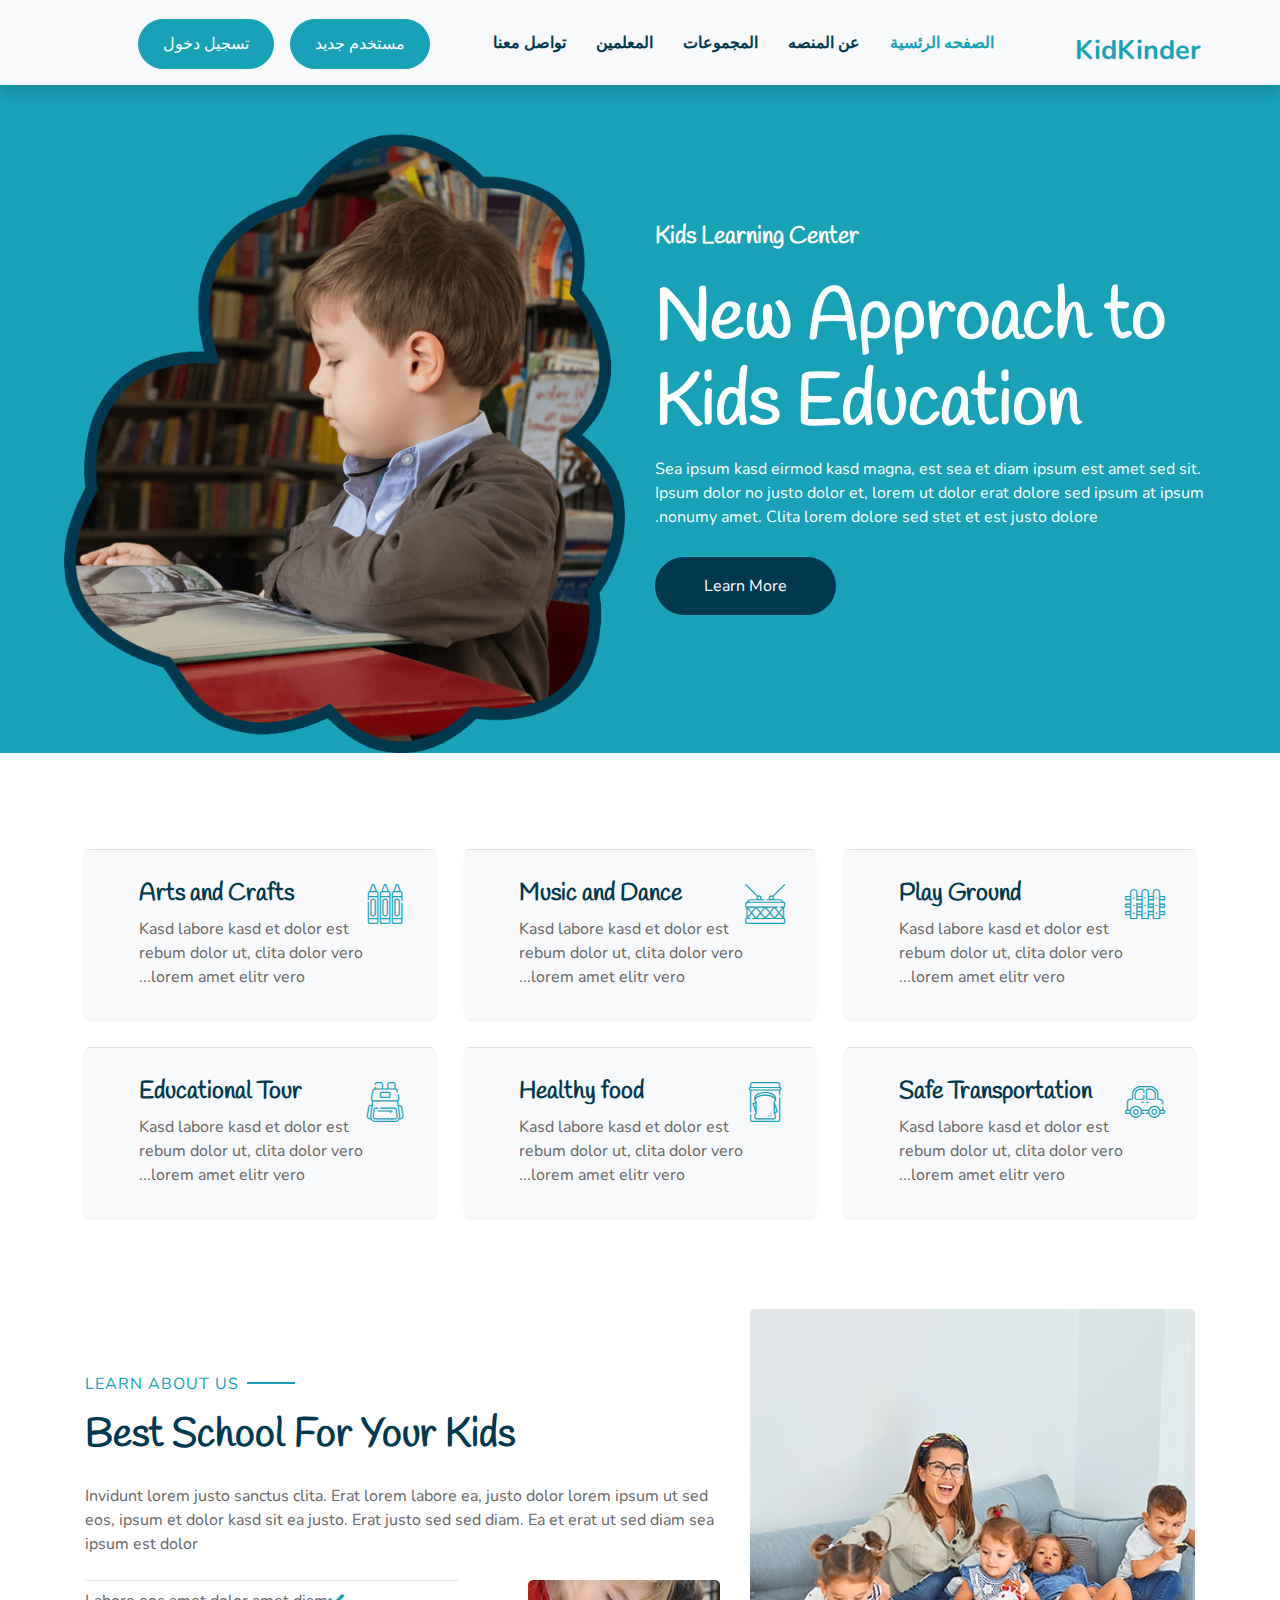
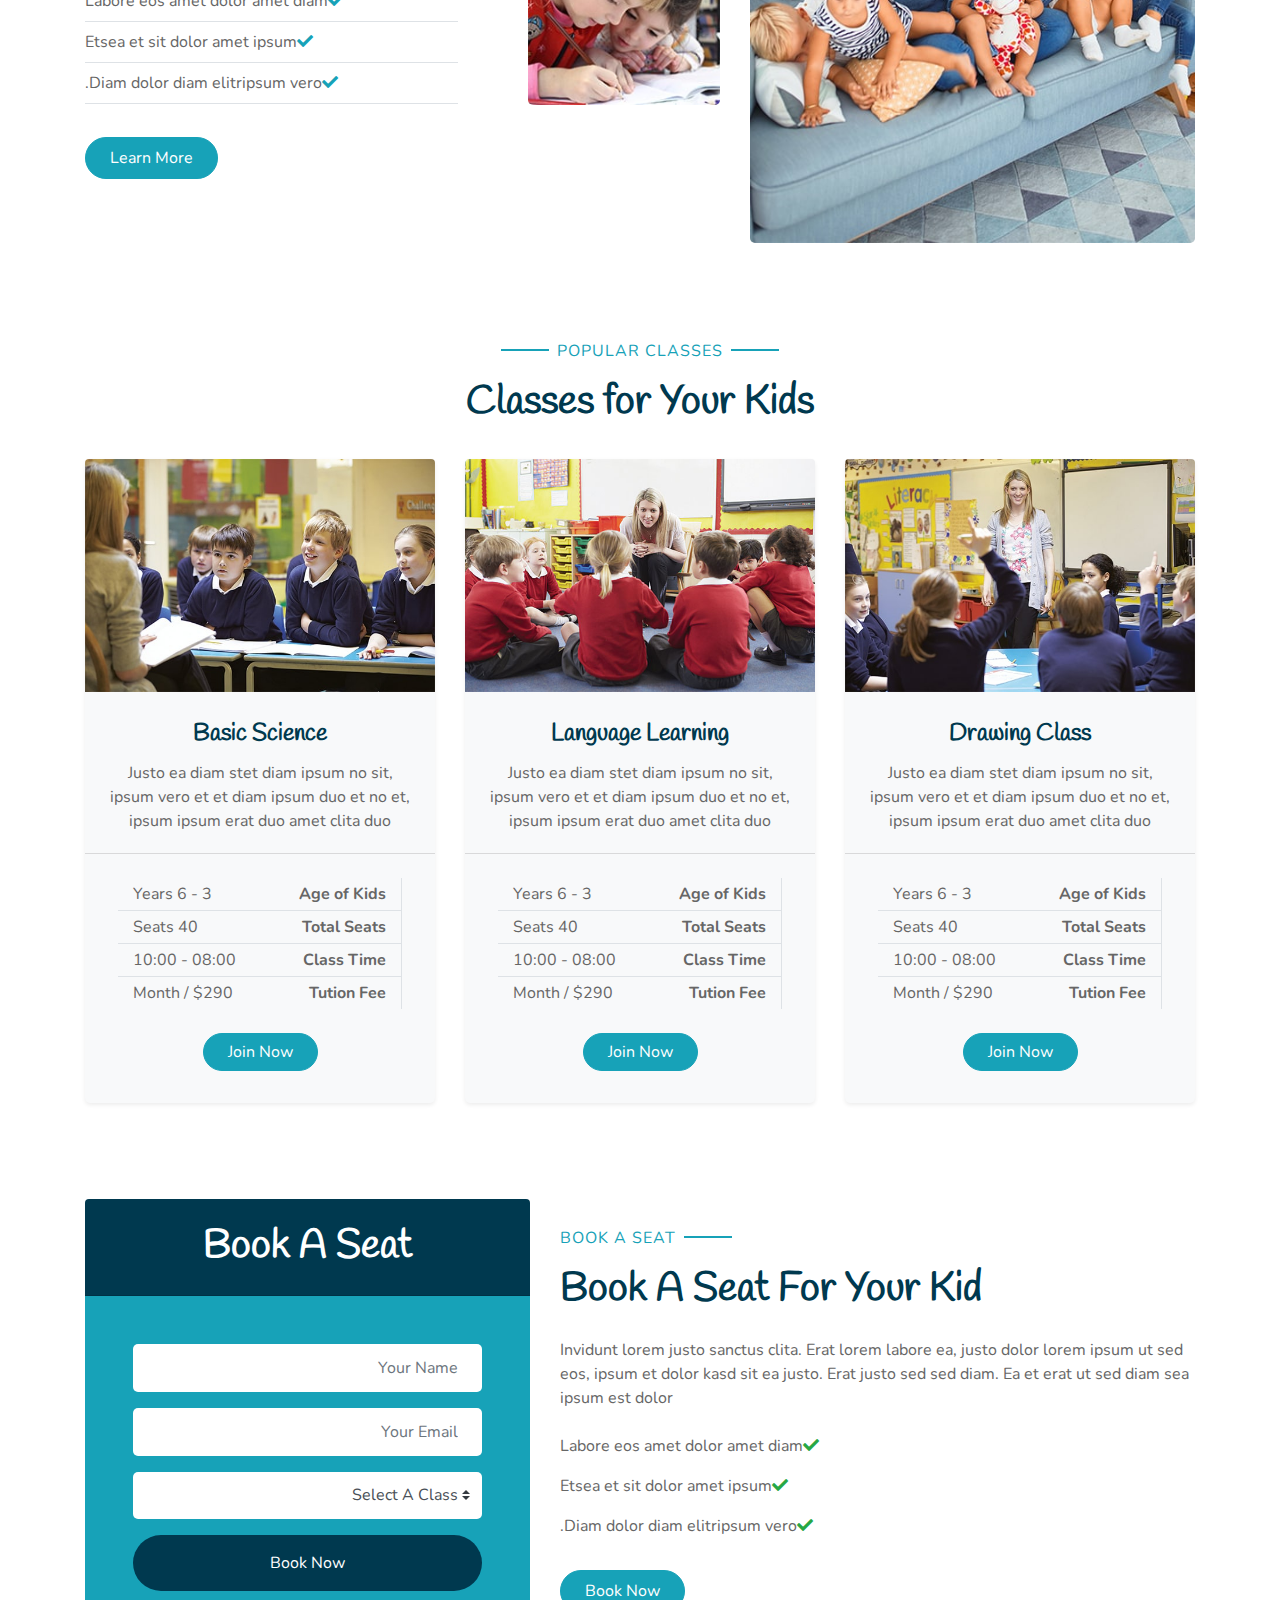
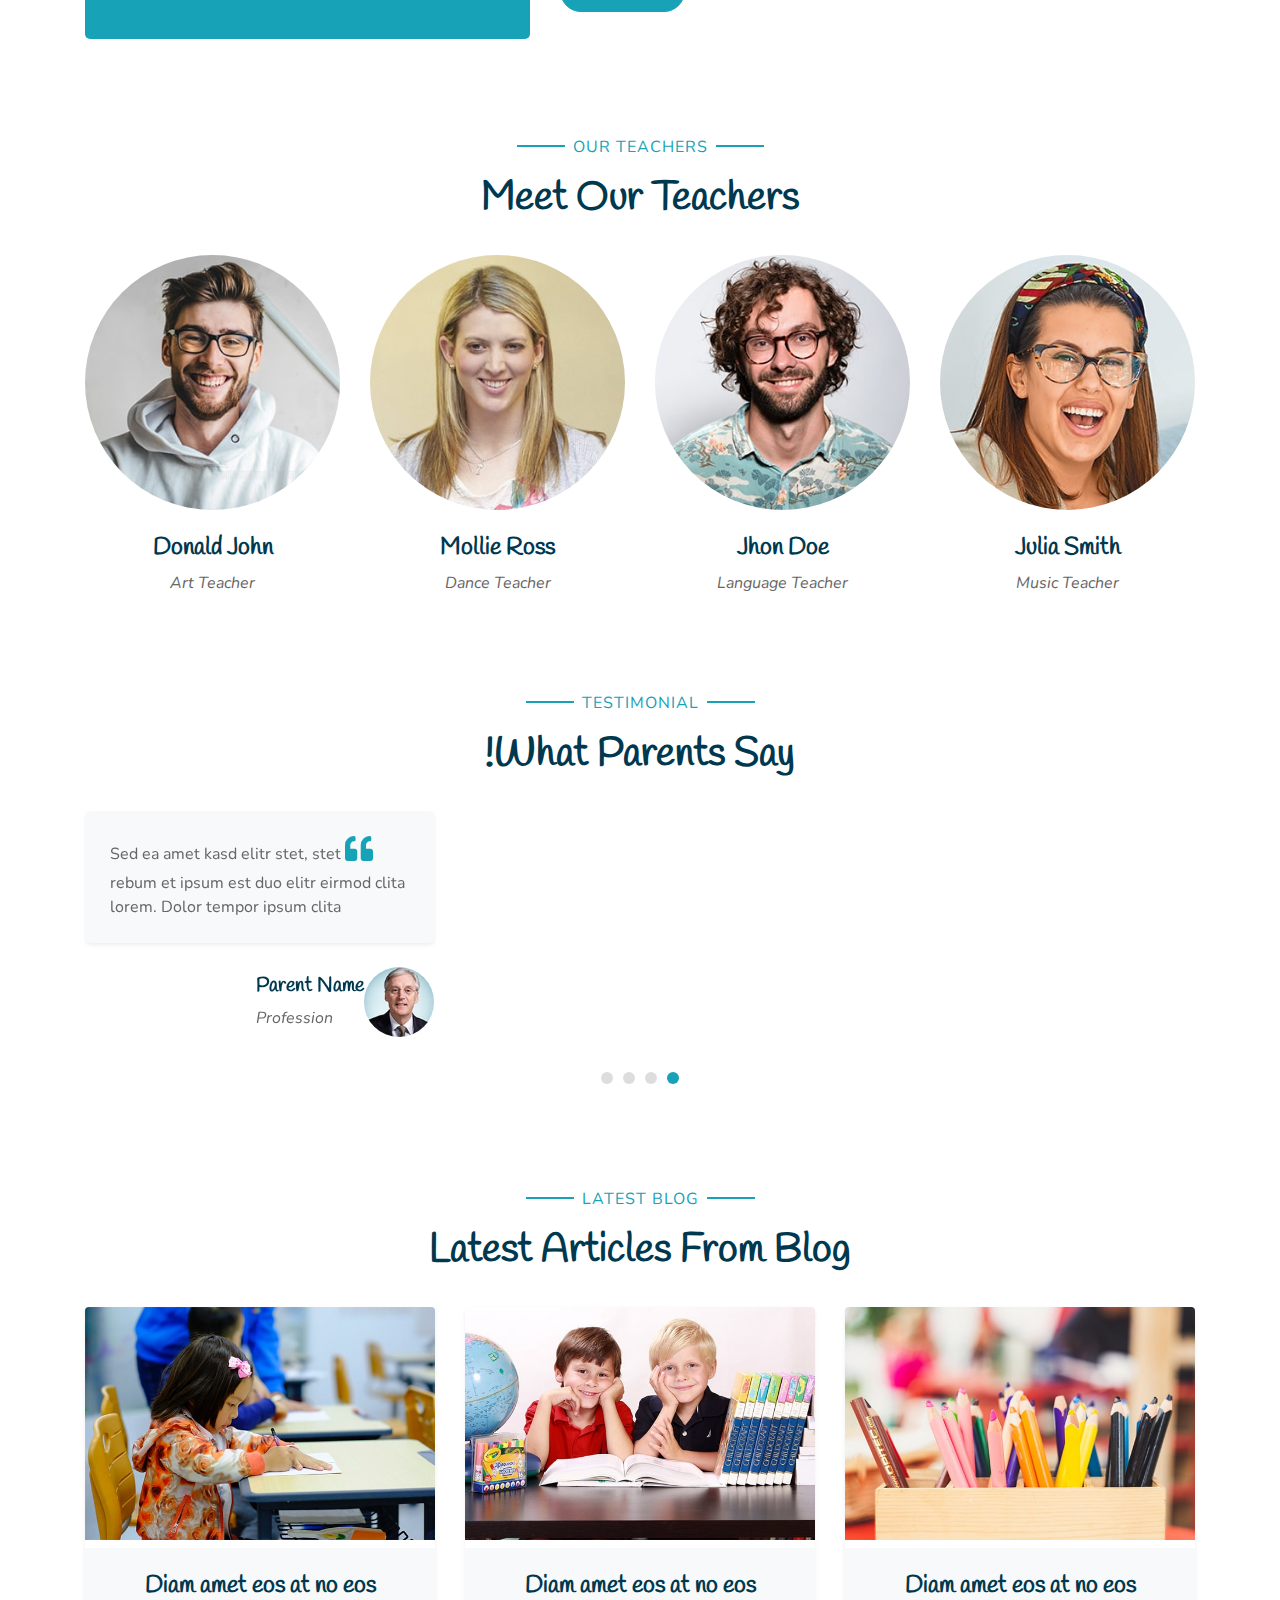
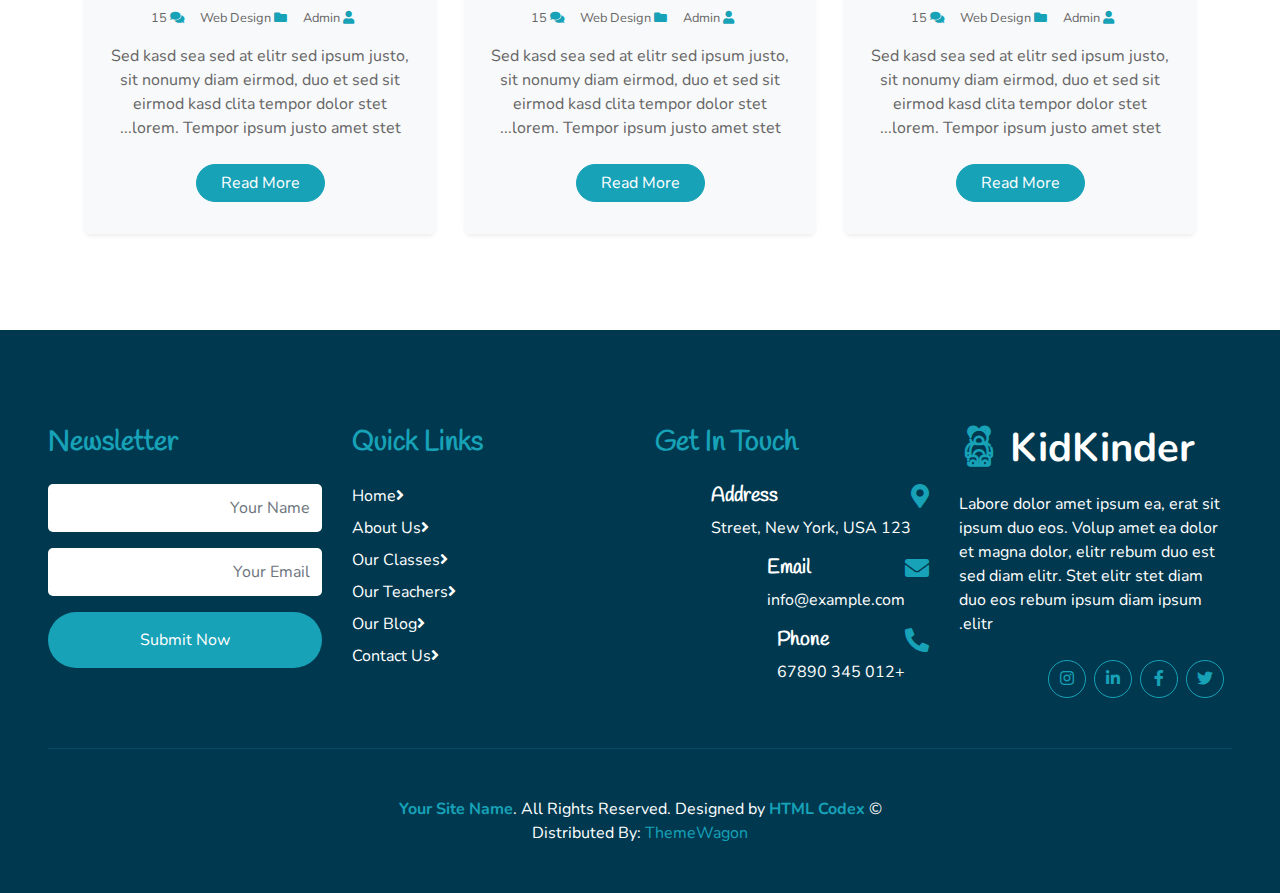
<file: index.html>
<!DOCTYPE html>
<html lang="en" dir="rtl">
  <head>
    <meta charset="utf-8" />
    <title>KidKinder - Kindergarten Website Template</title>
    <meta content="width=device-width, initial-scale=1.0" name="viewport" />
    <meta content="Free HTML Templates" name="keywords" />
    <meta content="Free HTML Templates" name="description" />

    <!-- Favicon -->
    <link href="img/favicon.ico" rel="icon" />

    <!-- Google Web Fonts -->
    <link rel="preconnect" href="https://fonts.gstatic.com" />
    <link
      href="https://fonts.googleapis.com/css2?family=Handlee&family=Nunito&display=swap"
      rel="stylesheet"
    />

    <!-- Font Awesome -->
    <link
      href="https://cdnjs.cloudflare.com/ajax/libs/font-awesome/5.10.0/css/all.min.css"
      rel="stylesheet"
    />

    <!-- Flaticon Font -->
    <link href="lib/flaticon/font/flaticon.css" rel="stylesheet" />

    <!-- Libraries Stylesheet -->
    <link href="lib/owlcarousel/assets/owl.carousel.min.css" rel="stylesheet" />
    <link href="lib/lightbox/css/lightbox.min.css" rel="stylesheet" />

    <!-- Customized Bootstrap Stylesheet -->
    <link href="css/style.css" rel="stylesheet" />
  </head>

  <body class="main-body">
    <!-- Navbar Start -->
    <div class="container-fluid bg-light position-relative shadow">
      <nav
        class="navbar navbar-expand-lg bg-light navbar-light py-3 py-lg-0 px-0 px-lg-5"
      >
        <a
          href=""
          class="navbar-brand font-weight-bold text-secondary"
          style="font-size: 50px"
        >
          <!-- <i class="flaticon-043-teddy-bear"></i> -->
          <span class="text-primary">KidKinder</span>
        </a>
        <button
          type="button"
          class="navbar-toggler"
          data-toggle="collapse"
          data-target="#navbarCollapse"
        >
          <span class="navbar-toggler-icon"></span>
        </button>
        <div
          class="collapse navbar-collapse justify-content-between"
          id="navbarCollapse"
        >
          <div class="navbar-nav font-weight-bold mx-auto py-0">
            <div class="navbar-nav font-weight-bold mx-auto py-0">
              <a href="index.html" class="nav-item nav-link active">الصفحه الرئسية</a>
              <a href="about.html" class="nav-item nav-link">عن المنصه</a>
              <a href="class.html" class="nav-item nav-link">المجموعات</a>
              <a href="team.html" class="nav-item nav-link">المعلمين</a>
              <a href="contact.html" class="nav-item nav-link">تواصل معنا</a>
            </div>
            <div class="bttb">
              <a href="./register.html" class="btn btn-primary px-4">مستخدم جديد</a>
              <a href="./login.html" class="btn btn-primary px-4">تسجيل دخول</a>
            </div>
        </div>
      </nav>
    </div>
    <!-- Navbar End -->

    <!-- Header Start -->
    <div class="container-fluid bg-primary px-0 px-md-5 mb-5">
      <div class="row align-items-center px-3">
        <div class="col-lg-6 text-center text-lg-left">
          <h4 class="text-white mb-4 mt-5 mt-lg-0">Kids Learning Center</h4>
          <h1 class="display-3 font-weight-bold text-white">
            New Approach to Kids Education
          </h1>
          <p class="text-white mb-4">
            Sea ipsum kasd eirmod kasd magna, est sea et diam ipsum est amet sed
            sit. Ipsum dolor no justo dolor et, lorem ut dolor erat dolore sed
            ipsum at ipsum nonumy amet. Clita lorem dolore sed stet et est justo
            dolore.
          </p>
          <a href="" class="btn btn-secondary mt-1 py-3 px-5">Learn More</a>
        </div>
        <div class="col-lg-6 text-center text-lg-right">
          <img class="img-fluid mt-5" src="img/header.png" alt="" />
        </div>
      </div>
    </div>
    <!-- Header End -->

    <!-- Facilities Start -->
    <div class="container-fluid pt-5">
      <div class="container pb-3">
        <div class="row">
          <div class="col-lg-4 col-md-6 pb-1">
            <div
              class="d-flex bg-light shadow-sm border-top rounded mb-4"
              style="padding: 30px"
            >
              <i
                class="flaticon-050-fence h1 font-weight-normal text-primary mb-3"
              ></i>
              <div class="pl-4">
                <h4>Play Ground</h4>
                <p class="m-0">
                  Kasd labore kasd et dolor est rebum dolor ut, clita dolor vero
                  lorem amet elitr vero...
                </p>
              </div>
            </div>
          </div>
          <div class="col-lg-4 col-md-6 pb-1">
            <div
              class="d-flex bg-light shadow-sm border-top rounded mb-4"
              style="padding: 30px"
            >
              <i
                class="flaticon-022-drum h1 font-weight-normal text-primary mb-3"
              ></i>
              <div class="pl-4">
                <h4>Music and Dance</h4>
                <p class="m-0">
                  Kasd labore kasd et dolor est rebum dolor ut, clita dolor vero
                  lorem amet elitr vero...
                </p>
              </div>
            </div>
          </div>
          <div class="col-lg-4 col-md-6 pb-1">
            <div
              class="d-flex bg-light shadow-sm border-top rounded mb-4"
              style="padding: 30px"
            >
              <i
                class="flaticon-030-crayons h1 font-weight-normal text-primary mb-3"
              ></i>
              <div class="pl-4">
                <h4>Arts and Crafts</h4>
                <p class="m-0">
                  Kasd labore kasd et dolor est rebum dolor ut, clita dolor vero
                  lorem amet elitr vero...
                </p>
              </div>
            </div>
          </div>
          <div class="col-lg-4 col-md-6 pb-1">
            <div
              class="d-flex bg-light shadow-sm border-top rounded mb-4"
              style="padding: 30px"
            >
              <i
                class="flaticon-017-toy-car h1 font-weight-normal text-primary mb-3"
              ></i>
              <div class="pl-4">
                <h4>Safe Transportation</h4>
                <p class="m-0">
                  Kasd labore kasd et dolor est rebum dolor ut, clita dolor vero
                  lorem amet elitr vero...
                </p>
              </div>
            </div>
          </div>
          <div class="col-lg-4 col-md-6 pb-1">
            <div
              class="d-flex bg-light shadow-sm border-top rounded mb-4"
              style="padding: 30px"
            >
              <i
                class="flaticon-025-sandwich h1 font-weight-normal text-primary mb-3"
              ></i>
              <div class="pl-4">
                <h4>Healthy food</h4>
                <p class="m-0">
                  Kasd labore kasd et dolor est rebum dolor ut, clita dolor vero
                  lorem amet elitr vero...
                </p>
              </div>
            </div>
          </div>
          <div class="col-lg-4 col-md-6 pb-1">
            <div
              class="d-flex bg-light shadow-sm border-top rounded mb-4"
              style="padding: 30px"
            >
              <i
                class="flaticon-047-backpack h1 font-weight-normal text-primary mb-3"
              ></i>
              <div class="pl-4">
                <h4>Educational Tour</h4>
                <p class="m-0">
                  Kasd labore kasd et dolor est rebum dolor ut, clita dolor vero
                  lorem amet elitr vero...
                </p>
              </div>
            </div>
          </div>
        </div>
      </div>
    </div>
    <!-- Facilities Start -->

    <!-- About Start -->
    <div class="container-fluid py-5">
      <div class="container">
        <div class="row align-items-center">
          <div class="col-lg-5">
            <img
              class="img-fluid rounded mb-5 mb-lg-0"
              src="img/about-1.jpg"
              alt=""
            />
          </div>
          <div class="col-lg-7">
            <p class="section-title pr-5">
              <span class="pr-2">Learn About Us</span>
            </p>
            <h1 class="mb-4">Best School For Your Kids</h1>
            <p>
              Invidunt lorem justo sanctus clita. Erat lorem labore ea, justo
              dolor lorem ipsum ut sed eos, ipsum et dolor kasd sit ea justo.
              Erat justo sed sed diam. Ea et erat ut sed diam sea ipsum est
              dolor
            </p>
            <div class="row pt-2 pb-4">
              <div class="col-6 col-md-4">
                <img class="img-fluid rounded" src="img/about-2.jpg" alt="" />
              </div>
              <div class="col-6 col-md-8">
                <ul class="list-inline m-0">
                  <li class="py-2 border-top border-bottom">
                    <i class="fa fa-check text-primary mr-3"></i>Labore eos amet
                    dolor amet diam
                  </li>
                  <li class="py-2 border-bottom">
                    <i class="fa fa-check text-primary mr-3"></i>Etsea et sit
                    dolor amet ipsum
                  </li>
                  <li class="py-2 border-bottom">
                    <i class="fa fa-check text-primary mr-3"></i>Diam dolor diam
                    elitripsum vero.
                  </li>
                </ul>
              </div>
            </div>
            <a href="" class="btn btn-primary mt-2 py-2 px-4">Learn More</a>
          </div>
        </div>
      </div>
    </div>
    <!-- About End -->

    <!-- Class Start -->
    <div class="container-fluid pt-5">
      <div class="container">
        <div class="text-center pb-2">
          <p class="section-title px-5">
            <span class="px-2">Popular Classes</span>
          </p>
          <h1 class="mb-4">Classes for Your Kids</h1>
        </div>
        <div class="row">
          <div class="col-lg-4 mb-5">
            <div class="card border-0 bg-light shadow-sm pb-2">
              <img class="card-img-top mb-2" src="img/class-1.jpg" alt="" />
              <div class="card-body text-center">
                <h4 class="card-title">Drawing Class</h4>
                <p class="card-text">
                  Justo ea diam stet diam ipsum no sit, ipsum vero et et diam
                  ipsum duo et no et, ipsum ipsum erat duo amet clita duo
                </p>
              </div>
              <div class="card-footer bg-transparent py-4 px-5">
                <div class="row border-bottom">
                  <div class="col-6 py-1 text-right border-right">
                    <strong>Age of Kids</strong>
                  </div>
                  <div class="col-6 py-1">3 - 6 Years</div>
                </div>
                <div class="row border-bottom">
                  <div class="col-6 py-1 text-right border-right">
                    <strong>Total Seats</strong>
                  </div>
                  <div class="col-6 py-1">40 Seats</div>
                </div>
                <div class="row border-bottom">
                  <div class="col-6 py-1 text-right border-right">
                    <strong>Class Time</strong>
                  </div>
                  <div class="col-6 py-1">08:00 - 10:00</div>
                </div>
                <div class="row">
                  <div class="col-6 py-1 text-right border-right">
                    <strong>Tution Fee</strong>
                  </div>
                  <div class="col-6 py-1">$290 / Month</div>
                </div>
              </div>
              <a href="" class="btn btn-primary px-4 mx-auto mb-4">Join Now</a>
            </div>
          </div>
          <div class="col-lg-4 mb-5">
            <div class="card border-0 bg-light shadow-sm pb-2">
              <img class="card-img-top mb-2" src="img/class-2.jpg" alt="" />
              <div class="card-body text-center">
                <h4 class="card-title">Language Learning</h4>
                <p class="card-text">
                  Justo ea diam stet diam ipsum no sit, ipsum vero et et diam
                  ipsum duo et no et, ipsum ipsum erat duo amet clita duo
                </p>
              </div>
              <div class="card-footer bg-transparent py-4 px-5">
                <div class="row border-bottom">
                  <div class="col-6 py-1 text-right border-right">
                    <strong>Age of Kids</strong>
                  </div>
                  <div class="col-6 py-1">3 - 6 Years</div>
                </div>
                <div class="row border-bottom">
                  <div class="col-6 py-1 text-right border-right">
                    <strong>Total Seats</strong>
                  </div>
                  <div class="col-6 py-1">40 Seats</div>
                </div>
                <div class="row border-bottom">
                  <div class="col-6 py-1 text-right border-right">
                    <strong>Class Time</strong>
                  </div>
                  <div class="col-6 py-1">08:00 - 10:00</div>
                </div>
                <div class="row">
                  <div class="col-6 py-1 text-right border-right">
                    <strong>Tution Fee</strong>
                  </div>
                  <div class="col-6 py-1">$290 / Month</div>
                </div>
              </div>
              <a href="" class="btn btn-primary px-4 mx-auto mb-4">Join Now</a>
            </div>
          </div>
          <div class="col-lg-4 mb-5">
            <div class="card border-0 bg-light shadow-sm pb-2">
              <img class="card-img-top mb-2" src="img/class-3.jpg" alt="" />
              <div class="card-body text-center">
                <h4 class="card-title">Basic Science</h4>
                <p class="card-text">
                  Justo ea diam stet diam ipsum no sit, ipsum vero et et diam
                  ipsum duo et no et, ipsum ipsum erat duo amet clita duo
                </p>
              </div>
              <div class="card-footer bg-transparent py-4 px-5">
                <div class="row border-bottom">
                  <div class="col-6 py-1 text-right border-right">
                    <strong>Age of Kids</strong>
                  </div>
                  <div class="col-6 py-1">3 - 6 Years</div>
                </div>
                <div class="row border-bottom">
                  <div class="col-6 py-1 text-right border-right">
                    <strong>Total Seats</strong>
                  </div>
                  <div class="col-6 py-1">40 Seats</div>
                </div>
                <div class="row border-bottom">
                  <div class="col-6 py-1 text-right border-right">
                    <strong>Class Time</strong>
                  </div>
                  <div class="col-6 py-1">08:00 - 10:00</div>
                </div>
                <div class="row">
                  <div class="col-6 py-1 text-right border-right">
                    <strong>Tution Fee</strong>
                  </div>
                  <div class="col-6 py-1">$290 / Month</div>
                </div>
              </div>
              <a href="" class="btn btn-primary px-4 mx-auto mb-4">Join Now</a>
            </div>
          </div>
        </div>
      </div>
    </div>
    <!-- Class End -->

    <!-- Registration Start -->
    <div class="container-fluid py-5">
      <div class="container">
        <div class="row align-items-center">
          <div class="col-lg-7 mb-5 mb-lg-0">
            <p class="section-title pr-5">
              <span class="pr-2">Book A Seat</span>
            </p>
            <h1 class="mb-4">Book A Seat For Your Kid</h1>
            <p>
              Invidunt lorem justo sanctus clita. Erat lorem labore ea, justo
              dolor lorem ipsum ut sed eos, ipsum et dolor kasd sit ea justo.
              Erat justo sed sed diam. Ea et erat ut sed diam sea ipsum est
              dolor
            </p>
            <ul class="list-inline m-0">
              <li class="py-2">
                <i class="fa fa-check text-success mr-3"></i>Labore eos amet
                dolor amet diam
              </li>
              <li class="py-2">
                <i class="fa fa-check text-success mr-3"></i>Etsea et sit dolor
                amet ipsum
              </li>
              <li class="py-2">
                <i class="fa fa-check text-success mr-3"></i>Diam dolor diam
                elitripsum vero.
              </li>
            </ul>
            <a href="" class="btn btn-primary mt-4 py-2 px-4">Book Now</a>
          </div>
          <div class="col-lg-5">
            <div class="card border-0">
              <div class="card-header bg-secondary text-center p-4">
                <h1 class="text-white m-0">Book A Seat</h1>
              </div>
              <div class="card-body rounded-bottom bg-primary p-5">
                <form>
                  <div class="form-group">
                    <input
                      type="text"
                      class="form-control border-0 p-4"
                      placeholder="Your Name"
                      required="required"
                    />
                  </div>
                  <div class="form-group">
                    <input
                      type="email"
                      class="form-control border-0 p-4"
                      placeholder="Your Email"
                      required="required"
                    />
                  </div>
                  <div class="form-group">
                    <select
                      class="custom-select border-0 px-4"
                      style="height: 47px"
                    >
                      <option selected>Select A Class</option>
                      <option value="1">Class 1</option>
                      <option value="2">Class 1</option>
                      <option value="3">Class 1</option>
                    </select>
                  </div>
                  <div>
                    <button
                      class="btn btn-secondary btn-block border-0 py-3"
                      type="submit"
                    >
                      Book Now
                    </button>
                  </div>
                </form>
              </div>
            </div>
          </div>
        </div>
      </div>
    </div>
    <!-- Registration End -->

    <!-- Team Start -->
    <div class="container-fluid pt-5">
      <div class="container">
        <div class="text-center pb-2">
          <p class="section-title px-5">
            <span class="px-2">Our Teachers</span>
          </p>
          <h1 class="mb-4">Meet Our Teachers</h1>
        </div>
        <div class="row">
          <div class="col-md-6 col-lg-3 text-center team mb-5">
            <div
              class="position-relative overflow-hidden mb-4"
              style="border-radius: 100%"
            >
              <img class="img-fluid w-100" src="img/team-1.jpg" alt="" />
              <div
                class="team-social d-flex align-items-center justify-content-center w-100 h-100 position-absolute"
              >
                <a
                  class="btn btn-outline-light text-center mr-2 px-0"
                  style="width: 38px; height: 38px"
                  href="#"
                  ><i class="fab fa-twitter"></i
                ></a>
                <a
                  class="btn btn-outline-light text-center mr-2 px-0"
                  style="width: 38px; height: 38px"
                  href="#"
                  ><i class="fab fa-facebook-f"></i
                ></a>
                <a
                  class="btn btn-outline-light text-center px-0"
                  style="width: 38px; height: 38px"
                  href="#"
                  ><i class="fab fa-linkedin-in"></i
                ></a>
              </div>
            </div>
            <h4>Julia Smith</h4>
            <i>Music Teacher</i>
          </div>
          <div class="col-md-6 col-lg-3 text-center team mb-5">
            <div
              class="position-relative overflow-hidden mb-4"
              style="border-radius: 100%"
            >
              <img class="img-fluid w-100" src="img/team-2.jpg" alt="" />
              <div
                class="team-social d-flex align-items-center justify-content-center w-100 h-100 position-absolute"
              >
                <a
                  class="btn btn-outline-light text-center mr-2 px-0"
                  style="width: 38px; height: 38px"
                  href="#"
                  ><i class="fab fa-twitter"></i
                ></a>
                <a
                  class="btn btn-outline-light text-center mr-2 px-0"
                  style="width: 38px; height: 38px"
                  href="#"
                  ><i class="fab fa-facebook-f"></i
                ></a>
                <a
                  class="btn btn-outline-light text-center px-0"
                  style="width: 38px; height: 38px"
                  href="#"
                  ><i class="fab fa-linkedin-in"></i
                ></a>
              </div>
            </div>
            <h4>Jhon Doe</h4>
            <i>Language Teacher</i>
          </div>
          <div class="col-md-6 col-lg-3 text-center team mb-5">
            <div
              class="position-relative overflow-hidden mb-4"
              style="border-radius: 100%"
            >
              <img class="img-fluid w-100" src="img/team-3.jpg" alt="" />
              <div
                class="team-social d-flex align-items-center justify-content-center w-100 h-100 position-absolute"
              >
                <a
                  class="btn btn-outline-light text-center mr-2 px-0"
                  style="width: 38px; height: 38px"
                  href="#"
                  ><i class="fab fa-twitter"></i
                ></a>
                <a
                  class="btn btn-outline-light text-center mr-2 px-0"
                  style="width: 38px; height: 38px"
                  href="#"
                  ><i class="fab fa-facebook-f"></i
                ></a>
                <a
                  class="btn btn-outline-light text-center px-0"
                  style="width: 38px; height: 38px"
                  href="#"
                  ><i class="fab fa-linkedin-in"></i
                ></a>
              </div>
            </div>
            <h4>Mollie Ross</h4>
            <i>Dance Teacher</i>
          </div>
          <div class="col-md-6 col-lg-3 text-center team mb-5">
            <div
              class="position-relative overflow-hidden mb-4"
              style="border-radius: 100%"
            >
              <img class="img-fluid w-100" src="img/team-4.jpg" alt="" />
              <div
                class="team-social d-flex align-items-center justify-content-center w-100 h-100 position-absolute"
              >
                <a
                  class="btn btn-outline-light text-center mr-2 px-0"
                  style="width: 38px; height: 38px"
                  href="#"
                  ><i class="fab fa-twitter"></i
                ></a>
                <a
                  class="btn btn-outline-light text-center mr-2 px-0"
                  style="width: 38px; height: 38px"
                  href="#"
                  ><i class="fab fa-facebook-f"></i
                ></a>
                <a
                  class="btn btn-outline-light text-center px-0"
                  style="width: 38px; height: 38px"
                  href="#"
                  ><i class="fab fa-linkedin-in"></i
                ></a>
              </div>
            </div>
            <h4>Donald John</h4>
            <i>Art Teacher</i>
          </div>
        </div>
      </div>
    </div>
    <!-- Team End -->

    <!-- Testimonial Start -->
    <div class="container-fluid py-5">
      <div class="container p-0">
        <div class="text-center pb-2">
          <p class="section-title px-5">
            <span class="px-2">Testimonial</span>
          </p>
          <h1 class="mb-4">What Parents Say!</h1>
        </div>
        <div class="owl-carousel testimonial-carousel">
          <div class="testimonial-item px-3">
            <div class="bg-light shadow-sm rounded mb-4 p-4">
              <h3 class="fas fa-quote-left text-primary mr-3"></h3>
              Sed ea amet kasd elitr stet, stet rebum et ipsum est duo elitr
              eirmod clita lorem. Dolor tempor ipsum clita
            </div>
            <div class="d-flex align-items-center">
              <img
                class="rounded-circle"
                src="img/testimonial-1.jpg"
                style="width: 70px; height: 70px"
                alt="Image"
              />
              <div class="pl-3">
                <h5>Parent Name</h5>
                <i>Profession</i>
              </div>
            </div>
          </div>
          <div class="testimonial-item px-3">
            <div class="bg-light shadow-sm rounded mb-4 p-4">
              <h3 class="fas fa-quote-left text-primary mr-3"></h3>
              Sed ea amet kasd elitr stet, stet rebum et ipsum est duo elitr
              eirmod clita lorem. Dolor tempor ipsum clita
            </div>
            <div class="d-flex align-items-center">
              <img
                class="rounded-circle"
                src="img/testimonial-2.jpg"
                style="width: 70px; height: 70px"
                alt="Image"
              />
              <div class="pl-3">
                <h5>Parent Name</h5>
                <i>Profession</i>
              </div>
            </div>
          </div>
          <div class="testimonial-item px-3">
            <div class="bg-light shadow-sm rounded mb-4 p-4">
              <h3 class="fas fa-quote-left text-primary mr-3"></h3>
              Sed ea amet kasd elitr stet, stet rebum et ipsum est duo elitr
              eirmod clita lorem. Dolor tempor ipsum clita
            </div>
            <div class="d-flex align-items-center">
              <img
                class="rounded-circle"
                src="img/testimonial-3.jpg"
                style="width: 70px; height: 70px"
                alt="Image"
              />
              <div class="pl-3">
                <h5>Parent Name</h5>
                <i>Profession</i>
              </div>
            </div>
          </div>
          <div class="testimonial-item px-3">
            <div class="bg-light shadow-sm rounded mb-4 p-4">
              <h3 class="fas fa-quote-left text-primary mr-3"></h3>
              Sed ea amet kasd elitr stet, stet rebum et ipsum est duo elitr
              eirmod clita lorem. Dolor tempor ipsum clita
            </div>
            <div class="d-flex align-items-center">
              <img
                class="rounded-circle"
                src="img/testimonial-4.jpg"
                style="width: 70px; height: 70px"
                alt="Image"
              />
              <div class="pl-3">
                <h5>Parent Name</h5>
                <i>Profession</i>
              </div>
            </div>
          </div>
        </div>
      </div>
    </div>
    <!-- Testimonial End -->

    <!-- Blog Start -->
    <div class="container-fluid pt-5">
      <div class="container">
        <div class="text-center pb-2">
          <p class="section-title px-5">
            <span class="px-2">Latest Blog</span>
          </p>
          <h1 class="mb-4">Latest Articles From Blog</h1>
        </div>
        <div class="row pb-3">
          <div class="col-lg-4 mb-4">
            <div class="card border-0 shadow-sm mb-2">
              <img class="card-img-top mb-2" src="img/blog-1.jpg" alt="" />
              <div class="card-body bg-light text-center p-4">
                <h4 class="">Diam amet eos at no eos</h4>
                <div class="d-flex justify-content-center mb-3">
                  <small class="mr-3"
                    ><i class="fa fa-user text-primary"></i> Admin</small
                  >
                  <small class="mr-3"
                    ><i class="fa fa-folder text-primary"></i> Web Design</small
                  >
                  <small class="mr-3"
                    ><i class="fa fa-comments text-primary"></i> 15</small
                  >
                </div>
                <p>
                  Sed kasd sea sed at elitr sed ipsum justo, sit nonumy diam
                  eirmod, duo et sed sit eirmod kasd clita tempor dolor stet
                  lorem. Tempor ipsum justo amet stet...
                </p>
                <a href="" class="btn btn-primary px-4 mx-auto my-2"
                  >Read More</a
                >
              </div>
            </div>
          </div>
          <div class="col-lg-4 mb-4">
            <div class="card border-0 shadow-sm mb-2">
              <img class="card-img-top mb-2" src="img/blog-2.jpg" alt="" />
              <div class="card-body bg-light text-center p-4">
                <h4 class="">Diam amet eos at no eos</h4>
                <div class="d-flex justify-content-center mb-3">
                  <small class="mr-3"
                    ><i class="fa fa-user text-primary"></i> Admin</small
                  >
                  <small class="mr-3"
                    ><i class="fa fa-folder text-primary"></i> Web Design</small
                  >
                  <small class="mr-3"
                    ><i class="fa fa-comments text-primary"></i> 15</small
                  >
                </div>
                <p>
                  Sed kasd sea sed at elitr sed ipsum justo, sit nonumy diam
                  eirmod, duo et sed sit eirmod kasd clita tempor dolor stet
                  lorem. Tempor ipsum justo amet stet...
                </p>
                <a href="" class="btn btn-primary px-4 mx-auto my-2"
                  >Read More</a
                >
              </div>
            </div>
          </div>
          <div class="col-lg-4 mb-4">
            <div class="card border-0 shadow-sm mb-2">
              <img class="card-img-top mb-2" src="img/blog-3.jpg" alt="" />
              <div class="card-body bg-light text-center p-4">
                <h4 class="">Diam amet eos at no eos</h4>
                <div class="d-flex justify-content-center mb-3">
                  <small class="mr-3"
                    ><i class="fa fa-user text-primary"></i> Admin</small
                  >
                  <small class="mr-3"
                    ><i class="fa fa-folder text-primary"></i> Web Design</small
                  >
                  <small class="mr-3"
                    ><i class="fa fa-comments text-primary"></i> 15</small
                  >
                </div>
                <p>
                  Sed kasd sea sed at elitr sed ipsum justo, sit nonumy diam
                  eirmod, duo et sed sit eirmod kasd clita tempor dolor stet
                  lorem. Tempor ipsum justo amet stet...
                </p>
                <a href="" class="btn btn-primary px-4 mx-auto my-2"
                  >Read More</a
                >
              </div>
            </div>
          </div>
        </div>
      </div>
    </div>
    <!-- Blog End -->

    <!-- Footer Start -->
    <div
      class="container-fluid bg-secondary text-white mt-5 py-5 px-sm-3 px-md-5"
    >
      <div class="row pt-5">
        <div class="col-lg-3 col-md-6 mb-5">
          <a
            href=""
            class="navbar-brand font-weight-bold text-primary m-0 mb-4 p-0"
            style="font-size: 40px; line-height: 40px"
          >
            <i class="flaticon-043-teddy-bear"></i>
            <span class="text-white">KidKinder</span>
          </a>
          <p>
            Labore dolor amet ipsum ea, erat sit ipsum duo eos. Volup amet ea
            dolor et magna dolor, elitr rebum duo est sed diam elitr. Stet elitr
            stet diam duo eos rebum ipsum diam ipsum elitr.
          </p>
          <div class="d-flex justify-content-start mt-4">
            <a
              class="btn btn-outline-primary rounded-circle text-center mr-2 px-0"
              style="width: 38px; height: 38px"
              href="#"
              ><i class="fab fa-twitter"></i
            ></a>
            <a
              class="btn btn-outline-primary rounded-circle text-center mr-2 px-0"
              style="width: 38px; height: 38px"
              href="#"
              ><i class="fab fa-facebook-f"></i
            ></a>
            <a
              class="btn btn-outline-primary rounded-circle text-center mr-2 px-0"
              style="width: 38px; height: 38px"
              href="#"
              ><i class="fab fa-linkedin-in"></i
            ></a>
            <a
              class="btn btn-outline-primary rounded-circle text-center mr-2 px-0"
              style="width: 38px; height: 38px"
              href="#"
              ><i class="fab fa-instagram"></i
            ></a>
          </div>
        </div>
        <div class="col-lg-3 col-md-6 mb-5">
          <h3 class="text-primary mb-4">Get In Touch</h3>
          <div class="d-flex">
            <h4 class="fa fa-map-marker-alt text-primary"></h4>
            <div class="pl-3">
              <h5 class="text-white">Address</h5>
              <p>123 Street, New York, USA</p>
            </div>
          </div>
          <div class="d-flex">
            <h4 class="fa fa-envelope text-primary"></h4>
            <div class="pl-3">
              <h5 class="text-white">Email</h5>
              <p>info@example.com</p>
            </div>
          </div>
          <div class="d-flex">
            <h4 class="fa fa-phone-alt text-primary"></h4>
            <div class="pl-3">
              <h5 class="text-white">Phone</h5>
              <p>+012 345 67890</p>
            </div>
          </div>
        </div>
        <div class="col-lg-3 col-md-6 mb-5">
          <h3 class="text-primary mb-4">Quick Links</h3>
          <div class="d-flex flex-column justify-content-start">
            <a class="text-white mb-2" href="#"
              ><i class="fa fa-angle-right mr-2"></i>Home</a
            >
            <a class="text-white mb-2" href="#"
              ><i class="fa fa-angle-right mr-2"></i>About Us</a
            >
            <a class="text-white mb-2" href="#"
              ><i class="fa fa-angle-right mr-2"></i>Our Classes</a
            >
            <a class="text-white mb-2" href="#"
              ><i class="fa fa-angle-right mr-2"></i>Our Teachers</a
            >
            <a class="text-white mb-2" href="#"
              ><i class="fa fa-angle-right mr-2"></i>Our Blog</a
            >
            <a class="text-white" href="#"
              ><i class="fa fa-angle-right mr-2"></i>Contact Us</a
            >
          </div>
        </div>
        <div class="col-lg-3 col-md-6 mb-5">
          <h3 class="text-primary mb-4">Newsletter</h3>
          <form action="">
            <div class="form-group">
              <input
                type="text"
                class="form-control border-0 py-4"
                placeholder="Your Name"
                required="required"
              />
            </div>
            <div class="form-group">
              <input
                type="email"
                class="form-control border-0 py-4"
                placeholder="Your Email"
                required="required"
              />
            </div>
            <div>
              <button
                class="btn btn-primary btn-block border-0 py-3"
                type="submit"
              >
                Submit Now
              </button>
            </div>
          </form>
        </div>
      </div>
      <div
        class="container-fluid pt-5"
        style="border-top: 1px solid rgba(23, 162, 184, 0.2) ;"
      >
        <p class="m-0 text-center text-white">
          &copy;
          <a class="text-primary font-weight-bold" href="#">Your Site Name</a>.
          All Rights Reserved.

          <!--/*** This template is free as long as you keep the footer author’s credit link/attribution link/backlink. If you'd like to use the template without the footer author’s credit link/attribution link/backlink, you can purchase the Credit Removal License from "https://htmlcodex.com/credit-removal". Thank you for your support. ***/-->
          Designed by
          <a class="text-primary font-weight-bold" href="https://htmlcodex.com"
            >HTML Codex</a
          >
          <br />Distributed By:
          <a href="https://themewagon.com" target="_blank">ThemeWagon</a>
        </p>
      </div>
    </div>
    <!-- Footer End -->

    <!-- Back to Top -->
    <a href="#" class="btn btn-primary p-3 back-to-top"
      ><i class="fa fa-angle-double-up"></i
    ></a>

    <!-- JavaScript Libraries -->
    <script src="https://code.jquery.com/jquery-3.4.1.min.js"></script>
    <script src="https://stackpath.bootstrapcdn.com/bootstrap/4.4.1/js/bootstrap.bundle.min.js"></script>
    <script src="lib/easing/easing.min.js"></script>
    <script src="lib/owlcarousel/owl.carousel.min.js"></script>
    <script src="lib/isotope/isotope.pkgd.min.js"></script>
    <script src="lib/lightbox/js/lightbox.min.js"></script>

    <!-- Contact Javascript File -->
    <script src="mail/jqBootstrapValidation.min.js"></script>
    <script src="mail/contact.js"></script>

    <!-- Template Javascript -->
    <script src="js/main.js"></script>
  </body>
</html>
</file>
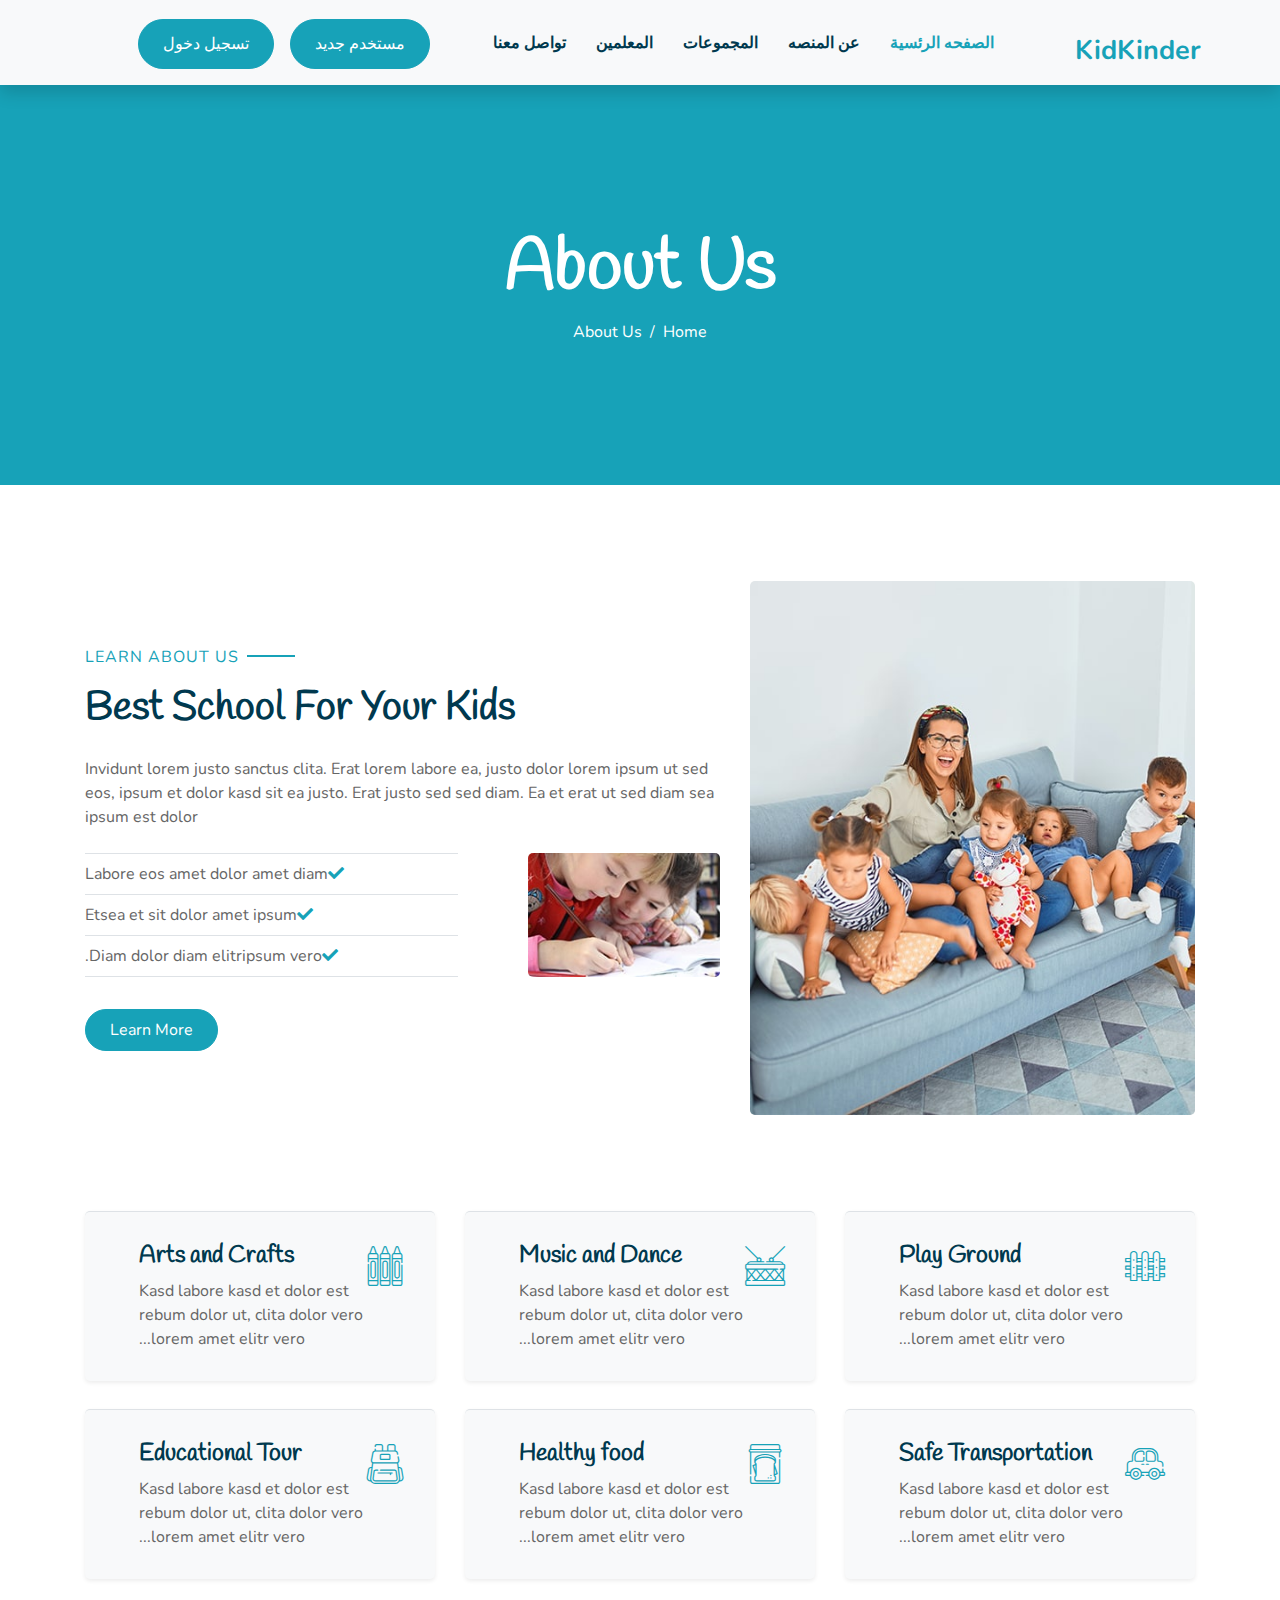
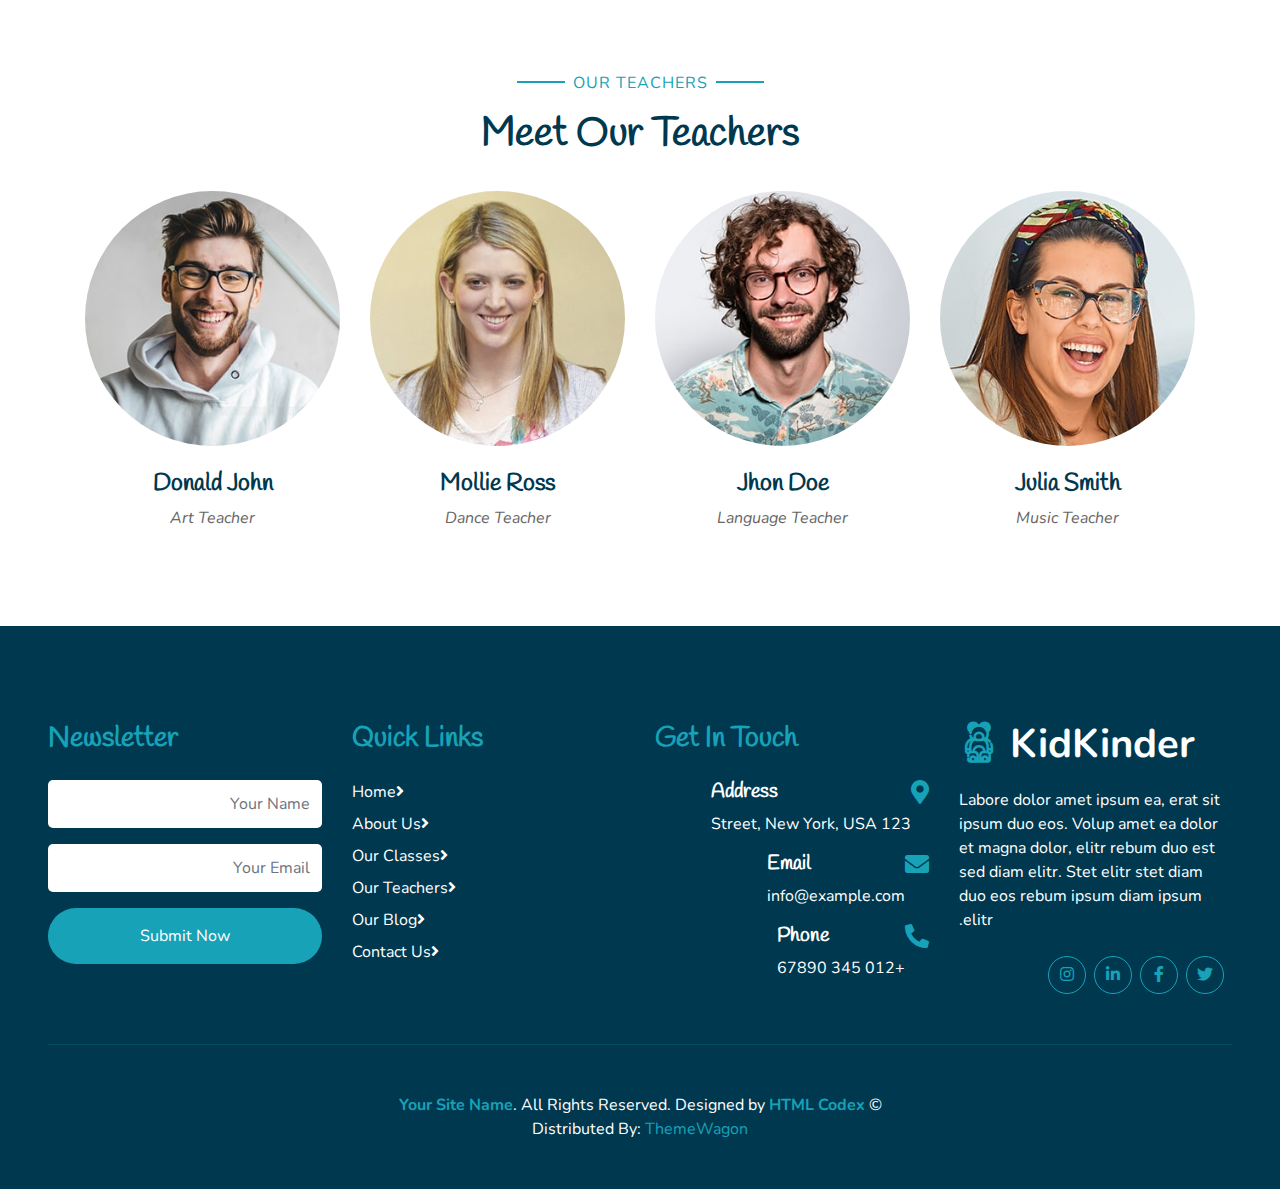
<file: about.html>
<!DOCTYPE html>
<html lang="en" dir="rtl">
  <head>
    <meta charset="utf-8" />
    <title>KidKinder - Kindergarten Website Template</title>
    <meta content="width=device-width, initial-scale=1.0" name="viewport" />
    <meta content="Free HTML Templates" name="keywords" />
    <meta content="Free HTML Templates" name="description" />

    <!-- Favicon -->
    <link href="img/favicon.ico" rel="icon" />

    <!-- Google Web Fonts -->
    <link rel="preconnect" href="https://fonts.gstatic.com" />
    <link
      href="https://fonts.googleapis.com/css2?family=Handlee&family=Nunito&display=swap"
      rel="stylesheet"
    />

    <!-- Font Awesome -->
    <link
      href="https://cdnjs.cloudflare.com/ajax/libs/font-awesome/5.10.0/css/all.min.css"
      rel="stylesheet"
    />

    <!-- Flaticon Font -->
    <link href="lib/flaticon/font/flaticon.css" rel="stylesheet" />

    <!-- Libraries Stylesheet -->
    <link href="lib/owlcarousel/assets/owl.carousel.min.css" rel="stylesheet" />
    <link href="lib/lightbox/css/lightbox.min.css" rel="stylesheet" />

    <!-- Customized Bootstrap Stylesheet -->
    <link href="css/style.css" rel="stylesheet" />
  </head>

  <body>
    <!-- Navbar Start -->
    <div class="container-fluid bg-light position-relative shadow">
      <nav
        class="navbar navbar-expand-lg bg-light navbar-light py-3 py-lg-0 px-0 px-lg-5"
      >
        <a
          href=""
          class="navbar-brand font-weight-bold text-secondary"
          style="font-size: 50px"
        >
          <!-- <i class="flaticon-043-teddy-bear"></i> -->
          <span class="text-primary">KidKinder</span>
        </a>
        <button
          type="button"
          class="navbar-toggler"
          data-toggle="collapse"
          data-target="#navbarCollapse"
        >
          <span class="navbar-toggler-icon"></span>
        </button>
        <div
          class="collapse navbar-collapse justify-content-between"
          id="navbarCollapse"
        >
          <div class="navbar-nav font-weight-bold mx-auto py-0">
            <div class="navbar-nav font-weight-bold mx-auto py-0">
              <a href="index.html" class="nav-item nav-link active">الصفحه الرئسية</a>
              <a href="about.html" class="nav-item nav-link">عن المنصه</a>
              <a href="class.html" class="nav-item nav-link">المجموعات</a>
              <a href="team.html" class="nav-item nav-link">المعلمين</a>
              <a href="contact.html" class="nav-item nav-link">تواصل معنا</a>
            </div>
            <div class="bttb">
              <a href="./register.html" class="btn btn-primary px-4">مستخدم جديد</a>
              <a href="./login.html" class="btn btn-primary px-4">تسجيل دخول</a>
            </div>
        </div>
      </nav>
    </div>
    <!-- Navbar End -->

    <!-- Header Start -->
    <div class="container-fluid bg-primary mb-5">
      <div
        class="d-flex flex-column align-items-center justify-content-center"
        style="min-height: 400px"
      >
        <h3 class="display-3 font-weight-bold text-white">About Us</h3>
        <div class="d-inline-flex text-white">
          <p class="m-0"><a class="text-white" href="">Home</a></p>
          <p class="m-0 px-2">/</p>
          <p class="m-0">About Us</p>
        </div>
      </div>
    </div>
    <!-- Header End -->

    <!-- About Start -->
    <div class="container-fluid py-5">
      <div class="container">
        <div class="row align-items-center">
          <div class="col-lg-5">
            <img
              class="img-fluid rounded mb-5 mb-lg-0"
              src="img/about-1.jpg"
              alt=""
            />
          </div>
          <div class="col-lg-7">
            <p class="section-title pr-5">
              <span class="pr-2">Learn About Us</span>
            </p>
            <h1 class="mb-4">Best School For Your Kids</h1>
            <p>
              Invidunt lorem justo sanctus clita. Erat lorem labore ea, justo
              dolor lorem ipsum ut sed eos, ipsum et dolor kasd sit ea justo.
              Erat justo sed sed diam. Ea et erat ut sed diam sea ipsum est
              dolor
            </p>
            <div class="row pt-2 pb-4">
              <div class="col-6 col-md-4">
                <img class="img-fluid rounded" src="img/about-2.jpg" alt="" />
              </div>
              <div class="col-6 col-md-8">
                <ul class="list-inline m-0">
                  <li class="py-2 border-top border-bottom">
                    <i class="fa fa-check text-primary mr-3"></i>Labore eos amet
                    dolor amet diam
                  </li>
                  <li class="py-2 border-bottom">
                    <i class="fa fa-check text-primary mr-3"></i>Etsea et sit
                    dolor amet ipsum
                  </li>
                  <li class="py-2 border-bottom">
                    <i class="fa fa-check text-primary mr-3"></i>Diam dolor diam
                    elitripsum vero.
                  </li>
                </ul>
              </div>
            </div>
            <a href="" class="btn btn-primary mt-2 py-2 px-4">Learn More</a>
          </div>
        </div>
      </div>
    </div>
    <!-- About End -->

    <!-- Facilities Start -->
    <div class="container-fluid pt-5">
      <div class="container pb-3">
        <div class="row">
          <div class="col-lg-4 col-md-6 pb-1">
            <div
              class="d-flex bg-light shadow-sm border-top rounded mb-4"
              style="padding: 30px"
            >
              <i
                class="flaticon-050-fence h1 font-weight-normal text-primary mb-3"
              ></i>
              <div class="pl-4">
                <h4>Play Ground</h4>
                <p class="m-0">
                  Kasd labore kasd et dolor est rebum dolor ut, clita dolor vero
                  lorem amet elitr vero...
                </p>
              </div>
            </div>
          </div>
          <div class="col-lg-4 col-md-6 pb-1">
            <div
              class="d-flex bg-light shadow-sm border-top rounded mb-4"
              style="padding: 30px"
            >
              <i
                class="flaticon-022-drum h1 font-weight-normal text-primary mb-3"
              ></i>
              <div class="pl-4">
                <h4>Music and Dance</h4>
                <p class="m-0">
                  Kasd labore kasd et dolor est rebum dolor ut, clita dolor vero
                  lorem amet elitr vero...
                </p>
              </div>
            </div>
          </div>
          <div class="col-lg-4 col-md-6 pb-1">
            <div
              class="d-flex bg-light shadow-sm border-top rounded mb-4"
              style="padding: 30px"
            >
              <i
                class="flaticon-030-crayons h1 font-weight-normal text-primary mb-3"
              ></i>
              <div class="pl-4">
                <h4>Arts and Crafts</h4>
                <p class="m-0">
                  Kasd labore kasd et dolor est rebum dolor ut, clita dolor vero
                  lorem amet elitr vero...
                </p>
              </div>
            </div>
          </div>
          <div class="col-lg-4 col-md-6 pb-1">
            <div
              class="d-flex bg-light shadow-sm border-top rounded mb-4"
              style="padding: 30px"
            >
              <i
                class="flaticon-017-toy-car h1 font-weight-normal text-primary mb-3"
              ></i>
              <div class="pl-4">
                <h4>Safe Transportation</h4>
                <p class="m-0">
                  Kasd labore kasd et dolor est rebum dolor ut, clita dolor vero
                  lorem amet elitr vero...
                </p>
              </div>
            </div>
          </div>
          <div class="col-lg-4 col-md-6 pb-1">
            <div
              class="d-flex bg-light shadow-sm border-top rounded mb-4"
              style="padding: 30px"
            >
              <i
                class="flaticon-025-sandwich h1 font-weight-normal text-primary mb-3"
              ></i>
              <div class="pl-4">
                <h4>Healthy food</h4>
                <p class="m-0">
                  Kasd labore kasd et dolor est rebum dolor ut, clita dolor vero
                  lorem amet elitr vero...
                </p>
              </div>
            </div>
          </div>
          <div class="col-lg-4 col-md-6 pb-1">
            <div
              class="d-flex bg-light shadow-sm border-top rounded mb-4"
              style="padding: 30px"
            >
              <i
                class="flaticon-047-backpack h1 font-weight-normal text-primary mb-3"
              ></i>
              <div class="pl-4">
                <h4>Educational Tour</h4>
                <p class="m-0">
                  Kasd labore kasd et dolor est rebum dolor ut, clita dolor vero
                  lorem amet elitr vero...
                </p>
              </div>
            </div>
          </div>
        </div>
      </div>
    </div>
    <!-- Facilities Start -->

    <!-- Team Start -->
    <div class="container-fluid pt-5">
      <div class="container">
        <div class="text-center pb-2">
          <p class="section-title px-5">
            <span class="px-2">Our Teachers</span>
          </p>
          <h1 class="mb-4">Meet Our Teachers</h1>
        </div>
        <div class="row">
          <div class="col-md-6 col-lg-3 text-center team mb-5">
            <div
              class="position-relative overflow-hidden mb-4"
              style="border-radius: 100%"
            >
              <img class="img-fluid w-100" src="img/team-1.jpg" alt="" />
              <div
                class="team-social d-flex align-items-center justify-content-center w-100 h-100 position-absolute"
              >
                <a
                  class="btn btn-outline-light text-center mr-2 px-0"
                  style="width: 38px; height: 38px"
                  href="#"
                  ><i class="fab fa-twitter"></i
                ></a>
                <a
                  class="btn btn-outline-light text-center mr-2 px-0"
                  style="width: 38px; height: 38px"
                  href="#"
                  ><i class="fab fa-facebook-f"></i
                ></a>
                <a
                  class="btn btn-outline-light text-center px-0"
                  style="width: 38px; height: 38px"
                  href="#"
                  ><i class="fab fa-linkedin-in"></i
                ></a>
              </div>
            </div>
            <h4>Julia Smith</h4>
            <i>Music Teacher</i>
          </div>
          <div class="col-md-6 col-lg-3 text-center team mb-5">
            <div
              class="position-relative overflow-hidden mb-4"
              style="border-radius: 100%"
            >
              <img class="img-fluid w-100" src="img/team-2.jpg" alt="" />
              <div
                class="team-social d-flex align-items-center justify-content-center w-100 h-100 position-absolute"
              >
                <a
                  class="btn btn-outline-light text-center mr-2 px-0"
                  style="width: 38px; height: 38px"
                  href="#"
                  ><i class="fab fa-twitter"></i
                ></a>
                <a
                  class="btn btn-outline-light text-center mr-2 px-0"
                  style="width: 38px; height: 38px"
                  href="#"
                  ><i class="fab fa-facebook-f"></i
                ></a>
                <a
                  class="btn btn-outline-light text-center px-0"
                  style="width: 38px; height: 38px"
                  href="#"
                  ><i class="fab fa-linkedin-in"></i
                ></a>
              </div>
            </div>
            <h4>Jhon Doe</h4>
            <i>Language Teacher</i>
          </div>
          <div class="col-md-6 col-lg-3 text-center team mb-5">
            <div
              class="position-relative overflow-hidden mb-4"
              style="border-radius: 100%"
            >
              <img class="img-fluid w-100" src="img/team-3.jpg" alt="" />
              <div
                class="team-social d-flex align-items-center justify-content-center w-100 h-100 position-absolute"
              >
                <a
                  class="btn btn-outline-light text-center mr-2 px-0"
                  style="width: 38px; height: 38px"
                  href="#"
                  ><i class="fab fa-twitter"></i
                ></a>
                <a
                  class="btn btn-outline-light text-center mr-2 px-0"
                  style="width: 38px; height: 38px"
                  href="#"
                  ><i class="fab fa-facebook-f"></i
                ></a>
                <a
                  class="btn btn-outline-light text-center px-0"
                  style="width: 38px; height: 38px"
                  href="#"
                  ><i class="fab fa-linkedin-in"></i
                ></a>
              </div>
            </div>
            <h4>Mollie Ross</h4>
            <i>Dance Teacher</i>
          </div>
          <div class="col-md-6 col-lg-3 text-center team mb-5">
            <div
              class="position-relative overflow-hidden mb-4"
              style="border-radius: 100%"
            >
              <img class="img-fluid w-100" src="img/team-4.jpg" alt="" />
              <div
                class="team-social d-flex align-items-center justify-content-center w-100 h-100 position-absolute"
              >
                <a
                  class="btn btn-outline-light text-center mr-2 px-0"
                  style="width: 38px; height: 38px"
                  href="#"
                  ><i class="fab fa-twitter"></i
                ></a>
                <a
                  class="btn btn-outline-light text-center mr-2 px-0"
                  style="width: 38px; height: 38px"
                  href="#"
                  ><i class="fab fa-facebook-f"></i
                ></a>
                <a
                  class="btn btn-outline-light text-center px-0"
                  style="width: 38px; height: 38px"
                  href="#"
                  ><i class="fab fa-linkedin-in"></i
                ></a>
              </div>
            </div>
            <h4>Donald John</h4>
            <i>Art Teacher</i>
          </div>
        </div>
      </div>
    </div>
    <!-- Team End -->

    <!-- Footer Start -->
    <div
      class="container-fluid bg-secondary text-white mt-5 py-5 px-sm-3 px-md-5"
    >
      <div class="row pt-5">
        <div class="col-lg-3 col-md-6 mb-5">
          <a
            href=""
            class="navbar-brand font-weight-bold text-primary m-0 mb-4 p-0"
            style="font-size: 40px; line-height: 40px"
          >
            <i class="flaticon-043-teddy-bear"></i>
            <span class="text-white">KidKinder</span>
          </a>
          <p>
            Labore dolor amet ipsum ea, erat sit ipsum duo eos. Volup amet ea
            dolor et magna dolor, elitr rebum duo est sed diam elitr. Stet elitr
            stet diam duo eos rebum ipsum diam ipsum elitr.
          </p>
          <div class="d-flex justify-content-start mt-4">
            <a
              class="btn btn-outline-primary rounded-circle text-center mr-2 px-0"
              style="width: 38px; height: 38px"
              href="#"
              ><i class="fab fa-twitter"></i
            ></a>
            <a
              class="btn btn-outline-primary rounded-circle text-center mr-2 px-0"
              style="width: 38px; height: 38px"
              href="#"
              ><i class="fab fa-facebook-f"></i
            ></a>
            <a
              class="btn btn-outline-primary rounded-circle text-center mr-2 px-0"
              style="width: 38px; height: 38px"
              href="#"
              ><i class="fab fa-linkedin-in"></i
            ></a>
            <a
              class="btn btn-outline-primary rounded-circle text-center mr-2 px-0"
              style="width: 38px; height: 38px"
              href="#"
              ><i class="fab fa-instagram"></i
            ></a>
          </div>
        </div>
        <div class="col-lg-3 col-md-6 mb-5">
          <h3 class="text-primary mb-4">Get In Touch</h3>
          <div class="d-flex">
            <h4 class="fa fa-map-marker-alt text-primary"></h4>
            <div class="pl-3">
              <h5 class="text-white">Address</h5>
              <p>123 Street, New York, USA</p>
            </div>
          </div>
          <div class="d-flex">
            <h4 class="fa fa-envelope text-primary"></h4>
            <div class="pl-3">
              <h5 class="text-white">Email</h5>
              <p>info@example.com</p>
            </div>
          </div>
          <div class="d-flex">
            <h4 class="fa fa-phone-alt text-primary"></h4>
            <div class="pl-3">
              <h5 class="text-white">Phone</h5>
              <p>+012 345 67890</p>
            </div>
          </div>
        </div>
        <div class="col-lg-3 col-md-6 mb-5">
          <h3 class="text-primary mb-4">Quick Links</h3>
          <div class="d-flex flex-column justify-content-start">
            <a class="text-white mb-2" href="#"
              ><i class="fa fa-angle-right mr-2"></i>Home</a
            >
            <a class="text-white mb-2" href="#"
              ><i class="fa fa-angle-right mr-2"></i>About Us</a
            >
            <a class="text-white mb-2" href="#"
              ><i class="fa fa-angle-right mr-2"></i>Our Classes</a
            >
            <a class="text-white mb-2" href="#"
              ><i class="fa fa-angle-right mr-2"></i>Our Teachers</a
            >
            <a class="text-white mb-2" href="#"
              ><i class="fa fa-angle-right mr-2"></i>Our Blog</a
            >
            <a class="text-white" href="#"
              ><i class="fa fa-angle-right mr-2"></i>Contact Us</a
            >
          </div>
        </div>
        <div class="col-lg-3 col-md-6 mb-5">
          <h3 class="text-primary mb-4">Newsletter</h3>
          <form action="">
            <div class="form-group">
              <input
                type="text"
                class="form-control border-0 py-4"
                placeholder="Your Name"
                required="required"
              />
            </div>
            <div class="form-group">
              <input
                type="email"
                class="form-control border-0 py-4"
                placeholder="Your Email"
                required="required"
              />
            </div>
            <div>
              <button
                class="btn btn-primary btn-block border-0 py-3"
                type="submit"
              >
                Submit Now
              </button>
            </div>
          </form>
        </div>
      </div>
      <div
        class="container-fluid pt-5"
        style="border-top: 1px solid rgba(23, 162, 184, 0.2) ;"
      >
        <p class="m-0 text-center text-white">
          &copy;
          <a class="text-primary font-weight-bold" href="#">Your Site Name</a>.
          All Rights Reserved.

          <!--/*** This template is free as long as you keep the footer author’s credit link/attribution link/backlink. If you'd like to use the template without the footer author’s credit link/attribution link/backlink, you can purchase the Credit Removal License from "https://htmlcodex.com/credit-removal". Thank you for your support. ***/-->
          Designed by
          <a class="text-primary font-weight-bold" href="https://htmlcodex.com"
            >HTML Codex</a
          >
          <br />Distributed By:
          <a href="https://themewagon.com" target="_blank">ThemeWagon</a>
        </p>
      </div>
    </div>
    <!-- Footer End -->

    <!-- Back to Top -->
    <a href="#" class="btn btn-primary p-3 back-to-top"
      ><i class="fa fa-angle-double-up"></i
    ></a>

    <!-- JavaScript Libraries -->
    <script src="https://code.jquery.com/jquery-3.4.1.min.js"></script>
    <script src="https://stackpath.bootstrapcdn.com/bootstrap/4.4.1/js/bootstrap.bundle.min.js"></script>
    <script src="lib/easing/easing.min.js"></script>
    <script src="lib/owlcarousel/owl.carousel.min.js"></script>
    <script src="lib/isotope/isotope.pkgd.min.js"></script>
    <script src="lib/lightbox/js/lightbox.min.js"></script>

    <!-- Contact Javascript File -->
    <script src="mail/jqBootstrapValidation.min.js"></script>
    <script src="mail/contact.js"></script>

    <!-- Template Javascript -->
    <script src="js/main.js"></script>
  </body>
</html>
</file>
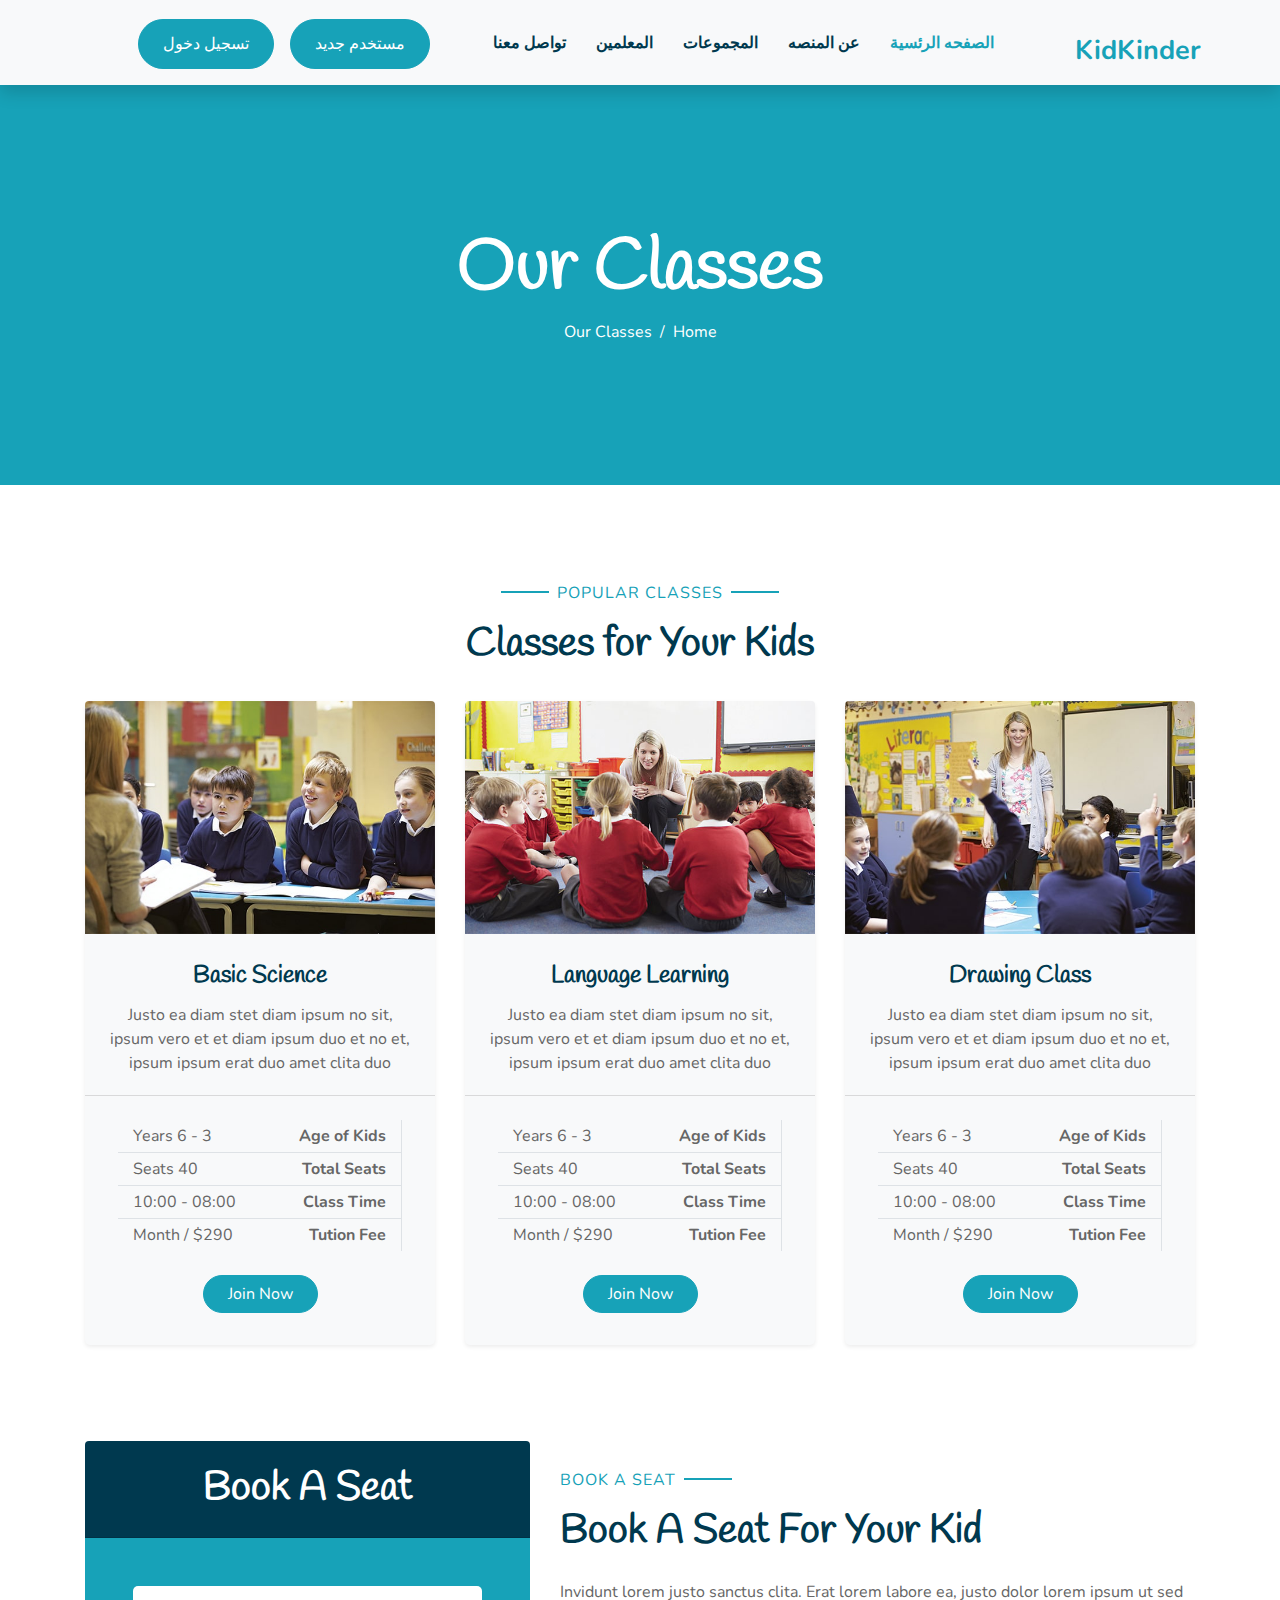
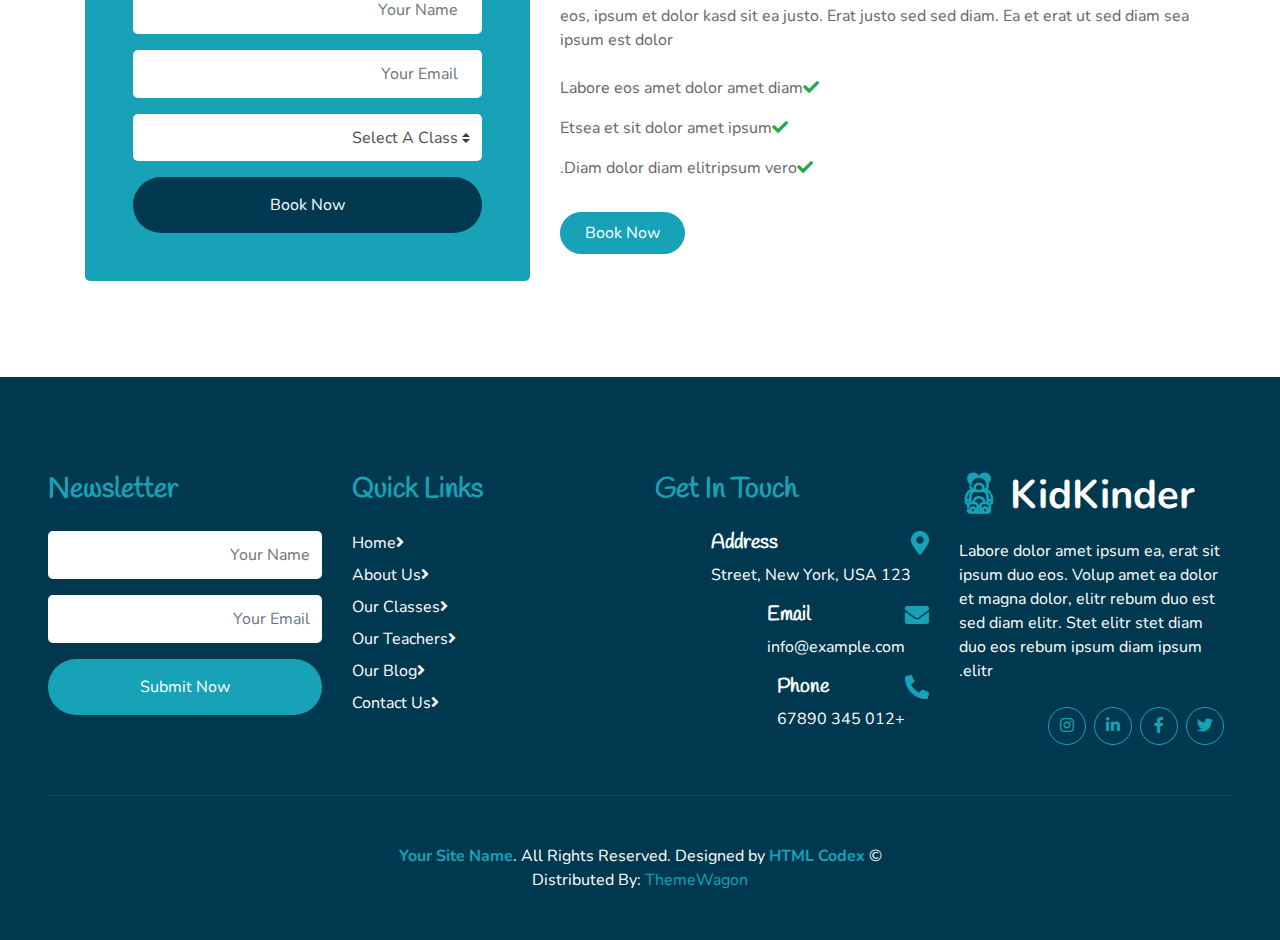
<file: class.html>
<!DOCTYPE html>
<html lang="en" dir="rtl">
  <head>
    <meta charset="utf-8" />
    <title>KidKinder - Kindergarten Website Template</title>
    <meta content="width=device-width, initial-scale=1.0" name="viewport" />
    <meta content="Free HTML Templates" name="keywords" />
    <meta content="Free HTML Templates" name="description" />

    <!-- Favicon -->
    <link href="img/favicon.ico" rel="icon" />

    <!-- Google Web Fonts -->
    <link rel="preconnect" href="https://fonts.gstatic.com" />
    <link
      href="https://fonts.googleapis.com/css2?family=Handlee&family=Nunito&display=swap"
      rel="stylesheet"
    />

    <!-- Font Awesome -->
    <link
      href="https://cdnjs.cloudflare.com/ajax/libs/font-awesome/5.10.0/css/all.min.css"
      rel="stylesheet"
    />

    <!-- Flaticon Font -->
    <link href="lib/flaticon/font/flaticon.css" rel="stylesheet" />

    <!-- Libraries Stylesheet -->
    <link href="lib/owlcarousel/assets/owl.carousel.min.css" rel="stylesheet" />
    <link href="lib/lightbox/css/lightbox.min.css" rel="stylesheet" />

    <!-- Customized Bootstrap Stylesheet -->
    <link href="css/style.css" rel="stylesheet" />
  </head>

  <body>
    <!-- Navbar Start -->
    <div class="container-fluid bg-light position-relative shadow">
      <nav
        class="navbar navbar-expand-lg bg-light navbar-light py-3 py-lg-0 px-0 px-lg-5"
      >
        <a
          href=""
          class="navbar-brand font-weight-bold text-secondary"
          style="font-size: 50px"
        >
          <!-- <i class="flaticon-043-teddy-bear"></i> -->
          <span class="text-primary">KidKinder</span>
        </a>
        <button
          type="button"
          class="navbar-toggler"
          data-toggle="collapse"
          data-target="#navbarCollapse"
        >
          <span class="navbar-toggler-icon"></span>
        </button>
        <div
          class="collapse navbar-collapse justify-content-between"
          id="navbarCollapse"
        >
          <div class="navbar-nav font-weight-bold mx-auto py-0">
            <div class="navbar-nav font-weight-bold mx-auto py-0">
              <a href="index.html" class="nav-item nav-link active">الصفحه الرئسية</a>
              <a href="about.html" class="nav-item nav-link">عن المنصه</a>
              <a href="class.html" class="nav-item nav-link">المجموعات</a>
              <a href="team.html" class="nav-item nav-link">المعلمين</a>
              <a href="contact.html" class="nav-item nav-link">تواصل معنا</a>
            </div>
            <div class="bttb">
              <a href="./register.html" class="btn btn-primary px-4">مستخدم جديد</a>
              <a href="./login.html" class="btn btn-primary px-4">تسجيل دخول</a>
            </div>
        </div>
      </nav>
    </div>
    <!-- Navbar End -->

    <!-- Header Start -->
    <div class="container-fluid bg-primary mb-5">
      <div
        class="d-flex flex-column align-items-center justify-content-center"
        style="min-height: 400px"
      >
        <h3 class="display-3 font-weight-bold text-white">Our Classes</h3>
        <div class="d-inline-flex text-white">
          <p class="m-0"><a class="text-white" href="">Home</a></p>
          <p class="m-0 px-2">/</p>
          <p class="m-0">Our Classes</p>
        </div>
      </div>
    </div>
    <!-- Header End -->

    <!-- Class Start -->
    <div class="container-fluid pt-5">
      <div class="container">
        <div class="text-center pb-2">
          <p class="section-title px-5">
            <span class="px-2">Popular Classes</span>
          </p>
          <h1 class="mb-4">Classes for Your Kids</h1>
        </div>
        <div class="row">
          <div class="col-lg-4 mb-5">
            <div class="card border-0 bg-light shadow-sm pb-2">
              <img class="card-img-top mb-2" src="img/class-1.jpg" alt="" />
              <div class="card-body text-center">
                <h4 class="card-title">Drawing Class</h4>
                <p class="card-text">
                  Justo ea diam stet diam ipsum no sit, ipsum vero et et diam
                  ipsum duo et no et, ipsum ipsum erat duo amet clita duo
                </p>
              </div>
              <div class="card-footer bg-transparent py-4 px-5">
                <div class="row border-bottom">
                  <div class="col-6 py-1 text-right border-right">
                    <strong>Age of Kids</strong>
                  </div>
                  <div class="col-6 py-1">3 - 6 Years</div>
                </div>
                <div class="row border-bottom">
                  <div class="col-6 py-1 text-right border-right">
                    <strong>Total Seats</strong>
                  </div>
                  <div class="col-6 py-1">40 Seats</div>
                </div>
                <div class="row border-bottom">
                  <div class="col-6 py-1 text-right border-right">
                    <strong>Class Time</strong>
                  </div>
                  <div class="col-6 py-1">08:00 - 10:00</div>
                </div>
                <div class="row">
                  <div class="col-6 py-1 text-right border-right">
                    <strong>Tution Fee</strong>
                  </div>
                  <div class="col-6 py-1">$290 / Month</div>
                </div>
              </div>
              <a href="" class="btn btn-primary px-4 mx-auto mb-4">Join Now</a>
            </div>
          </div>
          <div class="col-lg-4 mb-5">
            <div class="card border-0 bg-light shadow-sm pb-2">
              <img class="card-img-top mb-2" src="img/class-2.jpg" alt="" />
              <div class="card-body text-center">
                <h4 class="card-title">Language Learning</h4>
                <p class="card-text">
                  Justo ea diam stet diam ipsum no sit, ipsum vero et et diam
                  ipsum duo et no et, ipsum ipsum erat duo amet clita duo
                </p>
              </div>
              <div class="card-footer bg-transparent py-4 px-5">
                <div class="row border-bottom">
                  <div class="col-6 py-1 text-right border-right">
                    <strong>Age of Kids</strong>
                  </div>
                  <div class="col-6 py-1">3 - 6 Years</div>
                </div>
                <div class="row border-bottom">
                  <div class="col-6 py-1 text-right border-right">
                    <strong>Total Seats</strong>
                  </div>
                  <div class="col-6 py-1">40 Seats</div>
                </div>
                <div class="row border-bottom">
                  <div class="col-6 py-1 text-right border-right">
                    <strong>Class Time</strong>
                  </div>
                  <div class="col-6 py-1">08:00 - 10:00</div>
                </div>
                <div class="row">
                  <div class="col-6 py-1 text-right border-right">
                    <strong>Tution Fee</strong>
                  </div>
                  <div class="col-6 py-1">$290 / Month</div>
                </div>
              </div>
              <a href="" class="btn btn-primary px-4 mx-auto mb-4">Join Now</a>
            </div>
          </div>
          <div class="col-lg-4 mb-5">
            <div class="card border-0 bg-light shadow-sm pb-2">
              <img class="card-img-top mb-2" src="img/class-3.jpg" alt="" />
              <div class="card-body text-center">
                <h4 class="card-title">Basic Science</h4>
                <p class="card-text">
                  Justo ea diam stet diam ipsum no sit, ipsum vero et et diam
                  ipsum duo et no et, ipsum ipsum erat duo amet clita duo
                </p>
              </div>
              <div class="card-footer bg-transparent py-4 px-5">
                <div class="row border-bottom">
                  <div class="col-6 py-1 text-right border-right">
                    <strong>Age of Kids</strong>
                  </div>
                  <div class="col-6 py-1">3 - 6 Years</div>
                </div>
                <div class="row border-bottom">
                  <div class="col-6 py-1 text-right border-right">
                    <strong>Total Seats</strong>
                  </div>
                  <div class="col-6 py-1">40 Seats</div>
                </div>
                <div class="row border-bottom">
                  <div class="col-6 py-1 text-right border-right">
                    <strong>Class Time</strong>
                  </div>
                  <div class="col-6 py-1">08:00 - 10:00</div>
                </div>
                <div class="row">
                  <div class="col-6 py-1 text-right border-right">
                    <strong>Tution Fee</strong>
                  </div>
                  <div class="col-6 py-1">$290 / Month</div>
                </div>
              </div>
              <a href="" class="btn btn-primary px-4 mx-auto mb-4">Join Now</a>
            </div>
          </div>
        </div>
      </div>
    </div>
    <!-- Class End -->

    <!-- Registration Start -->
    <div class="container-fluid py-5">
      <div class="container">
        <div class="row align-items-center">
          <div class="col-lg-7 mb-5 mb-lg-0">
            <p class="section-title pr-5">
              <span class="pr-2">Book A Seat</span>
            </p>
            <h1 class="mb-4">Book A Seat For Your Kid</h1>
            <p>
              Invidunt lorem justo sanctus clita. Erat lorem labore ea, justo
              dolor lorem ipsum ut sed eos, ipsum et dolor kasd sit ea justo.
              Erat justo sed sed diam. Ea et erat ut sed diam sea ipsum est
              dolor
            </p>
            <ul class="list-inline m-0">
              <li class="py-2">
                <i class="fa fa-check text-success mr-3"></i>Labore eos amet
                dolor amet diam
              </li>
              <li class="py-2">
                <i class="fa fa-check text-success mr-3"></i>Etsea et sit dolor
                amet ipsum
              </li>
              <li class="py-2">
                <i class="fa fa-check text-success mr-3"></i>Diam dolor diam
                elitripsum vero.
              </li>
            </ul>
            <a href="" class="btn btn-primary mt-4 py-2 px-4">Book Now</a>
          </div>
          <div class="col-lg-5">
            <div class="card border-0">
              <div class="card-header bg-secondary text-center p-4">
                <h1 class="text-white m-0">Book A Seat</h1>
              </div>
              <div class="card-body rounded-bottom bg-primary p-5">
                <form>
                  <div class="form-group">
                    <input
                      type="text"
                      class="form-control border-0 p-4"
                      placeholder="Your Name"
                      required="required"
                    />
                  </div>
                  <div class="form-group">
                    <input
                      type="email"
                      class="form-control border-0 p-4"
                      placeholder="Your Email"
                      required="required"
                    />
                  </div>
                  <div class="form-group">
                    <select
                      class="custom-select border-0 px-4"
                      style="height: 47px"
                    >
                      <option selected>Select A Class</option>
                      <option value="1">Class 1</option>
                      <option value="2">Class 1</option>
                      <option value="3">Class 1</option>
                    </select>
                  </div>
                  <div>
                    <button
                      class="btn btn-secondary btn-block border-0 py-3"
                      type="submit"
                    >
                      Book Now
                    </button>
                  </div>
                </form>
              </div>
            </div>
          </div>
        </div>
      </div>
    </div>
    <!-- Registration End -->

    <!-- Footer Start -->
    <div
      class="container-fluid bg-secondary text-white mt-5 py-5 px-sm-3 px-md-5"
    >
      <div class="row pt-5">
        <div class="col-lg-3 col-md-6 mb-5">
          <a
            href=""
            class="navbar-brand font-weight-bold text-primary m-0 mb-4 p-0"
            style="font-size: 40px; line-height: 40px"
          >
            <i class="flaticon-043-teddy-bear"></i>
            <span class="text-white">KidKinder</span>
          </a>
          <p>
            Labore dolor amet ipsum ea, erat sit ipsum duo eos. Volup amet ea
            dolor et magna dolor, elitr rebum duo est sed diam elitr. Stet elitr
            stet diam duo eos rebum ipsum diam ipsum elitr.
          </p>
          <div class="d-flex justify-content-start mt-4">
            <a
              class="btn btn-outline-primary rounded-circle text-center mr-2 px-0"
              style="width: 38px; height: 38px"
              href="#"
              ><i class="fab fa-twitter"></i
            ></a>
            <a
              class="btn btn-outline-primary rounded-circle text-center mr-2 px-0"
              style="width: 38px; height: 38px"
              href="#"
              ><i class="fab fa-facebook-f"></i
            ></a>
            <a
              class="btn btn-outline-primary rounded-circle text-center mr-2 px-0"
              style="width: 38px; height: 38px"
              href="#"
              ><i class="fab fa-linkedin-in"></i
            ></a>
            <a
              class="btn btn-outline-primary rounded-circle text-center mr-2 px-0"
              style="width: 38px; height: 38px"
              href="#"
              ><i class="fab fa-instagram"></i
            ></a>
          </div>
        </div>
        <div class="col-lg-3 col-md-6 mb-5">
          <h3 class="text-primary mb-4">Get In Touch</h3>
          <div class="d-flex">
            <h4 class="fa fa-map-marker-alt text-primary"></h4>
            <div class="pl-3">
              <h5 class="text-white">Address</h5>
              <p>123 Street, New York, USA</p>
            </div>
          </div>
          <div class="d-flex">
            <h4 class="fa fa-envelope text-primary"></h4>
            <div class="pl-3">
              <h5 class="text-white">Email</h5>
              <p>info@example.com</p>
            </div>
          </div>
          <div class="d-flex">
            <h4 class="fa fa-phone-alt text-primary"></h4>
            <div class="pl-3">
              <h5 class="text-white">Phone</h5>
              <p>+012 345 67890</p>
            </div>
          </div>
        </div>
        <div class="col-lg-3 col-md-6 mb-5">
          <h3 class="text-primary mb-4">Quick Links</h3>
          <div class="d-flex flex-column justify-content-start">
            <a class="text-white mb-2" href="#"
              ><i class="fa fa-angle-right mr-2"></i>Home</a
            >
            <a class="text-white mb-2" href="#"
              ><i class="fa fa-angle-right mr-2"></i>About Us</a
            >
            <a class="text-white mb-2" href="#"
              ><i class="fa fa-angle-right mr-2"></i>Our Classes</a
            >
            <a class="text-white mb-2" href="#"
              ><i class="fa fa-angle-right mr-2"></i>Our Teachers</a
            >
            <a class="text-white mb-2" href="#"
              ><i class="fa fa-angle-right mr-2"></i>Our Blog</a
            >
            <a class="text-white" href="#"
              ><i class="fa fa-angle-right mr-2"></i>Contact Us</a
            >
          </div>
        </div>
        <div class="col-lg-3 col-md-6 mb-5">
          <h3 class="text-primary mb-4">Newsletter</h3>
          <form action="">
            <div class="form-group">
              <input
                type="text"
                class="form-control border-0 py-4"
                placeholder="Your Name"
                required="required"
              />
            </div>
            <div class="form-group">
              <input
                type="email"
                class="form-control border-0 py-4"
                placeholder="Your Email"
                required="required"
              />
            </div>
            <div>
              <button
                class="btn btn-primary btn-block border-0 py-3"
                type="submit"
              >
                Submit Now
              </button>
            </div>
          </form>
        </div>
      </div>
      <div
        class="container-fluid pt-5"
        style="border-top: 1px solid rgba(23, 162, 184, 0.2) ;"
      >
        <p class="m-0 text-center text-white">
          &copy;
          <a class="text-primary font-weight-bold" href="#">Your Site Name</a>.
          All Rights Reserved.

          <!--/*** This template is free as long as you keep the footer author’s credit link/attribution link/backlink. If you'd like to use the template without the footer author’s credit link/attribution link/backlink, you can purchase the Credit Removal License from "https://htmlcodex.com/credit-removal". Thank you for your support. ***/-->
          Designed by
          <a class="text-primary font-weight-bold" href="https://htmlcodex.com"
            >HTML Codex</a
          >
          <br />Distributed By:
          <a href="https://themewagon.com" target="_blank">ThemeWagon</a>
        </p>
      </div>
    </div>
    <!-- Footer End -->

    <!-- Back to Top -->
    <a href="#" class="btn btn-primary p-3 back-to-top"
      ><i class="fa fa-angle-double-up"></i
    ></a>

    <!-- JavaScript Libraries -->
    <script src="https://code.jquery.com/jquery-3.4.1.min.js"></script>
    <script src="https://stackpath.bootstrapcdn.com/bootstrap/4.4.1/js/bootstrap.bundle.min.js"></script>
    <script src="lib/easing/easing.min.js"></script>
    <script src="lib/owlcarousel/owl.carousel.min.js"></script>
    <script src="lib/isotope/isotope.pkgd.min.js"></script>
    <script src="lib/lightbox/js/lightbox.min.js"></script>

    <!-- Contact Javascript File -->
    <script src="mail/jqBootstrapValidation.min.js"></script>
    <script src="mail/contact.js"></script>

    <!-- Template Javascript -->
    <script src="js/main.js"></script>
  </body>
</html>
</file>
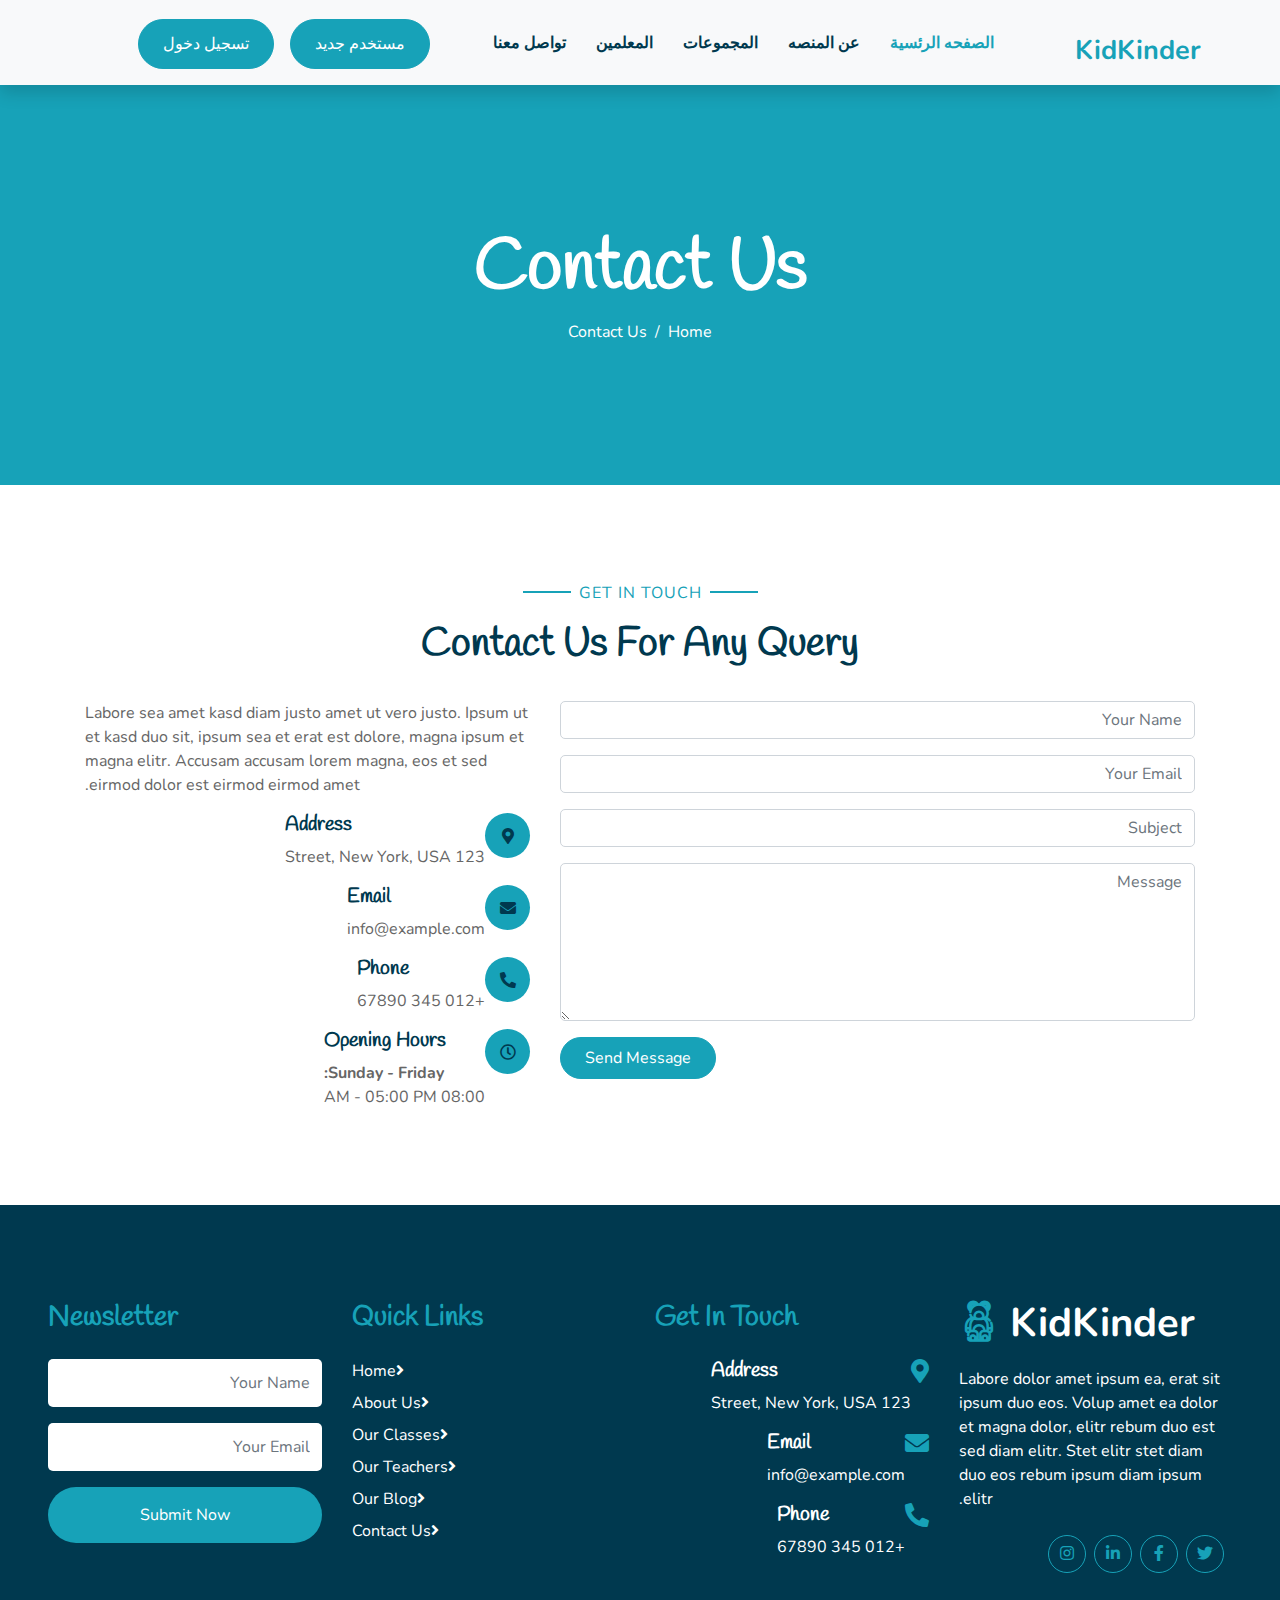
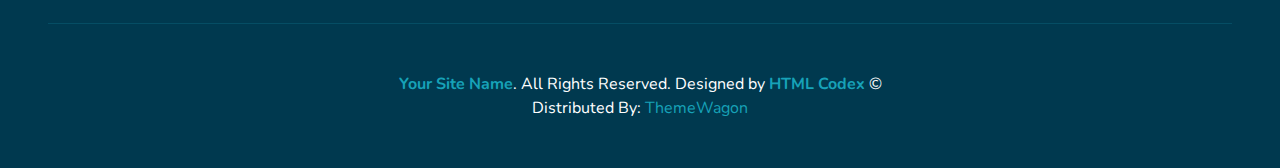
<file: contact.html>
<!DOCTYPE html>
<html lang="en" dir="rtl">
  <head>
    <meta charset="utf-8" />
    <title>KidKinder - Kindergarten Website Template</title>
    <meta content="width=device-width, initial-scale=1.0" name="viewport" />
    <meta content="Free HTML Templates" name="keywords" />
    <meta content="Free HTML Templates" name="description" />

    <!-- Favicon -->
    <link href="img/favicon.ico" rel="icon" />

    <!-- Google Web Fonts -->
    <link rel="preconnect" href="https://fonts.gstatic.com" />
    <link
      href="https://fonts.googleapis.com/css2?family=Handlee&family=Nunito&display=swap"
      rel="stylesheet"
    />

    <!-- Font Awesome -->
    <link
      href="https://cdnjs.cloudflare.com/ajax/libs/font-awesome/5.10.0/css/all.min.css"
      rel="stylesheet"
    />

    <!-- Flaticon Font -->
    <link href="lib/flaticon/font/flaticon.css" rel="stylesheet" />

    <!-- Libraries Stylesheet -->
    <link href="lib/owlcarousel/assets/owl.carousel.min.css" rel="stylesheet" />
    <link href="lib/lightbox/css/lightbox.min.css" rel="stylesheet" />

    <!-- Customized Bootstrap Stylesheet -->
    <link href="css/style.css" rel="stylesheet" />
  </head>

  <body>
    <!-- Navbar Start -->
    <div class="container-fluid bg-light position-relative shadow">
      <nav
        class="navbar navbar-expand-lg bg-light navbar-light py-3 py-lg-0 px-0 px-lg-5"
      >
        <a
          href=""
          class="navbar-brand font-weight-bold text-secondary"
          style="font-size: 50px"
        >
          <!-- <i class="flaticon-043-teddy-bear"></i> -->
          <span class="text-primary">KidKinder</span>
        </a>
        <button
          type="button"
          class="navbar-toggler"
          data-toggle="collapse"
          data-target="#navbarCollapse"
        >
          <span class="navbar-toggler-icon"></span>
        </button>
        <div
          class="collapse navbar-collapse justify-content-between"
          id="navbarCollapse"
        >
          <div class="navbar-nav font-weight-bold mx-auto py-0">
            <div class="navbar-nav font-weight-bold mx-auto py-0">
              <a href="index.html" class="nav-item nav-link active">الصفحه الرئسية</a>
              <a href="about.html" class="nav-item nav-link">عن المنصه</a>
              <a href="class.html" class="nav-item nav-link">المجموعات</a>
              <a href="team.html" class="nav-item nav-link">المعلمين</a>
              <a href="contact.html" class="nav-item nav-link">تواصل معنا</a>
            </div>
            <div class="bttb">
              <a href="./register.html" class="btn btn-primary px-4">مستخدم جديد</a>
              <a href="./login.html" class="btn btn-primary px-4">تسجيل دخول</a>
            </div>
        </div>
      </nav>
    </div>
    <!-- Navbar End -->

    <!-- Header Start -->
    <div class="container-fluid bg-primary mb-5">
      <div
        class="d-flex flex-column align-items-center justify-content-center"
        style="min-height: 400px"
      >
        <h3 class="display-3 font-weight-bold text-white">Contact Us</h3>
        <div class="d-inline-flex text-white">
          <p class="m-0"><a class="text-white" href="">Home</a></p>
          <p class="m-0 px-2">/</p>
          <p class="m-0">Contact Us</p>
        </div>
      </div>
    </div>
    <!-- Header End -->

    <!-- Contact Start -->
    <div class="container-fluid pt-5">
      <div class="container">
        <div class="text-center pb-2">
          <p class="section-title px-5">
            <span class="px-2">Get In Touch</span>
          </p>
          <h1 class="mb-4">Contact Us For Any Query</h1>
        </div>
        <div class="row">
          <div class="col-lg-7 mb-5">
            <div class="contact-form">
              <div id="success"></div>
              <form name="sentMessage" id="contactForm" novalidate="novalidate">
                <div class="control-group">
                  <input
                    type="text"
                    class="form-control"
                    id="name"
                    placeholder="Your Name"
                    required="required"
                    data-validation-required-message="Please enter your name"
                  />
                  <p class="help-block text-danger"></p>
                </div>
                <div class="control-group">
                  <input
                    type="email"
                    class="form-control"
                    id="email"
                    placeholder="Your Email"
                    required="required"
                    data-validation-required-message="Please enter your email"
                  />
                  <p class="help-block text-danger"></p>
                </div>
                <div class="control-group">
                  <input
                    type="text"
                    class="form-control"
                    id="subject"
                    placeholder="Subject"
                    required="required"
                    data-validation-required-message="Please enter a subject"
                  />
                  <p class="help-block text-danger"></p>
                </div>
                <div class="control-group">
                  <textarea
                    class="form-control"
                    rows="6"
                    id="message"
                    placeholder="Message"
                    required="required"
                    data-validation-required-message="Please enter your message"
                  ></textarea>
                  <p class="help-block text-danger"></p>
                </div>
                <div>
                  <button
                    class="btn btn-primary py-2 px-4"
                    type="submit"
                    id="sendMessageButton"
                  >
                    Send Message
                  </button>
                </div>
              </form>
            </div>
          </div>
          <div class="col-lg-5 mb-5">
            <p>
              Labore sea amet kasd diam justo amet ut vero justo. Ipsum ut et
              kasd duo sit, ipsum sea et erat est dolore, magna ipsum et magna
              elitr. Accusam accusam lorem magna, eos et sed eirmod dolor est
              eirmod eirmod amet.
            </p>
            <div class="d-flex">
              <i
                class="fa fa-map-marker-alt d-inline-flex align-items-center justify-content-center bg-primary text-secondary rounded-circle"
                style="width: 45px; height: 45px"
              ></i>
              <div class="pl-3">
                <h5>Address</h5>
                <p>123 Street, New York, USA</p>
              </div>
            </div>
            <div class="d-flex">
              <i
                class="fa fa-envelope d-inline-flex align-items-center justify-content-center bg-primary text-secondary rounded-circle"
                style="width: 45px; height: 45px"
              ></i>
              <div class="pl-3">
                <h5>Email</h5>
                <p>info@example.com</p>
              </div>
            </div>
            <div class="d-flex">
              <i
                class="fa fa-phone-alt d-inline-flex align-items-center justify-content-center bg-primary text-secondary rounded-circle"
                style="width: 45px; height: 45px"
              ></i>
              <div class="pl-3">
                <h5>Phone</h5>
                <p>+012 345 67890</p>
              </div>
            </div>
            <div class="d-flex">
              <i
                class="far fa-clock d-inline-flex align-items-center justify-content-center bg-primary text-secondary rounded-circle"
                style="width: 45px; height: 45px"
              ></i>
              <div class="pl-3">
                <h5>Opening Hours</h5>
                <strong>Sunday - Friday:</strong>
                <p class="m-0">08:00 AM - 05:00 PM</p>
              </div>
            </div>
          </div>
        </div>
      </div>
    </div>
    <!-- Contact End -->

    <!-- Footer Start -->
    <div
      class="container-fluid bg-secondary text-white mt-5 py-5 px-sm-3 px-md-5"
    >
      <div class="row pt-5">
        <div class="col-lg-3 col-md-6 mb-5">
          <a
            href=""
            class="navbar-brand font-weight-bold text-primary m-0 mb-4 p-0"
            style="font-size: 40px; line-height: 40px"
          >
            <i class="flaticon-043-teddy-bear"></i>
            <span class="text-white">KidKinder</span>
          </a>
          <p>
            Labore dolor amet ipsum ea, erat sit ipsum duo eos. Volup amet ea
            dolor et magna dolor, elitr rebum duo est sed diam elitr. Stet elitr
            stet diam duo eos rebum ipsum diam ipsum elitr.
          </p>
          <div class="d-flex justify-content-start mt-4">
            <a
              class="btn btn-outline-primary rounded-circle text-center mr-2 px-0"
              style="width: 38px; height: 38px"
              href="#"
              ><i class="fab fa-twitter"></i
            ></a>
            <a
              class="btn btn-outline-primary rounded-circle text-center mr-2 px-0"
              style="width: 38px; height: 38px"
              href="#"
              ><i class="fab fa-facebook-f"></i
            ></a>
            <a
              class="btn btn-outline-primary rounded-circle text-center mr-2 px-0"
              style="width: 38px; height: 38px"
              href="#"
              ><i class="fab fa-linkedin-in"></i
            ></a>
            <a
              class="btn btn-outline-primary rounded-circle text-center mr-2 px-0"
              style="width: 38px; height: 38px"
              href="#"
              ><i class="fab fa-instagram"></i
            ></a>
          </div>
        </div>
        <div class="col-lg-3 col-md-6 mb-5">
          <h3 class="text-primary mb-4">Get In Touch</h3>
          <div class="d-flex">
            <h4 class="fa fa-map-marker-alt text-primary"></h4>
            <div class="pl-3">
              <h5 class="text-white">Address</h5>
              <p>123 Street, New York, USA</p>
            </div>
          </div>
          <div class="d-flex">
            <h4 class="fa fa-envelope text-primary"></h4>
            <div class="pl-3">
              <h5 class="text-white">Email</h5>
              <p>info@example.com</p>
            </div>
          </div>
          <div class="d-flex">
            <h4 class="fa fa-phone-alt text-primary"></h4>
            <div class="pl-3">
              <h5 class="text-white">Phone</h5>
              <p>+012 345 67890</p>
            </div>
          </div>
        </div>
        <div class="col-lg-3 col-md-6 mb-5">
          <h3 class="text-primary mb-4">Quick Links</h3>
          <div class="d-flex flex-column justify-content-start">
            <a class="text-white mb-2" href="#"
              ><i class="fa fa-angle-right mr-2"></i>Home</a
            >
            <a class="text-white mb-2" href="#"
              ><i class="fa fa-angle-right mr-2"></i>About Us</a
            >
            <a class="text-white mb-2" href="#"
              ><i class="fa fa-angle-right mr-2"></i>Our Classes</a
            >
            <a class="text-white mb-2" href="#"
              ><i class="fa fa-angle-right mr-2"></i>Our Teachers</a
            >
            <a class="text-white mb-2" href="#"
              ><i class="fa fa-angle-right mr-2"></i>Our Blog</a
            >
            <a class="text-white" href="#"
              ><i class="fa fa-angle-right mr-2"></i>Contact Us</a
            >
          </div>
        </div>
        <div class="col-lg-3 col-md-6 mb-5">
          <h3 class="text-primary mb-4">Newsletter</h3>
          <form action="">
            <div class="form-group">
              <input
                type="text"
                class="form-control border-0 py-4"
                placeholder="Your Name"
                required="required"
              />
            </div>
            <div class="form-group">
              <input
                type="email"
                class="form-control border-0 py-4"
                placeholder="Your Email"
                required="required"
              />
            </div>
            <div>
              <button
                class="btn btn-primary btn-block border-0 py-3"
                type="submit"
              >
                Submit Now
              </button>
            </div>
          </form>
        </div>
      </div>
      <div
        class="container-fluid pt-5"
        style="border-top: 1px solid rgba(23, 162, 184, 0.2) ;"
      >
        <p class="m-0 text-center text-white">
          &copy;
          <a class="text-primary font-weight-bold" href="#">Your Site Name</a>.
          All Rights Reserved.

          <!--/*** This template is free as long as you keep the footer author’s credit link/attribution link/backlink. If you'd like to use the template without the footer author’s credit link/attribution link/backlink, you can purchase the Credit Removal License from "https://htmlcodex.com/credit-removal". Thank you for your support. ***/-->
          Designed by
          <a class="text-primary font-weight-bold" href="https://htmlcodex.com"
            >HTML Codex</a
          >
          <br />Distributed By:
          <a href="https://themewagon.com" target="_blank">ThemeWagon</a>
        </p>
      </div>
    </div>
    <!-- Footer End -->

    <!-- Back to Top -->
    <a href="#" class="btn btn-primary p-3 back-to-top"
      ><i class="fa fa-angle-double-up"></i
    ></a>

    <!-- JavaScript Libraries -->
    <script src="https://code.jquery.com/jquery-3.4.1.min.js"></script>
    <script src="https://stackpath.bootstrapcdn.com/bootstrap/4.4.1/js/bootstrap.bundle.min.js"></script>
    <script src="lib/easing/easing.min.js"></script>
    <script src="lib/owlcarousel/owl.carousel.min.js"></script>
    <script src="lib/isotope/isotope.pkgd.min.js"></script>
    <script src="lib/lightbox/js/lightbox.min.js"></script>

    <!-- Contact Javascript File -->
    <script src="mail/jqBootstrapValidation.min.js"></script>
    <script src="mail/contact.js"></script>

    <!-- Template Javascript -->
    <script src="js/main.js"></script>
  </body>
</html>
</file>
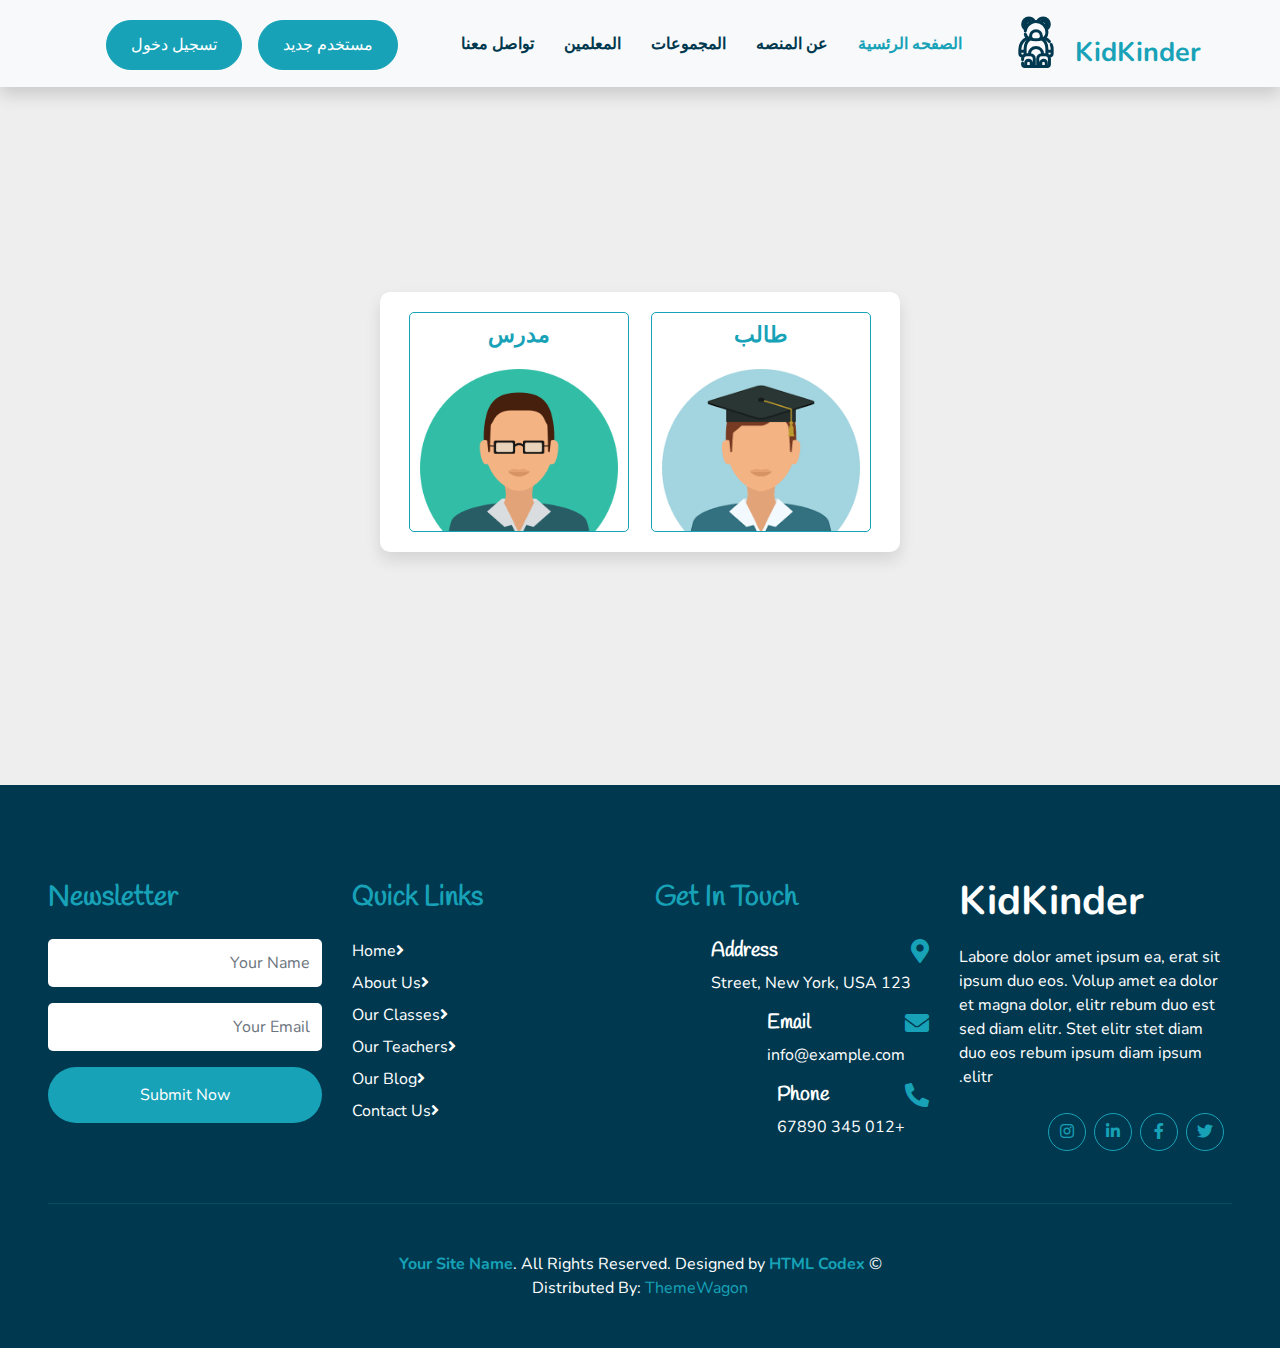
<file: login.html>
<!DOCTYPE html>
<html lang="en" dir="rtl">
  <head>
    <meta charset="utf-8" />
    <title>KidKinder - Kindergarten Website Template</title>
    <meta content="width=device-width, initial-scale=1.0" name="viewport" />
    <meta content="Free HTML Templates" name="keywords" />
    <meta content="Free HTML Templates" name="description" />

    <!-- Favicon -->
    <link href="img/favicon.ico" rel="icon" />

    <!-- Google Web Fonts -->
    <link rel="preconnect" href="https://fonts.gstatic.com" />
    <link
      href="https://fonts.googleapis.com/css2?family=Handlee&family=Nunito&display=swap"
      rel="stylesheet"
    />

    <!-- Font Awesome -->
    <link
      href="https://cdnjs.cloudflare.com/ajax/libs/font-awesome/5.10.0/css/all.min.css"
      rel="stylesheet"
    />

    <!-- Flaticon Font -->
    <link href="lib/flaticon/font/flaticon.css" rel="stylesheet" />

    <!-- Libraries Stylesheet -->
    <link href="lib/owlcarousel/assets/owl.carousel.min.css" rel="stylesheet" />
    <link href="lib/lightbox/css/lightbox.min.css" rel="stylesheet" />

    <!-- Customized Bootstrap Stylesheet -->
    <link href="css/style.css" rel="stylesheet" />
  </head>

  <body class="body-register">
    <!-- Navbar Start -->
    <div class="container-fluid bg-light position-relative shadow">
      <nav
        class="navbar navbar-expand-lg bg-light navbar-light py-3 py-lg-0 px-0 px-lg-5"
      >
        <a
          href=""
          class="navbar-brand font-weight-bold text-secondary"
          style="font-size: 50px"
        >
          <i class="flaticon-043-teddy-bear"></i>
          <span class="text-primary">KidKinder</span>
        </a>
        <button
          type="button"
          class="navbar-toggler"
          data-toggle="collapse"
          data-target="#navbarCollapse"
        >
          <span class="navbar-toggler-icon"></span>
        </button>
        <div
          class="collapse navbar-collapse justify-content-between"
          id="navbarCollapse"
        >
          <div class="navbar-nav font-weight-bold mx-auto py-0">
            <div class="navbar-nav font-weight-bold mx-auto py-0">
              <a href="index.html" class="nav-item nav-link active">الصفحه الرئسية</a>
              <a href="about.html" class="nav-item nav-link">عن المنصه</a>
              <a href="class.html" class="nav-item nav-link">المجموعات</a>
              <a href="team.html" class="nav-item nav-link">المعلمين</a>
              <a href="contact.html" class="nav-item nav-link">تواصل معنا</a>
            </div>
            <div class="bttb">
              <a href="./register.html" class="btn btn-primary px-4">مستخدم جديد</a>
              <a href="./login.html" class="btn btn-primary px-4">تسجيل دخول</a>
            </div>
        </div>
      </nav>
    </div>
    <!-- Navbar End -->


    <section class="icons">
      <div class="container-icons">
        <div class="icon">
          <h3>طالب</h3>
          <a href="./loginTeacher.html" >
            <img src="img/student.png" alt="student-icons">
          </a>
        </div>
        <div class="icon">
          <h3>مدرس</h3>
          <a href="./loginStudent.html">
            <img src="img/teacher.png" alt="student-icons">
          </a>
        </div>
      </div>
  </section>

    <!-- Footer Start -->
    <div
      class="container-fluid bg-secondary text-white mt-5 py-5 px-sm-3 px-md-5"
    >
      <div class="row pt-5">
        <div class="col-lg-3 col-md-6 mb-5">
          <a
            href=""
            class="navbar-brand font-weight-bold text-primary m-0 mb-4 p-0"
            style="font-size: 40px; line-height: 40px"
          >
            <!-- <i class="flaticon-043-teddy-bear"></i> -->
            <span class="text-white">KidKinder</span>
          </a>
          <p>
            Labore dolor amet ipsum ea, erat sit ipsum duo eos. Volup amet ea
            dolor et magna dolor, elitr rebum duo est sed diam elitr. Stet elitr
            stet diam duo eos rebum ipsum diam ipsum elitr.
          </p>
          <div class="d-flex justify-content-start mt-4">
            <a
              class="btn btn-outline-primary rounded-circle text-center mr-2 px-0"
              style="width: 38px; height: 38px"
              href="#"
              ><i class="fab fa-twitter"></i
            ></a>
            <a
              class="btn btn-outline-primary rounded-circle text-center mr-2 px-0"
              style="width: 38px; height: 38px"
              href="#"
              ><i class="fab fa-facebook-f"></i
            ></a>
            <a
              class="btn btn-outline-primary rounded-circle text-center mr-2 px-0"
              style="width: 38px; height: 38px"
              href="#"
              ><i class="fab fa-linkedin-in"></i
            ></a>
            <a
              class="btn btn-outline-primary rounded-circle text-center mr-2 px-0"
              style="width: 38px; height: 38px"
              href="#"
              ><i class="fab fa-instagram"></i
            ></a>
          </div>
        </div>
        <div class="col-lg-3 col-md-6 mb-5">
          <h3 class="text-primary mb-4">Get In Touch</h3>
          <div class="d-flex">
            <h4 class="fa fa-map-marker-alt text-primary"></h4>
            <div class="pl-3">
              <h5 class="text-white">Address</h5>
              <p>123 Street, New York, USA</p>
            </div>
          </div>
          <div class="d-flex">
            <h4 class="fa fa-envelope text-primary"></h4>
            <div class="pl-3">
              <h5 class="text-white">Email</h5>
              <p>info@example.com</p>
            </div>
          </div>
          <div class="d-flex">
            <h4 class="fa fa-phone-alt text-primary"></h4>
            <div class="pl-3">
              <h5 class="text-white">Phone</h5>
              <p>+012 345 67890</p>
            </div>
          </div>
        </div>
        <div class="col-lg-3 col-md-6 mb-5">
          <h3 class="text-primary mb-4">Quick Links</h3>
          <div class="d-flex flex-column justify-content-start">
            <a class="text-white mb-2" href="#"
              ><i class="fa fa-angle-right mr-2"></i>Home</a
            >
            <a class="text-white mb-2" href="#"
              ><i class="fa fa-angle-right mr-2"></i>About Us</a
            >
            <a class="text-white mb-2" href="#"
              ><i class="fa fa-angle-right mr-2"></i>Our Classes</a
            >
            <a class="text-white mb-2" href="#"
              ><i class="fa fa-angle-right mr-2"></i>Our Teachers</a
            >
            <a class="text-white mb-2" href="#"
              ><i class="fa fa-angle-right mr-2"></i>Our Blog</a
            >
            <a class="text-white" href="#"
              ><i class="fa fa-angle-right mr-2"></i>Contact Us</a
            >
          </div>
        </div>
        <div class="col-lg-3 col-md-6 mb-5">
          <h3 class="text-primary mb-4">Newsletter</h3>
          <form action="">
            <div class="form-group">
              <input
                type="text"
                class="form-control border-0 py-4"
                placeholder="Your Name"
                required="required"
              />
            </div>
            <div class="form-group">
              <input
                type="email"
                class="form-control border-0 py-4"
                placeholder="Your Email"
                required="required"
              />
            </div>
            <div>
              <button
                class="btn btn-primary btn-block border-0 py-3"
                type="submit"
              >
                Submit Now
              </button>
            </div>
          </form>
        </div>
      </div>
      <div
        class="container-fluid pt-5"
        style="border-top: 1px solid rgba(23, 162, 184, 0.2) ;"
      >
        <p class="m-0 text-center text-white">
          &copy;
          <a class="text-primary font-weight-bold" href="#">Your Site Name</a>.
          All Rights Reserved.

          <!--/*** This template is free as long as you keep the footer author’s credit link/attribution link/backlink. If you'd like to use the template without the footer author’s credit link/attribution link/backlink, you can purchase the Credit Removal License from "https://htmlcodex.com/credit-removal". Thank you for your support. ***/-->
          Designed by
          <a class="text-primary font-weight-bold" href="https://htmlcodex.com"
            >HTML Codex</a
          >
          <br />Distributed By:
          <a href="https://themewagon.com" target="_blank">ThemeWagon</a>
        </p>
      </div>
    </div>
    <!-- Footer End -->

    <!-- Back to Top -->
    <a href="#" class="btn btn-primary p-3 back-to-top"
      ><i class="fa fa-angle-double-up"></i
    ></a>

    <!-- JavaScript Libraries -->
    <script src="https://code.jquery.com/jquery-3.4.1.min.js"></script>
    <script src="https://stackpath.bootstrapcdn.com/bootstrap/4.4.1/js/bootstrap.bundle.min.js"></script>
    <script src="lib/easing/easing.min.js"></script>
    <script src="lib/owlcarousel/owl.carousel.min.js"></script>
    <script src="lib/isotope/isotope.pkgd.min.js"></script>
    <script src="lib/lightbox/js/lightbox.min.js"></script>

    <!-- Contact Javascript File -->
    <script src="mail/jqBootstrapValidation.min.js"></script>
    <script src="mail/contact.js"></script>

    <!-- Template Javascript -->
    <script src="js/main.js"></script>
  </body>
</html>
</file>
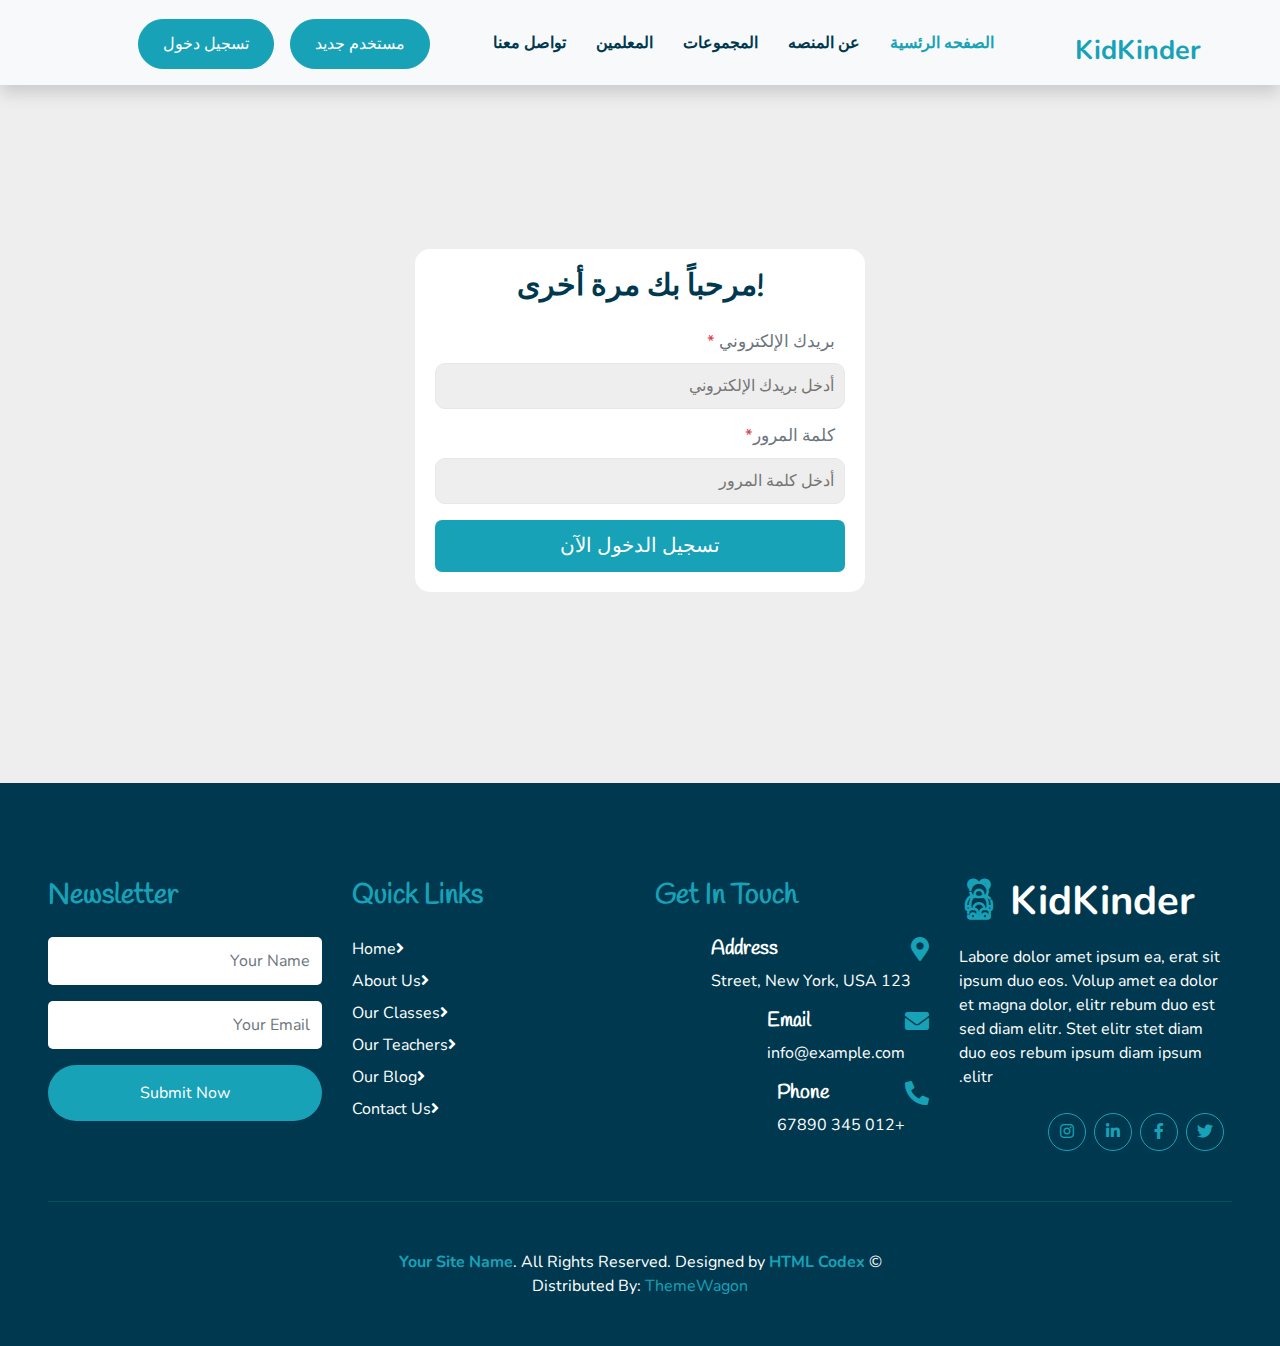
<file: loginStudent.html>
<!DOCTYPE html>
<html lang="en" dir="rtl">
  <head>
    <meta charset="utf-8" />
    <title>KidKinder - Kindergarten Website Template</title>
    <meta content="width=device-width, initial-scale=1.0" name="viewport" />
    <meta content="Free HTML Templates" name="keywords" />
    <meta content="Free HTML Templates" name="description" />

    <!-- Favicon -->
    <link href="img/favicon.ico" rel="icon" />

    <!-- Google Web Fonts -->
    <link rel="preconnect" href="https://fonts.gstatic.com" />
    <link
      href="https://fonts.googleapis.com/css2?family=Handlee&family=Nunito&display=swap"
      rel="stylesheet"
    />

    <!-- Font Awesome -->
    <link
      href="https://cdnjs.cloudflare.com/ajax/libs/font-awesome/5.10.0/css/all.min.css"
      rel="stylesheet"
    />

    <!-- Flaticon Font -->
    <link href="lib/flaticon/font/flaticon.css" rel="stylesheet" />

    <!-- Libraries Stylesheet -->
    <link href="lib/owlcarousel/assets/owl.carousel.min.css" rel="stylesheet" />
    <link href="lib/lightbox/css/lightbox.min.css" rel="stylesheet" />

    <!-- Customized Bootstrap Stylesheet -->
    <link href="css/style.css" rel="stylesheet" />
  </head>

  <body class="body-register">
    <!-- Navbar Start -->
    <div class="container-fluid bg-light position-relative shadow">
      <nav
        class="navbar navbar-expand-lg bg-light navbar-light py-3 py-lg-0 px-0 px-lg-5"
      >
        <a
          href=""
          class="navbar-brand font-weight-bold text-secondary"
          style="font-size: 50px"
        >
          <!-- <i class="flaticon-043-teddy-bear"></i> -->
          <span class="text-primary">KidKinder</span>
        </a>
        <button
          type="button"
          class="navbar-toggler"
          data-toggle="collapse"
          data-target="#navbarCollapse"
        >
          <span class="navbar-toggler-icon"></span>
        </button>
        <div
          class="collapse navbar-collapse justify-content-between"
          id="navbarCollapse"
        >
          <div class="navbar-nav font-weight-bold mx-auto py-0">
            <div class="navbar-nav font-weight-bold mx-auto py-0">
              <a href="index.html" class="nav-item nav-link active">الصفحه الرئسية</a>
              <a href="about.html" class="nav-item nav-link">عن المنصه</a>
              <a href="class.html" class="nav-item nav-link">المجموعات</a>
              <a href="team.html" class="nav-item nav-link">المعلمين</a>
              <a href="contact.html" class="nav-item nav-link">تواصل معنا</a>
            </div>
            <div class="bttb">
              <a href="./register.html" class="btn btn-primary px-4">مستخدم جديد</a>
              <a href="./login.html" class="btn btn-primary px-4">تسجيل دخول</a>
            </div>
        </div>
      </nav>
    </div>
    <!-- Navbar End -->


    <section class="form-container">
      <form action="" method="post" enctype="multipart/form-data">
        <h3>!مرحباً بك مرة أخرى</h3>
        <p>بريدك الإلكتروني <span>*</span></p>
        <input
          type="email"
          name="email"
          required
          placeholder="أدخل بريدك الإلكتروني"
          maxlength="50"
          class="box"
        />
        <p>كلمة المرور<span>*</span></p>
        <input
          type="password"
          name="pass"
          required
          placeholder="أدخل كلمة المرور"
          maxlength="20"
          class="box"
        />
        <input type="submit" value="تسجيل الدخول الآن" name="submit" class="btn" />
      </form>
    </section>

    <!-- Footer Start -->
    <div
      class="container-fluid bg-secondary text-white mt-5 py-5 px-sm-3 px-md-5"
    >
      <div class="row pt-5">
        <div class="col-lg-3 col-md-6 mb-5">
          <a
            href=""
            class="navbar-brand font-weight-bold text-primary m-0 mb-4 p-0"
            style="font-size: 40px; line-height: 40px"
          >
            <i class="flaticon-043-teddy-bear"></i>
            <span class="text-white">KidKinder</span>
          </a>
          <p>
            Labore dolor amet ipsum ea, erat sit ipsum duo eos. Volup amet ea
            dolor et magna dolor, elitr rebum duo est sed diam elitr. Stet elitr
            stet diam duo eos rebum ipsum diam ipsum elitr.
          </p>
          <div class="d-flex justify-content-start mt-4">
            <a
              class="btn btn-outline-primary rounded-circle text-center mr-2 px-0"
              style="width: 38px; height: 38px"
              href="#"
              ><i class="fab fa-twitter"></i
            ></a>
            <a
              class="btn btn-outline-primary rounded-circle text-center mr-2 px-0"
              style="width: 38px; height: 38px"
              href="#"
              ><i class="fab fa-facebook-f"></i
            ></a>
            <a
              class="btn btn-outline-primary rounded-circle text-center mr-2 px-0"
              style="width: 38px; height: 38px"
              href="#"
              ><i class="fab fa-linkedin-in"></i
            ></a>
            <a
              class="btn btn-outline-primary rounded-circle text-center mr-2 px-0"
              style="width: 38px; height: 38px"
              href="#"
              ><i class="fab fa-instagram"></i
            ></a>
          </div>
        </div>
        <div class="col-lg-3 col-md-6 mb-5">
          <h3 class="text-primary mb-4">Get In Touch</h3>
          <div class="d-flex">
            <h4 class="fa fa-map-marker-alt text-primary"></h4>
            <div class="pl-3">
              <h5 class="text-white">Address</h5>
              <p>123 Street, New York, USA</p>
            </div>
          </div>
          <div class="d-flex">
            <h4 class="fa fa-envelope text-primary"></h4>
            <div class="pl-3">
              <h5 class="text-white">Email</h5>
              <p>info@example.com</p>
            </div>
          </div>
          <div class="d-flex">
            <h4 class="fa fa-phone-alt text-primary"></h4>
            <div class="pl-3">
              <h5 class="text-white">Phone</h5>
              <p>+012 345 67890</p>
            </div>
          </div>
        </div>
        <div class="col-lg-3 col-md-6 mb-5">
          <h3 class="text-primary mb-4">Quick Links</h3>
          <div class="d-flex flex-column justify-content-start">
            <a class="text-white mb-2" href="#"
              ><i class="fa fa-angle-right mr-2"></i>Home</a
            >
            <a class="text-white mb-2" href="#"
              ><i class="fa fa-angle-right mr-2"></i>About Us</a
            >
            <a class="text-white mb-2" href="#"
              ><i class="fa fa-angle-right mr-2"></i>Our Classes</a
            >
            <a class="text-white mb-2" href="#"
              ><i class="fa fa-angle-right mr-2"></i>Our Teachers</a
            >
            <a class="text-white mb-2" href="#"
              ><i class="fa fa-angle-right mr-2"></i>Our Blog</a
            >
            <a class="text-white" href="#"
              ><i class="fa fa-angle-right mr-2"></i>Contact Us</a
            >
          </div>
        </div>
        <div class="col-lg-3 col-md-6 mb-5">
          <h3 class="text-primary mb-4">Newsletter</h3>
          <form action="">
            <div class="form-group">
              <input
                type="text"
                class="form-control border-0 py-4"
                placeholder="Your Name"
                required="required"
              />
            </div>
            <div class="form-group">
              <input
                type="email"
                class="form-control border-0 py-4"
                placeholder="Your Email"
                required="required"
              />
            </div>
            <div>
              <button
                class="btn btn-primary btn-block border-0 py-3"
                type="submit"
              >
                Submit Now
              </button>
            </div>
          </form>
        </div>
      </div>
      <div
        class="container-fluid pt-5"
        style="border-top: 1px solid rgba(23, 162, 184, 0.2) ;"
      >
        <p class="m-0 text-center text-white">
          &copy;
          <a class="text-primary font-weight-bold" href="#">Your Site Name</a>.
          All Rights Reserved.

          <!--/*** This template is free as long as you keep the footer author’s credit link/attribution link/backlink. If you'd like to use the template without the footer author’s credit link/attribution link/backlink, you can purchase the Credit Removal License from "https://htmlcodex.com/credit-removal". Thank you for your support. ***/-->
          Designed by
          <a class="text-primary font-weight-bold" href="https://htmlcodex.com"
            >HTML Codex</a
          >
          <br />Distributed By:
          <a href="https://themewagon.com" target="_blank">ThemeWagon</a>
        </p>
      </div>
    </div>
    <!-- Footer End -->

    <!-- Back to Top -->
    <a href="#" class="btn btn-primary p-3 back-to-top"
      ><i class="fa fa-angle-double-up"></i
    ></a>

    <!-- JavaScript Libraries -->
    <script src="https://code.jquery.com/jquery-3.4.1.min.js"></script>
    <script src="https://stackpath.bootstrapcdn.com/bootstrap/4.4.1/js/bootstrap.bundle.min.js"></script>
    <script src="lib/easing/easing.min.js"></script>
    <script src="lib/owlcarousel/owl.carousel.min.js"></script>
    <script src="lib/isotope/isotope.pkgd.min.js"></script>
    <script src="lib/lightbox/js/lightbox.min.js"></script>

    <!-- Contact Javascript File -->
    <script src="mail/jqBootstrapValidation.min.js"></script>
    <script src="mail/contact.js"></script>

    <!-- Template Javascript -->
    <script src="js/main.js"></script>
  </body>
</html>
</file>
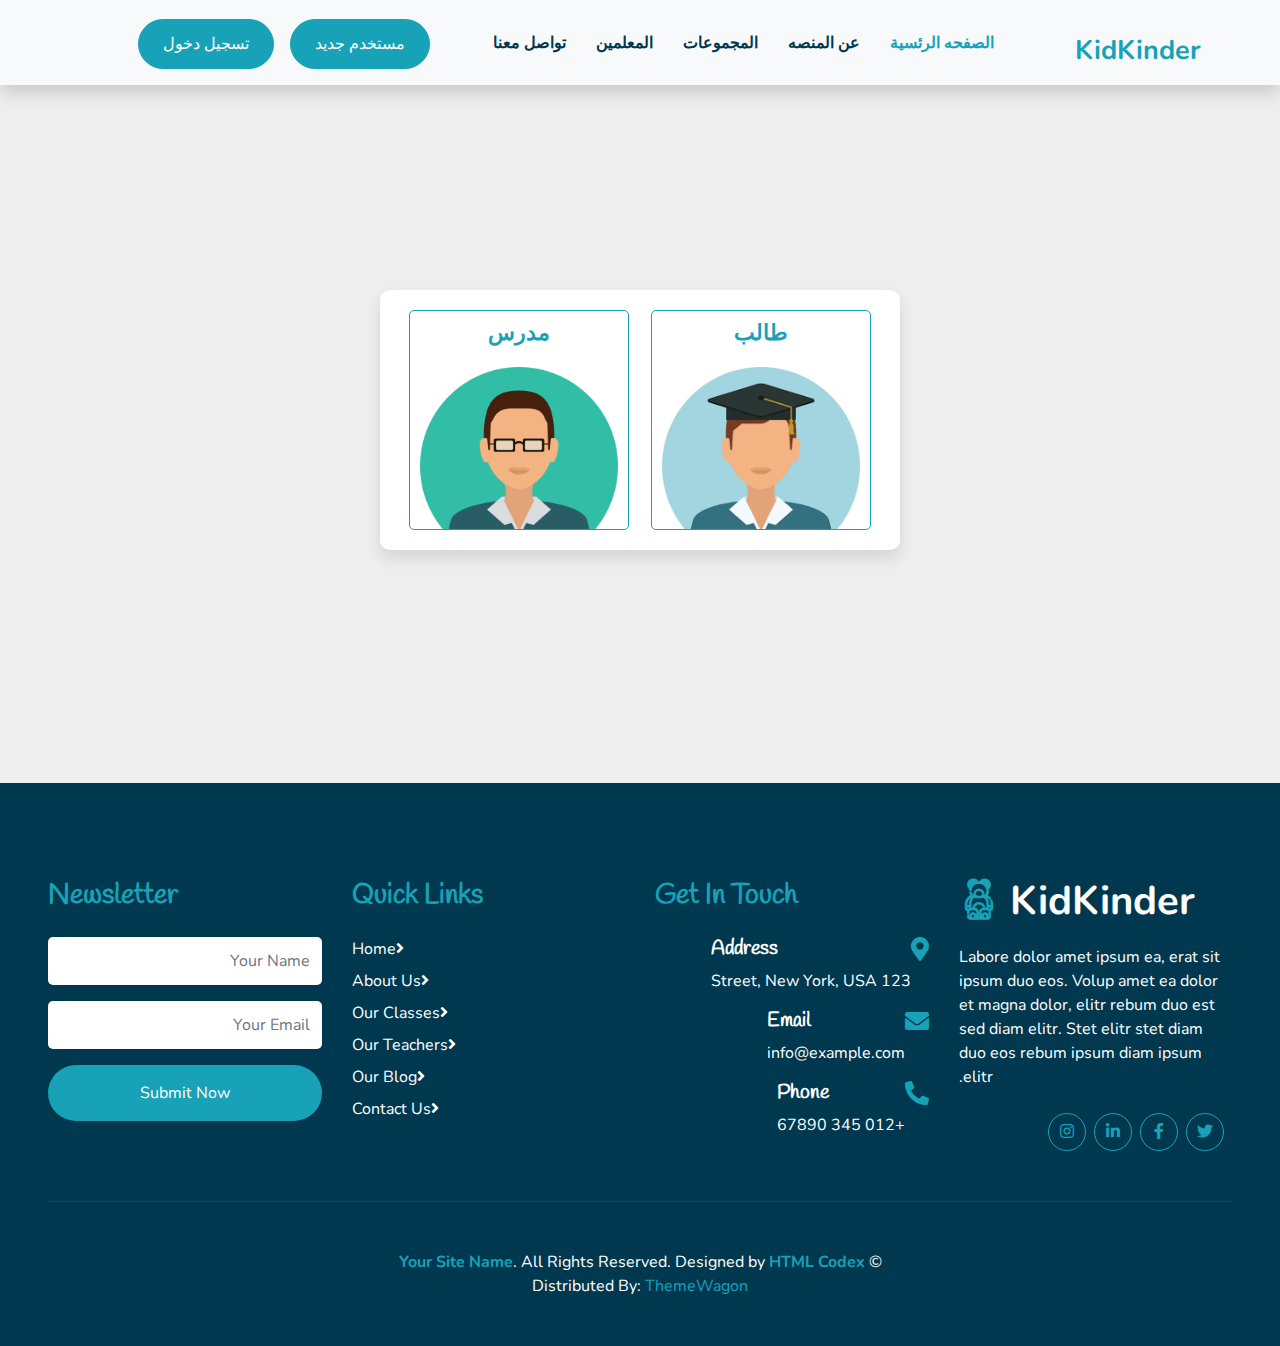
<file: register.html>
<!DOCTYPE html>
<html lang="en" dir="rtl">
  <head>
    <meta charset="utf-8" />
    <title>KidKinder - Kindergarten Website Template</title>
    <meta content="width=device-width, initial-scale=1.0" name="viewport" />
    <meta content="Free HTML Templates" name="keywords" />
    <meta content="Free HTML Templates" name="description" />

    <!-- Favicon -->
    <link href="img/favicon.ico" rel="icon" />

    <!-- Google Web Fonts -->
    <link rel="preconnect" href="https://fonts.gstatic.com" />
    <link
      href="https://fonts.googleapis.com/css2?family=Handlee&family=Nunito&display=swap"
      rel="stylesheet"
    />

    <!-- Font Awesome -->
    <link
      href="https://cdnjs.cloudflare.com/ajax/libs/font-awesome/5.10.0/css/all.min.css"
      rel="stylesheet"
    />

    <!-- Flaticon Font -->
    <link href="lib/flaticon/font/flaticon.css" rel="stylesheet" />

    <!-- Libraries Stylesheet -->
    <link href="lib/owlcarousel/assets/owl.carousel.min.css" rel="stylesheet" />
    <link href="lib/lightbox/css/lightbox.min.css" rel="stylesheet" />

    <!-- Customized Bootstrap Stylesheet -->
    <link href="css/style.css" rel="stylesheet" />
  </head>

  <body class="body-register">
    <!-- Navbar Start -->
    <div class="container-fluid bg-light position-relative shadow">
      <nav
        class="navbar navbar-expand-lg bg-light navbar-light py-3 py-lg-0 px-0 px-lg-5"
      >
        <a
          href=""
          class="navbar-brand font-weight-bold text-secondary"
          style="font-size: 50px"
        >
          <!-- <i class="flaticon-043-teddy-bear"></i> -->
          <span class="text-primary">KidKinder</span>
        </a>
        <button
          type="button"
          class="navbar-toggler"
          data-toggle="collapse"
          data-target="#navbarCollapse"
        >
          <span class="navbar-toggler-icon"></span>
        </button>
        <div
          class="collapse navbar-collapse justify-content-between"
          id="navbarCollapse"
        >
          <div class="navbar-nav font-weight-bold mx-auto py-0">
            <div class="navbar-nav font-weight-bold mx-auto py-0">
              <a href="index.html" class="nav-item nav-link active">الصفحه الرئسية</a>
              <a href="about.html" class="nav-item nav-link">عن المنصه</a>
              <a href="class.html" class="nav-item nav-link">المجموعات</a>
              <a href="team.html" class="nav-item nav-link">المعلمين</a>
              <a href="contact.html" class="nav-item nav-link">تواصل معنا</a>
            </div>
            <div class="bttb">
              <a href="./register.html" class="btn btn-primary px-4">مستخدم جديد</a>
              <a href="./login.html" class="btn btn-primary px-4">تسجيل دخول</a>
            </div>
        </div>
      </nav>
    </div>
    <!-- Navbar End -->


    <section class="icons">
      <div class="container-icons">
        <div class="icon">
          <h3>طالب</h3>
          <a href="./registerStudent.html" >
            <img src="img/student.png" alt="student-icons">
          </a>
        </div>
        <div class="icon">
          <h3>مدرس</h3>
          <a href="./registerTeacher.html">
            <img src="img/teacher.png" alt="student-icons">
          </a>
        </div>
      </div>
  </section>

    <!-- Footer Start -->
    <div
      class="container-fluid bg-secondary text-white mt-5 py-5 px-sm-3 px-md-5"
    >
      <div class="row pt-5">
        <div class="col-lg-3 col-md-6 mb-5">
          <a
            href=""
            class="navbar-brand font-weight-bold text-primary m-0 mb-4 p-0"
            style="font-size: 40px; line-height: 40px"
          >
            <i class="flaticon-043-teddy-bear"></i>
            <span class="text-white">KidKinder</span>
          </a>
          <p>
            Labore dolor amet ipsum ea, erat sit ipsum duo eos. Volup amet ea
            dolor et magna dolor, elitr rebum duo est sed diam elitr. Stet elitr
            stet diam duo eos rebum ipsum diam ipsum elitr.
          </p>
          <div class="d-flex justify-content-start mt-4">
            <a
              class="btn btn-outline-primary rounded-circle text-center mr-2 px-0"
              style="width: 38px; height: 38px"
              href="#"
              ><i class="fab fa-twitter"></i
            ></a>
            <a
              class="btn btn-outline-primary rounded-circle text-center mr-2 px-0"
              style="width: 38px; height: 38px"
              href="#"
              ><i class="fab fa-facebook-f"></i
            ></a>
            <a
              class="btn btn-outline-primary rounded-circle text-center mr-2 px-0"
              style="width: 38px; height: 38px"
              href="#"
              ><i class="fab fa-linkedin-in"></i
            ></a>
            <a
              class="btn btn-outline-primary rounded-circle text-center mr-2 px-0"
              style="width: 38px; height: 38px"
              href="#"
              ><i class="fab fa-instagram"></i
            ></a>
          </div>
        </div>
        <div class="col-lg-3 col-md-6 mb-5">
          <h3 class="text-primary mb-4">Get In Touch</h3>
          <div class="d-flex">
            <h4 class="fa fa-map-marker-alt text-primary"></h4>
            <div class="pl-3">
              <h5 class="text-white">Address</h5>
              <p>123 Street, New York, USA</p>
            </div>
          </div>
          <div class="d-flex">
            <h4 class="fa fa-envelope text-primary"></h4>
            <div class="pl-3">
              <h5 class="text-white">Email</h5>
              <p>info@example.com</p>
            </div>
          </div>
          <div class="d-flex">
            <h4 class="fa fa-phone-alt text-primary"></h4>
            <div class="pl-3">
              <h5 class="text-white">Phone</h5>
              <p>+012 345 67890</p>
            </div>
          </div>
        </div>
        <div class="col-lg-3 col-md-6 mb-5">
          <h3 class="text-primary mb-4">Quick Links</h3>
          <div class="d-flex flex-column justify-content-start">
            <a class="text-white mb-2" href="#"
              ><i class="fa fa-angle-right mr-2"></i>Home</a
            >
            <a class="text-white mb-2" href="#"
              ><i class="fa fa-angle-right mr-2"></i>About Us</a
            >
            <a class="text-white mb-2" href="#"
              ><i class="fa fa-angle-right mr-2"></i>Our Classes</a
            >
            <a class="text-white mb-2" href="#"
              ><i class="fa fa-angle-right mr-2"></i>Our Teachers</a
            >
            <a class="text-white mb-2" href="#"
              ><i class="fa fa-angle-right mr-2"></i>Our Blog</a
            >
            <a class="text-white" href="#"
              ><i class="fa fa-angle-right mr-2"></i>Contact Us</a
            >
          </div>
        </div>
        <div class="col-lg-3 col-md-6 mb-5">
          <h3 class="text-primary mb-4">Newsletter</h3>
          <form action="">
            <div class="form-group">
              <input
                type="text"
                class="form-control border-0 py-4"
                placeholder="Your Name"
                required="required"
              />
            </div>
            <div class="form-group">
              <input
                type="email"
                class="form-control border-0 py-4"
                placeholder="Your Email"
                required="required"
              />
            </div>
            <div>
              <button
                class="btn btn-primary btn-block border-0 py-3"
                type="submit"
              >
                Submit Now
              </button>
            </div>
          </form>
        </div>
      </div>
      <div
        class="container-fluid pt-5"
        style="border-top: 1px solid rgba(23, 162, 184, 0.2) ;"
      >
        <p class="m-0 text-center text-white">
          &copy;
          <a class="text-primary font-weight-bold" href="#">Your Site Name</a>.
          All Rights Reserved.

          <!--/*** This template is free as long as you keep the footer author’s credit link/attribution link/backlink. If you'd like to use the template without the footer author’s credit link/attribution link/backlink, you can purchase the Credit Removal License from "https://htmlcodex.com/credit-removal". Thank you for your support. ***/-->
          Designed by
          <a class="text-primary font-weight-bold" href="https://htmlcodex.com"
            >HTML Codex</a
          >
          <br />Distributed By:
          <a href="https://themewagon.com" target="_blank">ThemeWagon</a>
        </p>
      </div>
    </div>
    <!-- Footer End -->

    <!-- Back to Top -->
    <a href="#" class="btn btn-primary p-3 back-to-top"
      ><i class="fa fa-angle-double-up"></i
    ></a>

    <!-- JavaScript Libraries -->
    <script src="https://code.jquery.com/jquery-3.4.1.min.js"></script>
    <script src="https://stackpath.bootstrapcdn.com/bootstrap/4.4.1/js/bootstrap.bundle.min.js"></script>
    <script src="lib/easing/easing.min.js"></script>
    <script src="lib/owlcarousel/owl.carousel.min.js"></script>
    <script src="lib/isotope/isotope.pkgd.min.js"></script>
    <script src="lib/lightbox/js/lightbox.min.js"></script>

    <!-- Contact Javascript File -->
    <script src="mail/jqBootstrapValidation.min.js"></script>
    <script src="mail/contact.js"></script>

    <!-- Template Javascript -->
    <script src="js/main.js"></script>
  </body>
</html>
</file>
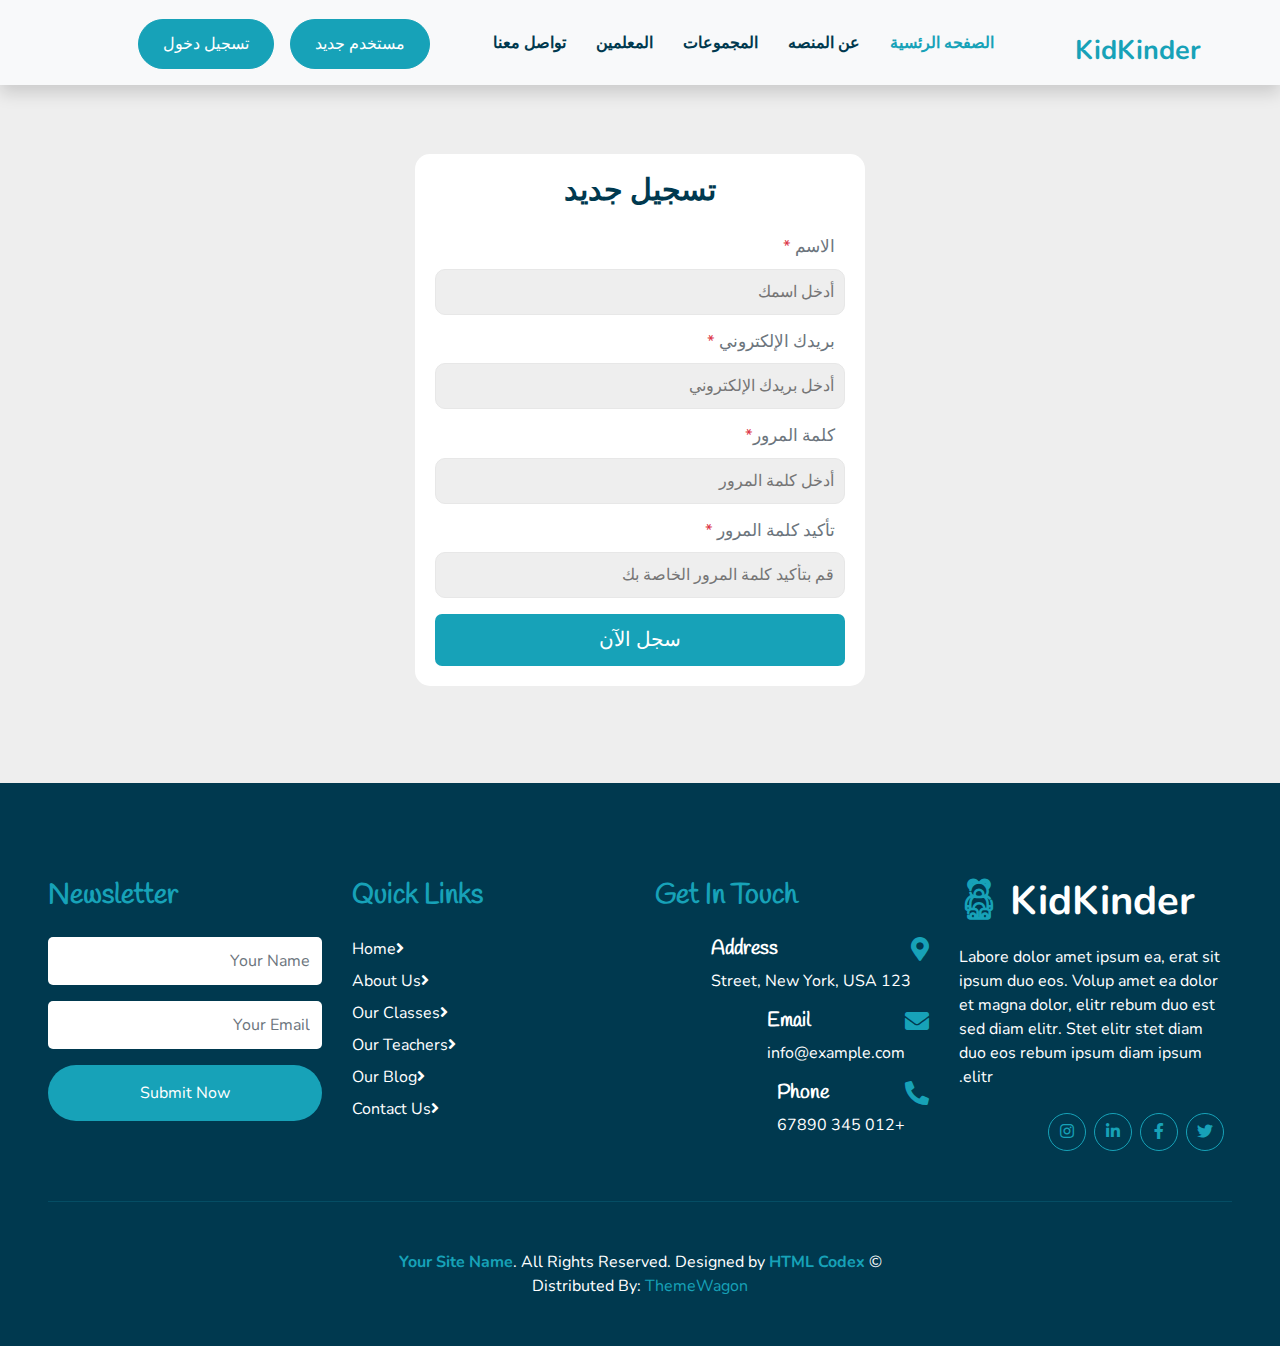
<file: registerStudent.html>
<!DOCTYPE html>
<html lang="en" dir="rtl">
  <head>
    <meta charset="utf-8" />
    <title>KidKinder - Kindergarten Website Template</title>
    <meta content="width=device-width, initial-scale=1.0" name="viewport" />
    <meta content="Free HTML Templates" name="keywords" />
    <meta content="Free HTML Templates" name="description" />

    <!-- Favicon -->
    <link href="img/favicon.ico" rel="icon" />

    <!-- Google Web Fonts -->
    <link rel="preconnect" href="https://fonts.gstatic.com" />
    <link
      href="https://fonts.googleapis.com/css2?family=Handlee&family=Nunito&display=swap"
      rel="stylesheet"
    />

    <!-- Font Awesome -->
    <link
      href="https://cdnjs.cloudflare.com/ajax/libs/font-awesome/5.10.0/css/all.min.css"
      rel="stylesheet"
    />

    <!-- Flaticon Font -->
    <link href="lib/flaticon/font/flaticon.css" rel="stylesheet" />

    <!-- Libraries Stylesheet -->
    <link href="lib/owlcarousel/assets/owl.carousel.min.css" rel="stylesheet" />
    <link href="lib/lightbox/css/lightbox.min.css" rel="stylesheet" />

    <!-- Customized Bootstrap Stylesheet -->
    <link href="css/style.css" rel="stylesheet" />
  </head>

  <body class="body-register">
    <!-- Navbar Start -->
    <div class="container-fluid bg-light position-relative shadow">
      <nav
        class="navbar navbar-expand-lg bg-light navbar-light py-3 py-lg-0 px-0 px-lg-5"
      >
        <a
          href=""
          class="navbar-brand font-weight-bold text-secondary"
          style="font-size: 50px"
        >
          <!-- <i class="flaticon-043-teddy-bear"></i> -->
          <span class="text-primary">KidKinder</span>
        </a>
        <button
          type="button"
          class="navbar-toggler"
          data-toggle="collapse"
          data-target="#navbarCollapse"
        >
          <span class="navbar-toggler-icon"></span>
        </button>
        <div
          class="collapse navbar-collapse justify-content-between"
          id="navbarCollapse"
        >
          <div class="navbar-nav font-weight-bold mx-auto py-0">
            <div class="navbar-nav font-weight-bold mx-auto py-0">
              <a href="index.html" class="nav-item nav-link active">الصفحه الرئسية</a>
              <a href="about.html" class="nav-item nav-link">عن المنصه</a>
              <a href="class.html" class="nav-item nav-link">المجموعات</a>
              <a href="team.html" class="nav-item nav-link">المعلمين</a>
              <a href="contact.html" class="nav-item nav-link">تواصل معنا</a>
            </div>
            <div class="bttb">
              <a href="./register.html" class="btn btn-primary px-4">مستخدم جديد</a>
              <a href="./login.html" class="btn btn-primary px-4">تسجيل دخول</a>
            </div>
        </div>
      </nav>
    </div>
    <!-- Navbar End -->


    <section class="form-container">
      <form action="" method="post" enctype="multipart/form-data">
        <h3>تسجيل جديد</h3>
        <p>الاسم <span>*</span></p>
        <input
          type="text"
          name="name"
          required
          placeholder="أدخل اسمك"
          maxlength="50"
          class="box"
        />
        <p>بريدك الإلكتروني <span>*</span></p>
        <input
          type="email"
          name="email"
          required
          placeholder="أدخل بريدك الإلكتروني"
          maxlength="50"
          class="box"
        />
        <p>كلمة المرور<span>*</span></p>
        <input
          type="password"
          name="pass"
          required
          placeholder="أدخل كلمة المرور"
          maxlength="20"
          class="box"
        />
        <p>تأكيد كلمة المرور <span>*</span></p>
        <input
          type="password"
          name="c_pass"
          required
          placeholder="قم بتأكيد كلمة المرور الخاصة بك"
          maxlength="20"
          class="box"
        />
        <input type="submit" value="سجل الآن" name="submit" class="btn" />
      </form>
    </section>

    <!-- Footer Start -->
    <div
      class="container-fluid bg-secondary text-white mt-5 py-5 px-sm-3 px-md-5"
    >
      <div class="row pt-5">
        <div class="col-lg-3 col-md-6 mb-5">
          <a
            href=""
            class="navbar-brand font-weight-bold text-primary m-0 mb-4 p-0"
            style="font-size: 40px; line-height: 40px"
          >
            <i class="flaticon-043-teddy-bear"></i>
            <span class="text-white">KidKinder</span>
          </a>
          <p>
            Labore dolor amet ipsum ea, erat sit ipsum duo eos. Volup amet ea
            dolor et magna dolor, elitr rebum duo est sed diam elitr. Stet elitr
            stet diam duo eos rebum ipsum diam ipsum elitr.
          </p>
          <div class="d-flex justify-content-start mt-4">
            <a
              class="btn btn-outline-primary rounded-circle text-center mr-2 px-0"
              style="width: 38px; height: 38px"
              href="#"
              ><i class="fab fa-twitter"></i
            ></a>
            <a
              class="btn btn-outline-primary rounded-circle text-center mr-2 px-0"
              style="width: 38px; height: 38px"
              href="#"
              ><i class="fab fa-facebook-f"></i
            ></a>
            <a
              class="btn btn-outline-primary rounded-circle text-center mr-2 px-0"
              style="width: 38px; height: 38px"
              href="#"
              ><i class="fab fa-linkedin-in"></i
            ></a>
            <a
              class="btn btn-outline-primary rounded-circle text-center mr-2 px-0"
              style="width: 38px; height: 38px"
              href="#"
              ><i class="fab fa-instagram"></i
            ></a>
          </div>
        </div>
        <div class="col-lg-3 col-md-6 mb-5">
          <h3 class="text-primary mb-4">Get In Touch</h3>
          <div class="d-flex">
            <h4 class="fa fa-map-marker-alt text-primary"></h4>
            <div class="pl-3">
              <h5 class="text-white">Address</h5>
              <p>123 Street, New York, USA</p>
            </div>
          </div>
          <div class="d-flex">
            <h4 class="fa fa-envelope text-primary"></h4>
            <div class="pl-3">
              <h5 class="text-white">Email</h5>
              <p>info@example.com</p>
            </div>
          </div>
          <div class="d-flex">
            <h4 class="fa fa-phone-alt text-primary"></h4>
            <div class="pl-3">
              <h5 class="text-white">Phone</h5>
              <p>+012 345 67890</p>
            </div>
          </div>
        </div>
        <div class="col-lg-3 col-md-6 mb-5">
          <h3 class="text-primary mb-4">Quick Links</h3>
          <div class="d-flex flex-column justify-content-start">
            <a class="text-white mb-2" href="#"
              ><i class="fa fa-angle-right mr-2"></i>Home</a
            >
            <a class="text-white mb-2" href="#"
              ><i class="fa fa-angle-right mr-2"></i>About Us</a
            >
            <a class="text-white mb-2" href="#"
              ><i class="fa fa-angle-right mr-2"></i>Our Classes</a
            >
            <a class="text-white mb-2" href="#"
              ><i class="fa fa-angle-right mr-2"></i>Our Teachers</a
            >
            <a class="text-white mb-2" href="#"
              ><i class="fa fa-angle-right mr-2"></i>Our Blog</a
            >
            <a class="text-white" href="#"
              ><i class="fa fa-angle-right mr-2"></i>Contact Us</a
            >
          </div>
        </div>
        <div class="col-lg-3 col-md-6 mb-5">
          <h3 class="text-primary mb-4">Newsletter</h3>
          <form action="">
            <div class="form-group">
              <input
                type="text"
                class="form-control border-0 py-4"
                placeholder="Your Name"
                required="required"
              />
            </div>
            <div class="form-group">
              <input
                type="email"
                class="form-control border-0 py-4"
                placeholder="Your Email"
                required="required"
              />
            </div>
            <div>
              <button
                class="btn btn-primary btn-block border-0 py-3"
                type="submit"
              >
                Submit Now
              </button>
            </div>
          </form>
        </div>
      </div>
      <div
        class="container-fluid pt-5"
        style="border-top: 1px solid rgba(23, 162, 184, 0.2) ;"
      >
        <p class="m-0 text-center text-white">
          &copy;
          <a class="text-primary font-weight-bold" href="#">Your Site Name</a>.
          All Rights Reserved.

          <!--/*** This template is free as long as you keep the footer author’s credit link/attribution link/backlink. If you'd like to use the template without the footer author’s credit link/attribution link/backlink, you can purchase the Credit Removal License from "https://htmlcodex.com/credit-removal". Thank you for your support. ***/-->
          Designed by
          <a class="text-primary font-weight-bold" href="https://htmlcodex.com"
            >HTML Codex</a
          >
          <br />Distributed By:
          <a href="https://themewagon.com" target="_blank">ThemeWagon</a>
        </p>
      </div>
    </div>
    <!-- Footer End -->

    <!-- Back to Top -->
    <a href="#" class="btn btn-primary p-3 back-to-top"
      ><i class="fa fa-angle-double-up"></i
    ></a>

    <!-- JavaScript Libraries -->
    <script src="https://code.jquery.com/jquery-3.4.1.min.js"></script>
    <script src="https://stackpath.bootstrapcdn.com/bootstrap/4.4.1/js/bootstrap.bundle.min.js"></script>
    <script src="lib/easing/easing.min.js"></script>
    <script src="lib/owlcarousel/owl.carousel.min.js"></script>
    <script src="lib/isotope/isotope.pkgd.min.js"></script>
    <script src="lib/lightbox/js/lightbox.min.js"></script>

    <!-- Contact Javascript File -->
    <script src="mail/jqBootstrapValidation.min.js"></script>
    <script src="mail/contact.js"></script>

    <!-- Template Javascript -->
    <script src="js/main.js"></script>
  </body>
</html>
</file>
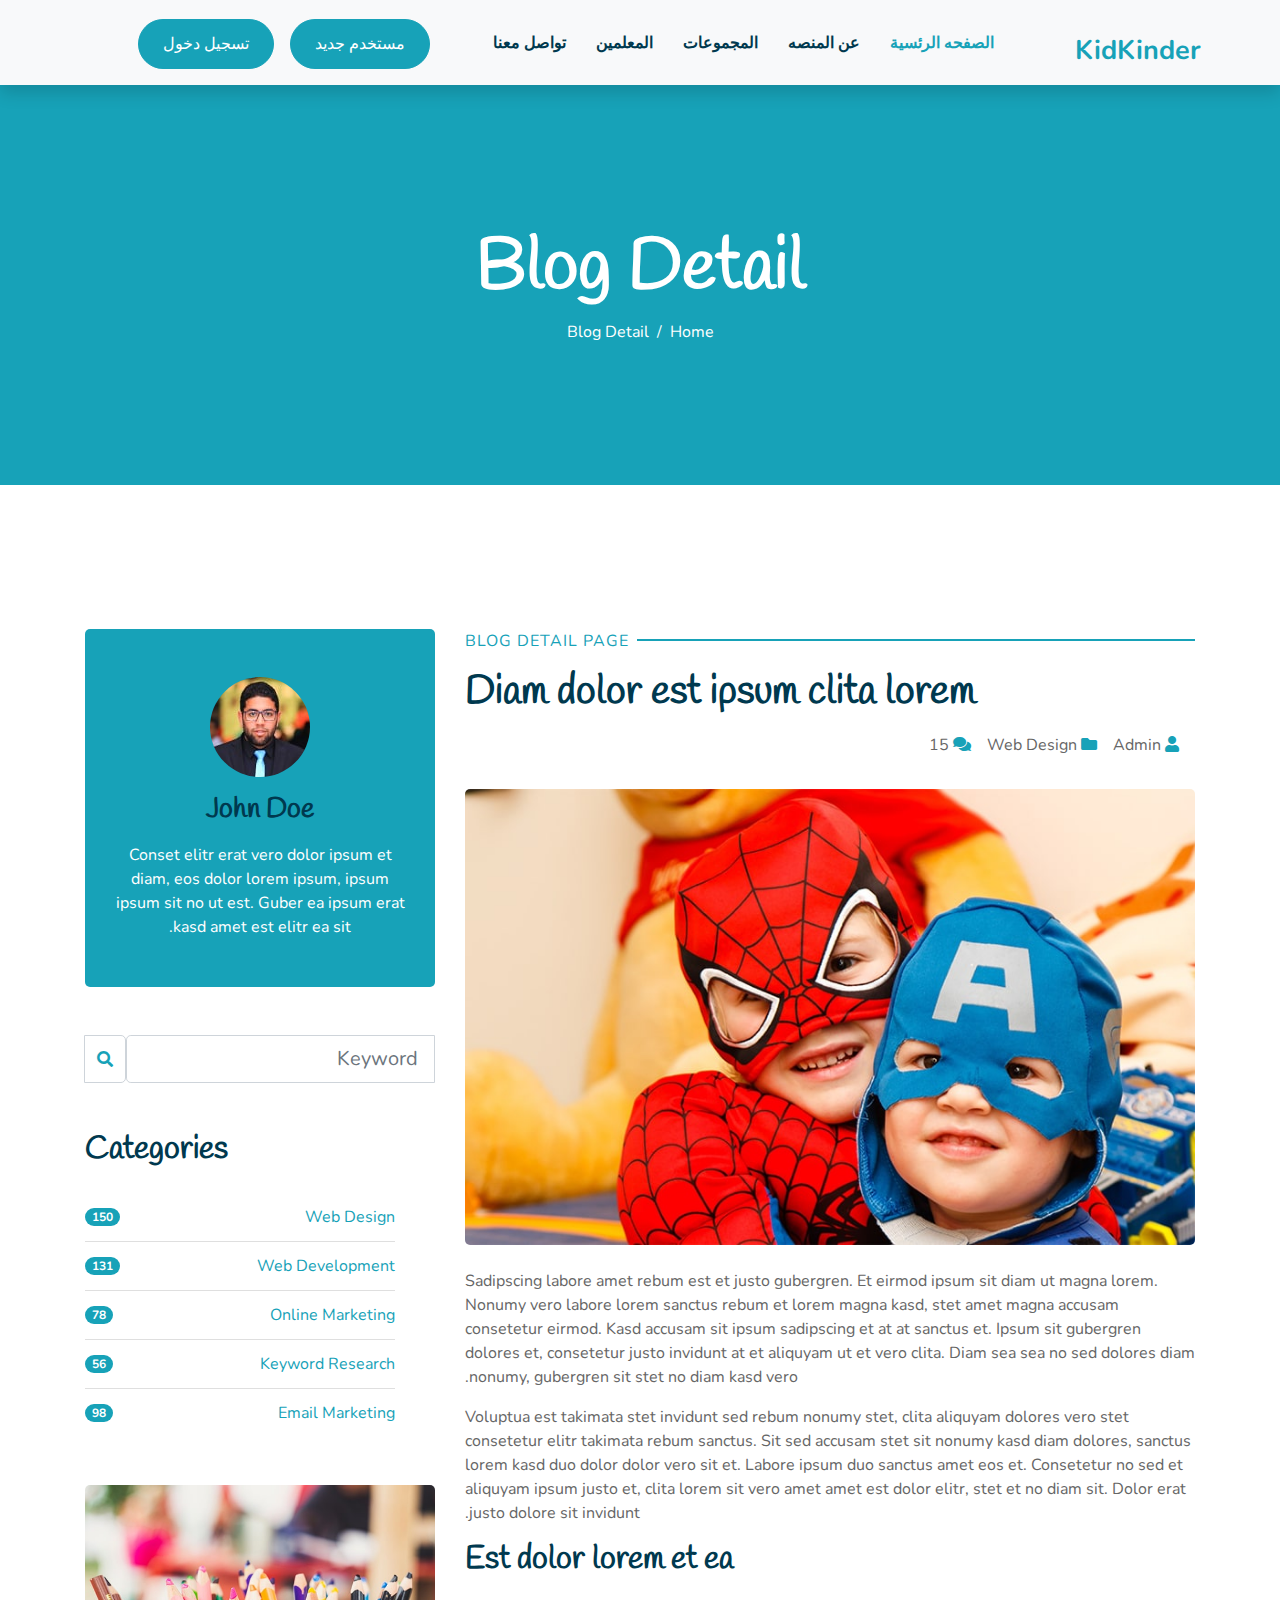
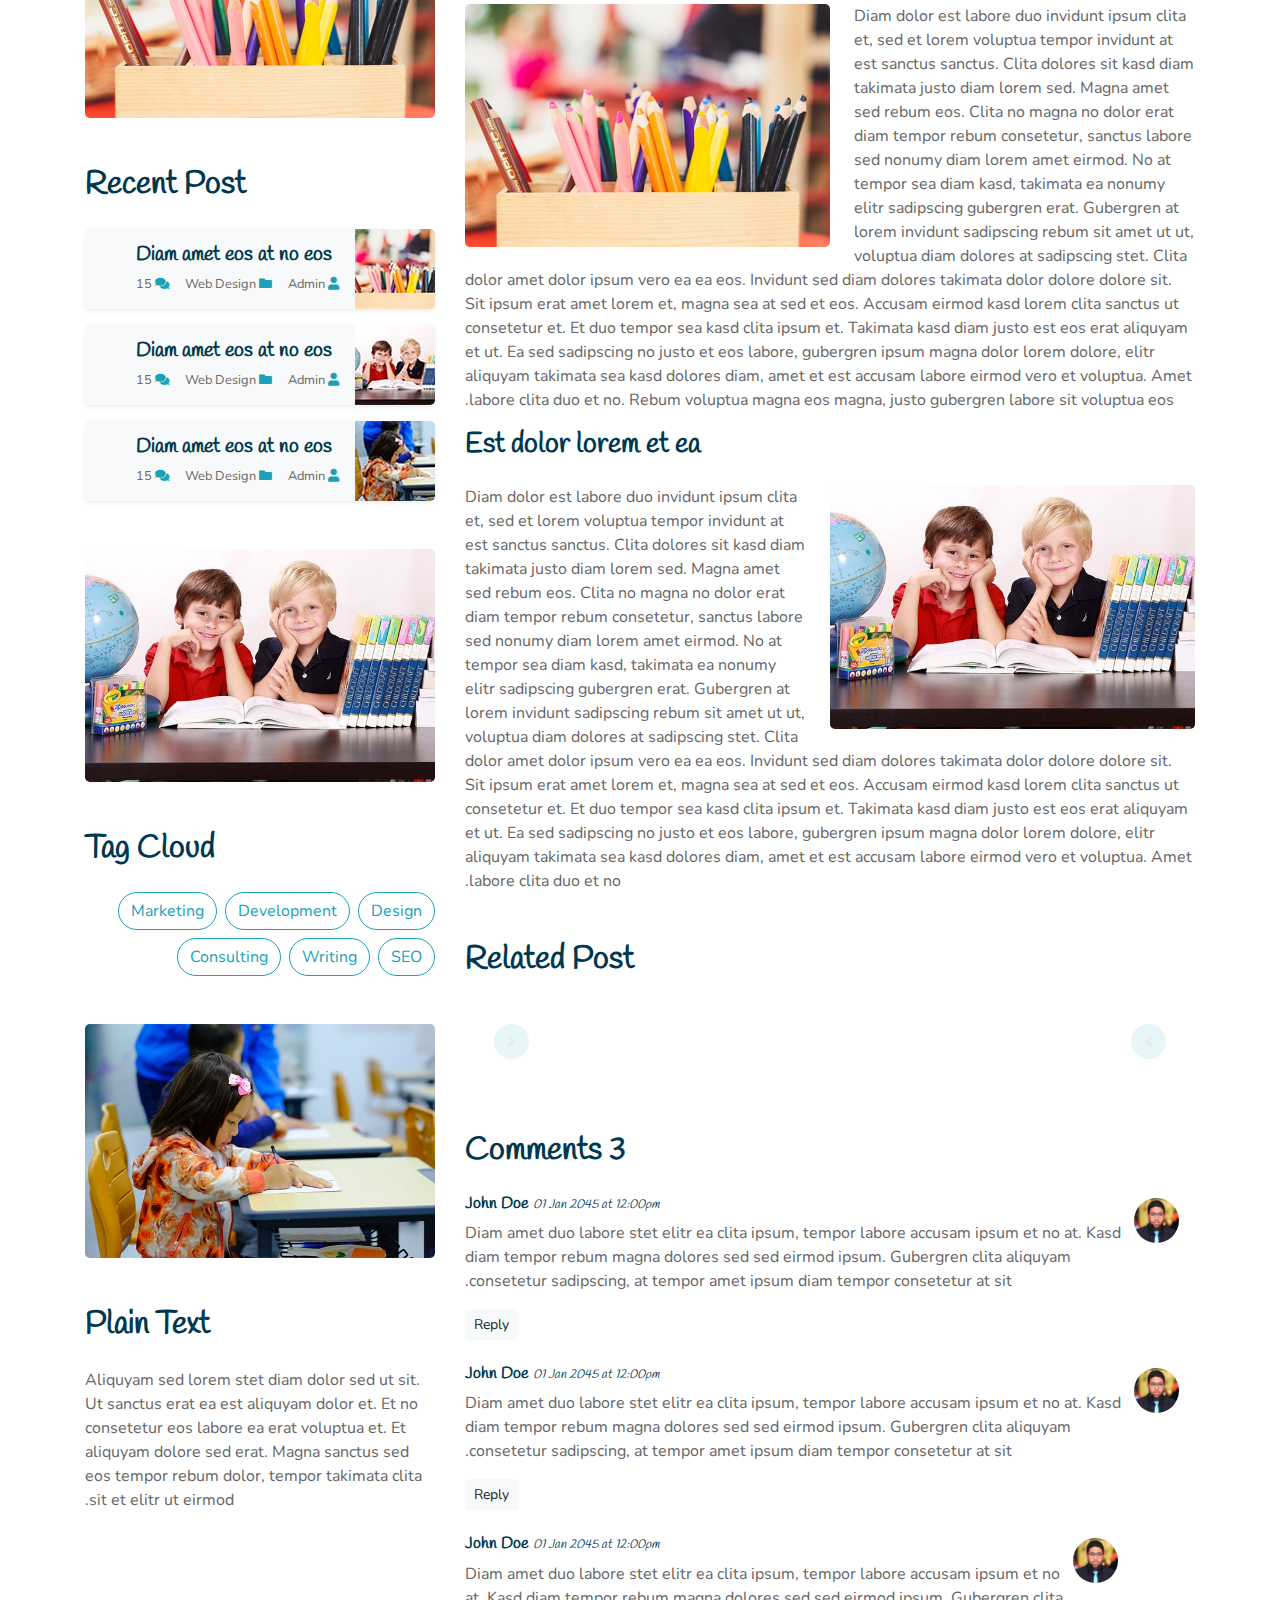
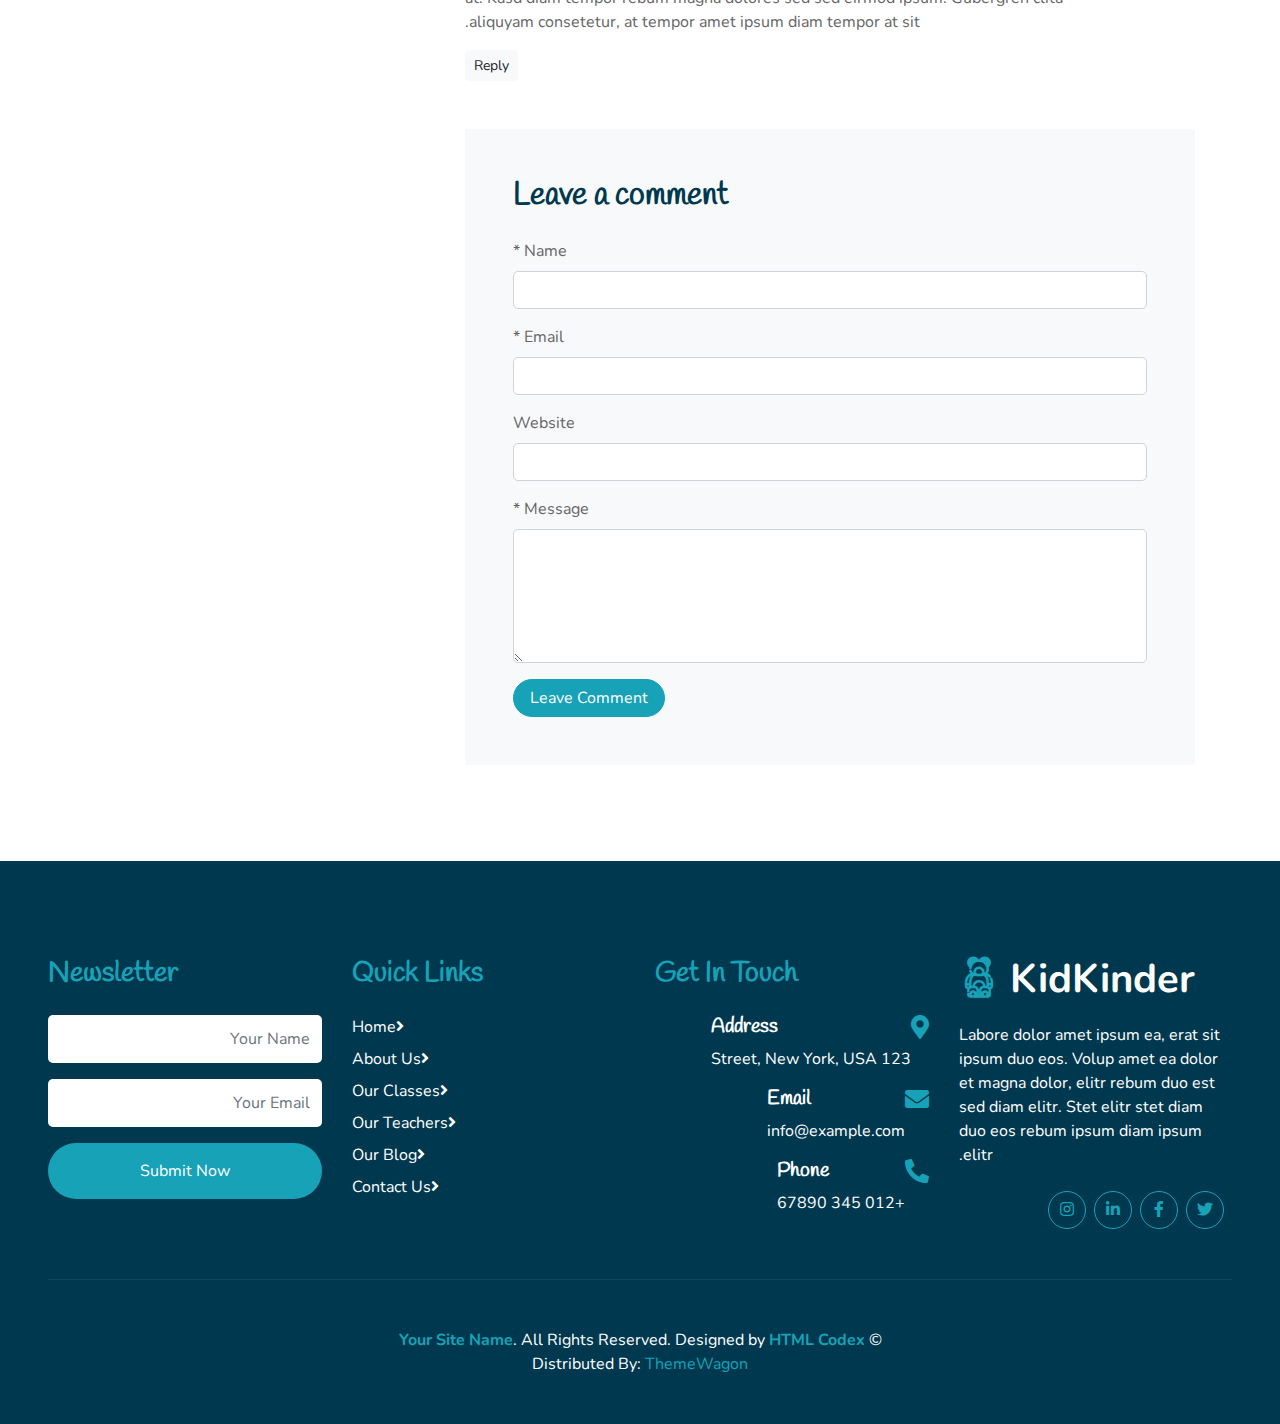
<file: single.html>
<!DOCTYPE html>
<html lang="en" dir="rtl">
  <head>
    <meta charset="utf-8" />
    <title>KidKinder - Kindergarten Website Template</title>
    <meta content="width=device-width, initial-scale=1.0" name="viewport" />
    <meta content="Free HTML Templates" name="keywords" />
    <meta content="Free HTML Templates" name="description" />

    <!-- Favicon -->
    <link href="img/favicon.ico" rel="icon" />

    <!-- Google Web Fonts -->
    <link rel="preconnect" href="https://fonts.gstatic.com" />
    <link
      href="https://fonts.googleapis.com/css2?family=Handlee&family=Nunito&display=swap"
      rel="stylesheet"
    />

    <!-- Font Awesome -->
    <link
      href="https://cdnjs.cloudflare.com/ajax/libs/font-awesome/5.10.0/css/all.min.css"
      rel="stylesheet"
    />

    <!-- Flaticon Font -->
    <link href="lib/flaticon/font/flaticon.css" rel="stylesheet" />

    <!-- Libraries Stylesheet -->
    <link href="lib/owlcarousel/assets/owl.carousel.min.css" rel="stylesheet" />
    <link href="lib/lightbox/css/lightbox.min.css" rel="stylesheet" />

    <!-- Customized Bootstrap Stylesheet -->
    <link href="css/style.css" rel="stylesheet" />
  </head>

  <body>
    <!-- Navbar Start -->
    <div class="container-fluid bg-light position-relative shadow">
      <nav
        class="navbar navbar-expand-lg bg-light navbar-light py-3 py-lg-0 px-0 px-lg-5"
      >
        <a
          href=""
          class="navbar-brand font-weight-bold text-secondary"
          style="font-size: 50px"
        >
          <!-- <i class="flaticon-043-teddy-bear"></i> -->
          <span class="text-primary">KidKinder</span>
        </a>
        <button
          type="button"
          class="navbar-toggler"
          data-toggle="collapse"
          data-target="#navbarCollapse"
        >
          <span class="navbar-toggler-icon"></span>
        </button>
        <div
          class="collapse navbar-collapse justify-content-between"
          id="navbarCollapse"
        >
          <div class="navbar-nav font-weight-bold mx-auto py-0">
            <div class="navbar-nav font-weight-bold mx-auto py-0">
              <a href="index.html" class="nav-item nav-link active">الصفحه الرئسية</a>
              <a href="about.html" class="nav-item nav-link">عن المنصه</a>
              <a href="class.html" class="nav-item nav-link">المجموعات</a>
              <a href="team.html" class="nav-item nav-link">المعلمين</a>
              <a href="contact.html" class="nav-item nav-link">تواصل معنا</a>
            </div>
            <div class="bttb">
              <a href="./register.html" class="btn btn-primary px-4">مستخدم جديد</a>
              <a href="./login.html" class="btn btn-primary px-4">تسجيل دخول</a>
            </div>
        </div>
      </nav>
    </div>
    <!-- Navbar End -->

    <!-- Header Start -->
    <div class="container-fluid bg-primary mb-5">
      <div
        class="d-flex flex-column align-items-center justify-content-center"
        style="min-height: 400px"
      >
        <h3 class="display-3 font-weight-bold text-white">Blog Detail</h3>
        <div class="d-inline-flex text-white">
          <p class="m-0"><a class="text-white" href="">Home</a></p>
          <p class="m-0 px-2">/</p>
          <p class="m-0">Blog Detail</p>
        </div>
      </div>
    </div>
    <!-- Header End -->

    <!-- Detail Start -->
    <div class="container py-5">
      <div class="row pt-5">
        <div class="col-lg-8">
          <div class="d-flex flex-column text-left mb-3">
            <p class="section-title pr-5">
              <span class="pr-2">Blog Detail Page</span>
            </p>
            <h1 class="mb-3">Diam dolor est ipsum clita lorem</h1>
            <div class="d-flex">
              <p class="mr-3"><i class="fa fa-user text-primary"></i> Admin</p>
              <p class="mr-3">
                <i class="fa fa-folder text-primary"></i> Web Design
              </p>
              <p class="mr-3"><i class="fa fa-comments text-primary"></i> 15</p>
            </div>
          </div>
          <div class="mb-5">
            <img
              class="img-fluid rounded w-100 mb-4"
              src="img/detail.jpg"
              alt="Image"
            />
            <p>
              Sadipscing labore amet rebum est et justo gubergren. Et eirmod
              ipsum sit diam ut magna lorem. Nonumy vero labore lorem sanctus
              rebum et lorem magna kasd, stet amet magna accusam consetetur
              eirmod. Kasd accusam sit ipsum sadipscing et at at sanctus et.
              Ipsum sit gubergren dolores et, consetetur justo invidunt at et
              aliquyam ut et vero clita. Diam sea sea no sed dolores diam
              nonumy, gubergren sit stet no diam kasd vero.
            </p>
            <p>
              Voluptua est takimata stet invidunt sed rebum nonumy stet, clita
              aliquyam dolores vero stet consetetur elitr takimata rebum
              sanctus. Sit sed accusam stet sit nonumy kasd diam dolores,
              sanctus lorem kasd duo dolor dolor vero sit et. Labore ipsum duo
              sanctus amet eos et. Consetetur no sed et aliquyam ipsum justo et,
              clita lorem sit vero amet amet est dolor elitr, stet et no diam
              sit. Dolor erat justo dolore sit invidunt.
            </p>
            <h2 class="mb-4">Est dolor lorem et ea</h2>
            <img
              class="img-fluid rounded w-50 float-left mr-4 mb-3"
              src="img/blog-1.jpg"
              alt="Image"
            />
            <p>
              Diam dolor est labore duo invidunt ipsum clita et, sed et lorem
              voluptua tempor invidunt at est sanctus sanctus. Clita dolores sit
              kasd diam takimata justo diam lorem sed. Magna amet sed rebum eos.
              Clita no magna no dolor erat diam tempor rebum consetetur, sanctus
              labore sed nonumy diam lorem amet eirmod. No at tempor sea diam
              kasd, takimata ea nonumy elitr sadipscing gubergren erat.
              Gubergren at lorem invidunt sadipscing rebum sit amet ut ut,
              voluptua diam dolores at sadipscing stet. Clita dolor amet dolor
              ipsum vero ea ea eos. Invidunt sed diam dolores takimata dolor
              dolore dolore sit. Sit ipsum erat amet lorem et, magna sea at sed
              et eos. Accusam eirmod kasd lorem clita sanctus ut consetetur et.
              Et duo tempor sea kasd clita ipsum et. Takimata kasd diam justo
              est eos erat aliquyam et ut. Ea sed sadipscing no justo et eos
              labore, gubergren ipsum magna dolor lorem dolore, elitr aliquyam
              takimata sea kasd dolores diam, amet et est accusam labore eirmod
              vero et voluptua. Amet labore clita duo et no. Rebum voluptua
              magna eos magna, justo gubergren labore sit voluptua eos.
            </p>
            <h3 class="mb-4">Est dolor lorem et ea</h3>
            <img
              class="img-fluid rounded w-50 float-right ml-4 mb-3"
              src="img/blog-2.jpg"
              alt="Image"
            />
            <p>
              Diam dolor est labore duo invidunt ipsum clita et, sed et lorem
              voluptua tempor invidunt at est sanctus sanctus. Clita dolores sit
              kasd diam takimata justo diam lorem sed. Magna amet sed rebum eos.
              Clita no magna no dolor erat diam tempor rebum consetetur, sanctus
              labore sed nonumy diam lorem amet eirmod. No at tempor sea diam
              kasd, takimata ea nonumy elitr sadipscing gubergren erat.
              Gubergren at lorem invidunt sadipscing rebum sit amet ut ut,
              voluptua diam dolores at sadipscing stet. Clita dolor amet dolor
              ipsum vero ea ea eos. Invidunt sed diam dolores takimata dolor
              dolore dolore sit. Sit ipsum erat amet lorem et, magna sea at sed
              et eos. Accusam eirmod kasd lorem clita sanctus ut consetetur et.
              Et duo tempor sea kasd clita ipsum et. Takimata kasd diam justo
              est eos erat aliquyam et ut. Ea sed sadipscing no justo et eos
              labore, gubergren ipsum magna dolor lorem dolore, elitr aliquyam
              takimata sea kasd dolores diam, amet et est accusam labore eirmod
              vero et voluptua. Amet labore clita duo et no.
            </p>
          </div>

          <!-- Related Post -->
          <div class="mb-5 mx-n3">
            <h2 class="mb-4 ml-3">Related Post</h2>
            <div class="owl-carousel post-carousel position-relative">
              <div
                class="d-flex align-items-center bg-light shadow-sm rounded overflow-hidden mx-3"
              >
                <img
                  class="img-fluid"
                  src="img/post-1.jpg"
                  style="width: 80px; height: 80px"
                />
                <div class="pl-3">
                  <h5 class="">Diam amet eos at no eos</h5>
                  <div class="d-flex">
                    <small class="mr-3"
                      ><i class="fa fa-user text-primary"></i> Admin</small
                    >
                    <small class="mr-3"
                      ><i class="fa fa-folder text-primary"></i> Web
                      Design</small
                    >
                    <small class="mr-3"
                      ><i class="fa fa-comments text-primary"></i> 15</small
                    >
                  </div>
                </div>
              </div>
              <div
                class="d-flex align-items-center bg-light shadow-sm rounded overflow-hidden mx-3"
              >
                <img
                  class="img-fluid"
                  src="img/post-2.jpg"
                  style="width: 80px; height: 80px"
                />
                <div class="pl-3">
                  <h5 class="">Diam amet eos at no eos</h5>
                  <div class="d-flex">
                    <small class="mr-3"
                      ><i class="fa fa-user text-primary"></i> Admin</small
                    >
                    <small class="mr-3"
                      ><i class="fa fa-folder text-primary"></i> Web
                      Design</small
                    >
                    <small class="mr-3"
                      ><i class="fa fa-comments text-primary"></i> 15</small
                    >
                  </div>
                </div>
              </div>
              <div
                class="d-flex align-items-center bg-light shadow-sm rounded overflow-hidden mx-3"
              >
                <img
                  class="img-fluid"
                  src="img/post-3.jpg"
                  style="width: 80px; height: 80px"
                />
                <div class="pl-3">
                  <h5 class="">Diam amet eos at no eos</h5>
                  <div class="d-flex">
                    <small class="mr-3"
                      ><i class="fa fa-user text-primary"></i> Admin</small
                    >
                    <small class="mr-3"
                      ><i class="fa fa-folder text-primary"></i> Web
                      Design</small
                    >
                    <small class="mr-3"
                      ><i class="fa fa-comments text-primary"></i> 15</small
                    >
                  </div>
                </div>
              </div>
            </div>
          </div>

          <!-- Comment List -->
          <div class="mb-5">
            <h2 class="mb-4">3 Comments</h2>
            <div class="media mb-4">
              <img
                src="img/user.jpg"
                alt="Image"
                class="img-fluid rounded-circle mr-3 mt-1"
                style="width: 45px"
              />
              <div class="media-body">
                <h6>
                  John Doe <small><i>01 Jan 2045 at 12:00pm</i></small>
                </h6>
                <p>
                  Diam amet duo labore stet elitr ea clita ipsum, tempor labore
                  accusam ipsum et no at. Kasd diam tempor rebum magna dolores
                  sed sed eirmod ipsum. Gubergren clita aliquyam consetetur
                  sadipscing, at tempor amet ipsum diam tempor consetetur at
                  sit.
                </p>
                <button class="btn btn-sm btn-light">Reply</button>
              </div>
            </div>
            <div class="media mb-4">
              <img
                src="img/user.jpg"
                alt="Image"
                class="img-fluid rounded-circle mr-3 mt-1"
                style="width: 45px"
              />
              <div class="media-body">
                <h6>
                  John Doe <small><i>01 Jan 2045 at 12:00pm</i></small>
                </h6>
                <p>
                  Diam amet duo labore stet elitr ea clita ipsum, tempor labore
                  accusam ipsum et no at. Kasd diam tempor rebum magna dolores
                  sed sed eirmod ipsum. Gubergren clita aliquyam consetetur
                  sadipscing, at tempor amet ipsum diam tempor consetetur at
                  sit.
                </p>
                <button class="btn btn-sm btn-light">Reply</button>
                <div class="media mt-4">
                  <img
                    src="img/user.jpg"
                    alt="Image"
                    class="img-fluid rounded-circle mr-3 mt-1"
                    style="width: 45px"
                  />
                  <div class="media-body">
                    <h6>
                      John Doe <small><i>01 Jan 2045 at 12:00pm</i></small>
                    </h6>
                    <p>
                      Diam amet duo labore stet elitr ea clita ipsum, tempor
                      labore accusam ipsum et no at. Kasd diam tempor rebum
                      magna dolores sed sed eirmod ipsum. Gubergren clita
                      aliquyam consetetur, at tempor amet ipsum diam tempor at
                      sit.
                    </p>
                    <button class="btn btn-sm btn-light">Reply</button>
                  </div>
                </div>
              </div>
            </div>
          </div>

          <!-- Comment Form -->
          <div class="bg-light p-5">
            <h2 class="mb-4">Leave a comment</h2>
            <form>
              <div class="form-group">
                <label for="name">Name *</label>
                <input type="text" class="form-control" id="name" />
              </div>
              <div class="form-group">
                <label for="email">Email *</label>
                <input type="email" class="form-control" id="email" />
              </div>
              <div class="form-group">
                <label for="website">Website</label>
                <input type="url" class="form-control" id="website" />
              </div>

              <div class="form-group">
                <label for="message">Message *</label>
                <textarea
                  id="message"
                  cols="30"
                  rows="5"
                  class="form-control"
                ></textarea>
              </div>
              <div class="form-group mb-0">
                <input
                  type="submit"
                  value="Leave Comment"
                  class="btn btn-primary px-3"
                />
              </div>
            </form>
          </div>
        </div>

        <div class="col-lg-4 mt-5 mt-lg-0">
          <!-- Author Bio -->
          <div
            class="d-flex flex-column text-center bg-primary rounded mb-5 py-5 px-4"
          >
            <img
              src="img/user.jpg"
              class="img-fluid rounded-circle mx-auto mb-3"
              style="width: 100px"
            />
            <h3 class="text-secondary mb-3">John Doe</h3>
            <p class="text-white m-0">
              Conset elitr erat vero dolor ipsum et diam, eos dolor lorem ipsum,
              ipsum ipsum sit no ut est. Guber ea ipsum erat kasd amet est elitr
              ea sit.
            </p>
          </div>

          <!-- Search Form -->
          <div class="mb-5">
            <form action="">
              <div class="input-group">
                <input
                  type="text"
                  class="form-control form-control-lg"
                  placeholder="Keyword"
                />
                <div class="input-group-append">
                  <span class="input-group-text bg-transparent text-primary"
                    ><i class="fa fa-search"></i
                  ></span>
                </div>
              </div>
            </form>
          </div>

          <!-- Category List -->
          <div class="mb-5">
            <h2 class="mb-4">Categories</h2>
            <ul class="list-group list-group-flush">
              <li
                class="list-group-item d-flex justify-content-between align-items-center px-0"
              >
                <a href="">Web Design</a>
                <span class="badge badge-primary badge-pill">150</span>
              </li>
              <li
                class="list-group-item d-flex justify-content-between align-items-center px-0"
              >
                <a href="">Web Development</a>
                <span class="badge badge-primary badge-pill">131</span>
              </li>
              <li
                class="list-group-item d-flex justify-content-between align-items-center px-0"
              >
                <a href="">Online Marketing</a>
                <span class="badge badge-primary badge-pill">78</span>
              </li>
              <li
                class="list-group-item d-flex justify-content-between align-items-center px-0"
              >
                <a href="">Keyword Research</a>
                <span class="badge badge-primary badge-pill">56</span>
              </li>
              <li
                class="list-group-item d-flex justify-content-between align-items-center px-0"
              >
                <a href="">Email Marketing</a>
                <span class="badge badge-primary badge-pill">98</span>
              </li>
            </ul>
          </div>

          <!-- Single Image -->
          <div class="mb-5">
            <img src="img/blog-1.jpg" alt="" class="img-fluid rounded" />
          </div>

          <!-- Recent Post -->
          <div class="mb-5">
            <h2 class="mb-4">Recent Post</h2>
            <div
              class="d-flex align-items-center bg-light shadow-sm rounded overflow-hidden mb-3"
            >
              <img
                class="img-fluid"
                src="img/post-1.jpg"
                style="width: 80px; height: 80px"
              />
              <div class="pl-3">
                <h5 class="">Diam amet eos at no eos</h5>
                <div class="d-flex">
                  <small class="mr-3"
                    ><i class="fa fa-user text-primary"></i> Admin</small
                  >
                  <small class="mr-3"
                    ><i class="fa fa-folder text-primary"></i> Web Design</small
                  >
                  <small class="mr-3"
                    ><i class="fa fa-comments text-primary"></i> 15</small
                  >
                </div>
              </div>
            </div>
            <div
              class="d-flex align-items-center bg-light shadow-sm rounded overflow-hidden mb-3"
            >
              <img
                class="img-fluid"
                src="img/post-2.jpg"
                style="width: 80px; height: 80px"
              />
              <div class="pl-3">
                <h5 class="">Diam amet eos at no eos</h5>
                <div class="d-flex">
                  <small class="mr-3"
                    ><i class="fa fa-user text-primary"></i> Admin</small
                  >
                  <small class="mr-3"
                    ><i class="fa fa-folder text-primary"></i> Web Design</small
                  >
                  <small class="mr-3"
                    ><i class="fa fa-comments text-primary"></i> 15</small
                  >
                </div>
              </div>
            </div>
            <div
              class="d-flex align-items-center bg-light shadow-sm rounded overflow-hidden mb-3"
            >
              <img
                class="img-fluid"
                src="img/post-3.jpg"
                style="width: 80px; height: 80px"
              />
              <div class="pl-3">
                <h5 class="">Diam amet eos at no eos</h5>
                <div class="d-flex">
                  <small class="mr-3"
                    ><i class="fa fa-user text-primary"></i> Admin</small
                  >
                  <small class="mr-3"
                    ><i class="fa fa-folder text-primary"></i> Web Design</small
                  >
                  <small class="mr-3"
                    ><i class="fa fa-comments text-primary"></i> 15</small
                  >
                </div>
              </div>
            </div>
          </div>

          <!-- Single Image -->
          <div class="mb-5">
            <img src="img/blog-2.jpg" alt="" class="img-fluid rounded" />
          </div>

          <!-- Tag Cloud -->
          <div class="mb-5">
            <h2 class="mb-4">Tag Cloud</h2>
            <div class="d-flex flex-wrap m-n1">
              <a href="" class="btn btn-outline-primary m-1">Design</a>
              <a href="" class="btn btn-outline-primary m-1">Development</a>
              <a href="" class="btn btn-outline-primary m-1">Marketing</a>
              <a href="" class="btn btn-outline-primary m-1">SEO</a>
              <a href="" class="btn btn-outline-primary m-1">Writing</a>
              <a href="" class="btn btn-outline-primary m-1">Consulting</a>
            </div>
          </div>

          <!-- Single Image -->
          <div class="mb-5">
            <img src="img/blog-3.jpg" alt="" class="img-fluid rounded" />
          </div>

          <!-- Plain Text -->
          <div>
            <h2 class="mb-4">Plain Text</h2>
            Aliquyam sed lorem stet diam dolor sed ut sit. Ut sanctus erat ea
            est aliquyam dolor et. Et no consetetur eos labore ea erat voluptua
            et. Et aliquyam dolore sed erat. Magna sanctus sed eos tempor rebum
            dolor, tempor takimata clita sit et elitr ut eirmod.
          </div>
        </div>
      </div>
    </div>
    <!-- Detail End -->

    <!-- Footer Start -->
    <div
      class="container-fluid bg-secondary text-white mt-5 py-5 px-sm-3 px-md-5"
    >
      <div class="row pt-5">
        <div class="col-lg-3 col-md-6 mb-5">
          <a
            href=""
            class="navbar-brand font-weight-bold text-primary m-0 mb-4 p-0"
            style="font-size: 40px; line-height: 40px"
          >
            <i class="flaticon-043-teddy-bear"></i>
            <span class="text-white">KidKinder</span>
          </a>
          <p>
            Labore dolor amet ipsum ea, erat sit ipsum duo eos. Volup amet ea
            dolor et magna dolor, elitr rebum duo est sed diam elitr. Stet elitr
            stet diam duo eos rebum ipsum diam ipsum elitr.
          </p>
          <div class="d-flex justify-content-start mt-4">
            <a
              class="btn btn-outline-primary rounded-circle text-center mr-2 px-0"
              style="width: 38px; height: 38px"
              href="#"
              ><i class="fab fa-twitter"></i
            ></a>
            <a
              class="btn btn-outline-primary rounded-circle text-center mr-2 px-0"
              style="width: 38px; height: 38px"
              href="#"
              ><i class="fab fa-facebook-f"></i
            ></a>
            <a
              class="btn btn-outline-primary rounded-circle text-center mr-2 px-0"
              style="width: 38px; height: 38px"
              href="#"
              ><i class="fab fa-linkedin-in"></i
            ></a>
            <a
              class="btn btn-outline-primary rounded-circle text-center mr-2 px-0"
              style="width: 38px; height: 38px"
              href="#"
              ><i class="fab fa-instagram"></i
            ></a>
          </div>
        </div>
        <div class="col-lg-3 col-md-6 mb-5">
          <h3 class="text-primary mb-4">Get In Touch</h3>
          <div class="d-flex">
            <h4 class="fa fa-map-marker-alt text-primary"></h4>
            <div class="pl-3">
              <h5 class="text-white">Address</h5>
              <p>123 Street, New York, USA</p>
            </div>
          </div>
          <div class="d-flex">
            <h4 class="fa fa-envelope text-primary"></h4>
            <div class="pl-3">
              <h5 class="text-white">Email</h5>
              <p>info@example.com</p>
            </div>
          </div>
          <div class="d-flex">
            <h4 class="fa fa-phone-alt text-primary"></h4>
            <div class="pl-3">
              <h5 class="text-white">Phone</h5>
              <p>+012 345 67890</p>
            </div>
          </div>
        </div>
        <div class="col-lg-3 col-md-6 mb-5">
          <h3 class="text-primary mb-4">Quick Links</h3>
          <div class="d-flex flex-column justify-content-start">
            <a class="text-white mb-2" href="#"
              ><i class="fa fa-angle-right mr-2"></i>Home</a
            >
            <a class="text-white mb-2" href="#"
              ><i class="fa fa-angle-right mr-2"></i>About Us</a
            >
            <a class="text-white mb-2" href="#"
              ><i class="fa fa-angle-right mr-2"></i>Our Classes</a
            >
            <a class="text-white mb-2" href="#"
              ><i class="fa fa-angle-right mr-2"></i>Our Teachers</a
            >
            <a class="text-white mb-2" href="#"
              ><i class="fa fa-angle-right mr-2"></i>Our Blog</a
            >
            <a class="text-white" href="#"
              ><i class="fa fa-angle-right mr-2"></i>Contact Us</a
            >
          </div>
        </div>
        <div class="col-lg-3 col-md-6 mb-5">
          <h3 class="text-primary mb-4">Newsletter</h3>
          <form action="">
            <div class="form-group">
              <input
                type="text"
                class="form-control border-0 py-4"
                placeholder="Your Name"
                required="required"
              />
            </div>
            <div class="form-group">
              <input
                type="email"
                class="form-control border-0 py-4"
                placeholder="Your Email"
                required="required"
              />
            </div>
            <div>
              <button
                class="btn btn-primary btn-block border-0 py-3"
                type="submit"
              >
                Submit Now
              </button>
            </div>
          </form>
        </div>
      </div>
      <div
        class="container-fluid pt-5"
        style="border-top: 1px solid rgba(23, 162, 184, 0.2) ;"
      >
        <p class="m-0 text-center text-white">
          &copy;
          <a class="text-primary font-weight-bold" href="#">Your Site Name</a>.
          All Rights Reserved.

          <!--/*** This template is free as long as you keep the footer author’s credit link/attribution link/backlink. If you'd like to use the template without the footer author’s credit link/attribution link/backlink, you can purchase the Credit Removal License from "https://htmlcodex.com/credit-removal". Thank you for your support. ***/-->
          Designed by
          <a class="text-primary font-weight-bold" href="https://htmlcodex.com"
            >HTML Codex</a
          >
          <br />Distributed By:
          <a href="https://themewagon.com" target="_blank">ThemeWagon</a>
        </p>
      </div>
    </div>
    <!-- Footer End -->

    <!-- Back to Top -->
    <a href="#" class="btn btn-primary p-3 back-to-top"
      ><i class="fa fa-angle-double-up"></i
    ></a>

    <!-- JavaScript Libraries -->
    <script src="https://code.jquery.com/jquery-3.4.1.min.js"></script>
    <script src="https://stackpath.bootstrapcdn.com/bootstrap/4.4.1/js/bootstrap.bundle.min.js"></script>
    <script src="lib/easing/easing.min.js"></script>
    <script src="lib/owlcarousel/owl.carousel.min.js"></script>
    <script src="lib/isotope/isotope.pkgd.min.js"></script>
    <script src="lib/lightbox/js/lightbox.min.js"></script>

    <!-- Contact Javascript File -->
    <script src="mail/jqBootstrapValidation.min.js"></script>
    <script src="mail/contact.js"></script>

    <!-- Template Javascript -->
    <script src="js/main.js"></script>
  </body>
</html>
</file>
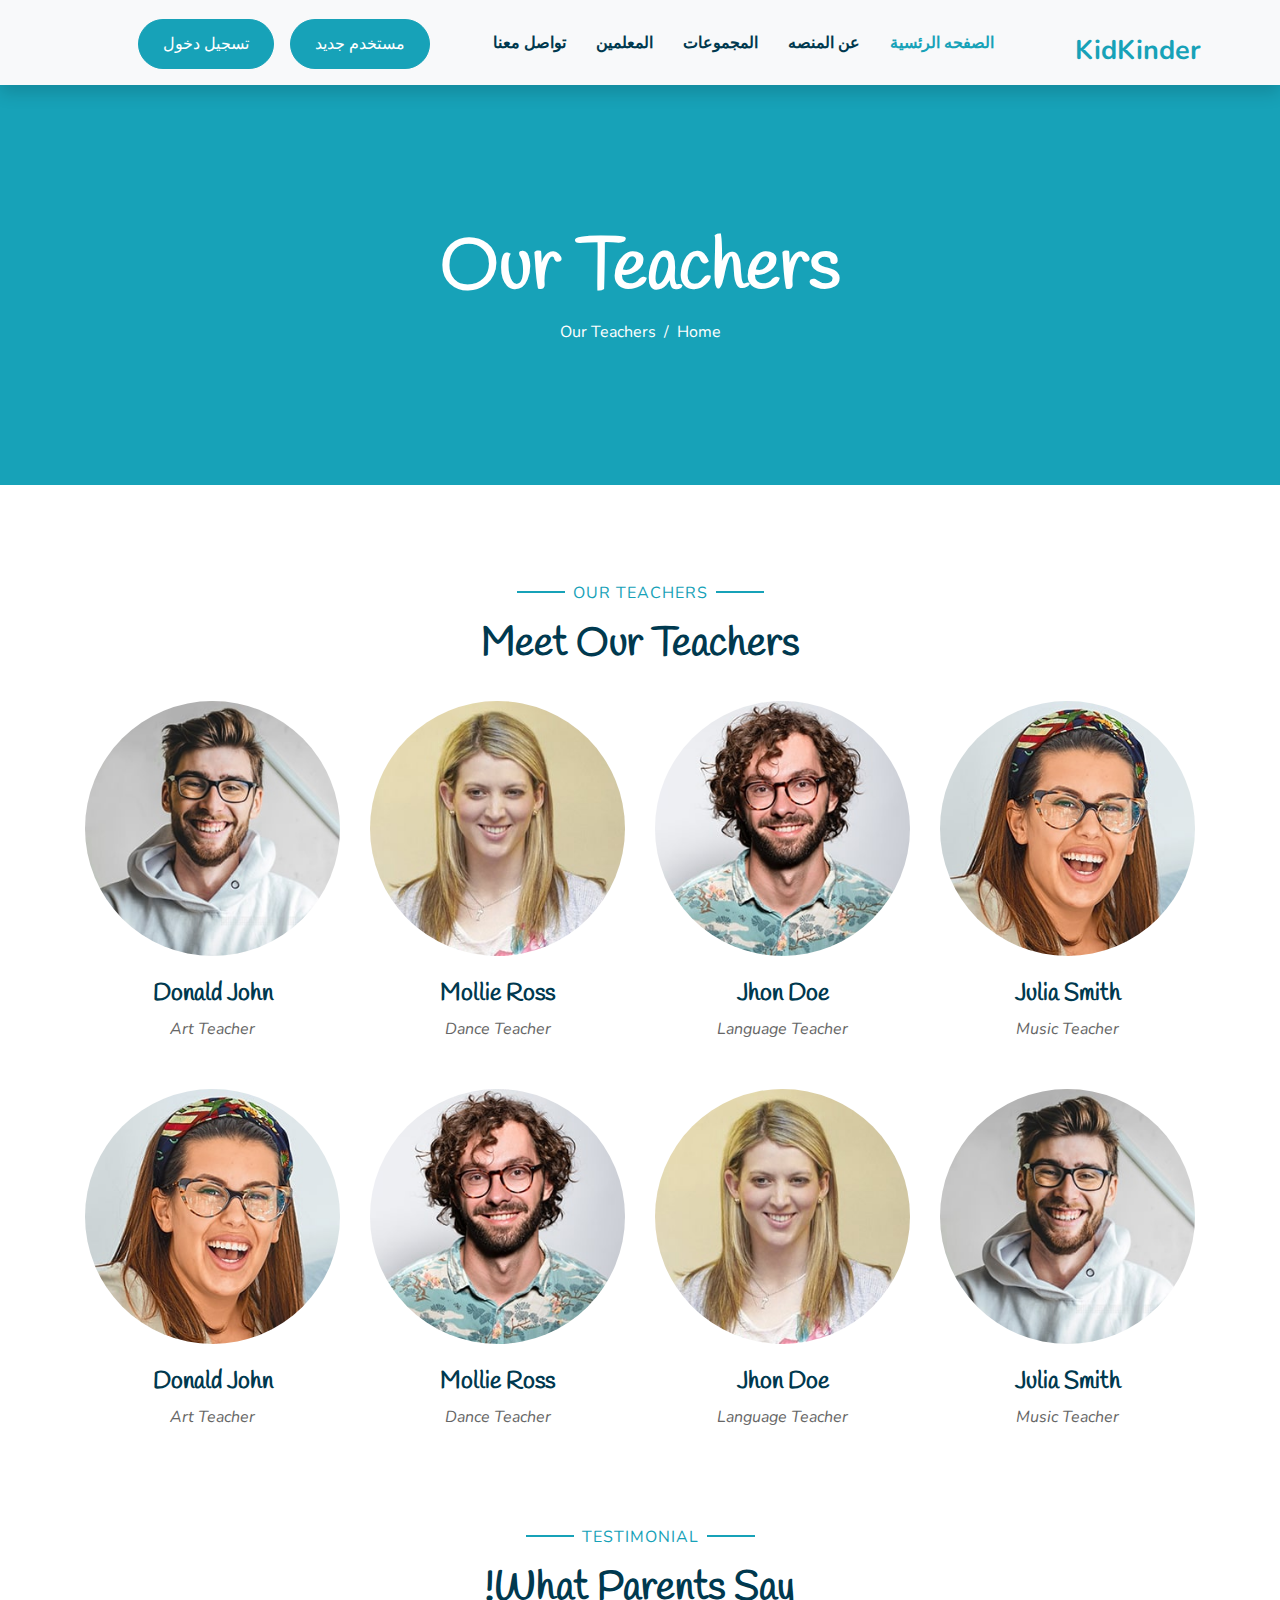
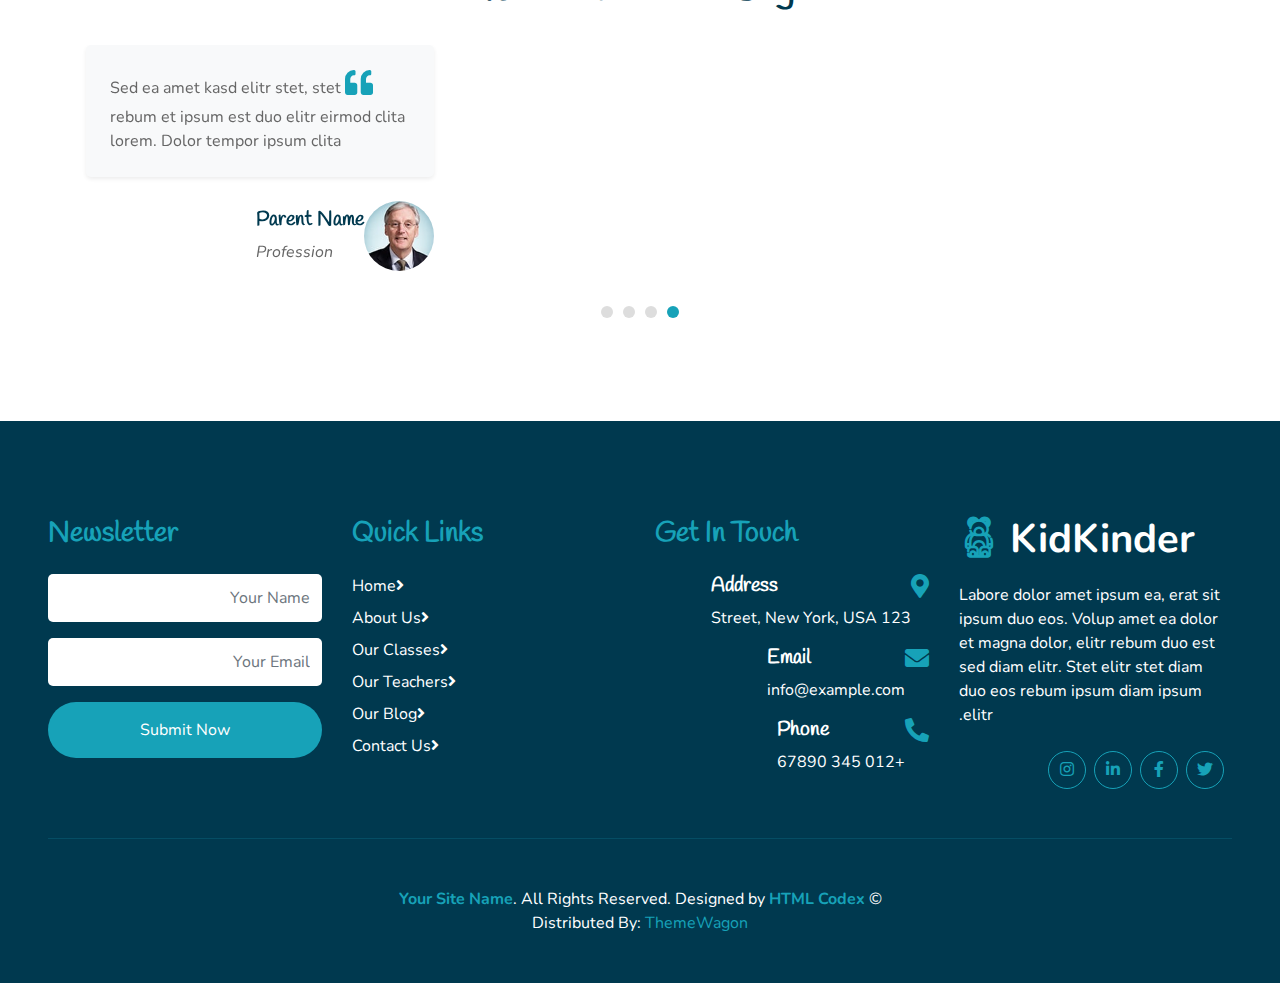
<file: team.html>
<!DOCTYPE html>
<html lang="en" dir="rtl">
  <head>
    <meta charset="utf-8" />
    <title>KidKinder - Kindergarten Website Template</title>
    <meta content="width=device-width, initial-scale=1.0" name="viewport" />
    <meta content="Free HTML Templates" name="keywords" />
    <meta content="Free HTML Templates" name="description" />

    <!-- Favicon -->
    <link href="img/favicon.ico" rel="icon" />

    <!-- Google Web Fonts -->
    <link rel="preconnect" href="https://fonts.gstatic.com" />
    <link
      href="https://fonts.googleapis.com/css2?family=Handlee&family=Nunito&display=swap"
      rel="stylesheet"
    />

    <!-- Font Awesome -->
    <link
      href="https://cdnjs.cloudflare.com/ajax/libs/font-awesome/5.10.0/css/all.min.css"
      rel="stylesheet"
    />

    <!-- Flaticon Font -->
    <link href="lib/flaticon/font/flaticon.css" rel="stylesheet" />

    <!-- Libraries Stylesheet -->
    <link href="lib/owlcarousel/assets/owl.carousel.min.css" rel="stylesheet" />
    <link href="lib/lightbox/css/lightbox.min.css" rel="stylesheet" />

    <!-- Customized Bootstrap Stylesheet -->
    <link href="css/style.css" rel="stylesheet" />
  </head>

  <body>
    <!-- Navbar Start -->
    <div class="container-fluid bg-light position-relative shadow">
      <nav
        class="navbar navbar-expand-lg bg-light navbar-light py-3 py-lg-0 px-0 px-lg-5"
      >
        <a
          href=""
          class="navbar-brand font-weight-bold text-secondary"
          style="font-size: 50px"
        >
          <!-- <i class="flaticon-043-teddy-bear"></i> -->
          <span class="text-primary">KidKinder</span>
        </a>
        <button
          type="button"
          class="navbar-toggler"
          data-toggle="collapse"
          data-target="#navbarCollapse"
        >
          <span class="navbar-toggler-icon"></span>
        </button>
        <div
          class="collapse navbar-collapse justify-content-between"
          id="navbarCollapse"
        >
          <div class="navbar-nav font-weight-bold mx-auto py-0">
            <div class="navbar-nav font-weight-bold mx-auto py-0">
              <a href="index.html" class="nav-item nav-link active">الصفحه الرئسية</a>
              <a href="about.html" class="nav-item nav-link">عن المنصه</a>
              <a href="class.html" class="nav-item nav-link">المجموعات</a>
              <a href="team.html" class="nav-item nav-link">المعلمين</a>
              <a href="contact.html" class="nav-item nav-link">تواصل معنا</a>
            </div>
            <div class="bttb">
              <a href="./register.html" class="btn btn-primary px-4">مستخدم جديد</a>
              <a href="./login.html" class="btn btn-primary px-4">تسجيل دخول</a>
            </div>
        </div>
      </nav>
    </div>
    <!-- Navbar End -->

    <!-- Header Start -->
    <div class="container-fluid bg-primary mb-5">
      <div
        class="d-flex flex-column align-items-center justify-content-center"
        style="min-height: 400px"
      >
        <h3 class="display-3 font-weight-bold text-white">Our Teachers</h3>
        <div class="d-inline-flex text-white">
          <p class="m-0"><a class="text-white" href="">Home</a></p>
          <p class="m-0 px-2">/</p>
          <p class="m-0">Our Teachers</p>
        </div>
      </div>
    </div>
    <!-- Header End -->

    <!-- Team Start -->
    <div class="container-fluid pt-5">
      <div class="container">
        <div class="text-center pb-2">
          <p class="section-title px-5">
            <span class="px-2">Our Teachers</span>
          </p>
          <h1 class="mb-4">Meet Our Teachers</h1>
        </div>
        <div class="row">
          <div class="col-md-6 col-lg-3 text-center team mb-5">
            <div
              class="position-relative overflow-hidden mb-4"
              style="border-radius: 100%"
            >
              <img class="img-fluid w-100" src="img/team-1.jpg" alt="" />
              <div
                class="team-social d-flex align-items-center justify-content-center w-100 h-100 position-absolute"
              >
                <a
                  class="btn btn-outline-light text-center mr-2 px-0"
                  style="width: 38px; height: 38px"
                  href="#"
                  ><i class="fab fa-twitter"></i
                ></a>
                <a
                  class="btn btn-outline-light text-center mr-2 px-0"
                  style="width: 38px; height: 38px"
                  href="#"
                  ><i class="fab fa-facebook-f"></i
                ></a>
                <a
                  class="btn btn-outline-light text-center px-0"
                  style="width: 38px; height: 38px"
                  href="#"
                  ><i class="fab fa-linkedin-in"></i
                ></a>
              </div>
            </div>
            <h4>Julia Smith</h4>
            <i>Music Teacher</i>
          </div>
          <div class="col-md-6 col-lg-3 text-center team mb-5">
            <div
              class="position-relative overflow-hidden mb-4"
              style="border-radius: 100%"
            >
              <img class="img-fluid w-100" src="img/team-2.jpg" alt="" />
              <div
                class="team-social d-flex align-items-center justify-content-center w-100 h-100 position-absolute"
              >
                <a
                  class="btn btn-outline-light text-center mr-2 px-0"
                  style="width: 38px; height: 38px"
                  href="#"
                  ><i class="fab fa-twitter"></i
                ></a>
                <a
                  class="btn btn-outline-light text-center mr-2 px-0"
                  style="width: 38px; height: 38px"
                  href="#"
                  ><i class="fab fa-facebook-f"></i
                ></a>
                <a
                  class="btn btn-outline-light text-center px-0"
                  style="width: 38px; height: 38px"
                  href="#"
                  ><i class="fab fa-linkedin-in"></i
                ></a>
              </div>
            </div>
            <h4>Jhon Doe</h4>
            <i>Language Teacher</i>
          </div>
          <div class="col-md-6 col-lg-3 text-center team mb-5">
            <div
              class="position-relative overflow-hidden mb-4"
              style="border-radius: 100%"
            >
              <img class="img-fluid w-100" src="img/team-3.jpg" alt="" />
              <div
                class="team-social d-flex align-items-center justify-content-center w-100 h-100 position-absolute"
              >
                <a
                  class="btn btn-outline-light text-center mr-2 px-0"
                  style="width: 38px; height: 38px"
                  href="#"
                  ><i class="fab fa-twitter"></i
                ></a>
                <a
                  class="btn btn-outline-light text-center mr-2 px-0"
                  style="width: 38px; height: 38px"
                  href="#"
                  ><i class="fab fa-facebook-f"></i
                ></a>
                <a
                  class="btn btn-outline-light text-center px-0"
                  style="width: 38px; height: 38px"
                  href="#"
                  ><i class="fab fa-linkedin-in"></i
                ></a>
              </div>
            </div>
            <h4>Mollie Ross</h4>
            <i>Dance Teacher</i>
          </div>
          <div class="col-md-6 col-lg-3 text-center team mb-5">
            <div
              class="position-relative overflow-hidden mb-4"
              style="border-radius: 100%"
            >
              <img class="img-fluid w-100" src="img/team-4.jpg" alt="" />
              <div
                class="team-social d-flex align-items-center justify-content-center w-100 h-100 position-absolute"
              >
                <a
                  class="btn btn-outline-light text-center mr-2 px-0"
                  style="width: 38px; height: 38px"
                  href="#"
                  ><i class="fab fa-twitter"></i
                ></a>
                <a
                  class="btn btn-outline-light text-center mr-2 px-0"
                  style="width: 38px; height: 38px"
                  href="#"
                  ><i class="fab fa-facebook-f"></i
                ></a>
                <a
                  class="btn btn-outline-light text-center px-0"
                  style="width: 38px; height: 38px"
                  href="#"
                  ><i class="fab fa-linkedin-in"></i
                ></a>
              </div>
            </div>
            <h4>Donald John</h4>
            <i>Art Teacher</i>
          </div>
          <div class="col-md-6 col-lg-3 text-center team mb-5">
            <div
              class="position-relative overflow-hidden mb-4"
              style="border-radius: 100%"
            >
              <img class="img-fluid w-100" src="img/team-4.jpg" alt="" />
              <div
                class="team-social d-flex align-items-center justify-content-center w-100 h-100 position-absolute"
              >
                <a
                  class="btn btn-outline-light text-center mr-2 px-0"
                  style="width: 38px; height: 38px"
                  href="#"
                  ><i class="fab fa-twitter"></i
                ></a>
                <a
                  class="btn btn-outline-light text-center mr-2 px-0"
                  style="width: 38px; height: 38px"
                  href="#"
                  ><i class="fab fa-facebook-f"></i
                ></a>
                <a
                  class="btn btn-outline-light text-center px-0"
                  style="width: 38px; height: 38px"
                  href="#"
                  ><i class="fab fa-linkedin-in"></i
                ></a>
              </div>
            </div>
            <h4>Julia Smith</h4>
            <i>Music Teacher</i>
          </div>
          <div class="col-md-6 col-lg-3 text-center team mb-5">
            <div
              class="position-relative overflow-hidden mb-4"
              style="border-radius: 100%"
            >
              <img class="img-fluid w-100" src="img/team-3.jpg" alt="" />
              <div
                class="team-social d-flex align-items-center justify-content-center w-100 h-100 position-absolute"
              >
                <a
                  class="btn btn-outline-light text-center mr-2 px-0"
                  style="width: 38px; height: 38px"
                  href="#"
                  ><i class="fab fa-twitter"></i
                ></a>
                <a
                  class="btn btn-outline-light text-center mr-2 px-0"
                  style="width: 38px; height: 38px"
                  href="#"
                  ><i class="fab fa-facebook-f"></i
                ></a>
                <a
                  class="btn btn-outline-light text-center px-0"
                  style="width: 38px; height: 38px"
                  href="#"
                  ><i class="fab fa-linkedin-in"></i
                ></a>
              </div>
            </div>
            <h4>Jhon Doe</h4>
            <i>Language Teacher</i>
          </div>
          <div class="col-md-6 col-lg-3 text-center team mb-5">
            <div
              class="position-relative overflow-hidden mb-4"
              style="border-radius: 100%"
            >
              <img class="img-fluid w-100" src="img/team-2.jpg" alt="" />
              <div
                class="team-social d-flex align-items-center justify-content-center w-100 h-100 position-absolute"
              >
                <a
                  class="btn btn-outline-light text-center mr-2 px-0"
                  style="width: 38px; height: 38px"
                  href="#"
                  ><i class="fab fa-twitter"></i
                ></a>
                <a
                  class="btn btn-outline-light text-center mr-2 px-0"
                  style="width: 38px; height: 38px"
                  href="#"
                  ><i class="fab fa-facebook-f"></i
                ></a>
                <a
                  class="btn btn-outline-light text-center px-0"
                  style="width: 38px; height: 38px"
                  href="#"
                  ><i class="fab fa-linkedin-in"></i
                ></a>
              </div>
            </div>
            <h4>Mollie Ross</h4>
            <i>Dance Teacher</i>
          </div>
          <div class="col-md-6 col-lg-3 text-center team mb-5">
            <div
              class="position-relative overflow-hidden mb-4"
              style="border-radius: 100%"
            >
              <img class="img-fluid w-100" src="img/team-1.jpg" alt="" />
              <div
                class="team-social d-flex align-items-center justify-content-center w-100 h-100 position-absolute"
              >
                <a
                  class="btn btn-outline-light text-center mr-2 px-0"
                  style="width: 38px; height: 38px"
                  href="#"
                  ><i class="fab fa-twitter"></i
                ></a>
                <a
                  class="btn btn-outline-light text-center mr-2 px-0"
                  style="width: 38px; height: 38px"
                  href="#"
                  ><i class="fab fa-facebook-f"></i
                ></a>
                <a
                  class="btn btn-outline-light text-center px-0"
                  style="width: 38px; height: 38px"
                  href="#"
                  ><i class="fab fa-linkedin-in"></i
                ></a>
              </div>
            </div>
            <h4>Donald John</h4>
            <i>Art Teacher</i>
          </div>
        </div>
      </div>
    </div>
    <!-- Team End -->

    <!-- Testimonial Start -->
    <div class="container-fluid py-5">
      <div class="container p-0">
        <div class="text-center pb-2">
          <p class="section-title px-5">
            <span class="px-2">Testimonial</span>
          </p>
          <h1 class="mb-4">What Parents Say!</h1>
        </div>
        <div class="owl-carousel testimonial-carousel">
          <div class="testimonial-item px-3">
            <div class="bg-light shadow-sm rounded mb-4 p-4">
              <h3 class="fas fa-quote-left text-primary mr-3"></h3>
              Sed ea amet kasd elitr stet, stet rebum et ipsum est duo elitr
              eirmod clita lorem. Dolor tempor ipsum clita
            </div>
            <div class="d-flex align-items-center">
              <img
                class="rounded-circle"
                src="img/testimonial-1.jpg"
                style="width: 70px; height: 70px"
                alt="Image"
              />
              <div class="pl-3">
                <h5>Parent Name</h5>
                <i>Profession</i>
              </div>
            </div>
          </div>
          <div class="testimonial-item px-3">
            <div class="bg-light shadow-sm rounded mb-4 p-4">
              <h3 class="fas fa-quote-left text-primary mr-3"></h3>
              Sed ea amet kasd elitr stet, stet rebum et ipsum est duo elitr
              eirmod clita lorem. Dolor tempor ipsum clita
            </div>
            <div class="d-flex align-items-center">
              <img
                class="rounded-circle"
                src="img/testimonial-2.jpg"
                style="width: 70px; height: 70px"
                alt="Image"
              />
              <div class="pl-3">
                <h5>Parent Name</h5>
                <i>Profession</i>
              </div>
            </div>
          </div>
          <div class="testimonial-item px-3">
            <div class="bg-light shadow-sm rounded mb-4 p-4">
              <h3 class="fas fa-quote-left text-primary mr-3"></h3>
              Sed ea amet kasd elitr stet, stet rebum et ipsum est duo elitr
              eirmod clita lorem. Dolor tempor ipsum clita
            </div>
            <div class="d-flex align-items-center">
              <img
                class="rounded-circle"
                src="img/testimonial-3.jpg"
                style="width: 70px; height: 70px"
                alt="Image"
              />
              <div class="pl-3">
                <h5>Parent Name</h5>
                <i>Profession</i>
              </div>
            </div>
          </div>
          <div class="testimonial-item px-3">
            <div class="bg-light shadow-sm rounded mb-4 p-4">
              <h3 class="fas fa-quote-left text-primary mr-3"></h3>
              Sed ea amet kasd elitr stet, stet rebum et ipsum est duo elitr
              eirmod clita lorem. Dolor tempor ipsum clita
            </div>
            <div class="d-flex align-items-center">
              <img
                class="rounded-circle"
                src="img/testimonial-4.jpg"
                style="width: 70px; height: 70px"
                alt="Image"
              />
              <div class="pl-3">
                <h5>Parent Name</h5>
                <i>Profession</i>
              </div>
            </div>
          </div>
        </div>
      </div>
    </div>
    <!-- Testimonial End -->

    <!-- Footer Start -->
    <div
      class="container-fluid bg-secondary text-white mt-5 py-5 px-sm-3 px-md-5"
    >
      <div class="row pt-5">
        <div class="col-lg-3 col-md-6 mb-5">
          <a
            href=""
            class="navbar-brand font-weight-bold text-primary m-0 mb-4 p-0"
            style="font-size: 40px; line-height: 40px"
          >
            <i class="flaticon-043-teddy-bear"></i>
            <span class="text-white">KidKinder</span>
          </a>
          <p>
            Labore dolor amet ipsum ea, erat sit ipsum duo eos. Volup amet ea
            dolor et magna dolor, elitr rebum duo est sed diam elitr. Stet elitr
            stet diam duo eos rebum ipsum diam ipsum elitr.
          </p>
          <div class="d-flex justify-content-start mt-4">
            <a
              class="btn btn-outline-primary rounded-circle text-center mr-2 px-0"
              style="width: 38px; height: 38px"
              href="#"
              ><i class="fab fa-twitter"></i
            ></a>
            <a
              class="btn btn-outline-primary rounded-circle text-center mr-2 px-0"
              style="width: 38px; height: 38px"
              href="#"
              ><i class="fab fa-facebook-f"></i
            ></a>
            <a
              class="btn btn-outline-primary rounded-circle text-center mr-2 px-0"
              style="width: 38px; height: 38px"
              href="#"
              ><i class="fab fa-linkedin-in"></i
            ></a>
            <a
              class="btn btn-outline-primary rounded-circle text-center mr-2 px-0"
              style="width: 38px; height: 38px"
              href="#"
              ><i class="fab fa-instagram"></i
            ></a>
          </div>
        </div>
        <div class="col-lg-3 col-md-6 mb-5">
          <h3 class="text-primary mb-4">Get In Touch</h3>
          <div class="d-flex">
            <h4 class="fa fa-map-marker-alt text-primary"></h4>
            <div class="pl-3">
              <h5 class="text-white">Address</h5>
              <p>123 Street, New York, USA</p>
            </div>
          </div>
          <div class="d-flex">
            <h4 class="fa fa-envelope text-primary"></h4>
            <div class="pl-3">
              <h5 class="text-white">Email</h5>
              <p>info@example.com</p>
            </div>
          </div>
          <div class="d-flex">
            <h4 class="fa fa-phone-alt text-primary"></h4>
            <div class="pl-3">
              <h5 class="text-white">Phone</h5>
              <p>+012 345 67890</p>
            </div>
          </div>
        </div>
        <div class="col-lg-3 col-md-6 mb-5">
          <h3 class="text-primary mb-4">Quick Links</h3>
          <div class="d-flex flex-column justify-content-start">
            <a class="text-white mb-2" href="#"
              ><i class="fa fa-angle-right mr-2"></i>Home</a
            >
            <a class="text-white mb-2" href="#"
              ><i class="fa fa-angle-right mr-2"></i>About Us</a
            >
            <a class="text-white mb-2" href="#"
              ><i class="fa fa-angle-right mr-2"></i>Our Classes</a
            >
            <a class="text-white mb-2" href="#"
              ><i class="fa fa-angle-right mr-2"></i>Our Teachers</a
            >
            <a class="text-white mb-2" href="#"
              ><i class="fa fa-angle-right mr-2"></i>Our Blog</a
            >
            <a class="text-white" href="#"
              ><i class="fa fa-angle-right mr-2"></i>Contact Us</a
            >
          </div>
        </div>
        <div class="col-lg-3 col-md-6 mb-5">
          <h3 class="text-primary mb-4">Newsletter</h3>
          <form action="">
            <div class="form-group">
              <input
                type="text"
                class="form-control border-0 py-4"
                placeholder="Your Name"
                required="required"
              />
            </div>
            <div class="form-group">
              <input
                type="email"
                class="form-control border-0 py-4"
                placeholder="Your Email"
                required="required"
              />
            </div>
            <div>
              <button
                class="btn btn-primary btn-block border-0 py-3"
                type="submit"
              >
                Submit Now
              </button>
            </div>
          </form>
        </div>
      </div>
      <div
        class="container-fluid pt-5"
        style="border-top: 1px solid rgba(23, 162, 184, 0.2) ;"
      >
        <p class="m-0 text-center text-white">
          &copy;
          <a class="text-primary font-weight-bold" href="#">Your Site Name</a>.
          All Rights Reserved.

          <!--/*** This template is free as long as you keep the footer author’s credit link/attribution link/backlink. If you'd like to use the template without the footer author’s credit link/attribution link/backlink, you can purchase the Credit Removal License from "https://htmlcodex.com/credit-removal". Thank you for your support. ***/-->
          Designed by
          <a class="text-primary font-weight-bold" href="https://htmlcodex.com"
            >HTML Codex</a
          >
          <br />Distributed By:
          <a href="https://themewagon.com" target="_blank">ThemeWagon</a>
        </p>
      </div>
    </div>
    <!-- Footer End -->

    <!-- Back to Top -->
    <a href="#" class="btn btn-primary p-3 back-to-top"
      ><i class="fa fa-angle-double-up"></i
    ></a>

    <!-- JavaScript Libraries -->
    <script src="https://code.jquery.com/jquery-3.4.1.min.js"></script>
    <script src="https://stackpath.bootstrapcdn.com/bootstrap/4.4.1/js/bootstrap.bundle.min.js"></script>
    <script src="lib/easing/easing.min.js"></script>
    <script src="lib/owlcarousel/owl.carousel.min.js"></script>
    <script src="lib/isotope/isotope.pkgd.min.js"></script>
    <script src="lib/lightbox/js/lightbox.min.js"></script>

    <!-- Contact Javascript File -->
    <script src="mail/jqBootstrapValidation.min.js"></script>
    <script src="mail/contact.js"></script>

    <!-- Template Javascript -->
    <script src="js/main.js"></script>
  </body>
</html>
</file>
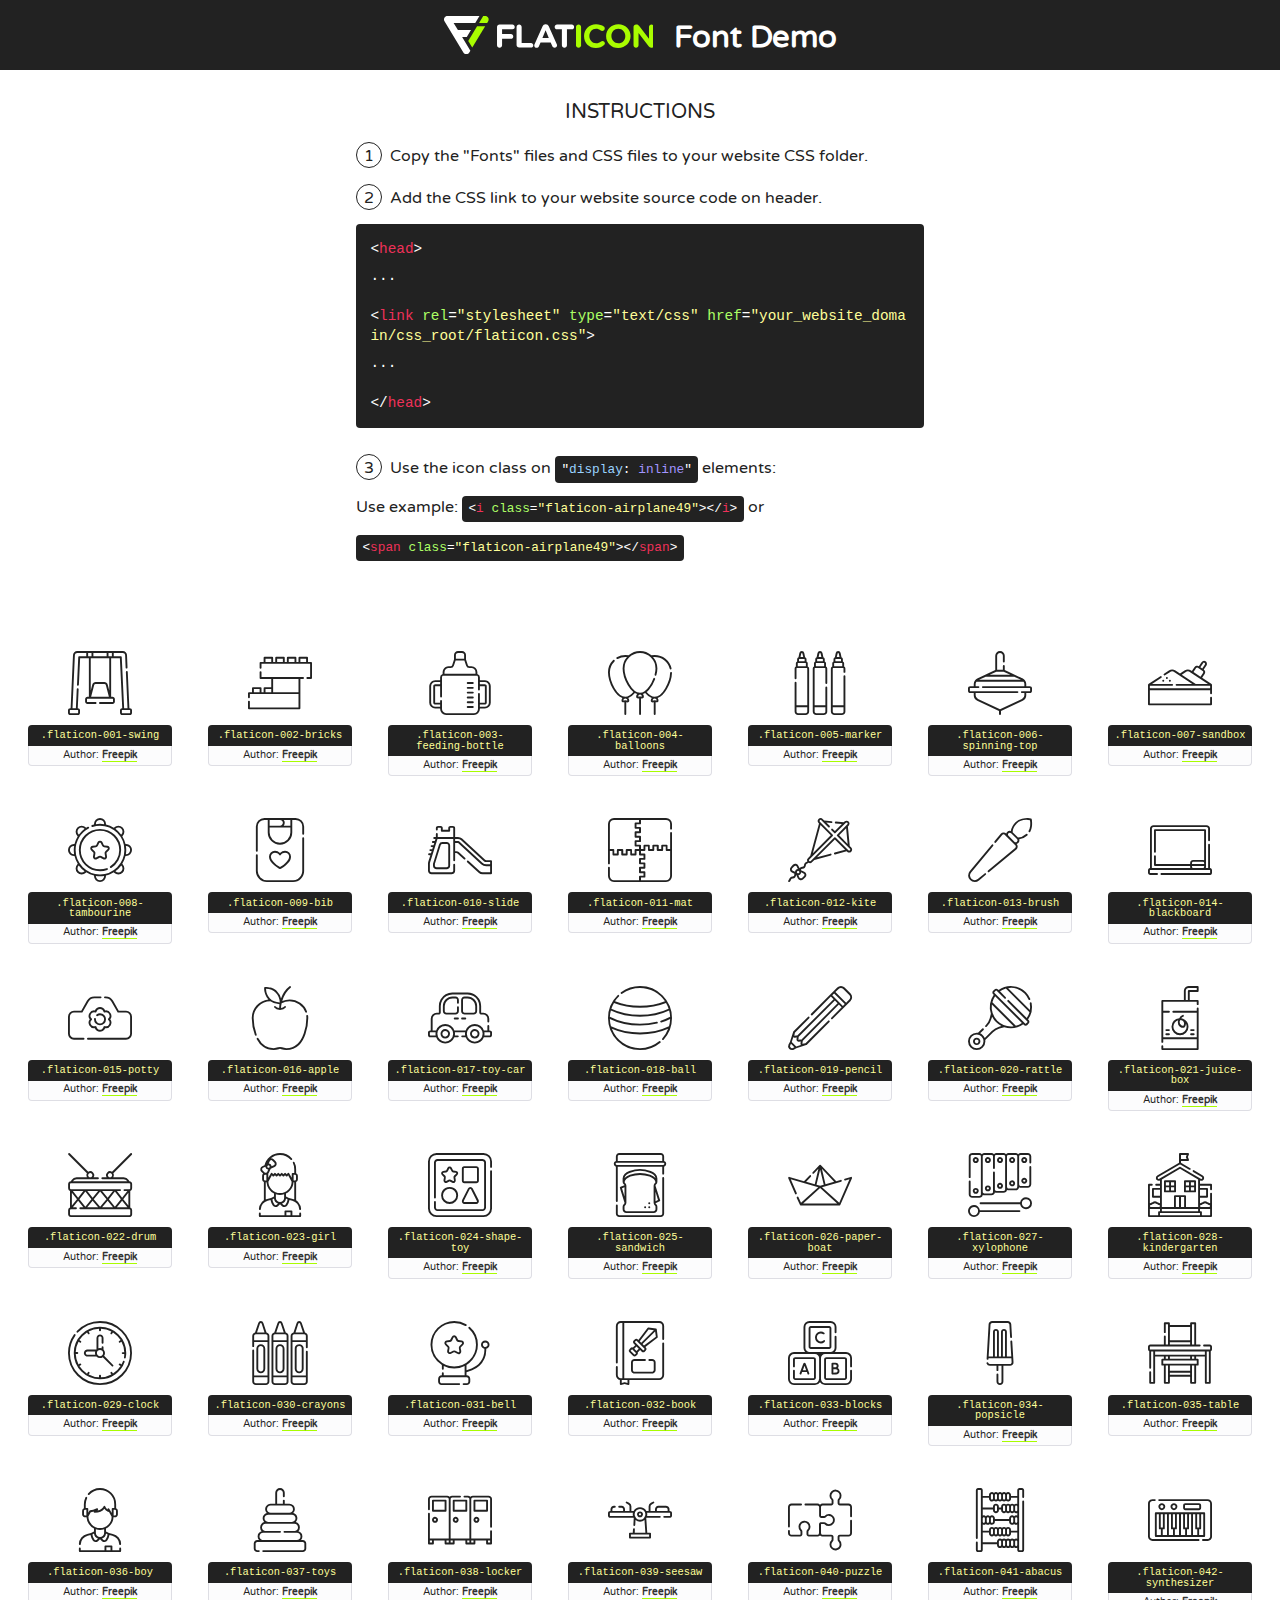
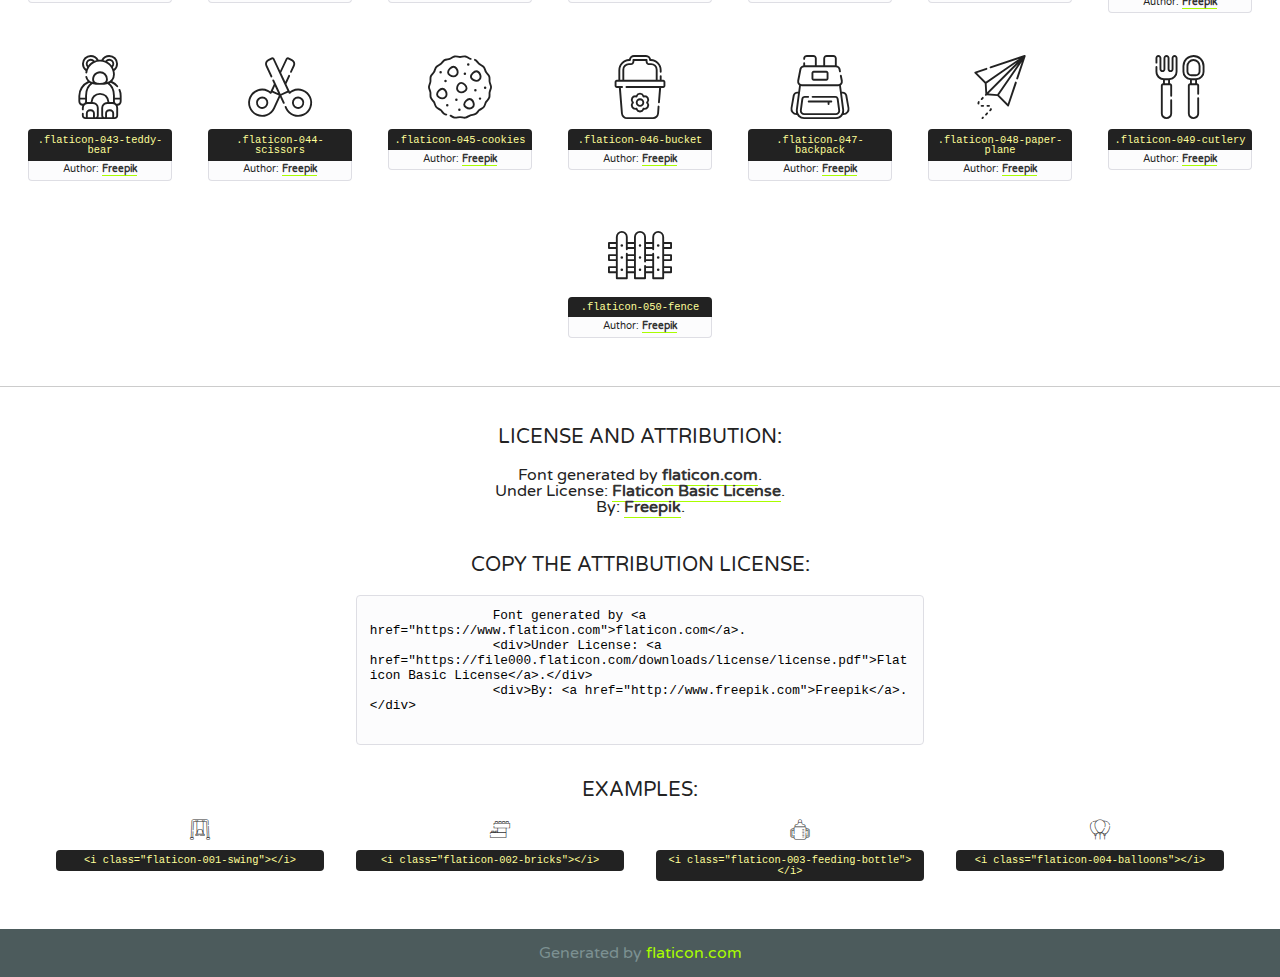
<file: lib/flaticon/font/flaticon.html>
<!DOCTYPE html>
<!--
  Flaticon icon font: Flaticon
  Creation date: 11/06/2020 07:22
-->
<html>
    <!DOCTYPE html>

    <head>
        <title>Flaticon WebFont</title>
        <link href="http://fonts.googleapis.com/css?family=Varela+Round" rel="stylesheet" type="text/css" />
        <link rel="stylesheet" type="text/css" href="flaticon.css">
        <meta charset="UTF-8">
        <style>
            html, body, div, span, applet, object, iframe,
            h1, h2, h3, h4, h5, h6, p, blockquote, pre,
            a, abbr, acronym, address, big, cite, code,
            del, dfn, em, img, ins, kbd, q, s, samp,
            small, strike, strong, sub, sup, tt, var,
            b, u, i, center,
            dl, dt, dd, ol, ul, li,
            fieldset, form, label, legend,
            table, caption, tbody, tfoot, thead, tr, th, td,
            article, aside, canvas, details, embed,
            figure, figcaption, footer, header, hgroup,
            menu, nav, output, ruby, section, summary,
            time, mark, audio, video {
                margin: 0;
                padding: 0;
                border: 0;
                font-size: 100%;
                font: inherit;
                vertical-align: baseline;
            }
            /* HTML5 display-role reset for older browsers */
            article, aside, details, figcaption, figure,
            footer, header, hgroup, menu, nav, section {
                display: block;
            }
            body {
                line-height: 1;
            }
            ol, ul {
                list-style: none;
            }
            blockquote, q {
                quotes: none;
            }
            blockquote:before, blockquote:after,
            q:before, q:after {
                content: '';
                content: none;
            }
            table {
                border-collapse: collapse;
                border-spacing: 0;
            }
            body {
                font-family: 'Varela Round', Helvetica, Arial, sans-serif;
                font-size: 16px;
                color: #222;
            }
            a {
                color: #333;
                border-bottom: 1px solid #a9fd00;
                font-weight: bold;
                text-decoration: none;
            }
            * {
                -moz-box-sizing: border-box;
                -webkit-box-sizing: border-box;
                box-sizing: border-box;
                margin: 0;
                padding: 0;
            }
            [class^="flaticon-"]:before, [class*=" flaticon-"]:before, [class^="flaticon-"]:after, [class*=" flaticon-"]:after {
                font-family: Flaticon;
                font-size: 30px;
                font-style: normal;
                margin-left: 20px;
                color: #333;
            }
            .wrapper {
                max-width: 600px;
                margin: auto;
                padding: 0 1em;
            }
            .title {
                font-size: 1.25em;
                text-align: center;
                margin-bottom: 1em;
                text-transform: uppercase;
            }
            header {
                text-align: center;
                background-color: #222;
                color: #fff;
                padding: 1em;
            }
            header .logo {
                width: 210px;
                height: 38px;
                display: inline-block;
                vertical-align: middle;
                margin-right: 1em;
                border: none;
            }
            header strong {
                font-size: 1.95em;
                font-weight: bold;
                vertical-align: middle;
                margin-top: 5px;
                display: inline-block;
            }
            .demo {
                margin: 2em auto;
                line-height: 1.25em;
            }
            .demo ul li {
                margin-bottom: 1em;
            }
            .demo ul li .num {
                color: #222;
                border-radius: 20px;
                display: inline-block;
                width: 26px;
                padding: 3px;
                height: 26px;
                text-align: center;
                margin-right: 0.5em;
                border: 1px solid #222;
            }
            .demo ul li code {
                background-color: #222;
                border-radius: 4px;
                padding: 0.25em 0.5em;
                display: inline-block;
                color: #fff;
                font-family: Consolas,Monaco,Lucida Console,Liberation Mono,DejaVu Sans Mono,Bitstream Vera Sans Mono,Courier New, monospace;
                font-weight: lighter;
                margin-top: 1em;
                font-size: 0.8em;
                word-break: break-all;
            }
            .demo ul li code.big {
                padding: 1em;
                font-size: 0.9em;
            }
            .demo ul li code .red {
                color: #EF3159;
            }
            .demo ul li code .green {
                color: #ACFF65;
            }
            .demo ul li code .yellow {
                color: #FFFF99;
            }
            .demo ul li code .blue {
                color: #99D3FF;
            }
            .demo ul li code .purple {
                color: #A295FF;
            }
            .demo ul li code .dots {
                margin-top: 0.5em;
                display: block;
            }
            #glyphs {
                border-bottom: 1px solid #ccc;
                padding: 2em 0;
                text-align: center;
            }
            .glyph {
                display: inline-block;
                width: 9em;
                margin: 1em;
                text-align: center;
                vertical-align: top;
                background: #FFF;
            }
            .glyph .glyph-icon {
                padding: 10px;
                display: block;
                font-family:"Flaticon";
                font-size: 64px;
                line-height: 1;
            }
            .glyph .glyph-icon:before {
                font-size: 64px;
                color: #222;
                margin-left: 0;
            }
            .class-name {
                font-size: 0.65em;
                background-color: #222;
                color: #fff;
                border-radius: 4px 4px 0 0;
                padding: 0.5em;
                color: #FFFF99;
                font-family: Consolas,Monaco,Lucida Console,Liberation Mono,DejaVu Sans Mono,Bitstream Vera Sans Mono,Courier New, monospace;
            }
            .author-name {
                font-size: 0.6em;
                background-color: #fcfcfd;
                border: 1px solid #DEDEE4;
                border-top: 0;
                border-radius: 0 0 4px 4px;
                padding: 0.5em;
            }
            .class-name:last-child {
                font-size: 10px;
                color:#888;
            }
            .class-name:last-child a {
                font-size: 10px;
                color:#555;
            }
            .class-name:last-child a:hover {
                color:#a9fd00;
            }
            .glyph > input {
                display: block;
                width: 100px;
                margin: 5px auto;
                text-align: center;
                font-size: 12px;
                cursor: text;
            }
            .glyph > input.icon-input {
                font-family:"Flaticon";
                font-size: 16px;
                margin-bottom: 10px;
            }
            .attribution .title {
                margin-top: 2em;
            }
            .attribution textarea {
                background-color: #fcfcfd;
                padding: 1em;
                border: none;
                box-shadow: none;
                border: 1px solid #DEDEE4;
                border-radius: 4px;
                resize: none;
                width: 100%;
                height: 150px;
                font-size: 0.8em;
                font-family: Consolas,Monaco,Lucida Console,Liberation Mono,DejaVu Sans Mono,Bitstream Vera Sans Mono,Courier New, monospace;
                -webkit-appearance: none;
            }
            .iconsuse {
                margin: 2em auto;
                text-align: center;
                max-width: 1200px;
            }
            .iconsuse:after {
                content: '';
                display: table;
                clear: both;
            }
            .iconsuse .image {
                float: left;
                width: 25%;
                padding: 0 1em;
            }
            .iconsuse .image p {
                margin-bottom: 1em;
            }
            .iconsuse .image span {
                display: block;
                font-size: 0.65em;
                background-color: #222;
                color: #fff;
                border-radius: 4px;
                padding: 0.5em;
                color: #FFFF99;
                margin-top: 1em;
                font-family: Consolas,Monaco,Lucida Console,Liberation Mono,DejaVu Sans Mono,Bitstream Vera Sans Mono,Courier New, monospace;
            }
            #footer {
                text-align: center;
                background-color: #4C5B5C;
                color: #7c9192;
                padding: 1em;
            }
            #footer a {
                border: none;
                color: #a9fd00;
                font-weight: normal;
            }
            @media (max-width: 960px) {
                .iconsuse .image {
                    width: 50%;
                }
            }
            @media (max-width: 560px) {
                .iconsuse .image {
                    width: 100%;
                }
            }
            .attrDiv {

            }
        </style>
        <link rel="stylesheet" href="flaticon.css">
    </head>

    <body class="characters-off">
        <header>
            <a href="https://www.flaticon.com" target="_blank" class="logo">
                <svg version="1.1" xmlns="http://www.w3.org/2000/svg" xmlns:xlink="http://www.w3.org/1999/xlink" xmlns:a="http://ns.adobe.com/AdobeSVGViewerExtensions/3.0/" viewBox="0 0 560.875 102.036" enable-background="new 0 0 560.875 102.036" xml:space="preserve">
                        <defs>
                        </defs>
                        <g>
                            <g class="letters">
                                <path fill="#ffffff" d="M141.596,29.675c0-3.777,2.985-6.767,6.764-6.767h34.438c3.426,0,6.15,2.728,6.15,6.15
                                c0,3.43-2.724,6.149-6.15,6.149h-27.674v13.091h23.719c3.429,0,6.151,2.724,6.151,6.15c0,3.43-2.723,6.149-6.151,6.149h-23.719
                                v17.574c0,3.773-2.986,6.761-6.764,6.761c-3.779,0-6.764-2.989-6.764-6.761V29.675z"></path>
                                <path fill="#ffffff" d="M193.844,29.149c0-3.781,2.985-6.767,6.764-6.767c3.776,0,6.763,2.985,6.763,6.767v42.957h25.039
                                c3.426,0,6.149,2.726,6.149,6.153c0,3.425-2.723,6.15-6.149,6.15h-31.802c-3.779,0-6.764-2.986-6.764-6.768V29.149z"></path>
                                <path fill="#ffffff" d="M241.891,75.71l21.438-48.407c1.492-3.341,4.215-5.357,7.906-5.357h0.792
                                c3.686,0,6.323,2.017,7.815,5.357l21.439,48.407c0.436,0.967,0.701,1.845,0.701,2.723c0,3.602-2.809,6.501-6.414,6.501
                                c-3.161,0-5.269-1.845-6.499-4.655l-4.132-9.661h-27.059l-4.301,10.102c-1.144,2.631-3.426,4.214-6.237,4.214
                                c-3.517,0-6.24-2.81-6.24-6.325C241.1,77.64,241.451,76.677,241.891,75.71z M279.932,58.666l-8.521-20.297l-8.526,20.297H279.932
                                z"></path>
                                <path fill="#ffffff" d="M314.864,35.387H301.86c-3.429,0-6.239-2.813-6.239-6.238c0-3.429,2.811-6.24,6.239-6.24h39.533
                                c3.426,0,6.237,2.811,6.237,6.24c0,3.425-2.811,6.238-6.237,6.238h-13.001v42.785c0,3.773-2.99,6.761-6.764,6.761
                                c-3.779,0-6.764-2.989-6.764-6.761V35.387z"></path>
                                <path fill="#A9FD00" d="M352.615,29.149c0-3.781,2.985-6.767,6.767-6.767c3.774,0,6.761,2.985,6.761,6.767v49.024
                                c0,3.773-2.987,6.761-6.761,6.761c-3.781,0-6.767-2.989-6.767-6.761V29.149z"></path>
                                <path fill="#A9FD00" d="M374.132,53.836v-0.179c0-17.481,13.178-31.801,32.065-31.801c9.22,0,15.459,2.458,20.557,6.238
                                c1.402,1.054,2.637,2.985,2.637,5.357c0,3.692-2.985,6.59-6.681,6.59c-1.845,0-3.071-0.702-4.044-1.319
                                c-3.776-2.813-7.729-4.393-12.562-4.393c-10.364,0-17.831,8.611-17.831,19.154v0.173c0,10.542,7.291,19.329,17.831,19.329
                                c5.715,0,9.492-1.756,13.359-4.834c1.049-0.874,2.458-1.491,4.039-1.491c3.429,0,6.325,2.813,6.325,6.236
                                c0,2.106-1.056,3.78-2.282,4.834c-5.539,4.834-12.036,7.733-21.878,7.733C387.572,85.464,374.132,71.493,374.132,53.836z"></path>
                                <path fill="#A9FD00" d="M433.009,53.836v-0.179c0-17.481,13.79-31.801,32.766-31.801c18.981,0,32.592,14.143,32.592,31.628v0.173
                                c0,17.483-13.785,31.807-32.769,31.807C446.625,85.464,433.009,71.32,433.009,53.836z M484.224,53.836v-0.179
                                c0-10.539-7.725-19.326-18.626-19.326c-10.893,0-18.449,8.611-18.449,19.154v0.173c0,10.542,7.73,19.329,18.626,19.329
                                C476.676,72.986,484.224,64.378,484.224,53.836z"></path>
                                <path fill="#A9FD00" d="M506.233,29.321c0-3.774,2.99-6.763,6.767-6.763h1.401c3.252,0,5.183,1.583,7.029,3.953l26.093,34.265
                                V29.059c0-3.692,2.99-6.677,6.681-6.677c3.683,0,6.671,2.985,6.671,6.677v48.934c0,3.78-2.987,6.765-6.764,6.765h-0.436
                                c-3.257,0-5.188-1.581-7.034-3.953l-27.056-35.492v32.944c0,3.687-2.985,6.676-6.678,6.676c-3.683,0-6.673-2.989-6.673-6.676
                                V29.321z"></path>
                            </g>
                            <g class="insignia">
                                <path fill="#ffffff" d="M48.372,56.137h12.517l11.156-18.537H37.186L25.688,18.539h57.825L94.668,0H9.271
                                C5.925,0,2.842,1.801,1.198,4.716c-1.644,2.907-1.593,6.482,0.134,9.343l50.38,83.501c1.678,2.781,4.689,4.476,7.938,4.476
                                c3.246,0,6.257-1.695,7.935-4.476l2.898-4.804L48.372,56.137z"></path>
                                <g class="i">
                                    <path fill="#A9FD00" d="M93.575,18.539h0.031v0.004l21.652,0.004l2.705-4.488c1.727-2.861,1.778-6.436,0.133-9.343
                                    C116.454,1.801,113.371,0,110.026,0h-5.294L93.575,18.539z"></path>
                                    <polygon fill="#A9FD00" points="88.291,27.356 64.725,66.486 75.519,84.404 109.942,27.356"></polygon>
                                </g>
                            </g>
                        </g>
                    </svg>
            </a>
            <strong>Font Demo</strong>
        </header>

        <section class="demo wrapper">
            <p class="title">Instructions</p>
            <ul>
                <li>
                    <span class="num">1</span>Copy the "Fonts" files and CSS files to your website CSS folder.
                </li>
                <li>
                    <span class="num">2</span>Add the CSS link to your website source code on header.
                    <code class="big">
                        &lt;<span class="red">head</span>&gt;
                        <br/><span class="dots">...</span>
                        <br/>&lt;<span class="red">link</span> <span class="green">rel</span>=<span class="yellow">"stylesheet"</span> <span class="green">type</span>=<span class="yellow">"text/css"</span> <span class="green">href</span>=<span class="yellow">"your_website_domain/css_root/flaticon.css"</span>&gt;
                        <br/><span class="dots">...</span>
                        <br/>&lt;/<span class="red">head</span>&gt;
                    </code>
                </li>

                <li>
                    <p>
                        <span class="num">3</span>Use the icon class on <code>"<span class="blue">display</span>:<span class="purple"> inline</span>"</code> elements:
                        <br />
                        Use example:
                        <code>
                            &lt;<span class="red">i</span> <span class="green">class</span>=<span class="yellow">&quot;flaticon-airplane49&quot;</span>&gt;&lt;/<span class="red">i</span>&gt;
                        </code> or
                        <code>&lt;<span class="red">span</span> <span class="green">class</span>=<span class="yellow">&quot;flaticon-airplane49&quot;</span>&gt;&lt;/<span class="red">span</span>&gt;</code>
                    </p>
                </li>
            </ul>
        </section>

        <section id="glyphs">
            
            <div class="glyph"><div class="glyph-icon flaticon-001-swing"></div>
                <div class="class-name">.flaticon-001-swing</div>
                <div class="author-name">Author: <a href="http://www.freepik.com" title="Freepik">Freepik</a> </div>
            </div>
            
            <div class="glyph"><div class="glyph-icon flaticon-002-bricks"></div>
                <div class="class-name">.flaticon-002-bricks</div>
                <div class="author-name">Author: <a href="http://www.freepik.com" title="Freepik">Freepik</a> </div>
            </div>
            
            <div class="glyph"><div class="glyph-icon flaticon-003-feeding-bottle"></div>
                <div class="class-name">.flaticon-003-feeding-bottle</div>
                <div class="author-name">Author: <a href="http://www.freepik.com" title="Freepik">Freepik</a> </div>
            </div>
            
            <div class="glyph"><div class="glyph-icon flaticon-004-balloons"></div>
                <div class="class-name">.flaticon-004-balloons</div>
                <div class="author-name">Author: <a href="http://www.freepik.com" title="Freepik">Freepik</a> </div>
            </div>
            
            <div class="glyph"><div class="glyph-icon flaticon-005-marker"></div>
                <div class="class-name">.flaticon-005-marker</div>
                <div class="author-name">Author: <a href="http://www.freepik.com" title="Freepik">Freepik</a> </div>
            </div>
            
            <div class="glyph"><div class="glyph-icon flaticon-006-spinning-top"></div>
                <div class="class-name">.flaticon-006-spinning-top</div>
                <div class="author-name">Author: <a href="http://www.freepik.com" title="Freepik">Freepik</a> </div>
            </div>
            
            <div class="glyph"><div class="glyph-icon flaticon-007-sandbox"></div>
                <div class="class-name">.flaticon-007-sandbox</div>
                <div class="author-name">Author: <a href="http://www.freepik.com" title="Freepik">Freepik</a> </div>
            </div>
            
            <div class="glyph"><div class="glyph-icon flaticon-008-tambourine"></div>
                <div class="class-name">.flaticon-008-tambourine</div>
                <div class="author-name">Author: <a href="http://www.freepik.com" title="Freepik">Freepik</a> </div>
            </div>
            
            <div class="glyph"><div class="glyph-icon flaticon-009-bib"></div>
                <div class="class-name">.flaticon-009-bib</div>
                <div class="author-name">Author: <a href="http://www.freepik.com" title="Freepik">Freepik</a> </div>
            </div>
            
            <div class="glyph"><div class="glyph-icon flaticon-010-slide"></div>
                <div class="class-name">.flaticon-010-slide</div>
                <div class="author-name">Author: <a href="http://www.freepik.com" title="Freepik">Freepik</a> </div>
            </div>
            
            <div class="glyph"><div class="glyph-icon flaticon-011-mat"></div>
                <div class="class-name">.flaticon-011-mat</div>
                <div class="author-name">Author: <a href="http://www.freepik.com" title="Freepik">Freepik</a> </div>
            </div>
            
            <div class="glyph"><div class="glyph-icon flaticon-012-kite"></div>
                <div class="class-name">.flaticon-012-kite</div>
                <div class="author-name">Author: <a href="http://www.freepik.com" title="Freepik">Freepik</a> </div>
            </div>
            
            <div class="glyph"><div class="glyph-icon flaticon-013-brush"></div>
                <div class="class-name">.flaticon-013-brush</div>
                <div class="author-name">Author: <a href="http://www.freepik.com" title="Freepik">Freepik</a> </div>
            </div>
            
            <div class="glyph"><div class="glyph-icon flaticon-014-blackboard"></div>
                <div class="class-name">.flaticon-014-blackboard</div>
                <div class="author-name">Author: <a href="http://www.freepik.com" title="Freepik">Freepik</a> </div>
            </div>
            
            <div class="glyph"><div class="glyph-icon flaticon-015-potty"></div>
                <div class="class-name">.flaticon-015-potty</div>
                <div class="author-name">Author: <a href="http://www.freepik.com" title="Freepik">Freepik</a> </div>
            </div>
            
            <div class="glyph"><div class="glyph-icon flaticon-016-apple"></div>
                <div class="class-name">.flaticon-016-apple</div>
                <div class="author-name">Author: <a href="http://www.freepik.com" title="Freepik">Freepik</a> </div>
            </div>
            
            <div class="glyph"><div class="glyph-icon flaticon-017-toy-car"></div>
                <div class="class-name">.flaticon-017-toy-car</div>
                <div class="author-name">Author: <a href="http://www.freepik.com" title="Freepik">Freepik</a> </div>
            </div>
            
            <div class="glyph"><div class="glyph-icon flaticon-018-ball"></div>
                <div class="class-name">.flaticon-018-ball</div>
                <div class="author-name">Author: <a href="http://www.freepik.com" title="Freepik">Freepik</a> </div>
            </div>
            
            <div class="glyph"><div class="glyph-icon flaticon-019-pencil"></div>
                <div class="class-name">.flaticon-019-pencil</div>
                <div class="author-name">Author: <a href="http://www.freepik.com" title="Freepik">Freepik</a> </div>
            </div>
            
            <div class="glyph"><div class="glyph-icon flaticon-020-rattle"></div>
                <div class="class-name">.flaticon-020-rattle</div>
                <div class="author-name">Author: <a href="http://www.freepik.com" title="Freepik">Freepik</a> </div>
            </div>
            
            <div class="glyph"><div class="glyph-icon flaticon-021-juice-box"></div>
                <div class="class-name">.flaticon-021-juice-box</div>
                <div class="author-name">Author: <a href="http://www.freepik.com" title="Freepik">Freepik</a> </div>
            </div>
            
            <div class="glyph"><div class="glyph-icon flaticon-022-drum"></div>
                <div class="class-name">.flaticon-022-drum</div>
                <div class="author-name">Author: <a href="http://www.freepik.com" title="Freepik">Freepik</a> </div>
            </div>
            
            <div class="glyph"><div class="glyph-icon flaticon-023-girl"></div>
                <div class="class-name">.flaticon-023-girl</div>
                <div class="author-name">Author: <a href="http://www.freepik.com" title="Freepik">Freepik</a> </div>
            </div>
            
            <div class="glyph"><div class="glyph-icon flaticon-024-shape-toy"></div>
                <div class="class-name">.flaticon-024-shape-toy</div>
                <div class="author-name">Author: <a href="http://www.freepik.com" title="Freepik">Freepik</a> </div>
            </div>
            
            <div class="glyph"><div class="glyph-icon flaticon-025-sandwich"></div>
                <div class="class-name">.flaticon-025-sandwich</div>
                <div class="author-name">Author: <a href="http://www.freepik.com" title="Freepik">Freepik</a> </div>
            </div>
            
            <div class="glyph"><div class="glyph-icon flaticon-026-paper-boat"></div>
                <div class="class-name">.flaticon-026-paper-boat</div>
                <div class="author-name">Author: <a href="http://www.freepik.com" title="Freepik">Freepik</a> </div>
            </div>
            
            <div class="glyph"><div class="glyph-icon flaticon-027-xylophone"></div>
                <div class="class-name">.flaticon-027-xylophone</div>
                <div class="author-name">Author: <a href="http://www.freepik.com" title="Freepik">Freepik</a> </div>
            </div>
            
            <div class="glyph"><div class="glyph-icon flaticon-028-kindergarten"></div>
                <div class="class-name">.flaticon-028-kindergarten</div>
                <div class="author-name">Author: <a href="http://www.freepik.com" title="Freepik">Freepik</a> </div>
            </div>
            
            <div class="glyph"><div class="glyph-icon flaticon-029-clock"></div>
                <div class="class-name">.flaticon-029-clock</div>
                <div class="author-name">Author: <a href="http://www.freepik.com" title="Freepik">Freepik</a> </div>
            </div>
            
            <div class="glyph"><div class="glyph-icon flaticon-030-crayons"></div>
                <div class="class-name">.flaticon-030-crayons</div>
                <div class="author-name">Author: <a href="http://www.freepik.com" title="Freepik">Freepik</a> </div>
            </div>
            
            <div class="glyph"><div class="glyph-icon flaticon-031-bell"></div>
                <div class="class-name">.flaticon-031-bell</div>
                <div class="author-name">Author: <a href="http://www.freepik.com" title="Freepik">Freepik</a> </div>
            </div>
            
            <div class="glyph"><div class="glyph-icon flaticon-032-book"></div>
                <div class="class-name">.flaticon-032-book</div>
                <div class="author-name">Author: <a href="http://www.freepik.com" title="Freepik">Freepik</a> </div>
            </div>
            
            <div class="glyph"><div class="glyph-icon flaticon-033-blocks"></div>
                <div class="class-name">.flaticon-033-blocks</div>
                <div class="author-name">Author: <a href="http://www.freepik.com" title="Freepik">Freepik</a> </div>
            </div>
            
            <div class="glyph"><div class="glyph-icon flaticon-034-popsicle"></div>
                <div class="class-name">.flaticon-034-popsicle</div>
                <div class="author-name">Author: <a href="http://www.freepik.com" title="Freepik">Freepik</a> </div>
            </div>
            
            <div class="glyph"><div class="glyph-icon flaticon-035-table"></div>
                <div class="class-name">.flaticon-035-table</div>
                <div class="author-name">Author: <a href="http://www.freepik.com" title="Freepik">Freepik</a> </div>
            </div>
            
            <div class="glyph"><div class="glyph-icon flaticon-036-boy"></div>
                <div class="class-name">.flaticon-036-boy</div>
                <div class="author-name">Author: <a href="http://www.freepik.com" title="Freepik">Freepik</a> </div>
            </div>
            
            <div class="glyph"><div class="glyph-icon flaticon-037-toys"></div>
                <div class="class-name">.flaticon-037-toys</div>
                <div class="author-name">Author: <a href="http://www.freepik.com" title="Freepik">Freepik</a> </div>
            </div>
            
            <div class="glyph"><div class="glyph-icon flaticon-038-locker"></div>
                <div class="class-name">.flaticon-038-locker</div>
                <div class="author-name">Author: <a href="http://www.freepik.com" title="Freepik">Freepik</a> </div>
            </div>
            
            <div class="glyph"><div class="glyph-icon flaticon-039-seesaw"></div>
                <div class="class-name">.flaticon-039-seesaw</div>
                <div class="author-name">Author: <a href="http://www.freepik.com" title="Freepik">Freepik</a> </div>
            </div>
            
            <div class="glyph"><div class="glyph-icon flaticon-040-puzzle"></div>
                <div class="class-name">.flaticon-040-puzzle</div>
                <div class="author-name">Author: <a href="http://www.freepik.com" title="Freepik">Freepik</a> </div>
            </div>
            
            <div class="glyph"><div class="glyph-icon flaticon-041-abacus"></div>
                <div class="class-name">.flaticon-041-abacus</div>
                <div class="author-name">Author: <a href="http://www.freepik.com" title="Freepik">Freepik</a> </div>
            </div>
            
            <div class="glyph"><div class="glyph-icon flaticon-042-synthesizer"></div>
                <div class="class-name">.flaticon-042-synthesizer</div>
                <div class="author-name">Author: <a href="http://www.freepik.com" title="Freepik">Freepik</a> </div>
            </div>
            
            <div class="glyph"><div class="glyph-icon flaticon-043-teddy-bear"></div>
                <div class="class-name">.flaticon-043-teddy-bear</div>
                <div class="author-name">Author: <a href="http://www.freepik.com" title="Freepik">Freepik</a> </div>
            </div>
            
            <div class="glyph"><div class="glyph-icon flaticon-044-scissors"></div>
                <div class="class-name">.flaticon-044-scissors</div>
                <div class="author-name">Author: <a href="http://www.freepik.com" title="Freepik">Freepik</a> </div>
            </div>
            
            <div class="glyph"><div class="glyph-icon flaticon-045-cookies"></div>
                <div class="class-name">.flaticon-045-cookies</div>
                <div class="author-name">Author: <a href="http://www.freepik.com" title="Freepik">Freepik</a> </div>
            </div>
            
            <div class="glyph"><div class="glyph-icon flaticon-046-bucket"></div>
                <div class="class-name">.flaticon-046-bucket</div>
                <div class="author-name">Author: <a href="http://www.freepik.com" title="Freepik">Freepik</a> </div>
            </div>
            
            <div class="glyph"><div class="glyph-icon flaticon-047-backpack"></div>
                <div class="class-name">.flaticon-047-backpack</div>
                <div class="author-name">Author: <a href="http://www.freepik.com" title="Freepik">Freepik</a> </div>
            </div>
            
            <div class="glyph"><div class="glyph-icon flaticon-048-paper-plane"></div>
                <div class="class-name">.flaticon-048-paper-plane</div>
                <div class="author-name">Author: <a href="http://www.freepik.com" title="Freepik">Freepik</a> </div>
            </div>
            
            <div class="glyph"><div class="glyph-icon flaticon-049-cutlery"></div>
                <div class="class-name">.flaticon-049-cutlery</div>
                <div class="author-name">Author: <a href="http://www.freepik.com" title="Freepik">Freepik</a> </div>
            </div>
            
            <div class="glyph"><div class="glyph-icon flaticon-050-fence"></div>
                <div class="class-name">.flaticon-050-fence</div>
                <div class="author-name">Author: <a href="http://www.freepik.com" title="Freepik">Freepik</a> </div>
            </div>
            
        </section>

        <section class="attribution wrapper"   style="text-align:center;">
            <div class="title">License and attribution:</div>
            <div class="attrDiv">Font generated by <a href="https://www.flaticon.com">flaticon.com</a>.</div>
            <div class="attrDiv">Under License: <a href="https://file000.flaticon.com/downloads/license/license.pdf">Flaticon Basic License</a>.</div>
            <div class="attrDiv">By: <a href="http://www.freepik.com">Freepik</a>.</div>

            <div class="title">Copy the Attribution License:</div>
            <textarea onclick="this.focus();this.select();">
                Font generated by &lt;a href=&quot;https://www.flaticon.com&quot;&gt;flaticon.com&lt;/a&gt;.
                <div>Under License: <a href="https://file000.flaticon.com/downloads/license/license.pdf">Flaticon Basic License</a>.</div>
                <div>By: <a href="http://www.freepik.com">Freepik</a>.</div>
            </textarea>
        </section>

        <section class="iconsuse">
            <div class="title">Examples:</div>
            
            <div class="image">
                <p>
                    <i class="glyph-icon flaticon-001-swing"></i>
                    <span>&lt;i class=&quot;flaticon-001-swing&quot;&gt;&lt;/i&gt;</span>
                </p>
            </div>
            
            <div class="image">
                <p>
                    <i class="glyph-icon flaticon-002-bricks"></i>
                    <span>&lt;i class=&quot;flaticon-002-bricks&quot;&gt;&lt;/i&gt;</span>
                </p>
            </div>
            
            <div class="image">
                <p>
                    <i class="glyph-icon flaticon-003-feeding-bottle"></i>
                    <span>&lt;i class=&quot;flaticon-003-feeding-bottle&quot;&gt;&lt;/i&gt;</span>
                </p>
            </div>
            
            <div class="image">
                <p>
                    <i class="glyph-icon flaticon-004-balloons"></i>
                    <span>&lt;i class=&quot;flaticon-004-balloons&quot;&gt;&lt;/i&gt;</span>
                </p>
            </div>
            
        </section>

        <div id="footer">
            <div>Generated by <a href="https://www.flaticon.com">flaticon.com</a></div>
        </div>
    </body>
</html>
</file>
<file: lib/flaticon/font/flaticon.css>
@font-face {
  font-family: "Flaticon";
  src: url("./Flaticon.eot");
  src: url("./Flaticon.eot?#iefix") format("embedded-opentype"),
       url("./Flaticon.woff2") format("woff2"),
       url("./Flaticon.woff") format("woff"),
       url("./Flaticon.ttf") format("truetype"),
       url("./Flaticon.svg#Flaticon") format("svg");
  font-weight: normal;
  font-style: normal;
}

@media screen and (-webkit-min-device-pixel-ratio:0) {
  @font-face {
    font-family: "Flaticon";
    src: url("./Flaticon.svg#Flaticon") format("svg");
  }
}

[class^="flaticon-"]:before, [class*=" flaticon-"]:before,
[class^="flaticon-"]:after, [class*=" flaticon-"]:after {   
  font-family: Flaticon;
        font-size: 20px;
font-style: normal;
margin-left: 20px;
}

.flaticon-001-swing:before { content: "\f100"; }
.flaticon-002-bricks:before { content: "\f101"; }
.flaticon-003-feeding-bottle:before { content: "\f102"; }
.flaticon-004-balloons:before { content: "\f103"; }
.flaticon-005-marker:before { content: "\f104"; }
.flaticon-006-spinning-top:before { content: "\f105"; }
.flaticon-007-sandbox:before { content: "\f106"; }
.flaticon-008-tambourine:before { content: "\f107"; }
.flaticon-009-bib:before { content: "\f108"; }
.flaticon-010-slide:before { content: "\f109"; }
.flaticon-011-mat:before { content: "\f10a"; }
.flaticon-012-kite:before { content: "\f10b"; }
.flaticon-013-brush:before { content: "\f10c"; }
.flaticon-014-blackboard:before { content: "\f10d"; }
.flaticon-015-potty:before { content: "\f10e"; }
.flaticon-016-apple:before { content: "\f10f"; }
.flaticon-017-toy-car:before { content: "\f110"; }
.flaticon-018-ball:before { content: "\f111"; }
.flaticon-019-pencil:before { content: "\f112"; }
.flaticon-020-rattle:before { content: "\f113"; }
.flaticon-021-juice-box:before { content: "\f114"; }
.flaticon-022-drum:before { content: "\f115"; }
.flaticon-023-girl:before { content: "\f116"; }
.flaticon-024-shape-toy:before { content: "\f117"; }
.flaticon-025-sandwich:before { content: "\f118"; }
.flaticon-026-paper-boat:before { content: "\f119"; }
.flaticon-027-xylophone:before { content: "\f11a"; }
.flaticon-028-kindergarten:before { content: "\f11b"; }
.flaticon-029-clock:before { content: "\f11c"; }
.flaticon-030-crayons:before { content: "\f11d"; }
.flaticon-031-bell:before { content: "\f11e"; }
.flaticon-032-book:before { content: "\f11f"; }
.flaticon-033-blocks:before { content: "\f120"; }
.flaticon-034-popsicle:before { content: "\f121"; }
.flaticon-035-table:before { content: "\f122"; }
.flaticon-036-boy:before { content: "\f123"; }
.flaticon-037-toys:before { content: "\f124"; }
.flaticon-038-locker:before { content: "\f125"; }
.flaticon-039-seesaw:before { content: "\f126"; }
.flaticon-040-puzzle:before { content: "\f127"; }
.flaticon-041-abacus:before { content: "\f128"; }
.flaticon-042-synthesizer:before { content: "\f129"; }
.flaticon-043-teddy-bear:before { content: "\f12a"; }
.flaticon-044-scissors:before { content: "\f12b"; }
.flaticon-045-cookies:before { content: "\f12c"; }
.flaticon-046-bucket:before { content: "\f12d"; }
.flaticon-047-backpack:before { content: "\f12e"; }
.flaticon-048-paper-plane:before { content: "\f12f"; }
.flaticon-049-cutlery:before { content: "\f130"; }
.flaticon-050-fence:before { content: "\f131"; }
</file>
<file: css/style.css>
/******* Bootstrap Theming ********/
/*!
 * Bootstrap v4.5.3 (https://getbootstrap.com/)
 * Copyright 2011-2020 The Bootstrap Authors
 * Copyright 2011-2020 Twitter, Inc.
 * Licensed under MIT (https://github.com/twbs/bootstrap/blob/main/LICENSE)
 */
:root {
  --blue: #007bff;
  --indigo: #6610f2;
  --purple: #6f42c1;
  --pink: #e83e8c;
  --red: #dc3545;
  --orange: #fd7e14;
  --yellow: #ffc107;
  --green: #28a745;
  --teal: #20c997;
  --cyan: #17a2b8;
  --white: #fff;
  --gray: #6c757d;
  --gray-dark: #343a40;
  --primary: #17a2b8;
  --secondary: #00394f;
  --success: #28a745;
  --info: #17a2b8;
  --warning: #ffc107;
  --danger: #dc3545;
  --light: #f8f9fa;
  --dark: #343a40;
  --breakpoint-xs: 0;
  --breakpoint-sm: 576px;
  --breakpoint-md: 768px;
  --breakpoint-lg: 992px;
  --breakpoint-xl: 1200px;
  --font-family-sans-serif: "Nunito", sans-serif;
  --font-family-monospace: SFMono-Regular, Menlo, Monaco, Consolas, "Liberation Mono", "Courier New", monospace;
}

*,
*::before,
*::after {
  box-sizing: border-box;
}

html {
  font-family: sans-serif;
  line-height: 1.15;
  -webkit-text-size-adjust: 100%;
  -webkit-tap-highlight-color: rgba(0, 0, 0, 0);
}

article, aside, figcaption, figure, footer, header, hgroup, main, nav, section {
  display: block;
}

body {
  margin: 0;
  font-family: "Nunito", sans-serif;
  font-size: 1rem;
  font-weight: 400;
  line-height: 1.5;
  color: #666666;
  text-align: left;
  background-color: #fff;
}

[tabindex="-1"]:focus:not(:focus-visible) {
  outline: 0 !important;
}

hr {
  box-sizing: content-box;
  height: 0;
  overflow: visible;
}

h1, h2, h3, h4, h5, h6 {
  margin-top: 0;
  margin-bottom: 0.5rem;
}

p {
  margin-top: 0;
  margin-bottom: 1rem;
}

abbr[title],
abbr[data-original-title] {
  text-decoration: underline;
  text-decoration: underline dotted;
  cursor: help;
  border-bottom: 0;
  text-decoration-skip-ink: none;
}

address {
  margin-bottom: 1rem;
  font-style: normal;
  line-height: inherit;
}

ol,
ul,
dl {
  margin-top: 0;
  margin-bottom: 1rem;
}

ol ol,
ul ul,
ol ul,
ul ol {
  margin-bottom: 0;
}

dt {
  font-weight: 700;
}

dd {
  margin-bottom: .5rem;
  margin-left: 0;
}

blockquote {
  margin: 0 0 1rem;
}

b,
strong {
  font-weight: bolder;
}

small {
  font-size: 80%;
}

sub,
sup {
  position: relative;
  font-size: 75%;
  line-height: 0;
  vertical-align: baseline;
}

sub {
  bottom: -.25em;
}

sup {
  top: -.5em;
}

a {
  color: #17a2b8;
  text-decoration: none;
  background-color: transparent;
}

a:hover {
  color: #0f6674;
  text-decoration: underline;
}

a:not([href]):not([class]) {
  color: inherit;
  text-decoration: none;
}

a:not([href]):not([class]):hover {
  color: inherit;
  text-decoration: none;
}

pre,
code,
kbd,
samp {
  font-family: SFMono-Regular, Menlo, Monaco, Consolas, "Liberation Mono", "Courier New", monospace;
  font-size: 1em;
}

pre {
  margin-top: 0;
  margin-bottom: 1rem;
  overflow: auto;
  -ms-overflow-style: scrollbar;
}

figure {
  margin: 0 0 1rem;
}

img {
  vertical-align: middle;
  border-style: none;
}

svg {
  overflow: hidden;
  vertical-align: middle;
}

table {
  border-collapse: collapse;
}

caption {
  padding-top: 0.75rem;
  padding-bottom: 0.75rem;
  color: #6c757d;
  text-align: left;
  caption-side: bottom;
}

th {
  text-align: inherit;
  text-align: -webkit-match-parent;
}

label {
  display: inline-block;
  margin-bottom: 0.5rem;
}

button {
  border-radius: 0;
}

button:focus {
  outline: 1px dotted;
  outline: 5px auto -webkit-focus-ring-color;
}

input,
button,
select,
optgroup,
textarea {
  margin: 0;
  font-family: inherit;
  font-size: inherit;
  line-height: inherit;
}

button,
input {
  overflow: visible;
}

button,
select {
  text-transform: none;
}

[role="button"] {
  cursor: pointer;
}

select {
  word-wrap: normal;
}

button,
[type="button"],
[type="reset"],
[type="submit"] {
  -webkit-appearance: button;
}

button:not(:disabled),
[type="button"]:not(:disabled),
[type="reset"]:not(:disabled),
[type="submit"]:not(:disabled) {
  cursor: pointer;
}

button::-moz-focus-inner,
[type="button"]::-moz-focus-inner,
[type="reset"]::-moz-focus-inner,
[type="submit"]::-moz-focus-inner {
  padding: 0;
  border-style: none;
}

input[type="radio"],
input[type="checkbox"] {
  box-sizing: border-box;
  padding: 0;
}

textarea {
  overflow: auto;
  resize: vertical;
}

fieldset {
  min-width: 0;
  padding: 0;
  margin: 0;
  border: 0;
}

legend {
  display: block;
  width: 100%;
  max-width: 100%;
  padding: 0;
  margin-bottom: .5rem;
  font-size: 1.5rem;
  line-height: inherit;
  color: inherit;
  white-space: normal;
}

@media (max-width: 1200px) {
  legend {
    font-size: calc(1.275rem + 0.3vw) ;
  }
}

progress {
  vertical-align: baseline;
}

[type="number"]::-webkit-inner-spin-button,
[type="number"]::-webkit-outer-spin-button {
  height: auto;
}

[type="search"] {
  outline-offset: -2px;
  -webkit-appearance: none;
}

[type="search"]::-webkit-search-decoration {
  -webkit-appearance: none;
}

::-webkit-file-upload-button {
  font: inherit;
  -webkit-appearance: button;
}

output {
  display: inline-block;
}

summary {
  display: list-item;
  cursor: pointer;
}

template {
  display: none;
}

[hidden] {
  display: none !important;
}

h1, h2, h3, h4, h5, h6,
.h1, .h2, .h3, .h4, .h5, .h6 {
  margin-bottom: 0.5rem;
  font-family: "Handlee", cursive;
  font-weight: bold;
  line-height: 1.2;
  color: #00394f;
}

h1, .h1 {
  font-size: 2.5rem;
}

@media (max-width: 1200px) {
  h1, .h1 {
    font-size: calc(1.375rem + 1.5vw) ;
  }
}

h2, .h2 {
  font-size: 2rem;
}

@media (max-width: 1200px) {
  h2, .h2 {
    font-size: calc(1.325rem + 0.9vw) ;
  }
}

h3, .h3 {
  font-size: 1.75rem;
}

@media (max-width: 1200px) {
  h3, .h3 {
    font-size: calc(1.3rem + 0.6vw) ;
  }
}

h4, .h4 {
  font-size: 1.5rem;
}

@media (max-width: 1200px) {
  h4, .h4 {
    font-size: calc(1.275rem + 0.3vw) ;
  }
}

h5, .h5 {
  font-size: 1.25rem;
}

h6, .h6 {
  font-size: 1rem;
}

.lead {
  font-size: 1.25rem;
  font-weight: 300;
}

.display-1 {
  font-size: 6rem;
  font-weight: 300;
  line-height: 1.2;
}

@media (max-width: 1200px) {
  .display-1 {
    font-size: calc(1.725rem + 5.7vw) ;
  }
}

.display-2 {
  font-size: 5.5rem;
  font-weight: 300;
  line-height: 1.2;
}

@media (max-width: 1200px) {
  .display-2 {
    font-size: calc(1.675rem + 5.1vw) ;
  }
}

.display-3 {
  font-size: 4.5rem;
  font-weight: 300;
  line-height: 1.2;
}

@media (max-width: 1200px) {
  .display-3 {
    font-size: calc(1.575rem + 3.9vw) ;
  }
}

.display-4 {
  font-size: 3.5rem;
  font-weight: 300;
  line-height: 1.2;
}

@media (max-width: 1200px) {
  .display-4 {
    font-size: calc(1.475rem + 2.7vw) ;
  }
}

hr {
  margin-top: 1rem;
  margin-bottom: 1rem;
  border: 0;
  border-top: 1px solid rgba(0, 0, 0, 0.1);
}

small,
.small {
  font-size: 80%;
  font-weight: 400;
}

mark,
.mark {
  padding: 0.2em;
  background-color: #fcf8e3;
}

.list-unstyled {
  padding-left: 0;
  list-style: none;
}

.list-inline {
  padding-left: 0;
  list-style: none;
}

.list-inline-item {
  display: inline-block;
}

.list-inline-item:not(:last-child) {
  margin-right: 0.5rem;
}

.initialism {
  font-size: 90%;
  text-transform: uppercase;
}

.blockquote {
  margin-bottom: 1rem;
  font-size: 1.25rem;
}

.blockquote-footer {
  display: block;
  font-size: 80%;
  color: #6c757d;
}

.blockquote-footer::before {
  content: "\2014\00A0";
}

.img-fluid {
  max-width: 100%;
  height: auto;
}

.img-thumbnail {
  padding: 0.25rem;
  background-color: #fff;
  border: 1px solid #dee2e6;
  border-radius: 5px;
  max-width: 100%;
  height: auto;
}

.figure {
  display: inline-block;
}

.figure-img {
  margin-bottom: 0.5rem;
  line-height: 1;
}

.figure-caption {
  font-size: 90%;
  color: #6c757d;
}

code {
  font-size: 87.5%;
  color: #e83e8c;
  word-wrap: break-word;
}

a > code {
  color: inherit;
}

kbd {
  padding: 0.2rem 0.4rem;
  font-size: 87.5%;
  color: #fff;
  background-color: #212529;
  border-radius: 0.2rem;
}

kbd kbd {
  padding: 0;
  font-size: 100%;
  font-weight: 700;
}

pre {
  display: block;
  font-size: 87.5%;
  color: #212529;
}

pre code {
  font-size: inherit;
  color: inherit;
  word-break: normal;
}

.pre-scrollable {
  max-height: 340px;
  overflow-y: scroll;
}

.container,
.container-fluid,
.container-sm,
.container-md,
.container-lg,
.container-xl {
  width: 100%;
  padding-right: 15px;
  padding-left: 15px;
  margin-right: auto;
  margin-left: auto;
}

@media (min-width: 576px) {
  .container, .container-sm {
    max-width: 540px;
  }
}

@media (min-width: 768px) {
  .container, .container-sm, .container-md {
    max-width: 720px;
  }
}

@media (min-width: 992px) {
  .container, .container-sm, .container-md, .container-lg {
    max-width: 960px;
  }
}

@media (min-width: 1200px) {
  .container, .container-sm, .container-md, .container-lg, .container-xl {
    max-width: 1140px;
  }
}

.row {
  display: flex;
  flex-wrap: wrap;
  margin-right: -15px;
  margin-left: -15px;
}

.no-gutters {
  margin-right: 0;
  margin-left: 0;
}

.no-gutters > .col,
.no-gutters > [class*="col-"] {
  padding-right: 0;
  padding-left: 0;
}

.col-1, .col-2, .col-3, .col-4, .col-5, .col-6, .col-7, .col-8, .col-9, .col-10, .col-11, .col-12, .col,
.col-auto, .col-sm-1, .col-sm-2, .col-sm-3, .col-sm-4, .col-sm-5, .col-sm-6, .col-sm-7, .col-sm-8, .col-sm-9, .col-sm-10, .col-sm-11, .col-sm-12, .col-sm,
.col-sm-auto, .col-md-1, .col-md-2, .col-md-3, .col-md-4, .col-md-5, .col-md-6, .col-md-7, .col-md-8, .col-md-9, .col-md-10, .col-md-11, .col-md-12, .col-md,
.col-md-auto, .col-lg-1, .col-lg-2, .col-lg-3, .col-lg-4, .col-lg-5, .col-lg-6, .col-lg-7, .col-lg-8, .col-lg-9, .col-lg-10, .col-lg-11, .col-lg-12, .col-lg,
.col-lg-auto, .col-xl-1, .col-xl-2, .col-xl-3, .col-xl-4, .col-xl-5, .col-xl-6, .col-xl-7, .col-xl-8, .col-xl-9, .col-xl-10, .col-xl-11, .col-xl-12, .col-xl,
.col-xl-auto {
  position: relative;
  width: 100%;
  padding-right: 15px;
  padding-left: 15px;
}

.col {
  flex-basis: 0;
  flex-grow: 1;
  max-width: 100%;
}

.row-cols-1 > * {
  flex: 0 0 100%;
  max-width: 100%;
}

.row-cols-2 > * {
  flex: 0 0 50%;
  max-width: 50%;
}

.row-cols-3 > * {
  flex: 0 0 33.33333%;
  max-width: 33.33333%;
}

.row-cols-4 > * {
  flex: 0 0 25%;
  max-width: 25%;
}

.row-cols-5 > * {
  flex: 0 0 20%;
  max-width: 20%;
}

.row-cols-6 > * {
  flex: 0 0 16.66667%;
  max-width: 16.66667%;
}

.col-auto {
  flex: 0 0 auto;
  width: auto;
  max-width: 100%;
}

.col-1 {
  flex: 0 0 8.33333%;
  max-width: 8.33333%;
}

.col-2 {
  flex: 0 0 16.66667%;
  max-width: 16.66667%;
}

.col-3 {
  flex: 0 0 25%;
  max-width: 25%;
}

.col-4 {
  flex: 0 0 33.33333%;
  max-width: 33.33333%;
}

.col-5 {
  flex: 0 0 41.66667%;
  max-width: 41.66667%;
}

.col-6 {
  flex: 0 0 50%;
  max-width: 50%;
}

.col-7 {
  flex: 0 0 58.33333%;
  max-width: 58.33333%;
}

.col-8 {
  flex: 0 0 66.66667%;
  max-width: 66.66667%;
}

.col-9 {
  flex: 0 0 75%;
  max-width: 75%;
}

.col-10 {
  flex: 0 0 83.33333%;
  max-width: 83.33333%;
}

.col-11 {
  flex: 0 0 91.66667%;
  max-width: 91.66667%;
}

.col-12 {
  flex: 0 0 100%;
  max-width: 100%;
}

.order-first {
  order: -1;
}

.order-last {
  order: 13;
}

.order-0 {
  order: 0;
}

.order-1 {
  order: 1;
}

.order-2 {
  order: 2;
}

.order-3 {
  order: 3;
}

.order-4 {
  order: 4;
}

.order-5 {
  order: 5;
}

.order-6 {
  order: 6;
}

.order-7 {
  order: 7;
}

.order-8 {
  order: 8;
}

.order-9 {
  order: 9;
}

.order-10 {
  order: 10;
}

.order-11 {
  order: 11;
}

.order-12 {
  order: 12;
}

.offset-1 {
  margin-left: 8.33333%;
}

.offset-2 {
  margin-left: 16.66667%;
}

.offset-3 {
  margin-left: 25%;
}

.offset-4 {
  margin-left: 33.33333%;
}

.offset-5 {
  margin-left: 41.66667%;
}

.offset-6 {
  margin-left: 50%;
}

.offset-7 {
  margin-left: 58.33333%;
}

.offset-8 {
  margin-left: 66.66667%;
}

.offset-9 {
  margin-left: 75%;
}

.offset-10 {
  margin-left: 83.33333%;
}

.offset-11 {
  margin-left: 91.66667%;
}

@media (min-width: 576px) {
  .col-sm {
    flex-basis: 0;
    flex-grow: 1;
    max-width: 100%;
  }
  .row-cols-sm-1 > * {
    flex: 0 0 100%;
    max-width: 100%;
  }
  .row-cols-sm-2 > * {
    flex: 0 0 50%;
    max-width: 50%;
  }
  .row-cols-sm-3 > * {
    flex: 0 0 33.33333%;
    max-width: 33.33333%;
  }
  .row-cols-sm-4 > * {
    flex: 0 0 25%;
    max-width: 25%;
  }
  .row-cols-sm-5 > * {
    flex: 0 0 20%;
    max-width: 20%;
  }
  .row-cols-sm-6 > * {
    flex: 0 0 16.66667%;
    max-width: 16.66667%;
  }
  .col-sm-auto {
    flex: 0 0 auto;
    width: auto;
    max-width: 100%;
  }
  .col-sm-1 {
    flex: 0 0 8.33333%;
    max-width: 8.33333%;
  }
  .col-sm-2 {
    flex: 0 0 16.66667%;
    max-width: 16.66667%;
  }
  .col-sm-3 {
    flex: 0 0 25%;
    max-width: 25%;
  }
  .col-sm-4 {
    flex: 0 0 33.33333%;
    max-width: 33.33333%;
  }
  .col-sm-5 {
    flex: 0 0 41.66667%;
    max-width: 41.66667%;
  }
  .col-sm-6 {
    flex: 0 0 50%;
    max-width: 50%;
  }
  .col-sm-7 {
    flex: 0 0 58.33333%;
    max-width: 58.33333%;
  }
  .col-sm-8 {
    flex: 0 0 66.66667%;
    max-width: 66.66667%;
  }
  .col-sm-9 {
    flex: 0 0 75%;
    max-width: 75%;
  }
  .col-sm-10 {
    flex: 0 0 83.33333%;
    max-width: 83.33333%;
  }
  .col-sm-11 {
    flex: 0 0 91.66667%;
    max-width: 91.66667%;
  }
  .col-sm-12 {
    flex: 0 0 100%;
    max-width: 100%;
  }
  .order-sm-first {
    order: -1;
  }
  .order-sm-last {
    order: 13;
  }
  .order-sm-0 {
    order: 0;
  }
  .order-sm-1 {
    order: 1;
  }
  .order-sm-2 {
    order: 2;
  }
  .order-sm-3 {
    order: 3;
  }
  .order-sm-4 {
    order: 4;
  }
  .order-sm-5 {
    order: 5;
  }
  .order-sm-6 {
    order: 6;
  }
  .order-sm-7 {
    order: 7;
  }
  .order-sm-8 {
    order: 8;
  }
  .order-sm-9 {
    order: 9;
  }
  .order-sm-10 {
    order: 10;
  }
  .order-sm-11 {
    order: 11;
  }
  .order-sm-12 {
    order: 12;
  }
  .offset-sm-0 {
    margin-left: 0;
  }
  .offset-sm-1 {
    margin-left: 8.33333%;
  }
  .offset-sm-2 {
    margin-left: 16.66667%;
  }
  .offset-sm-3 {
    margin-left: 25%;
  }
  .offset-sm-4 {
    margin-left: 33.33333%;
  }
  .offset-sm-5 {
    margin-left: 41.66667%;
  }
  .offset-sm-6 {
    margin-left: 50%;
  }
  .offset-sm-7 {
    margin-left: 58.33333%;
  }
  .offset-sm-8 {
    margin-left: 66.66667%;
  }
  .offset-sm-9 {
    margin-left: 75%;
  }
  .offset-sm-10 {
    margin-left: 83.33333%;
  }
  .offset-sm-11 {
    margin-left: 91.66667%;
  }
}

@media (min-width: 768px) {
  .col-md {
    flex-basis: 0;
    flex-grow: 1;
    max-width: 100%;
  }
  .row-cols-md-1 > * {
    flex: 0 0 100%;
    max-width: 100%;
  }
  .row-cols-md-2 > * {
    flex: 0 0 50%;
    max-width: 50%;
  }
  .row-cols-md-3 > * {
    flex: 0 0 33.33333%;
    max-width: 33.33333%;
  }
  .row-cols-md-4 > * {
    flex: 0 0 25%;
    max-width: 25%;
  }
  .row-cols-md-5 > * {
    flex: 0 0 20%;
    max-width: 20%;
  }
  .row-cols-md-6 > * {
    flex: 0 0 16.66667%;
    max-width: 16.66667%;
  }
  .col-md-auto {
    flex: 0 0 auto;
    width: auto;
    max-width: 100%;
  }
  .col-md-1 {
    flex: 0 0 8.33333%;
    max-width: 8.33333%;
  }
  .col-md-2 {
    flex: 0 0 16.66667%;
    max-width: 16.66667%;
  }
  .col-md-3 {
    flex: 0 0 25%;
    max-width: 25%;
  }
  .col-md-4 {
    flex: 0 0 33.33333%;
    max-width: 33.33333%;
  }
  .col-md-5 {
    flex: 0 0 41.66667%;
    max-width: 41.66667%;
  }
  .col-md-6 {
    flex: 0 0 50%;
    max-width: 50%;
  }
  .col-md-7 {
    flex: 0 0 58.33333%;
    max-width: 58.33333%;
  }
  .col-md-8 {
    flex: 0 0 66.66667%;
    max-width: 66.66667%;
  }
  .col-md-9 {
    flex: 0 0 75%;
    max-width: 75%;
  }
  .col-md-10 {
    flex: 0 0 83.33333%;
    max-width: 83.33333%;
  }
  .col-md-11 {
    flex: 0 0 91.66667%;
    max-width: 91.66667%;
  }
  .col-md-12 {
    flex: 0 0 100%;
    max-width: 100%;
  }
  .order-md-first {
    order: -1;
  }
  .order-md-last {
    order: 13;
  }
  .order-md-0 {
    order: 0;
  }
  .order-md-1 {
    order: 1;
  }
  .order-md-2 {
    order: 2;
  }
  .order-md-3 {
    order: 3;
  }
  .order-md-4 {
    order: 4;
  }
  .order-md-5 {
    order: 5;
  }
  .order-md-6 {
    order: 6;
  }
  .order-md-7 {
    order: 7;
  }
  .order-md-8 {
    order: 8;
  }
  .order-md-9 {
    order: 9;
  }
  .order-md-10 {
    order: 10;
  }
  .order-md-11 {
    order: 11;
  }
  .order-md-12 {
    order: 12;
  }
  .offset-md-0 {
    margin-left: 0;
  }
  .offset-md-1 {
    margin-left: 8.33333%;
  }
  .offset-md-2 {
    margin-left: 16.66667%;
  }
  .offset-md-3 {
    margin-left: 25%;
  }
  .offset-md-4 {
    margin-left: 33.33333%;
  }
  .offset-md-5 {
    margin-left: 41.66667%;
  }
  .offset-md-6 {
    margin-left: 50%;
  }
  .offset-md-7 {
    margin-left: 58.33333%;
  }
  .offset-md-8 {
    margin-left: 66.66667%;
  }
  .offset-md-9 {
    margin-left: 75%;
  }
  .offset-md-10 {
    margin-left: 83.33333%;
  }
  .offset-md-11 {
    margin-left: 91.66667%;
  }
}

@media (min-width: 992px) {
  .col-lg {
    flex-basis: 0;
    flex-grow: 1;
    max-width: 100%;
  }
  .row-cols-lg-1 > * {
    flex: 0 0 100%;
    max-width: 100%;
  }
  .row-cols-lg-2 > * {
    flex: 0 0 50%;
    max-width: 50%;
  }
  .row-cols-lg-3 > * {
    flex: 0 0 33.33333%;
    max-width: 33.33333%;
  }
  .row-cols-lg-4 > * {
    flex: 0 0 25%;
    max-width: 25%;
  }
  .row-cols-lg-5 > * {
    flex: 0 0 20%;
    max-width: 20%;
  }
  .row-cols-lg-6 > * {
    flex: 0 0 16.66667%;
    max-width: 16.66667%;
  }
  .col-lg-auto {
    flex: 0 0 auto;
    width: auto;
    max-width: 100%;
  }
  .col-lg-1 {
    flex: 0 0 8.33333%;
    max-width: 8.33333%;
  }
  .col-lg-2 {
    flex: 0 0 16.66667%;
    max-width: 16.66667%;
  }
  .col-lg-3 {
    flex: 0 0 25%;
    max-width: 25%;
  }
  .col-lg-4 {
    flex: 0 0 33.33333%;
    max-width: 33.33333%;
  }
  .col-lg-5 {
    flex: 0 0 41.66667%;
    max-width: 41.66667%;
  }
  .col-lg-6 {
    flex: 0 0 50%;
    max-width: 50%;
  }
  .col-lg-7 {
    flex: 0 0 58.33333%;
    max-width: 58.33333%;
  }
  .col-lg-8 {
    flex: 0 0 66.66667%;
    max-width: 66.66667%;
  }
  .col-lg-9 {
    flex: 0 0 75%;
    max-width: 75%;
  }
  .col-lg-10 {
    flex: 0 0 83.33333%;
    max-width: 83.33333%;
  }
  .col-lg-11 {
    flex: 0 0 91.66667%;
    max-width: 91.66667%;
  }
  .col-lg-12 {
    flex: 0 0 100%;
    max-width: 100%;
  }
  .order-lg-first {
    order: -1;
  }
  .order-lg-last {
    order: 13;
  }
  .order-lg-0 {
    order: 0;
  }
  .order-lg-1 {
    order: 1;
  }
  .order-lg-2 {
    order: 2;
  }
  .order-lg-3 {
    order: 3;
  }
  .order-lg-4 {
    order: 4;
  }
  .order-lg-5 {
    order: 5;
  }
  .order-lg-6 {
    order: 6;
  }
  .order-lg-7 {
    order: 7;
  }
  .order-lg-8 {
    order: 8;
  }
  .order-lg-9 {
    order: 9;
  }
  .order-lg-10 {
    order: 10;
  }
  .order-lg-11 {
    order: 11;
  }
  .order-lg-12 {
    order: 12;
  }
  .offset-lg-0 {
    margin-left: 0;
  }
  .offset-lg-1 {
    margin-left: 8.33333%;
  }
  .offset-lg-2 {
    margin-left: 16.66667%;
  }
  .offset-lg-3 {
    margin-left: 25%;
  }
  .offset-lg-4 {
    margin-left: 33.33333%;
  }
  .offset-lg-5 {
    margin-left: 41.66667%;
  }
  .offset-lg-6 {
    margin-left: 50%;
  }
  .offset-lg-7 {
    margin-left: 58.33333%;
  }
  .offset-lg-8 {
    margin-left: 66.66667%;
  }
  .offset-lg-9 {
    margin-left: 75%;
  }
  .offset-lg-10 {
    margin-left: 83.33333%;
  }
  .offset-lg-11 {
    margin-left: 91.66667%;
  }
}

@media (min-width: 1200px) {
  .col-xl {
    flex-basis: 0;
    flex-grow: 1;
    max-width: 100%;
  }
  .row-cols-xl-1 > * {
    flex: 0 0 100%;
    max-width: 100%;
  }
  .row-cols-xl-2 > * {
    flex: 0 0 50%;
    max-width: 50%;
  }
  .row-cols-xl-3 > * {
    flex: 0 0 33.33333%;
    max-width: 33.33333%;
  }
  .row-cols-xl-4 > * {
    flex: 0 0 25%;
    max-width: 25%;
  }
  .row-cols-xl-5 > * {
    flex: 0 0 20%;
    max-width: 20%;
  }
  .row-cols-xl-6 > * {
    flex: 0 0 16.66667%;
    max-width: 16.66667%;
  }
  .col-xl-auto {
    flex: 0 0 auto;
    width: auto;
    max-width: 100%;
  }
  .col-xl-1 {
    flex: 0 0 8.33333%;
    max-width: 8.33333%;
  }
  .col-xl-2 {
    flex: 0 0 16.66667%;
    max-width: 16.66667%;
  }
  .col-xl-3 {
    flex: 0 0 25%;
    max-width: 25%;
  }
  .col-xl-4 {
    flex: 0 0 33.33333%;
    max-width: 33.33333%;
  }
  .col-xl-5 {
    flex: 0 0 41.66667%;
    max-width: 41.66667%;
  }
  .col-xl-6 {
    flex: 0 0 50%;
    max-width: 50%;
  }
  .col-xl-7 {
    flex: 0 0 58.33333%;
    max-width: 58.33333%;
  }
  .col-xl-8 {
    flex: 0 0 66.66667%;
    max-width: 66.66667%;
  }
  .col-xl-9 {
    flex: 0 0 75%;
    max-width: 75%;
  }
  .col-xl-10 {
    flex: 0 0 83.33333%;
    max-width: 83.33333%;
  }
  .col-xl-11 {
    flex: 0 0 91.66667%;
    max-width: 91.66667%;
  }
  .col-xl-12 {
    flex: 0 0 100%;
    max-width: 100%;
  }
  .order-xl-first {
    order: -1;
  }
  .order-xl-last {
    order: 13;
  }
  .order-xl-0 {
    order: 0;
  }
  .order-xl-1 {
    order: 1;
  }
  .order-xl-2 {
    order: 2;
  }
  .order-xl-3 {
    order: 3;
  }
  .order-xl-4 {
    order: 4;
  }
  .order-xl-5 {
    order: 5;
  }
  .order-xl-6 {
    order: 6;
  }
  .order-xl-7 {
    order: 7;
  }
  .order-xl-8 {
    order: 8;
  }
  .order-xl-9 {
    order: 9;
  }
  .order-xl-10 {
    order: 10;
  }
  .order-xl-11 {
    order: 11;
  }
  .order-xl-12 {
    order: 12;
  }
  .offset-xl-0 {
    margin-left: 0;
  }
  .offset-xl-1 {
    margin-left: 8.33333%;
  }
  .offset-xl-2 {
    margin-left: 16.66667%;
  }
  .offset-xl-3 {
    margin-left: 25%;
  }
  .offset-xl-4 {
    margin-left: 33.33333%;
  }
  .offset-xl-5 {
    margin-left: 41.66667%;
  }
  .offset-xl-6 {
    margin-left: 50%;
  }
  .offset-xl-7 {
    margin-left: 58.33333%;
  }
  .offset-xl-8 {
    margin-left: 66.66667%;
  }
  .offset-xl-9 {
    margin-left: 75%;
  }
  .offset-xl-10 {
    margin-left: 83.33333%;
  }
  .offset-xl-11 {
    margin-left: 91.66667%;
  }
}

.table {
  width: 100%;
  margin-bottom: 1rem;
  color: #666666;
}

.table th,
.table td {
  padding: 0.75rem;
  vertical-align: top;
  border-top: 1px solid #dee2e6;
}

.table thead th {
  vertical-align: bottom;
  border-bottom: 2px solid #dee2e6;
}

.table tbody + tbody {
  border-top: 2px solid #dee2e6;
}

.table-sm th,
.table-sm td {
  padding: 0.3rem;
}

.table-bordered {
  border: 1px solid #dee2e6;
}

.table-bordered th,
.table-bordered td {
  border: 1px solid #dee2e6;
}

.table-bordered thead th,
.table-bordered thead td {
  border-bottom-width: 2px;
}

.table-borderless th,
.table-borderless td,
.table-borderless thead th,
.table-borderless tbody + tbody {
  border: 0;
}

.table-striped tbody tr:nth-of-type(odd) {
  background-color: rgba(0, 0, 0, 0.05);
}

.table-hover tbody tr:hover {
  color: #666666;
  background-color: rgba(0, 0, 0, 0.075);
}

.table-primary,
.table-primary > th,
.table-primary > td {
  background-color: #bee5eb;
}

.table-primary th,
.table-primary td,
.table-primary thead th,
.table-primary tbody + tbody {
  border-color: #86cfda;
}

.table-hover .table-primary:hover {
  background-color: #abdde5;
}

.table-hover .table-primary:hover > td,
.table-hover .table-primary:hover > th {
  background-color: #abdde5;
}

.table-secondary,
.table-secondary > th,
.table-secondary > td {
  background-color: #b8c8ce;
}

.table-secondary th,
.table-secondary td,
.table-secondary thead th,
.table-secondary tbody + tbody {
  border-color: #7a98a3;
}

.table-hover .table-secondary:hover {
  background-color: #a9bcc4;
}

.table-hover .table-secondary:hover > td,
.table-hover .table-secondary:hover > th {
  background-color: #a9bcc4;
}

.table-success,
.table-success > th,
.table-success > td {
  background-color: #c3e6cb;
}

.table-success th,
.table-success td,
.table-success thead th,
.table-success tbody + tbody {
  border-color: #8fd19e;
}

.table-hover .table-success:hover {
  background-color: #b1dfbb;
}

.table-hover .table-success:hover > td,
.table-hover .table-success:hover > th {
  background-color: #b1dfbb;
}

.table-info,
.table-info > th,
.table-info > td {
  background-color: #bee5eb;
}

.table-info th,
.table-info td,
.table-info thead th,
.table-info tbody + tbody {
  border-color: #86cfda;
}

.table-hover .table-info:hover {
  background-color: #abdde5;
}

.table-hover .table-info:hover > td,
.table-hover .table-info:hover > th {
  background-color: #abdde5;
}

.table-warning,
.table-warning > th,
.table-warning > td {
  background-color: #ffeeba;
}

.table-warning th,
.table-warning td,
.table-warning thead th,
.table-warning tbody + tbody {
  border-color: #ffdf7e;
}

.table-hover .table-warning:hover {
  background-color: #ffe8a1;
}

.table-hover .table-warning:hover > td,
.table-hover .table-warning:hover > th {
  background-color: #ffe8a1;
}

.table-danger,
.table-danger > th,
.table-danger > td {
  background-color: #f5c6cb;
}

.table-danger th,
.table-danger td,
.table-danger thead th,
.table-danger tbody + tbody {
  border-color: #ed969e;
}

.table-hover .table-danger:hover {
  background-color: #f1b0b7;
}

.table-hover .table-danger:hover > td,
.table-hover .table-danger:hover > th {
  background-color: #f1b0b7;
}

.table-light,
.table-light > th,
.table-light > td {
  background-color: #fdfdfe;
}

.table-light th,
.table-light td,
.table-light thead th,
.table-light tbody + tbody {
  border-color: #fbfcfc;
}

.table-hover .table-light:hover {
  background-color: #ececf6;
}

.table-hover .table-light:hover > td,
.table-hover .table-light:hover > th {
  background-color: #ececf6;
}

.table-dark,
.table-dark > th,
.table-dark > td {
  background-color: #c6c8ca;
}

.table-dark th,
.table-dark td,
.table-dark thead th,
.table-dark tbody + tbody {
  border-color: #95999c;
}

.table-hover .table-dark:hover {
  background-color: #b9bbbe;
}

.table-hover .table-dark:hover > td,
.table-hover .table-dark:hover > th {
  background-color: #b9bbbe;
}

.table-active,
.table-active > th,
.table-active > td {
  background-color: rgba(0, 0, 0, 0.075);
}

.table-hover .table-active:hover {
  background-color: rgba(0, 0, 0, 0.075);
}

.table-hover .table-active:hover > td,
.table-hover .table-active:hover > th {
  background-color: rgba(0, 0, 0, 0.075);
}

.table .thead-dark th {
  color: #fff;
  background-color: #343a40;
  border-color: #454d55;
}

.table .thead-light th {
  color: #495057;
  background-color: #e9ecef;
  border-color: #dee2e6;
}

.table-dark {
  color: #fff;
  background-color: #343a40;
}

.table-dark th,
.table-dark td,
.table-dark thead th {
  border-color: #454d55;
}

.table-dark.table-bordered {
  border: 0;
}

.table-dark.table-striped tbody tr:nth-of-type(odd) {
  background-color: rgba(255, 255, 255, 0.05);
}

.table-dark.table-hover tbody tr:hover {
  color: #fff;
  background-color: rgba(255, 255, 255, 0.075);
}

@media (max-width: 575.98px) {
  .table-responsive-sm {
    display: block;
    width: 100%;
    overflow-x: auto;
    -webkit-overflow-scrolling: touch;
  }
  .table-responsive-sm > .table-bordered {
    border: 0;
  }
}

@media (max-width: 767.98px) {
  .table-responsive-md {
    display: block;
    width: 100%;
    overflow-x: auto;
    -webkit-overflow-scrolling: touch;
  }
  .table-responsive-md > .table-bordered {
    border: 0;
  }
}

@media (max-width: 991.98px) {
  .table-responsive-lg {
    display: block;
    width: 100%;
    overflow-x: auto;
    -webkit-overflow-scrolling: touch;
  }
  .table-responsive-lg > .table-bordered {
    border: 0;
  }
}

@media (max-width: 1199.98px) {
  .table-responsive-xl {
    display: block;
    width: 100%;
    overflow-x: auto;
    -webkit-overflow-scrolling: touch;
  }
  .table-responsive-xl > .table-bordered {
    border: 0;
  }
}

.table-responsive {
  display: block;
  width: 100%;
  overflow-x: auto;
  -webkit-overflow-scrolling: touch;
}

.table-responsive > .table-bordered {
  border: 0;
}

.form-control {
  display: block;
  width: 100%;
  height: calc(1.5em + 0.75rem + 2px);
  padding: 0.375rem 0.75rem;
  font-size: 1rem;
  font-weight: 400;
  line-height: 1.5;
  color: #495057;
  background-color: #fff;
  background-clip: padding-box;
  border: 1px solid #ced4da;
  border-radius: 5px;
  transition: border-color 0.15s ease-in-out, box-shadow 0.15s ease-in-out;
}

@media (prefers-reduced-motion: reduce) {
  .form-control {
    transition: none;
  }
}

.form-control::-ms-expand {
  background-color: transparent;
  border: 0;
}

.form-control:-moz-focusring {
  color: transparent;
  text-shadow: 0 0 0 #495057;
}

.form-control:focus {
  color: #495057;
  background-color: #fff;
  border-color: #63d9ec;
  outline: 0;
  box-shadow: 0 0 0 0.2rem rgba(23, 162, 184, 0.25);
}

.form-control::placeholder {
  color: #6c757d;
  opacity: 1;
}

.form-control:disabled, .form-control[readonly] {
  background-color: #e9ecef;
  opacity: 1;
}

input[type="date"].form-control,
input[type="time"].form-control,
input[type="datetime-local"].form-control,
input[type="month"].form-control {
  appearance: none;
}

select.form-control:focus::-ms-value {
  color: #495057;
  background-color: #fff;
}

.form-control-file,
.form-control-range {
  display: block;
  width: 100%;
}

.col-form-label {
  padding-top: calc(0.375rem + 1px);
  padding-bottom: calc(0.375rem + 1px);
  margin-bottom: 0;
  font-size: inherit;
  line-height: 1.5;
}

.col-form-label-lg {
  padding-top: calc(0.5rem + 1px);
  padding-bottom: calc(0.5rem + 1px);
  font-size: 1.25rem;
  line-height: 1.5;
}

.col-form-label-sm {
  padding-top: calc(0.25rem + 1px);
  padding-bottom: calc(0.25rem + 1px);
  font-size: 0.875rem;
  line-height: 1.5;
}

.form-control-plaintext {
  display: block;
  width: 100%;
  padding: 0.375rem 0;
  margin-bottom: 0;
  font-size: 1rem;
  line-height: 1.5;
  color: #666666;
  background-color: transparent;
  border: solid transparent;
  border-width: 1px 0;
}

.form-control-plaintext.form-control-sm, .form-control-plaintext.form-control-lg {
  padding-right: 0;
  padding-left: 0;
}

.form-control-sm {
  height: calc(1.5em + 0.5rem + 2px);
  padding: 0.25rem 0.5rem;
  font-size: 0.875rem;
  line-height: 1.5;
  border-radius: 0.2rem;
}

.form-control-lg {
  height: calc(1.5em + 1rem + 2px);
  padding: 0.5rem 1rem;
  font-size: 1.25rem;
  line-height: 1.5;
  border-radius: 0.3rem;
}

select.form-control[size], select.form-control[multiple] {
  height: auto;
}

textarea.form-control {
  height: auto;
}

.form-group {
  margin-bottom: 1rem;
}

.form-text {
  display: block;
  margin-top: 0.25rem;
}

.form-row {
  display: flex;
  flex-wrap: wrap;
  margin-right: -5px;
  margin-left: -5px;
}

.form-row > .col,
.form-row > [class*="col-"] {
  padding-right: 5px;
  padding-left: 5px;
}

.form-check {
  position: relative;
  display: block;
  padding-left: 1.25rem;
}

.form-check-input {
  position: absolute;
  margin-top: 0.3rem;
  margin-left: -1.25rem;
}

.form-check-input[disabled] ~ .form-check-label,
.form-check-input:disabled ~ .form-check-label {
  color: #6c757d;
}

.form-check-label {
  margin-bottom: 0;
}

.form-check-inline {
  display: inline-flex;
  align-items: center;
  padding-left: 0;
  margin-right: 0.75rem;
}

.form-check-inline .form-check-input {
  position: static;
  margin-top: 0;
  margin-right: 0.3125rem;
  margin-left: 0;
}

.valid-feedback {
  display: none;
  width: 100%;
  margin-top: 0.25rem;
  font-size: 80%;
  color: #28a745;
}

.valid-tooltip {
  position: absolute;
  top: 100%;
  left: 0;
  z-index: 5;
  display: none;
  max-width: 100%;
  padding: 0.25rem 0.5rem;
  margin-top: .1rem;
  font-size: 0.875rem;
  line-height: 1.5;
  color: #fff;
  background-color: rgba(40, 167, 69, 0.9);
  border-radius: 5px;
}

.was-validated :valid ~ .valid-feedback,
.was-validated :valid ~ .valid-tooltip,
.is-valid ~ .valid-feedback,
.is-valid ~ .valid-tooltip {
  display: block;
}

.was-validated .form-control:valid, .form-control.is-valid {
  border-color: #28a745;
  padding-right: calc(1.5em + 0.75rem);
  background-image: url("data:image/svg+xml,%3csvg xmlns='http://www.w3.org/2000/svg' width='8' height='8' viewBox='0 0 8 8'%3e%3cpath fill='%2328a745' d='M2.3 6.73L.6 4.53c-.4-1.04.46-1.4 1.1-.8l1.1 1.4 3.4-3.8c.6-.63 1.6-.27 1.2.7l-4 4.6c-.43.5-.8.4-1.1.1z'/%3e%3c/svg%3e");
  background-repeat: no-repeat;
  background-position: right calc(0.375em + 0.1875rem) center;
  background-size: calc(0.75em + 0.375rem) calc(0.75em + 0.375rem);
}

.was-validated .form-control:valid:focus, .form-control.is-valid:focus {
  border-color: #28a745;
  box-shadow: 0 0 0 0.2rem rgba(40, 167, 69, 0.25);
}

.was-validated textarea.form-control:valid, textarea.form-control.is-valid {
  padding-right: calc(1.5em + 0.75rem);
  background-position: top calc(0.375em + 0.1875rem) right calc(0.375em + 0.1875rem);
}

.was-validated .custom-select:valid, .custom-select.is-valid {
  border-color: #28a745;
  padding-right: calc(0.75em + 2.3125rem);
  background: url("data:image/svg+xml,%3csvg xmlns='http://www.w3.org/2000/svg' width='4' height='5' viewBox='0 0 4 5'%3e%3cpath fill='%23343a40' d='M2 0L0 2h4zm0 5L0 3h4z'/%3e%3c/svg%3e") no-repeat right 0.75rem center/8px 10px, url("data:image/svg+xml,%3csvg xmlns='http://www.w3.org/2000/svg' width='8' height='8' viewBox='0 0 8 8'%3e%3cpath fill='%2328a745' d='M2.3 6.73L.6 4.53c-.4-1.04.46-1.4 1.1-.8l1.1 1.4 3.4-3.8c.6-.63 1.6-.27 1.2.7l-4 4.6c-.43.5-.8.4-1.1.1z'/%3e%3c/svg%3e") #fff no-repeat center right 1.75rem/calc(0.75em + 0.375rem) calc(0.75em + 0.375rem);
}

.was-validated .custom-select:valid:focus, .custom-select.is-valid:focus {
  border-color: #28a745;
  box-shadow: 0 0 0 0.2rem rgba(40, 167, 69, 0.25);
}

.was-validated .form-check-input:valid ~ .form-check-label, .form-check-input.is-valid ~ .form-check-label {
  color: #28a745;
}

.was-validated .form-check-input:valid ~ .valid-feedback,
.was-validated .form-check-input:valid ~ .valid-tooltip, .form-check-input.is-valid ~ .valid-feedback,
.form-check-input.is-valid ~ .valid-tooltip {
  display: block;
}

.was-validated .custom-control-input:valid ~ .custom-control-label, .custom-control-input.is-valid ~ .custom-control-label {
  color: #28a745;
}

.was-validated .custom-control-input:valid ~ .custom-control-label::before, .custom-control-input.is-valid ~ .custom-control-label::before {
  border-color: #28a745;
}

.was-validated .custom-control-input:valid:checked ~ .custom-control-label::before, .custom-control-input.is-valid:checked ~ .custom-control-label::before {
  border-color: #34ce57;
  background-color: #34ce57;
}

.was-validated .custom-control-input:valid:focus ~ .custom-control-label::before, .custom-control-input.is-valid:focus ~ .custom-control-label::before {
  box-shadow: 0 0 0 0.2rem rgba(40, 167, 69, 0.25);
}

.was-validated .custom-control-input:valid:focus:not(:checked) ~ .custom-control-label::before, .custom-control-input.is-valid:focus:not(:checked) ~ .custom-control-label::before {
  border-color: #28a745;
}

.was-validated .custom-file-input:valid ~ .custom-file-label, .custom-file-input.is-valid ~ .custom-file-label {
  border-color: #28a745;
}

.was-validated .custom-file-input:valid:focus ~ .custom-file-label, .custom-file-input.is-valid:focus ~ .custom-file-label {
  border-color: #28a745;
  box-shadow: 0 0 0 0.2rem rgba(40, 167, 69, 0.25);
}

.invalid-feedback {
  display: none;
  width: 100%;
  margin-top: 0.25rem;
  font-size: 80%;
  color: #dc3545;
}

.invalid-tooltip {
  position: absolute;
  top: 100%;
  left: 0;
  z-index: 5;
  display: none;
  max-width: 100%;
  padding: 0.25rem 0.5rem;
  margin-top: .1rem;
  font-size: 0.875rem;
  line-height: 1.5;
  color: #fff;
  background-color: rgba(220, 53, 69, 0.9);
  border-radius: 5px;
}

.was-validated :invalid ~ .invalid-feedback,
.was-validated :invalid ~ .invalid-tooltip,
.is-invalid ~ .invalid-feedback,
.is-invalid ~ .invalid-tooltip {
  display: block;
}

.was-validated .form-control:invalid, .form-control.is-invalid {
  border-color: #dc3545;
  padding-right: calc(1.5em + 0.75rem);
  background-image: url("data:image/svg+xml,%3csvg xmlns='http://www.w3.org/2000/svg' width='12' height='12' fill='none' stroke='%23dc3545' viewBox='0 0 12 12'%3e%3ccircle cx='6' cy='6' r='4.5'/%3e%3cpath stroke-linejoin='round' d='M5.8 3.6h.4L6 6.5z'/%3e%3ccircle cx='6' cy='8.2' r='.6' fill='%23dc3545' stroke='none'/%3e%3c/svg%3e");
  background-repeat: no-repeat;
  background-position: right calc(0.375em + 0.1875rem) center;
  background-size: calc(0.75em + 0.375rem) calc(0.75em + 0.375rem);
}

.was-validated .form-control:invalid:focus, .form-control.is-invalid:focus {
  border-color: #dc3545;
  box-shadow: 0 0 0 0.2rem rgba(220, 53, 69, 0.25);
}

.was-validated textarea.form-control:invalid, textarea.form-control.is-invalid {
  padding-right: calc(1.5em + 0.75rem);
  background-position: top calc(0.375em + 0.1875rem) right calc(0.375em + 0.1875rem);
}

.was-validated .custom-select:invalid, .custom-select.is-invalid {
  border-color: #dc3545;
  padding-right: calc(0.75em + 2.3125rem);
  background: url("data:image/svg+xml,%3csvg xmlns='http://www.w3.org/2000/svg' width='4' height='5' viewBox='0 0 4 5'%3e%3cpath fill='%23343a40' d='M2 0L0 2h4zm0 5L0 3h4z'/%3e%3c/svg%3e") no-repeat right 0.75rem center/8px 10px, url("data:image/svg+xml,%3csvg xmlns='http://www.w3.org/2000/svg' width='12' height='12' fill='none' stroke='%23dc3545' viewBox='0 0 12 12'%3e%3ccircle cx='6' cy='6' r='4.5'/%3e%3cpath stroke-linejoin='round' d='M5.8 3.6h.4L6 6.5z'/%3e%3ccircle cx='6' cy='8.2' r='.6' fill='%23dc3545' stroke='none'/%3e%3c/svg%3e") #fff no-repeat center right 1.75rem/calc(0.75em + 0.375rem) calc(0.75em + 0.375rem);
}

.was-validated .custom-select:invalid:focus, .custom-select.is-invalid:focus {
  border-color: #dc3545;
  box-shadow: 0 0 0 0.2rem rgba(220, 53, 69, 0.25);
}

.was-validated .form-check-input:invalid ~ .form-check-label, .form-check-input.is-invalid ~ .form-check-label {
  color: #dc3545;
}

.was-validated .form-check-input:invalid ~ .invalid-feedback,
.was-validated .form-check-input:invalid ~ .invalid-tooltip, .form-check-input.is-invalid ~ .invalid-feedback,
.form-check-input.is-invalid ~ .invalid-tooltip {
  display: block;
}

.was-validated .custom-control-input:invalid ~ .custom-control-label, .custom-control-input.is-invalid ~ .custom-control-label {
  color: #dc3545;
}

.was-validated .custom-control-input:invalid ~ .custom-control-label::before, .custom-control-input.is-invalid ~ .custom-control-label::before {
  border-color: #dc3545;
}

.was-validated .custom-control-input:invalid:checked ~ .custom-control-label::before, .custom-control-input.is-invalid:checked ~ .custom-control-label::before {
  border-color: #e4606d;
  background-color: #e4606d;
}

.was-validated .custom-control-input:invalid:focus ~ .custom-control-label::before, .custom-control-input.is-invalid:focus ~ .custom-control-label::before {
  box-shadow: 0 0 0 0.2rem rgba(220, 53, 69, 0.25);
}

.was-validated .custom-control-input:invalid:focus:not(:checked) ~ .custom-control-label::before, .custom-control-input.is-invalid:focus:not(:checked) ~ .custom-control-label::before {
  border-color: #dc3545;
}

.was-validated .custom-file-input:invalid ~ .custom-file-label, .custom-file-input.is-invalid ~ .custom-file-label {
  border-color: #dc3545;
}

.was-validated .custom-file-input:invalid:focus ~ .custom-file-label, .custom-file-input.is-invalid:focus ~ .custom-file-label {
  border-color: #dc3545;
  box-shadow: 0 0 0 0.2rem rgba(220, 53, 69, 0.25);
}

.form-inline {
  display: flex;
  flex-flow: row wrap;
  align-items: center;
}

.form-inline .form-check {
  width: 100%;
}

@media (min-width: 576px) {
  .form-inline label {
    display: flex;
    align-items: center;
    justify-content: center;
    margin-bottom: 0;
  }
  .form-inline .form-group {
    display: flex;
    flex: 0 0 auto;
    flex-flow: row wrap;
    align-items: center;
    margin-bottom: 0;
  }
  .form-inline .form-control {
    display: inline-block;
    width: auto;
    vertical-align: middle;
  }
  .form-inline .form-control-plaintext {
    display: inline-block;
  }
  .form-inline .input-group,
  .form-inline .custom-select {
    width: auto;
  }
  .form-inline .form-check {
    display: flex;
    align-items: center;
    justify-content: center;
    width: auto;
    padding-left: 0;
  }
  .form-inline .form-check-input {
    position: relative;
    flex-shrink: 0;
    margin-top: 0;
    margin-right: 0.25rem;
    margin-left: 0;
  }
  .form-inline .custom-control {
    align-items: center;
    justify-content: center;
  }
  .form-inline .custom-control-label {
    margin-bottom: 0;
  }
}

.btn {
  display: inline-block;
  font-weight: 400;
  color: #666666;
  text-align: center;
  vertical-align: middle;
  user-select: none;
  background-color: transparent;
  border: 1px solid transparent;
  padding: 0.375rem 0.75rem;
  font-size: 1rem;
  line-height: 1.5;
  border-radius: 30px;
  transition: color 0.15s ease-in-out, background-color 0.15s ease-in-out, border-color 0.15s ease-in-out, box-shadow 0.15s ease-in-out;
}

@media (prefers-reduced-motion: reduce) {
  .btn {
    transition: none;
  }
}

.btn:hover {
  color: #666666;
  text-decoration: none;
}

.btn:focus, .btn.focus {
  outline: 0;
  box-shadow: 0 0 0 0.2rem rgba(23, 162, 184, 0.25);
}

.btn.disabled, .btn:disabled {
  opacity: 0.65;
}

.btn:not(:disabled):not(.disabled) {
  cursor: pointer;
}

a.btn.disabled,
fieldset:disabled a.btn {
  pointer-events: none;
}

.btn-primary {
  color: #fff;
  background-color: #17a2b8;
  border-color: #17a2b8;
}

.btn-primary:hover {
  color: #fff;
  background-color: #138496;
  border-color: #117a8b;
}

.btn-primary:focus, .btn-primary.focus {
  color: #fff;
  background-color: #138496;
  border-color: #117a8b;
  box-shadow: 0 0 0 0.2rem rgba(58, 176, 195, 0.5);
}

.btn-primary.disabled, .btn-primary:disabled {
  color: #fff;
  background-color: #17a2b8;
  border-color: #17a2b8;
}

.btn-primary:not(:disabled):not(.disabled):active, .btn-primary:not(:disabled):not(.disabled).active,
.show > .btn-primary.dropdown-toggle {
  color: #fff;
  background-color: #117a8b;
  border-color: #10707f;
}

.btn-primary:not(:disabled):not(.disabled):active:focus, .btn-primary:not(:disabled):not(.disabled).active:focus,
.show > .btn-primary.dropdown-toggle:focus {
  box-shadow: 0 0 0 0.2rem rgba(58, 176, 195, 0.5);
}

.btn-secondary {
  color: #fff;
  background-color: #00394f;
  border-color: #00394f;
}

.btn-secondary:hover {
  color: #fff;
  background-color: #001d29;
  border-color: #00141c;
}

.btn-secondary:focus, .btn-secondary.focus {
  color: #fff;
  background-color: #001d29;
  border-color: #00141c;
  box-shadow: 0 0 0 0.2rem rgba(38, 87, 105, 0.5);
}

.btn-secondary.disabled, .btn-secondary:disabled {
  color: #fff;
  background-color: #00394f;
  border-color: #00394f;
}

.btn-secondary:not(:disabled):not(.disabled):active, .btn-secondary:not(:disabled):not(.disabled).active,
.show > .btn-secondary.dropdown-toggle {
  color: #fff;
  background-color: #00141c;
  border-color: #000b0f;
}

.btn-secondary:not(:disabled):not(.disabled):active:focus, .btn-secondary:not(:disabled):not(.disabled).active:focus,
.show > .btn-secondary.dropdown-toggle:focus {
  box-shadow: 0 0 0 0.2rem rgba(38, 87, 105, 0.5);
}

.btn-success {
  color: #fff;
  background-color: #28a745;
  border-color: #28a745;
}

.btn-success:hover {
  color: #fff;
  background-color: #218838;
  border-color: #1e7e34;
}

.btn-success:focus, .btn-success.focus {
  color: #fff;
  background-color: #218838;
  border-color: #1e7e34;
  box-shadow: 0 0 0 0.2rem rgba(72, 180, 97, 0.5);
}

.btn-success.disabled, .btn-success:disabled {
  color: #fff;
  background-color: #28a745;
  border-color: #28a745;
}

.btn-success:not(:disabled):not(.disabled):active, .btn-success:not(:disabled):not(.disabled).active,
.show > .btn-success.dropdown-toggle {
  color: #fff;
  background-color: #1e7e34;
  border-color: #1c7430;
}

.btn-success:not(:disabled):not(.disabled):active:focus, .btn-success:not(:disabled):not(.disabled).active:focus,
.show > .btn-success.dropdown-toggle:focus {
  box-shadow: 0 0 0 0.2rem rgba(72, 180, 97, 0.5);
}

.btn-info {
  color: #fff;
  background-color: #17a2b8;
  border-color: #17a2b8;
}

.btn-info:hover {
  color: #fff;
  background-color: #138496;
  border-color: #117a8b;
}

.btn-info:focus, .btn-info.focus {
  color: #fff;
  background-color: #138496;
  border-color: #117a8b;
  box-shadow: 0 0 0 0.2rem rgba(58, 176, 195, 0.5);
}

.btn-info.disabled, .btn-info:disabled {
  color: #fff;
  background-color: #17a2b8;
  border-color: #17a2b8;
}

.btn-info:not(:disabled):not(.disabled):active, .btn-info:not(:disabled):not(.disabled).active,
.show > .btn-info.dropdown-toggle {
  color: #fff;
  background-color: #117a8b;
  border-color: #10707f;
}

.btn-info:not(:disabled):not(.disabled):active:focus, .btn-info:not(:disabled):not(.disabled).active:focus,
.show > .btn-info.dropdown-toggle:focus {
  box-shadow: 0 0 0 0.2rem rgba(58, 176, 195, 0.5);
}

.btn-warning {
  color: #212529;
  background-color: #ffc107;
  border-color: #ffc107;
}

.btn-warning:hover {
  color: #212529;
  background-color: #e0a800;
  border-color: #d39e00;
}

.btn-warning:focus, .btn-warning.focus {
  color: #212529;
  background-color: #e0a800;
  border-color: #d39e00;
  box-shadow: 0 0 0 0.2rem rgba(222, 170, 12, 0.5);
}

.btn-warning.disabled, .btn-warning:disabled {
  color: #212529;
  background-color: #ffc107;
  border-color: #ffc107;
}

.btn-warning:not(:disabled):not(.disabled):active, .btn-warning:not(:disabled):not(.disabled).active,
.show > .btn-warning.dropdown-toggle {
  color: #212529;
  background-color: #d39e00;
  border-color: #c69500;
}

.btn-warning:not(:disabled):not(.disabled):active:focus, .btn-warning:not(:disabled):not(.disabled).active:focus,
.show > .btn-warning.dropdown-toggle:focus {
  box-shadow: 0 0 0 0.2rem rgba(222, 170, 12, 0.5);
}

.btn-danger {
  color: #fff;
  background-color: #dc3545;
  border-color: #dc3545;
}

.btn-danger:hover {
  color: #fff;
  background-color: #c82333;
  border-color: #bd2130;
}

.btn-danger:focus, .btn-danger.focus {
  color: #fff;
  background-color: #c82333;
  border-color: #bd2130;
  box-shadow: 0 0 0 0.2rem rgba(225, 83, 97, 0.5);
}

.btn-danger.disabled, .btn-danger:disabled {
  color: #fff;
  background-color: #dc3545;
  border-color: #dc3545;
}

.btn-danger:not(:disabled):not(.disabled):active, .btn-danger:not(:disabled):not(.disabled).active,
.show > .btn-danger.dropdown-toggle {
  color: #fff;
  background-color: #bd2130;
  border-color: #b21f2d;
}

.btn-danger:not(:disabled):not(.disabled):active:focus, .btn-danger:not(:disabled):not(.disabled).active:focus,
.show > .btn-danger.dropdown-toggle:focus {
  box-shadow: 0 0 0 0.2rem rgba(225, 83, 97, 0.5);
}

.btn-light {
  color: #212529;
  background-color: #f8f9fa;
  border-color: #f8f9fa;
}

.btn-light:hover {
  color: #212529;
  background-color: #e2e6ea;
  border-color: #dae0e5;
}

.btn-light:focus, .btn-light.focus {
  color: #212529;
  background-color: #e2e6ea;
  border-color: #dae0e5;
  box-shadow: 0 0 0 0.2rem rgba(216, 217, 219, 0.5);
}

.btn-light.disabled, .btn-light:disabled {
  color: #212529;
  background-color: #f8f9fa;
  border-color: #f8f9fa;
}

.btn-light:not(:disabled):not(.disabled):active, .btn-light:not(:disabled):not(.disabled).active,
.show > .btn-light.dropdown-toggle {
  color: #212529;
  background-color: #dae0e5;
  border-color: #d3d9df;
}

.btn-light:not(:disabled):not(.disabled):active:focus, .btn-light:not(:disabled):not(.disabled).active:focus,
.show > .btn-light.dropdown-toggle:focus {
  box-shadow: 0 0 0 0.2rem rgba(216, 217, 219, 0.5);
}

.btn-dark {
  color: #fff;
  background-color: #343a40;
  border-color: #343a40;
}

.btn-dark:hover {
  color: #fff;
  background-color: #23272b;
  border-color: #1d2124;
}

.btn-dark:focus, .btn-dark.focus {
  color: #fff;
  background-color: #23272b;
  border-color: #1d2124;
  box-shadow: 0 0 0 0.2rem rgba(82, 88, 93, 0.5);
}

.btn-dark.disabled, .btn-dark:disabled {
  color: #fff;
  background-color: #343a40;
  border-color: #343a40;
}

.btn-dark:not(:disabled):not(.disabled):active, .btn-dark:not(:disabled):not(.disabled).active,
.show > .btn-dark.dropdown-toggle {
  color: #fff;
  background-color: #1d2124;
  border-color: #171a1d;
}

.btn-dark:not(:disabled):not(.disabled):active:focus, .btn-dark:not(:disabled):not(.disabled).active:focus,
.show > .btn-dark.dropdown-toggle:focus {
  box-shadow: 0 0 0 0.2rem rgba(82, 88, 93, 0.5);
}

.btn-outline-primary {
  color: #17a2b8;
  border-color: #17a2b8;
}

.btn-outline-primary:hover {
  color: #fff;
  background-color: #17a2b8;
  border-color: #17a2b8;
}

.btn-outline-primary:focus, .btn-outline-primary.focus {
  box-shadow: 0 0 0 0.2rem rgba(23, 162, 184, 0.5);
}

.btn-outline-primary.disabled, .btn-outline-primary:disabled {
  color: #17a2b8;
  background-color: transparent;
}

.btn-outline-primary:not(:disabled):not(.disabled):active, .btn-outline-primary:not(:disabled):not(.disabled).active,
.show > .btn-outline-primary.dropdown-toggle {
  color: #fff;
  background-color: #17a2b8;
  border-color: #17a2b8;
}

.btn-outline-primary:not(:disabled):not(.disabled):active:focus, .btn-outline-primary:not(:disabled):not(.disabled).active:focus,
.show > .btn-outline-primary.dropdown-toggle:focus {
  box-shadow: 0 0 0 0.2rem rgba(23, 162, 184, 0.5);
}

.btn-outline-secondary {
  color: #00394f;
  border-color: #00394f;
}

.btn-outline-secondary:hover {
  color: #fff;
  background-color: #00394f;
  border-color: #00394f;
}

.btn-outline-secondary:focus, .btn-outline-secondary.focus {
  box-shadow: 0 0 0 0.2rem rgba(0, 57, 79, 0.5);
}

.btn-outline-secondary.disabled, .btn-outline-secondary:disabled {
  color: #00394f;
  background-color: transparent;
}

.btn-outline-secondary:not(:disabled):not(.disabled):active, .btn-outline-secondary:not(:disabled):not(.disabled).active,
.show > .btn-outline-secondary.dropdown-toggle {
  color: #fff;
  background-color: #00394f;
  border-color: #00394f;
}

.btn-outline-secondary:not(:disabled):not(.disabled):active:focus, .btn-outline-secondary:not(:disabled):not(.disabled).active:focus,
.show > .btn-outline-secondary.dropdown-toggle:focus {
  box-shadow: 0 0 0 0.2rem rgba(0, 57, 79, 0.5);
}

.btn-outline-success {
  color: #28a745;
  border-color: #28a745;
}

.btn-outline-success:hover {
  color: #fff;
  background-color: #28a745;
  border-color: #28a745;
}

.btn-outline-success:focus, .btn-outline-success.focus {
  box-shadow: 0 0 0 0.2rem rgba(40, 167, 69, 0.5);
}

.btn-outline-success.disabled, .btn-outline-success:disabled {
  color: #28a745;
  background-color: transparent;
}

.btn-outline-success:not(:disabled):not(.disabled):active, .btn-outline-success:not(:disabled):not(.disabled).active,
.show > .btn-outline-success.dropdown-toggle {
  color: #fff;
  background-color: #28a745;
  border-color: #28a745;
}

.btn-outline-success:not(:disabled):not(.disabled):active:focus, .btn-outline-success:not(:disabled):not(.disabled).active:focus,
.show > .btn-outline-success.dropdown-toggle:focus {
  box-shadow: 0 0 0 0.2rem rgba(40, 167, 69, 0.5);
}

.btn-outline-info {
  color: #17a2b8;
  border-color: #17a2b8;
}

.btn-outline-info:hover {
  color: #fff;
  background-color: #17a2b8;
  border-color: #17a2b8;
}

.btn-outline-info:focus, .btn-outline-info.focus {
  box-shadow: 0 0 0 0.2rem rgba(23, 162, 184, 0.5);
}

.btn-outline-info.disabled, .btn-outline-info:disabled {
  color: #17a2b8;
  background-color: transparent;
}

.btn-outline-info:not(:disabled):not(.disabled):active, .btn-outline-info:not(:disabled):not(.disabled).active,
.show > .btn-outline-info.dropdown-toggle {
  color: #fff;
  background-color: #17a2b8;
  border-color: #17a2b8;
}

.btn-outline-info:not(:disabled):not(.disabled):active:focus, .btn-outline-info:not(:disabled):not(.disabled).active:focus,
.show > .btn-outline-info.dropdown-toggle:focus {
  box-shadow: 0 0 0 0.2rem rgba(23, 162, 184, 0.5);
}

.btn-outline-warning {
  color: #ffc107;
  border-color: #ffc107;
}

.btn-outline-warning:hover {
  color: #212529;
  background-color: #ffc107;
  border-color: #ffc107;
}

.btn-outline-warning:focus, .btn-outline-warning.focus {
  box-shadow: 0 0 0 0.2rem rgba(255, 193, 7, 0.5);
}

.btn-outline-warning.disabled, .btn-outline-warning:disabled {
  color: #ffc107;
  background-color: transparent;
}

.btn-outline-warning:not(:disabled):not(.disabled):active, .btn-outline-warning:not(:disabled):not(.disabled).active,
.show > .btn-outline-warning.dropdown-toggle {
  color: #212529;
  background-color: #ffc107;
  border-color: #ffc107;
}

.btn-outline-warning:not(:disabled):not(.disabled):active:focus, .btn-outline-warning:not(:disabled):not(.disabled).active:focus,
.show > .btn-outline-warning.dropdown-toggle:focus {
  box-shadow: 0 0 0 0.2rem rgba(255, 193, 7, 0.5);
}

.btn-outline-danger {
  color: #dc3545;
  border-color: #dc3545;
}

.btn-outline-danger:hover {
  color: #fff;
  background-color: #dc3545;
  border-color: #dc3545;
}

.btn-outline-danger:focus, .btn-outline-danger.focus {
  box-shadow: 0 0 0 0.2rem rgba(220, 53, 69, 0.5);
}

.btn-outline-danger.disabled, .btn-outline-danger:disabled {
  color: #dc3545;
  background-color: transparent;
}

.btn-outline-danger:not(:disabled):not(.disabled):active, .btn-outline-danger:not(:disabled):not(.disabled).active,
.show > .btn-outline-danger.dropdown-toggle {
  color: #fff;
  background-color: #dc3545;
  border-color: #dc3545;
}

.btn-outline-danger:not(:disabled):not(.disabled):active:focus, .btn-outline-danger:not(:disabled):not(.disabled).active:focus,
.show > .btn-outline-danger.dropdown-toggle:focus {
  box-shadow: 0 0 0 0.2rem rgba(220, 53, 69, 0.5);
}

.btn-outline-light {
  color: #f8f9fa;
  border-color: #f8f9fa;
}

.btn-outline-light:hover {
  color: #212529;
  background-color: #f8f9fa;
  border-color: #f8f9fa;
}

.btn-outline-light:focus, .btn-outline-light.focus {
  box-shadow: 0 0 0 0.2rem rgba(248, 249, 250, 0.5);
}

.btn-outline-light.disabled, .btn-outline-light:disabled {
  color: #f8f9fa;
  background-color: transparent;
}

.btn-outline-light:not(:disabled):not(.disabled):active, .btn-outline-light:not(:disabled):not(.disabled).active,
.show > .btn-outline-light.dropdown-toggle {
  color: #212529;
  background-color: #f8f9fa;
  border-color: #f8f9fa;
}

.btn-outline-light:not(:disabled):not(.disabled):active:focus, .btn-outline-light:not(:disabled):not(.disabled).active:focus,
.show > .btn-outline-light.dropdown-toggle:focus {
  box-shadow: 0 0 0 0.2rem rgba(248, 249, 250, 0.5);
}

.btn-outline-dark {
  color: #343a40;
  border-color: #343a40;
}

.btn-outline-dark:hover {
  color: #fff;
  background-color: #343a40;
  border-color: #343a40;
}

.btn-outline-dark:focus, .btn-outline-dark.focus {
  box-shadow: 0 0 0 0.2rem rgba(52, 58, 64, 0.5);
}

.btn-outline-dark.disabled, .btn-outline-dark:disabled {
  color: #343a40;
  background-color: transparent;
}

.btn-outline-dark:not(:disabled):not(.disabled):active, .btn-outline-dark:not(:disabled):not(.disabled).active,
.show > .btn-outline-dark.dropdown-toggle {
  color: #fff;
  background-color: #343a40;
  border-color: #343a40;
}

.btn-outline-dark:not(:disabled):not(.disabled):active:focus, .btn-outline-dark:not(:disabled):not(.disabled).active:focus,
.show > .btn-outline-dark.dropdown-toggle:focus {
  box-shadow: 0 0 0 0.2rem rgba(52, 58, 64, 0.5);
}

.btn-link {
  font-weight: 400;
  color: #17a2b8;
  text-decoration: none;
}

.btn-link:hover {
  color: #0f6674;
  text-decoration: underline;
}

.btn-link:focus, .btn-link.focus {
  text-decoration: underline;
}

.btn-link:disabled, .btn-link.disabled {
  color: #6c757d;
  pointer-events: none;
}

.btn-lg, .btn-group-lg > .btn {
  padding: 0.5rem 1rem;
  font-size: 1.25rem;
  line-height: 1.5;
  border-radius: 0.3rem;
}

.btn-sm, .btn-group-sm > .btn {
  padding: 0.25rem 0.5rem;
  font-size: 0.875rem;
  line-height: 1.5;
  border-radius: 0.2rem;
}

.btn-block {
  display: block;
  width: 100%;
}

.btn-block + .btn-block {
  margin-top: 0.5rem;
}

input[type="submit"].btn-block,
input[type="reset"].btn-block,
input[type="button"].btn-block {
  width: 100%;
}

.fade {
  transition: opacity 0.15s linear;
}

@media (prefers-reduced-motion: reduce) {
  .fade {
    transition: none;
  }
}

.fade:not(.show) {
  opacity: 0;
}

.collapse:not(.show) {
  display: none;
}

.collapsing {
  position: relative;
  height: 0;
  overflow: hidden;
  transition: height 0.35s ease;
}

@media (prefers-reduced-motion: reduce) {
  .collapsing {
    transition: none;
  }
}

.dropup,
.dropright,
.dropdown,
.dropleft {
  position: relative;
}

.dropdown-toggle {
  white-space: nowrap;
}

.dropdown-toggle::after {
  display: inline-block;
  margin-left: 0.255em;
  vertical-align: 0.255em;
  content: "";
  border-top: 0.3em solid;
  border-right: 0.3em solid transparent;
  border-bottom: 0;
  border-left: 0.3em solid transparent;
}

.dropdown-toggle:empty::after {
  margin-left: 0;
}

.dropdown-menu {
  position: absolute;
  top: 100%;
  left: 0;
  z-index: 1000;
  display: none;
  float: left;
  min-width: 10rem;
  padding: 0.5rem 0;
  margin: 0.125rem 0 0;
  font-size: 1rem;
  color: #666666;
  text-align: left;
  list-style: none;
  background-color: #fff;
  background-clip: padding-box;
  border: 1px solid rgba(0, 0, 0, 0.15);
  border-radius: 5px;
}

.dropdown-menu-left {
  right: auto;
  left: 0;
}

.dropdown-menu-right {
  right: 0;
  left: auto;
}

@media (min-width: 576px) {
  .dropdown-menu-sm-left {
    right: auto;
    left: 0;
  }
  .dropdown-menu-sm-right {
    right: 0;
    left: auto;
  }
}

@media (min-width: 768px) {
  .dropdown-menu-md-left {
    right: auto;
    left: 0;
  }
  .dropdown-menu-md-right {
    right: 0;
    left: auto;
  }
}

@media (min-width: 992px) {
  .dropdown-menu-lg-left {
    right: auto;
    left: 0;
  }
  .dropdown-menu-lg-right {
    right: 0;
    left: auto;
  }
}

@media (min-width: 1200px) {
  .dropdown-menu-xl-left {
    right: auto;
    left: 0;
  }
  .dropdown-menu-xl-right {
    right: 0;
    left: auto;
  }
}

.dropup .dropdown-menu {
  top: auto;
  bottom: 100%;
  margin-top: 0;
  margin-bottom: 0.125rem;
}

.dropup .dropdown-toggle::after {
  display: inline-block;
  margin-left: 0.255em;
  vertical-align: 0.255em;
  content: "";
  border-top: 0;
  border-right: 0.3em solid transparent;
  border-bottom: 0.3em solid;
  border-left: 0.3em solid transparent;
}

.dropup .dropdown-toggle:empty::after {
  margin-left: 0;
}

.dropright .dropdown-menu {
  top: 0;
  right: auto;
  left: 100%;
  margin-top: 0;
  margin-left: 0.125rem;
}

.dropright .dropdown-toggle::after {
  display: inline-block;
  margin-left: 0.255em;
  vertical-align: 0.255em;
  content: "";
  border-top: 0.3em solid transparent;
  border-right: 0;
  border-bottom: 0.3em solid transparent;
  border-left: 0.3em solid;
}

.dropright .dropdown-toggle:empty::after {
  margin-left: 0;
}

.dropright .dropdown-toggle::after {
  vertical-align: 0;
}

.dropleft .dropdown-menu {
  top: 0;
  right: 100%;
  left: auto;
  margin-top: 0;
  margin-right: 0.125rem;
}

.dropleft .dropdown-toggle::after {
  display: inline-block;
  margin-left: 0.255em;
  vertical-align: 0.255em;
  content: "";
}

.dropleft .dropdown-toggle::after {
  display: none;
}

.dropleft .dropdown-toggle::before {
  display: inline-block;
  margin-right: 0.255em;
  vertical-align: 0.255em;
  content: "";
  border-top: 0.3em solid transparent;
  border-right: 0.3em solid;
  border-bottom: 0.3em solid transparent;
}

.dropleft .dropdown-toggle:empty::after {
  margin-left: 0;
}

.dropleft .dropdown-toggle::before {
  vertical-align: 0;
}

.dropdown-menu[x-placement^="top"], .dropdown-menu[x-placement^="right"], .dropdown-menu[x-placement^="bottom"], .dropdown-menu[x-placement^="left"] {
  right: auto;
  bottom: auto;
}

.dropdown-divider {
  height: 0;
  margin: 0.5rem 0;
  overflow: hidden;
  border-top: 1px solid #e9ecef;
}

.dropdown-item {
  display: block;
  width: 100%;
  padding: 0.25rem 1.5rem;
  clear: both;
  font-weight: 400;
  color: #212529;
  text-align: inherit;
  white-space: nowrap;
  background-color: transparent;
  border: 0;
}

.dropdown-item:hover, .dropdown-item:focus {
  color: #16181b;
  text-decoration: none;
  background-color: #f8f9fa;
}

.dropdown-item.active, .dropdown-item:active {
  color: #fff;
  text-decoration: none;
  background-color: #17a2b8;
}

.dropdown-item.disabled, .dropdown-item:disabled {
  color: #6c757d;
  pointer-events: none;
  background-color: transparent;
}

.dropdown-menu.show {
  display: block;
}

.dropdown-header {
  display: block;
  padding: 0.5rem 1.5rem;
  margin-bottom: 0;
  font-size: 0.875rem;
  color: #6c757d;
  white-space: nowrap;
}

.dropdown-item-text {
  display: block;
  padding: 0.25rem 1.5rem;
  color: #212529;
}

.btn-group,
.btn-group-vertical {
  position: relative;
  display: inline-flex;
  vertical-align: middle;
}

.btn-group > .btn,
.btn-group-vertical > .btn {
  position: relative;
  flex: 1 1 auto;
}

.btn-group > .btn:hover,
.btn-group-vertical > .btn:hover {
  z-index: 1;
}

.btn-group > .btn:focus, .btn-group > .btn:active, .btn-group > .btn.active,
.btn-group-vertical > .btn:focus,
.btn-group-vertical > .btn:active,
.btn-group-vertical > .btn.active {
  z-index: 1;
}

.btn-toolbar {
  display: flex;
  flex-wrap: wrap;
  justify-content: flex-start;
}

.btn-toolbar .input-group {
  width: auto;
}

.btn-group > .btn:not(:first-child),
.btn-group > .btn-group:not(:first-child) {
  margin-left: -1px;
}

.btn-group > .btn:not(:last-child):not(.dropdown-toggle),
.btn-group > .btn-group:not(:last-child) > .btn {
  border-top-right-radius: 0;
  border-bottom-right-radius: 0;
}

.btn-group > .btn:not(:first-child),
.btn-group > .btn-group:not(:first-child) > .btn {
  border-top-left-radius: 0;
  border-bottom-left-radius: 0;
}

.dropdown-toggle-split {
  padding-right: 0.5625rem;
  padding-left: 0.5625rem;
}

.dropdown-toggle-split::after,
.dropup .dropdown-toggle-split::after,
.dropright .dropdown-toggle-split::after {
  margin-left: 0;
}

.dropleft .dropdown-toggle-split::before {
  margin-right: 0;
}

.btn-sm + .dropdown-toggle-split, .btn-group-sm > .btn + .dropdown-toggle-split {
  padding-right: 0.375rem;
  padding-left: 0.375rem;
}

.btn-lg + .dropdown-toggle-split, .btn-group-lg > .btn + .dropdown-toggle-split {
  padding-right: 0.75rem;
  padding-left: 0.75rem;
}

.btn-group-vertical {
  flex-direction: column;
  align-items: flex-start;
  justify-content: center;
}

.btn-group-vertical > .btn,
.btn-group-vertical > .btn-group {
  width: 100%;
}

.btn-group-vertical > .btn:not(:first-child),
.btn-group-vertical > .btn-group:not(:first-child) {
  margin-top: -1px;
}

.btn-group-vertical > .btn:not(:last-child):not(.dropdown-toggle),
.btn-group-vertical > .btn-group:not(:last-child) > .btn {
  border-bottom-right-radius: 0;
  border-bottom-left-radius: 0;
}

.btn-group-vertical > .btn:not(:first-child),
.btn-group-vertical > .btn-group:not(:first-child) > .btn {
  border-top-left-radius: 0;
  border-top-right-radius: 0;
}

.btn-group-toggle > .btn,
.btn-group-toggle > .btn-group > .btn {
  margin-bottom: 0;
}

.btn-group-toggle > .btn input[type="radio"],
.btn-group-toggle > .btn input[type="checkbox"],
.btn-group-toggle > .btn-group > .btn input[type="radio"],
.btn-group-toggle > .btn-group > .btn input[type="checkbox"] {
  position: absolute;
  clip: rect(0, 0, 0, 0);
  pointer-events: none;
}

.input-group {
  position: relative;
  display: flex;
  flex-wrap: wrap;
  align-items: stretch;
  width: 100%;
}

.input-group > .form-control,
.input-group > .form-control-plaintext,
.input-group > .custom-select,
.input-group > .custom-file {
  position: relative;
  flex: 1 1 auto;
  width: 1%;
  min-width: 0;
  margin-bottom: 0;
}

.input-group > .form-control + .form-control,
.input-group > .form-control + .custom-select,
.input-group > .form-control + .custom-file,
.input-group > .form-control-plaintext + .form-control,
.input-group > .form-control-plaintext + .custom-select,
.input-group > .form-control-plaintext + .custom-file,
.input-group > .custom-select + .form-control,
.input-group > .custom-select + .custom-select,
.input-group > .custom-select + .custom-file,
.input-group > .custom-file + .form-control,
.input-group > .custom-file + .custom-select,
.input-group > .custom-file + .custom-file {
  margin-left: -1px;
}

.input-group > .form-control:focus,
.input-group > .custom-select:focus,
.input-group > .custom-file .custom-file-input:focus ~ .custom-file-label {
  z-index: 3;
}

.input-group > .custom-file .custom-file-input:focus {
  z-index: 4;
}

.input-group > .form-control:not(:last-child),
.input-group > .custom-select:not(:last-child) {
  border-top-right-radius: 0;
  border-bottom-right-radius: 0;
}

.input-group > .form-control:not(:first-child),
.input-group > .custom-select:not(:first-child) {
  border-top-left-radius: 0;
  border-bottom-left-radius: 0;
}

.input-group > .custom-file {
  display: flex;
  align-items: center;
}

.input-group > .custom-file:not(:last-child) .custom-file-label,
.input-group > .custom-file:not(:last-child) .custom-file-label::after {
  border-top-right-radius: 0;
  border-bottom-right-radius: 0;
}

.input-group > .custom-file:not(:first-child) .custom-file-label {
  border-top-left-radius: 0;
  border-bottom-left-radius: 0;
}

.input-group-prepend,
.input-group-append {
  display: flex;
}

.input-group-prepend .btn,
.input-group-append .btn {
  position: relative;
  z-index: 2;
}

.input-group-prepend .btn:focus,
.input-group-append .btn:focus {
  z-index: 3;
}

.input-group-prepend .btn + .btn,
.input-group-prepend .btn + .input-group-text,
.input-group-prepend .input-group-text + .input-group-text,
.input-group-prepend .input-group-text + .btn,
.input-group-append .btn + .btn,
.input-group-append .btn + .input-group-text,
.input-group-append .input-group-text + .input-group-text,
.input-group-append .input-group-text + .btn {
  margin-left: -1px;
}

.input-group-prepend {
  margin-right: -1px;
}

.input-group-append {
  margin-left: -1px;
}

.input-group-text {
  display: flex;
  align-items: center;
  padding: 0.375rem 0.75rem;
  margin-bottom: 0;
  font-size: 1rem;
  font-weight: 400;
  line-height: 1.5;
  color: #495057;
  text-align: center;
  white-space: nowrap;
  background-color: #e9ecef;
  border: 1px solid #ced4da;
  border-radius: 5px;
}

.input-group-text input[type="radio"],
.input-group-text input[type="checkbox"] {
  margin-top: 0;
}

.input-group-lg > .form-control:not(textarea),
.input-group-lg > .custom-select {
  height: calc(1.5em + 1rem + 2px);
}

.input-group-lg > .form-control,
.input-group-lg > .custom-select,
.input-group-lg > .input-group-prepend > .input-group-text,
.input-group-lg > .input-group-append > .input-group-text,
.input-group-lg > .input-group-prepend > .btn,
.input-group-lg > .input-group-append > .btn {
  padding: 0.5rem 1rem;
  font-size: 1.25rem;
  line-height: 1.5;
  border-radius: 0.3rem;
}

.input-group-sm > .form-control:not(textarea),
.input-group-sm > .custom-select {
  height: calc(1.5em + 0.5rem + 2px);
}

.input-group-sm > .form-control,
.input-group-sm > .custom-select,
.input-group-sm > .input-group-prepend > .input-group-text,
.input-group-sm > .input-group-append > .input-group-text,
.input-group-sm > .input-group-prepend > .btn,
.input-group-sm > .input-group-append > .btn {
  padding: 0.25rem 0.5rem;
  font-size: 0.875rem;
  line-height: 1.5;
  border-radius: 0.2rem;
}

.input-group-lg > .custom-select,
.input-group-sm > .custom-select {
  padding-right: 1.75rem;
}

.input-group > .input-group-prepend > .btn,
.input-group > .input-group-prepend > .input-group-text,
.input-group > .input-group-append:not(:last-child) > .btn,
.input-group > .input-group-append:not(:last-child) > .input-group-text,
.input-group > .input-group-append:last-child > .btn:not(:last-child):not(.dropdown-toggle),
.input-group > .input-group-append:last-child > .input-group-text:not(:last-child) {
  border-top-right-radius: 0;
  border-bottom-right-radius: 0;
}

.input-group > .input-group-append > .btn,
.input-group > .input-group-append > .input-group-text,
.input-group > .input-group-prepend:not(:first-child) > .btn,
.input-group > .input-group-prepend:not(:first-child) > .input-group-text,
.input-group > .input-group-prepend:first-child > .btn:not(:first-child),
.input-group > .input-group-prepend:first-child > .input-group-text:not(:first-child) {
  border-top-left-radius: 0;
  border-bottom-left-radius: 0;
}

.custom-control {
  position: relative;
  z-index: 1;
  display: block;
  min-height: 1.5rem;
  padding-left: 1.5rem;
  color-adjust: exact;
}

.custom-control-inline {
  display: inline-flex;
  margin-right: 1rem;
}

.custom-control-input {
  position: absolute;
  left: 0;
  z-index: -1;
  width: 1rem;
  height: 1.25rem;
  opacity: 0;
}

.custom-control-input:checked ~ .custom-control-label::before {
  color: #fff;
  border-color: #17a2b8;
  background-color: #17a2b8;
}

.custom-control-input:focus ~ .custom-control-label::before {
  box-shadow: 0 0 0 0.2rem rgba(23, 162, 184, 0.25);
}

.custom-control-input:focus:not(:checked) ~ .custom-control-label::before {
  border-color: #63d9ec;
}

.custom-control-input:not(:disabled):active ~ .custom-control-label::before {
  color: #fff;
  background-color: #90e4f1;
  border-color: #90e4f1;
}

.custom-control-input[disabled] ~ .custom-control-label, .custom-control-input:disabled ~ .custom-control-label {
  color: #6c757d;
}

.custom-control-input[disabled] ~ .custom-control-label::before, .custom-control-input:disabled ~ .custom-control-label::before {
  background-color: #e9ecef;
}

.custom-control-label {
  position: relative;
  margin-bottom: 0;
  vertical-align: top;
}

.custom-control-label::before {
  position: absolute;
  top: 0.25rem;
  left: -1.5rem;
  display: block;
  width: 1rem;
  height: 1rem;
  pointer-events: none;
  content: "";
  background-color: #fff;
  border: #adb5bd solid 1px;
}

.custom-control-label::after {
  position: absolute;
  top: 0.25rem;
  left: -1.5rem;
  display: block;
  width: 1rem;
  height: 1rem;
  content: "";
  background: no-repeat 50% / 50% 50%;
}

.custom-checkbox .custom-control-label::before {
  border-radius: 5px;
}

.custom-checkbox .custom-control-input:checked ~ .custom-control-label::after {
  background-image: url("data:image/svg+xml,%3csvg xmlns='http://www.w3.org/2000/svg' width='8' height='8' viewBox='0 0 8 8'%3e%3cpath fill='%23fff' d='M6.564.75l-3.59 3.612-1.538-1.55L0 4.26l2.974 2.99L8 2.193z'/%3e%3c/svg%3e");
}

.custom-checkbox .custom-control-input:indeterminate ~ .custom-control-label::before {
  border-color: #17a2b8;
  background-color: #17a2b8;
}

.custom-checkbox .custom-control-input:indeterminate ~ .custom-control-label::after {
  background-image: url("data:image/svg+xml,%3csvg xmlns='http://www.w3.org/2000/svg' width='4' height='4' viewBox='0 0 4 4'%3e%3cpath stroke='%23fff' d='M0 2h4'/%3e%3c/svg%3e");
}

.custom-checkbox .custom-control-input:disabled:checked ~ .custom-control-label::before {
  background-color: rgba(23, 162, 184, 0.5);
}

.custom-checkbox .custom-control-input:disabled:indeterminate ~ .custom-control-label::before {
  background-color: rgba(23, 162, 184, 0.5);
}

.custom-radio .custom-control-label::before {
  border-radius: 50%;
}

.custom-radio .custom-control-input:checked ~ .custom-control-label::after {
  background-image: url("data:image/svg+xml,%3csvg xmlns='http://www.w3.org/2000/svg' width='12' height='12' viewBox='-4 -4 8 8'%3e%3ccircle r='3' fill='%23fff'/%3e%3c/svg%3e");
}

.custom-radio .custom-control-input:disabled:checked ~ .custom-control-label::before {
  background-color: rgba(23, 162, 184, 0.5);
}

.custom-switch {
  padding-left: 2.25rem;
}

.custom-switch .custom-control-label::before {
  left: -2.25rem;
  width: 1.75rem;
  pointer-events: all;
  border-radius: 0.5rem;
}

.custom-switch .custom-control-label::after {
  top: calc(0.25rem + 2px);
  left: calc(-2.25rem + 2px);
  width: calc(1rem - 4px);
  height: calc(1rem - 4px);
  background-color: #adb5bd;
  border-radius: 0.5rem;
  transition: transform 0.15s ease-in-out, background-color 0.15s ease-in-out, border-color 0.15s ease-in-out, box-shadow 0.15s ease-in-out;
}

@media (prefers-reduced-motion: reduce) {
  .custom-switch .custom-control-label::after {
    transition: none;
  }
}

.custom-switch .custom-control-input:checked ~ .custom-control-label::after {
  background-color: #fff;
  transform: translateX(0.75rem);
}

.custom-switch .custom-control-input:disabled:checked ~ .custom-control-label::before {
  background-color: rgba(23, 162, 184, 0.5);
}

.custom-select {
  display: inline-block;
  width: 100%;
  height: calc(1.5em + 0.75rem + 2px);
  padding: 0.375rem 1.75rem 0.375rem 0.75rem;
  font-size: 1rem;
  font-weight: 400;
  line-height: 1.5;
  color: #495057;
  vertical-align: middle;
  background: #fff url("data:image/svg+xml,%3csvg xmlns='http://www.w3.org/2000/svg' width='4' height='5' viewBox='0 0 4 5'%3e%3cpath fill='%23343a40' d='M2 0L0 2h4zm0 5L0 3h4z'/%3e%3c/svg%3e") no-repeat right 0.75rem center/8px 10px;
  border: 1px solid #ced4da;
  border-radius: 5px;
  appearance: none;
}

.custom-select:focus {
  border-color: #63d9ec;
  outline: 0;
  box-shadow: 0 0 0 0.2rem rgba(23, 162, 184, 0.25);
}

.custom-select:focus::-ms-value {
  color: #495057;
  background-color: #fff;
}

.custom-select[multiple], .custom-select[size]:not([size="1"]) {
  height: auto;
  padding-right: 0.75rem;
  background-image: none;
}

.custom-select:disabled {
  color: #6c757d;
  background-color: #e9ecef;
}

.custom-select::-ms-expand {
  display: none;
}

.custom-select:-moz-focusring {
  color: transparent;
  text-shadow: 0 0 0 #495057;
}

.custom-select-sm {
  height: calc(1.5em + 0.5rem + 2px);
  padding-top: 0.25rem;
  padding-bottom: 0.25rem;
  padding-left: 0.5rem;
  font-size: 0.875rem;
}

.custom-select-lg {
  height: calc(1.5em + 1rem + 2px);
  padding-top: 0.5rem;
  padding-bottom: 0.5rem;
  padding-left: 1rem;
  font-size: 1.25rem;
}

.custom-file {
  position: relative;
  display: inline-block;
  width: 100%;
  height: calc(1.5em + 0.75rem + 2px);
  margin-bottom: 0;
}

.custom-file-input {
  position: relative;
  z-index: 2;
  width: 100%;
  height: calc(1.5em + 0.75rem + 2px);
  margin: 0;
  opacity: 0;
}

.custom-file-input:focus ~ .custom-file-label {
  border-color: #63d9ec;
  box-shadow: 0 0 0 0.2rem rgba(23, 162, 184, 0.25);
}

.custom-file-input[disabled] ~ .custom-file-label,
.custom-file-input:disabled ~ .custom-file-label {
  background-color: #e9ecef;
}

.custom-file-input:lang(en) ~ .custom-file-label::after {
  content: "Browse";
}

.custom-file-input ~ .custom-file-label[data-browse]::after {
  content: attr(data-browse);
}

.custom-file-label {
  position: absolute;
  top: 0;
  right: 0;
  left: 0;
  z-index: 1;
  height: calc(1.5em + 0.75rem + 2px);
  padding: 0.375rem 0.75rem;
  font-weight: 400;
  line-height: 1.5;
  color: #495057;
  background-color: #fff;
  border: 1px solid #ced4da;
  border-radius: 5px;
}

.custom-file-label::after {
  position: absolute;
  top: 0;
  right: 0;
  bottom: 0;
  z-index: 3;
  display: block;
  height: calc(1.5em + 0.75rem);
  padding: 0.375rem 0.75rem;
  line-height: 1.5;
  color: #495057;
  content: "Browse";
  background-color: #e9ecef;
  border-left: inherit;
  border-radius: 0 5px 5px 0;
}

.custom-range {
  width: 100%;
  height: 1.4rem;
  padding: 0;
  background-color: transparent;
  appearance: none;
}

.custom-range:focus {
  outline: none;
}

.custom-range:focus::-webkit-slider-thumb {
  box-shadow: 0 0 0 1px #fff, 0 0 0 0.2rem rgba(23, 162, 184, 0.25);
}

.custom-range:focus::-moz-range-thumb {
  box-shadow: 0 0 0 1px #fff, 0 0 0 0.2rem rgba(23, 162, 184, 0.25);
}

.custom-range:focus::-ms-thumb {
  box-shadow: 0 0 0 1px #fff, 0 0 0 0.2rem rgba(23, 162, 184, 0.25);
}

.custom-range::-moz-focus-outer {
  border: 0;
}

.custom-range::-webkit-slider-thumb {
  width: 1rem;
  height: 1rem;
  margin-top: -0.25rem;
  background-color: #17a2b8;
  border: 0;
  border-radius: 1rem;
  transition: background-color 0.15s ease-in-out, border-color 0.15s ease-in-out, box-shadow 0.15s ease-in-out;
  appearance: none;
}

@media (prefers-reduced-motion: reduce) {
  .custom-range::-webkit-slider-thumb {
    transition: none;
  }
}

.custom-range::-webkit-slider-thumb:active {
  background-color: #90e4f1;
}

.custom-range::-webkit-slider-runnable-track {
  width: 100%;
  height: 0.5rem;
  color: transparent;
  cursor: pointer;
  background-color: #dee2e6;
  border-color: transparent;
  border-radius: 1rem;
}

.custom-range::-moz-range-thumb {
  width: 1rem;
  height: 1rem;
  background-color: #17a2b8;
  border: 0;
  border-radius: 1rem;
  transition: background-color 0.15s ease-in-out, border-color 0.15s ease-in-out, box-shadow 0.15s ease-in-out;
  appearance: none;
}

@media (prefers-reduced-motion: reduce) {
  .custom-range::-moz-range-thumb {
    transition: none;
  }
}

.custom-range::-moz-range-thumb:active {
  background-color: #90e4f1;
}

.custom-range::-moz-range-track {
  width: 100%;
  height: 0.5rem;
  color: transparent;
  cursor: pointer;
  background-color: #dee2e6;
  border-color: transparent;
  border-radius: 1rem;
}

.custom-range::-ms-thumb {
  width: 1rem;
  height: 1rem;
  margin-top: 0;
  margin-right: 0.2rem;
  margin-left: 0.2rem;
  background-color: #17a2b8;
  border: 0;
  border-radius: 1rem;
  transition: background-color 0.15s ease-in-out, border-color 0.15s ease-in-out, box-shadow 0.15s ease-in-out;
  appearance: none;
}

@media (prefers-reduced-motion: reduce) {
  .custom-range::-ms-thumb {
    transition: none;
  }
}

.custom-range::-ms-thumb:active {
  background-color: #90e4f1;
}

.custom-range::-ms-track {
  width: 100%;
  height: 0.5rem;
  color: transparent;
  cursor: pointer;
  background-color: transparent;
  border-color: transparent;
  border-width: 0.5rem;
}

.custom-range::-ms-fill-lower {
  background-color: #dee2e6;
  border-radius: 1rem;
}

.custom-range::-ms-fill-upper {
  margin-right: 15px;
  background-color: #dee2e6;
  border-radius: 1rem;
}

.custom-range:disabled::-webkit-slider-thumb {
  background-color: #adb5bd;
}

.custom-range:disabled::-webkit-slider-runnable-track {
  cursor: default;
}

.custom-range:disabled::-moz-range-thumb {
  background-color: #adb5bd;
}

.custom-range:disabled::-moz-range-track {
  cursor: default;
}

.custom-range:disabled::-ms-thumb {
  background-color: #adb5bd;
}

.custom-control-label::before,
.custom-file-label,
.custom-select {
  transition: background-color 0.15s ease-in-out, border-color 0.15s ease-in-out, box-shadow 0.15s ease-in-out;
}

@media (prefers-reduced-motion: reduce) {
  .custom-control-label::before,
  .custom-file-label,
  .custom-select {
    transition: none;
  }
}

.nav {
  display: flex;
  flex-wrap: wrap;
  padding-left: 0;
  margin-bottom: 0;
  list-style: none;
}

.nav-link {
  display: block;
  padding: 0.5rem 1rem;
}

.nav-link:hover, .nav-link:focus {
  text-decoration: none;
}

.nav-link.disabled {
  color: #6c757d;
  pointer-events: none;
  cursor: default;
}

.nav-tabs {
  border-bottom: 1px solid #dee2e6;
}

.nav-tabs .nav-item {
  margin-bottom: -1px;
}

.nav-tabs .nav-link {
  border: 1px solid transparent;
  border-top-left-radius: 5px;
  border-top-right-radius: 5px;
}

.nav-tabs .nav-link:hover, .nav-tabs .nav-link:focus {
  border-color: #e9ecef #e9ecef #dee2e6;
}

.nav-tabs .nav-link.disabled {
  color: #6c757d;
  background-color: transparent;
  border-color: transparent;
}

.nav-tabs .nav-link.active,
.nav-tabs .nav-item.show .nav-link {
  color: #495057;
  background-color: #fff;
  border-color: #dee2e6 #dee2e6 #fff;
}

.nav-tabs .dropdown-menu {
  margin-top: -1px;
  border-top-left-radius: 0;
  border-top-right-radius: 0;
}

.nav-pills .nav-link {
  border-radius: 5px;
}

.nav-pills .nav-link.active,
.nav-pills .show > .nav-link {
  color: #fff;
  background-color: #17a2b8;
}

.nav-fill > .nav-link,
.nav-fill .nav-item {
  flex: 1 1 auto;
  text-align: center;
}

.nav-justified > .nav-link,
.nav-justified .nav-item {
  flex-basis: 0;
  flex-grow: 1;
  text-align: center;
}

.tab-content > .tab-pane {
  display: none;
}

.tab-content > .active {
  display: block;
}

.navbar {
  position: relative;
  display: flex;
  flex-wrap: wrap;
  align-items: center;
  justify-content: space-between;
  padding: 0.5rem 1rem;
}

.navbar .container,
.navbar .container-fluid, .navbar .container-sm, .navbar .container-md, .navbar .container-lg, .navbar .container-xl {
  display: flex;
  flex-wrap: wrap;
  align-items: center;
  justify-content: space-between;
}

.navbar-brand {
  display: inline-block;
  padding-top: 0.3125rem;
  padding-bottom: 0.3125rem;
  margin-right: 1rem;
  font-size: 1.25rem;
  line-height: inherit;
  white-space: nowrap;
}

.navbar-brand:hover, .navbar-brand:focus {
  text-decoration: none;
}

.navbar-nav {
  display: flex;
  flex-direction: column;
  padding-left: 0;
  margin-bottom: 0;
  list-style: none;
}

.navbar-nav .nav-link {
  padding-right: 0;
  padding-left: 0;
}

.navbar-nav .dropdown-menu {
  position: static;
  float: none;
}

.navbar-text {
  display: inline-block;
  padding-top: 0.5rem;
  padding-bottom: 0.5rem;
}

.navbar-collapse {
  flex-basis: 100%;
  flex-grow: 1;
  align-items: center;
}

.navbar-toggler {
  padding: 0.25rem 0.75rem;
  font-size: 1.25rem;
  line-height: 1;
  background-color: transparent;
  border: 1px solid transparent;
  border-radius: 30px;
}

.navbar-toggler:hover, .navbar-toggler:focus {
  text-decoration: none;
}

.navbar-toggler-icon {
  display: inline-block;
  width: 1.5em;
  height: 1.5em;
  vertical-align: middle;
  content: "";
  background: no-repeat center center;
  background-size: 100% 100%;
}

@media (max-width: 575.98px) {
  .navbar-expand-sm > .container,
  .navbar-expand-sm > .container-fluid, .navbar-expand-sm > .container-sm, .navbar-expand-sm > .container-md, .navbar-expand-sm > .container-lg, .navbar-expand-sm > .container-xl {
    padding-right: 0;
    padding-left: 0;
  }
}

@media (min-width: 576px) {
  .navbar-expand-sm {
    flex-flow: row nowrap;
    justify-content: flex-start;
  }
  .navbar-expand-sm .navbar-nav {
    flex-direction: row;
  }
  .navbar-expand-sm .navbar-nav .dropdown-menu {
    position: absolute;
  }
  .navbar-expand-sm .navbar-nav .nav-link {
    padding-right: 0.5rem;
    padding-left: 0.5rem;
  }
  .navbar-expand-sm > .container,
  .navbar-expand-sm > .container-fluid, .navbar-expand-sm > .container-sm, .navbar-expand-sm > .container-md, .navbar-expand-sm > .container-lg, .navbar-expand-sm > .container-xl {
    flex-wrap: nowrap;
  }
  .navbar-expand-sm .navbar-collapse {
    display: flex !important;
    flex-basis: auto;
  }
  .navbar-expand-sm .navbar-toggler {
    display: none;
  }
}

@media (max-width: 767.98px) {
  .navbar-expand-md > .container,
  .navbar-expand-md > .container-fluid, .navbar-expand-md > .container-sm, .navbar-expand-md > .container-md, .navbar-expand-md > .container-lg, .navbar-expand-md > .container-xl {
    padding-right: 0;
    padding-left: 0;
  }
}

@media (min-width: 768px) {
  .navbar-expand-md {
    flex-flow: row nowrap;
    justify-content: flex-start;
  }
  .navbar-expand-md .navbar-nav {
    flex-direction: row;
  }
  .navbar-expand-md .navbar-nav .dropdown-menu {
    position: absolute;
  }
  .navbar-expand-md .navbar-nav .nav-link {
    padding-right: 0.5rem;
    padding-left: 0.5rem;
  }
  .navbar-expand-md > .container,
  .navbar-expand-md > .container-fluid, .navbar-expand-md > .container-sm, .navbar-expand-md > .container-md, .navbar-expand-md > .container-lg, .navbar-expand-md > .container-xl {
    flex-wrap: nowrap;
  }
  .navbar-expand-md .navbar-collapse {
    display: flex !important;
    flex-basis: auto;
  }
  .navbar-expand-md .navbar-toggler {
    display: none;
  }
}

@media (max-width: 991.98px) {
  .navbar-expand-lg > .container,
  .navbar-expand-lg > .container-fluid, .navbar-expand-lg > .container-sm, .navbar-expand-lg > .container-md, .navbar-expand-lg > .container-lg, .navbar-expand-lg > .container-xl {
    padding-right: 0;
    padding-left: 0;
  }
}

@media (min-width: 992px) {
  .navbar-expand-lg {
    flex-flow: row nowrap;
    justify-content: flex-start;
  }
  .navbar-expand-lg .navbar-nav {
    flex-direction: row;
  }
  .navbar-expand-lg .navbar-nav .dropdown-menu {
    position: absolute;
  }
  .navbar-expand-lg .navbar-nav .nav-link {
    padding-right: 0.5rem;
    padding-left: 0.5rem;
  }
  .navbar-expand-lg > .container,
  .navbar-expand-lg > .container-fluid, .navbar-expand-lg > .container-sm, .navbar-expand-lg > .container-md, .navbar-expand-lg > .container-lg, .navbar-expand-lg > .container-xl {
    flex-wrap: nowrap;
  }
  .navbar-expand-lg .navbar-collapse {
    display: flex !important;
    flex-basis: auto;
  }
  .navbar-expand-lg .navbar-toggler {
    display: none;
  }
}

@media (max-width: 1199.98px) {
  .navbar-expand-xl > .container,
  .navbar-expand-xl > .container-fluid, .navbar-expand-xl > .container-sm, .navbar-expand-xl > .container-md, .navbar-expand-xl > .container-lg, .navbar-expand-xl > .container-xl {
    padding-right: 0;
    padding-left: 0;
  }
}

@media (min-width: 1200px) {
  .navbar-expand-xl {
    flex-flow: row nowrap;
    justify-content: flex-start;
  }
  .navbar-expand-xl .navbar-nav {
    flex-direction: row;
  }
  .navbar-expand-xl .navbar-nav .dropdown-menu {
    position: absolute;
  }
  .navbar-expand-xl .navbar-nav .nav-link {
    padding-right: 0.5rem;
    padding-left: 0.5rem;
  }
  .navbar-expand-xl > .container,
  .navbar-expand-xl > .container-fluid, .navbar-expand-xl > .container-sm, .navbar-expand-xl > .container-md, .navbar-expand-xl > .container-lg, .navbar-expand-xl > .container-xl {
    flex-wrap: nowrap;
  }
  .navbar-expand-xl .navbar-collapse {
    display: flex !important;
    flex-basis: auto;
  }
  .navbar-expand-xl .navbar-toggler {
    display: none;
  }
}

.navbar-expand {
  flex-flow: row nowrap;
  justify-content: flex-start;
}

.navbar-expand > .container,
.navbar-expand > .container-fluid, .navbar-expand > .container-sm, .navbar-expand > .container-md, .navbar-expand > .container-lg, .navbar-expand > .container-xl {
  padding-right: 0;
  padding-left: 0;
}

.navbar-expand .navbar-nav {
  flex-direction: row;
}

.navbar-expand .navbar-nav .dropdown-menu {
  position: absolute;
}

.navbar-expand .navbar-nav .nav-link {
  padding-right: 0.5rem;
  padding-left: 0.5rem;
}

.navbar-expand > .container,
.navbar-expand > .container-fluid, .navbar-expand > .container-sm, .navbar-expand > .container-md, .navbar-expand > .container-lg, .navbar-expand > .container-xl {
  flex-wrap: nowrap;
}

.navbar-expand .navbar-collapse {
  display: flex !important;
  flex-basis: auto;
}

.navbar-expand .navbar-toggler {
  display: none;
}

.navbar-light .navbar-brand {
  color: rgba(0, 0, 0, 0.9);
}

.navbar-light .navbar-brand:hover, .navbar-light .navbar-brand:focus {
  color: rgba(0, 0, 0, 0.9);
}

.navbar-light .navbar-nav .nav-link {
  color: rgba(0, 0, 0, 0.5);
}

.navbar-light .navbar-nav .nav-link:hover, .navbar-light .navbar-nav .nav-link:focus {
  color: rgba(0, 0, 0, 0.7);
}

.navbar-light .navbar-nav .nav-link.disabled {
  color: rgba(0, 0, 0, 0.3);
}

.navbar-light .navbar-nav .show > .nav-link,
.navbar-light .navbar-nav .active > .nav-link,
.navbar-light .navbar-nav .nav-link.show,
.navbar-light .navbar-nav .nav-link.active {
  color: rgba(0, 0, 0, 0.9);
}

.navbar-light .navbar-toggler {
  color: rgba(0, 0, 0, 0.5);
  border-color: rgba(0, 0, 0, 0.1);
}

.navbar-light .navbar-toggler-icon {
  background-image: url("data:image/svg+xml,%3csvg xmlns='http://www.w3.org/2000/svg' width='30' height='30' viewBox='0 0 30 30'%3e%3cpath stroke='rgba%280, 0, 0, 0.5%29' stroke-linecap='round' stroke-miterlimit='10' stroke-width='2' d='M4 7h22M4 15h22M4 23h22'/%3e%3c/svg%3e");
}

.navbar-light .navbar-text {
  color: rgba(0, 0, 0, 0.5);
}

.navbar-light .navbar-text a {
  color: rgba(0, 0, 0, 0.9);
}

.navbar-light .navbar-text a:hover, .navbar-light .navbar-text a:focus {
  color: rgba(0, 0, 0, 0.9);
}

.navbar-dark .navbar-brand {
  color: #fff;
}

.navbar-dark .navbar-brand:hover, .navbar-dark .navbar-brand:focus {
  color: #fff;
}

.navbar-dark .navbar-nav .nav-link {
  color: rgba(255, 255, 255, 0.5);
}

.navbar-dark .navbar-nav .nav-link:hover, .navbar-dark .navbar-nav .nav-link:focus {
  color: rgba(255, 255, 255, 0.75);
}

.navbar-dark .navbar-nav .nav-link.disabled {
  color: rgba(255, 255, 255, 0.25);
}

.navbar-dark .navbar-nav .show > .nav-link,
.navbar-dark .navbar-nav .active > .nav-link,
.navbar-dark .navbar-nav .nav-link.show,
.navbar-dark .navbar-nav .nav-link.active {
  color: #fff;
}

.navbar-dark .navbar-toggler {
  color: rgba(255, 255, 255, 0.5);
  border-color: rgba(255, 255, 255, 0.1);
}

.navbar-dark .navbar-toggler-icon {
  background-image: url("data:image/svg+xml,%3csvg xmlns='http://www.w3.org/2000/svg' width='30' height='30' viewBox='0 0 30 30'%3e%3cpath stroke='rgba%28255, 255, 255, 0.5%29' stroke-linecap='round' stroke-miterlimit='10' stroke-width='2' d='M4 7h22M4 15h22M4 23h22'/%3e%3c/svg%3e");
}

.navbar-dark .navbar-text {
  color: rgba(255, 255, 255, 0.5);
}

.navbar-dark .navbar-text a {
  color: #fff;
}

.navbar-dark .navbar-text a:hover, .navbar-dark .navbar-text a:focus {
  color: #fff;
}

.card {
  position: relative;
  display: flex;
  flex-direction: column;
  min-width: 0;
  word-wrap: break-word;
  background-color: #fff;
  background-clip: border-box;
  border: 1px solid rgba(0, 0, 0, 0.125);
  border-radius: 5px;
}

.card > hr {
  margin-right: 0;
  margin-left: 0;
}

.card > .list-group {
  border-top: inherit;
  border-bottom: inherit;
}

.card > .list-group:first-child {
  border-top-width: 0;
  border-top-left-radius: 4px;
  border-top-right-radius: 4px;
}

.card > .list-group:last-child {
  border-bottom-width: 0;
  border-bottom-right-radius: 4px;
  border-bottom-left-radius: 4px;
}

.card > .card-header + .list-group,
.card > .list-group + .card-footer {
  border-top: 0;
}

.card-body {
  flex: 1 1 auto;
  min-height: 1px;
  padding: 1.25rem;
}

.card-title {
  margin-bottom: 0.75rem;
}

.card-subtitle {
  margin-top: -0.375rem;
  margin-bottom: 0;
}

.card-text:last-child {
  margin-bottom: 0;
}

.card-link:hover {
  text-decoration: none;
}

.card-link + .card-link {
  margin-left: 1.25rem;
}

.card-header {
  padding: 0.75rem 1.25rem;
  margin-bottom: 0;
  background-color: rgba(0, 0, 0, 0.03);
  border-bottom: 1px solid rgba(0, 0, 0, 0.125);
}

.card-header:first-child {
  border-radius: 4px 4px 0 0;
}

.card-footer {
  padding: 0.75rem 1.25rem;
  background-color: rgba(0, 0, 0, 0.03);
  border-top: 1px solid rgba(0, 0, 0, 0.125);
}

.card-footer:last-child {
  border-radius: 0 0 4px 4px;
}

.card-header-tabs {
  margin-right: -0.625rem;
  margin-bottom: -0.75rem;
  margin-left: -0.625rem;
  border-bottom: 0;
}

.card-header-pills {
  margin-right: -0.625rem;
  margin-left: -0.625rem;
}

.card-img-overlay {
  position: absolute;
  top: 0;
  right: 0;
  bottom: 0;
  left: 0;
  padding: 1.25rem;
  border-radius: 4px;
}

.card-img,
.card-img-top,
.card-img-bottom {
  flex-shrink: 0;
  width: 100%;
}

.card-img,
.card-img-top {
  border-top-left-radius: 4px;
  border-top-right-radius: 4px;
}

.card-img,
.card-img-bottom {
  border-bottom-right-radius: 4px;
  border-bottom-left-radius: 4px;
}

.card-deck .card {
  margin-bottom: 15px;
}

@media (min-width: 576px) {
  .card-deck {
    display: flex;
    flex-flow: row wrap;
    margin-right: -15px;
    margin-left: -15px;
  }
  .card-deck .card {
    flex: 1 0 0%;
    margin-right: 15px;
    margin-bottom: 0;
    margin-left: 15px;
  }
}

.card-group > .card {
  margin-bottom: 15px;
}

@media (min-width: 576px) {
  .card-group {
    display: flex;
    flex-flow: row wrap;
  }
  .card-group > .card {
    flex: 1 0 0%;
    margin-bottom: 0;
  }
  .card-group > .card + .card {
    margin-left: 0;
    border-left: 0;
  }
  .card-group > .card:not(:last-child) {
    border-top-right-radius: 0;
    border-bottom-right-radius: 0;
  }
  .card-group > .card:not(:last-child) .card-img-top,
  .card-group > .card:not(:last-child) .card-header {
    border-top-right-radius: 0;
  }
  .card-group > .card:not(:last-child) .card-img-bottom,
  .card-group > .card:not(:last-child) .card-footer {
    border-bottom-right-radius: 0;
  }
  .card-group > .card:not(:first-child) {
    border-top-left-radius: 0;
    border-bottom-left-radius: 0;
  }
  .card-group > .card:not(:first-child) .card-img-top,
  .card-group > .card:not(:first-child) .card-header {
    border-top-left-radius: 0;
  }
  .card-group > .card:not(:first-child) .card-img-bottom,
  .card-group > .card:not(:first-child) .card-footer {
    border-bottom-left-radius: 0;
  }
}

.card-columns .card {
  margin-bottom: 0.75rem;
}

@media (min-width: 576px) {
  .card-columns {
    column-count: 3;
    column-gap: 1.25rem;
    orphans: 1;
    widows: 1;
  }
  .card-columns .card {
    display: inline-block;
    width: 100%;
  }
}

.accordion {
  overflow-anchor: none;
}

.accordion > .card {
  overflow: hidden;
}

.accordion > .card:not(:last-of-type) {
  border-bottom: 0;
  border-bottom-right-radius: 0;
  border-bottom-left-radius: 0;
}

.accordion > .card:not(:first-of-type) {
  border-top-left-radius: 0;
  border-top-right-radius: 0;
}

.accordion > .card > .card-header {
  border-radius: 0;
  margin-bottom: -1px;
}

.breadcrumb {
  display: flex;
  flex-wrap: wrap;
  padding: 0.75rem 1rem;
  margin-bottom: 1rem;
  list-style: none;
  background-color: #e9ecef;
  border-radius: 5px;
}

.breadcrumb-item {
  display: flex;
}

.breadcrumb-item + .breadcrumb-item {
  padding-left: 0.5rem;
}

.breadcrumb-item + .breadcrumb-item::before {
  display: inline-block;
  padding-right: 0.5rem;
  color: #6c757d;
  content: "/";
}

.breadcrumb-item + .breadcrumb-item:hover::before {
  text-decoration: underline;
}

.breadcrumb-item + .breadcrumb-item:hover::before {
  text-decoration: none;
}

.breadcrumb-item.active {
  color: #6c757d;
}

.pagination {
  display: flex;
  padding-left: 0;
  list-style: none;
  border-radius: 5px;
}

.page-link {
  position: relative;
  display: block;
  padding: 0.5rem 0.75rem;
  margin-left: -1px;
  line-height: 1.25;
  color: #17a2b8;
  background-color: #fff;
  border: 1px solid #dee2e6;
}

.page-link:hover {
  z-index: 2;
  color: #0f6674;
  text-decoration: none;
  background-color: #e9ecef;
  border-color: #dee2e6;
}

.page-link:focus {
  z-index: 3;
  outline: 0;
  box-shadow: 0 0 0 0.2rem rgba(23, 162, 184, 0.25);
}

.page-item:first-child .page-link {
  margin-left: 0;
  border-top-left-radius: 5px;
  border-bottom-left-radius: 5px;
}

.page-item:last-child .page-link {
  border-top-right-radius: 5px;
  border-bottom-right-radius: 5px;
}

.page-item.active .page-link {
  z-index: 3;
  color: #fff;
  background-color: #17a2b8;
  border-color: #17a2b8;
}

.page-item.disabled .page-link {
  color: #6c757d;
  pointer-events: none;
  cursor: auto;
  background-color: #fff;
  border-color: #dee2e6;
}

.pagination-lg .page-link {
  padding: 0.75rem 1.5rem;
  font-size: 1.25rem;
  line-height: 1.5;
}

.pagination-lg .page-item:first-child .page-link {
  border-top-left-radius: 0.3rem;
  border-bottom-left-radius: 0.3rem;
}

.pagination-lg .page-item:last-child .page-link {
  border-top-right-radius: 0.3rem;
  border-bottom-right-radius: 0.3rem;
}

.pagination-sm .page-link {
  padding: 0.25rem 0.5rem;
  font-size: 0.875rem;
  line-height: 1.5;
}

.pagination-sm .page-item:first-child .page-link {
  border-top-left-radius: 0.2rem;
  border-bottom-left-radius: 0.2rem;
}

.pagination-sm .page-item:last-child .page-link {
  border-top-right-radius: 0.2rem;
  border-bottom-right-radius: 0.2rem;
}

.badge {
  display: inline-block;
  padding: 0.25em 0.4em;
  font-size: 75%;
  font-weight: 700;
  line-height: 1;
  text-align: center;
  white-space: nowrap;
  vertical-align: baseline;
  border-radius: 5px;
  transition: color 0.15s ease-in-out, background-color 0.15s ease-in-out, border-color 0.15s ease-in-out, box-shadow 0.15s ease-in-out;
}

@media (prefers-reduced-motion: reduce) {
  .badge {
    transition: none;
  }
}

a.badge:hover, a.badge:focus {
  text-decoration: none;
}

.badge:empty {
  display: none;
}

.btn .badge {
  position: relative;
  top: -1px;
}

.badge-pill {
  padding-right: 0.6em;
  padding-left: 0.6em;
  border-radius: 10rem;
}

.badge-primary {
  color: #fff;
  background-color: #17a2b8;
}

a.badge-primary:hover, a.badge-primary:focus {
  color: #fff;
  background-color: #117a8b;
}

a.badge-primary:focus, a.badge-primary.focus {
  outline: 0;
  box-shadow: 0 0 0 0.2rem rgba(23, 162, 184, 0.5);
}

.badge-secondary {
  color: #fff;
  background-color: #00394f;
}

a.badge-secondary:hover, a.badge-secondary:focus {
  color: #fff;
  background-color: #00141c;
}

a.badge-secondary:focus, a.badge-secondary.focus {
  outline: 0;
  box-shadow: 0 0 0 0.2rem rgba(0, 57, 79, 0.5);
}

.badge-success {
  color: #fff;
  background-color: #28a745;
}

a.badge-success:hover, a.badge-success:focus {
  color: #fff;
  background-color: #1e7e34;
}

a.badge-success:focus, a.badge-success.focus {
  outline: 0;
  box-shadow: 0 0 0 0.2rem rgba(40, 167, 69, 0.5);
}

.badge-info {
  color: #fff;
  background-color: #17a2b8;
}

a.badge-info:hover, a.badge-info:focus {
  color: #fff;
  background-color: #117a8b;
}

a.badge-info:focus, a.badge-info.focus {
  outline: 0;
  box-shadow: 0 0 0 0.2rem rgba(23, 162, 184, 0.5);
}

.badge-warning {
  color: #212529;
  background-color: #ffc107;
}

a.badge-warning:hover, a.badge-warning:focus {
  color: #212529;
  background-color: #d39e00;
}

a.badge-warning:focus, a.badge-warning.focus {
  outline: 0;
  box-shadow: 0 0 0 0.2rem rgba(255, 193, 7, 0.5);
}

.badge-danger {
  color: #fff;
  background-color: #dc3545;
}

a.badge-danger:hover, a.badge-danger:focus {
  color: #fff;
  background-color: #bd2130;
}

a.badge-danger:focus, a.badge-danger.focus {
  outline: 0;
  box-shadow: 0 0 0 0.2rem rgba(220, 53, 69, 0.5);
}

.badge-light {
  color: #212529;
  background-color: #f8f9fa;
}

a.badge-light:hover, a.badge-light:focus {
  color: #212529;
  background-color: #dae0e5;
}

a.badge-light:focus, a.badge-light.focus {
  outline: 0;
  box-shadow: 0 0 0 0.2rem rgba(248, 249, 250, 0.5);
}

.badge-dark {
  color: #fff;
  background-color: #343a40;
}

a.badge-dark:hover, a.badge-dark:focus {
  color: #fff;
  background-color: #1d2124;
}

a.badge-dark:focus, a.badge-dark.focus {
  outline: 0;
  box-shadow: 0 0 0 0.2rem rgba(52, 58, 64, 0.5);
}

.jumbotron {
  padding: 2rem 1rem;
  margin-bottom: 2rem;
  background-color: #e9ecef;
  border-radius: 0.3rem;
}

@media (min-width: 576px) {
  .jumbotron {
    padding: 4rem 2rem;
  }
}

.jumbotron-fluid {
  padding-right: 0;
  padding-left: 0;
  border-radius: 0;
}

.alert {
  position: relative;
  padding: 0.75rem 1.25rem;
  margin-bottom: 1rem;
  border: 1px solid transparent;
  border-radius: 5px;
}

.alert-heading {
  color: inherit;
}

.alert-link {
  font-weight: 700;
}

.alert-dismissible {
  padding-right: 4rem;
}

.alert-dismissible .close {
  position: absolute;
  top: 0;
  right: 0;
  z-index: 2;
  padding: 0.75rem 1.25rem;
  color: inherit;
}

.alert-primary {
  color: #0c5460;
  background-color: #d1ecf1;
  border-color: #bee5eb;
}

.alert-primary hr {
  border-top-color: #abdde5;
}

.alert-primary .alert-link {
  color: #062c33;
}

.alert-secondary {
  color: #001e29;
  background-color: #ccd7dc;
  border-color: #b8c8ce;
}

.alert-secondary hr {
  border-top-color: #a9bcc4;
}

.alert-secondary .alert-link {
  color: black;
}

.alert-success {
  color: #155724;
  background-color: #d4edda;
  border-color: #c3e6cb;
}

.alert-success hr {
  border-top-color: #b1dfbb;
}

.alert-success .alert-link {
  color: #0b2e13;
}

.alert-info {
  color: #0c5460;
  background-color: #d1ecf1;
  border-color: #bee5eb;
}

.alert-info hr {
  border-top-color: #abdde5;
}

.alert-info .alert-link {
  color: #062c33;
}

.alert-warning {
  color: #856404;
  background-color: #fff3cd;
  border-color: #ffeeba;
}

.alert-warning hr {
  border-top-color: #ffe8a1;
}

.alert-warning .alert-link {
  color: #533f03;
}

.alert-danger {
  color: #721c24;
  background-color: #f8d7da;
  border-color: #f5c6cb;
}

.alert-danger hr {
  border-top-color: #f1b0b7;
}

.alert-danger .alert-link {
  color: #491217;
}

.alert-light {
  color: #818182;
  background-color: #fefefe;
  border-color: #fdfdfe;
}

.alert-light hr {
  border-top-color: #ececf6;
}

.alert-light .alert-link {
  color: #686868;
}

.alert-dark {
  color: #1b1e21;
  background-color: #d6d8d9;
  border-color: #c6c8ca;
}

.alert-dark hr {
  border-top-color: #b9bbbe;
}

.alert-dark .alert-link {
  color: #040505;
}

@keyframes progress-bar-stripes {
  from {
    background-position: 1rem 0;
  }
  to {
    background-position: 0 0;
  }
}

.progress {
  display: flex;
  height: 1rem;
  overflow: hidden;
  line-height: 0;
  font-size: 0.75rem;
  background-color: #e9ecef;
  border-radius: 5px;
}

.progress-bar {
  display: flex;
  flex-direction: column;
  justify-content: center;
  overflow: hidden;
  color: #fff;
  text-align: center;
  white-space: nowrap;
  background-color: #17a2b8;
  transition: width 0.6s ease;
}

@media (prefers-reduced-motion: reduce) {
  .progress-bar {
    transition: none;
  }
}

.progress-bar-striped {
  background-image: linear-gradient(45deg, rgba(255, 255, 255, 0.15) 25%, transparent 25%, transparent 50%, rgba(255, 255, 255, 0.15) 50%, rgba(255, 255, 255, 0.15) 75%, transparent 75%, transparent);
  background-size: 1rem 1rem;
}

.progress-bar-animated {
  animation: progress-bar-stripes 1s linear infinite;
}

@media (prefers-reduced-motion: reduce) {
  .progress-bar-animated {
    animation: none;
  }
}

.media {
  display: flex;
  align-items: flex-start;
}

.media-body {
  flex: 1;
}

.list-group {
  display: flex;
  flex-direction: column;
  padding-left: 0;
  margin-bottom: 0;
  border-radius: 5px;
}

.list-group-item-action {
  width: 100%;
  color: #495057;
  text-align: inherit;
}

.list-group-item-action:hover, .list-group-item-action:focus {
  z-index: 1;
  color: #495057;
  text-decoration: none;
  background-color: #f8f9fa;
}

.list-group-item-action:active {
  color: #666666;
  background-color: #e9ecef;
}

.list-group-item {
  position: relative;
  display: block;
  padding: 0.75rem 1.25rem;
  background-color: #fff;
  border: 1px solid rgba(0, 0, 0, 0.125);
}

.list-group-item:first-child {
  border-top-left-radius: inherit;
  border-top-right-radius: inherit;
}

.list-group-item:last-child {
  border-bottom-right-radius: inherit;
  border-bottom-left-radius: inherit;
}

.list-group-item.disabled, .list-group-item:disabled {
  color: #6c757d;
  pointer-events: none;
  background-color: #fff;
}

.list-group-item.active {
  z-index: 2;
  color: #fff;
  background-color: #17a2b8;
  border-color: #17a2b8;
}

.list-group-item + .list-group-item {
  border-top-width: 0;
}

.list-group-item + .list-group-item.active {
  margin-top: -1px;
  border-top-width: 1px;
}

.list-group-horizontal {
  flex-direction: row;
}

.list-group-horizontal > .list-group-item:first-child {
  border-bottom-left-radius: 5px;
  border-top-right-radius: 0;
}

.list-group-horizontal > .list-group-item:last-child {
  border-top-right-radius: 5px;
  border-bottom-left-radius: 0;
}

.list-group-horizontal > .list-group-item.active {
  margin-top: 0;
}

.list-group-horizontal > .list-group-item + .list-group-item {
  border-top-width: 1px;
  border-left-width: 0;
}

.list-group-horizontal > .list-group-item + .list-group-item.active {
  margin-left: -1px;
  border-left-width: 1px;
}

@media (min-width: 576px) {
  .list-group-horizontal-sm {
    flex-direction: row;
  }
  .list-group-horizontal-sm > .list-group-item:first-child {
    border-bottom-left-radius: 5px;
    border-top-right-radius: 0;
  }
  .list-group-horizontal-sm > .list-group-item:last-child {
    border-top-right-radius: 5px;
    border-bottom-left-radius: 0;
  }
  .list-group-horizontal-sm > .list-group-item.active {
    margin-top: 0;
  }
  .list-group-horizontal-sm > .list-group-item + .list-group-item {
    border-top-width: 1px;
    border-left-width: 0;
  }
  .list-group-horizontal-sm > .list-group-item + .list-group-item.active {
    margin-left: -1px;
    border-left-width: 1px;
  }
}

@media (min-width: 768px) {
  .list-group-horizontal-md {
    flex-direction: row;
  }
  .list-group-horizontal-md > .list-group-item:first-child {
    border-bottom-left-radius: 5px;
    border-top-right-radius: 0;
  }
  .list-group-horizontal-md > .list-group-item:last-child {
    border-top-right-radius: 5px;
    border-bottom-left-radius: 0;
  }
  .list-group-horizontal-md > .list-group-item.active {
    margin-top: 0;
  }
  .list-group-horizontal-md > .list-group-item + .list-group-item {
    border-top-width: 1px;
    border-left-width: 0;
  }
  .list-group-horizontal-md > .list-group-item + .list-group-item.active {
    margin-left: -1px;
    border-left-width: 1px;
  }
}

@media (min-width: 992px) {
  .list-group-horizontal-lg {
    flex-direction: row;
  }
  .list-group-horizontal-lg > .list-group-item:first-child {
    border-bottom-left-radius: 5px;
    border-top-right-radius: 0;
  }
  .list-group-horizontal-lg > .list-group-item:last-child {
    border-top-right-radius: 5px;
    border-bottom-left-radius: 0;
  }
  .list-group-horizontal-lg > .list-group-item.active {
    margin-top: 0;
  }
  .list-group-horizontal-lg > .list-group-item + .list-group-item {
    border-top-width: 1px;
    border-left-width: 0;
  }
  .list-group-horizontal-lg > .list-group-item + .list-group-item.active {
    margin-left: -1px;
    border-left-width: 1px;
  }
}

@media (min-width: 1200px) {
  .list-group-horizontal-xl {
    flex-direction: row;
  }
  .list-group-horizontal-xl > .list-group-item:first-child {
    border-bottom-left-radius: 5px;
    border-top-right-radius: 0;
  }
  .list-group-horizontal-xl > .list-group-item:last-child {
    border-top-right-radius: 5px;
    border-bottom-left-radius: 0;
  }
  .list-group-horizontal-xl > .list-group-item.active {
    margin-top: 0;
  }
  .list-group-horizontal-xl > .list-group-item + .list-group-item {
    border-top-width: 1px;
    border-left-width: 0;
  }
  .list-group-horizontal-xl > .list-group-item + .list-group-item.active {
    margin-left: -1px;
    border-left-width: 1px;
  }
}

.list-group-flush {
  border-radius: 0;
}

.list-group-flush > .list-group-item {
  border-width: 0 0 1px;
}

.list-group-flush > .list-group-item:last-child {
  border-bottom-width: 0;
}

.list-group-item-primary {
  color: #0c5460;
  background-color: #bee5eb;
}

.list-group-item-primary.list-group-item-action:hover, .list-group-item-primary.list-group-item-action:focus {
  color: #0c5460;
  background-color: #abdde5;
}

.list-group-item-primary.list-group-item-action.active {
  color: #fff;
  background-color: #0c5460;
  border-color: #0c5460;
}

.list-group-item-secondary {
  color: #001e29;
  background-color: #b8c8ce;
}

.list-group-item-secondary.list-group-item-action:hover, .list-group-item-secondary.list-group-item-action:focus {
  color: #001e29;
  background-color: #a9bcc4;
}

.list-group-item-secondary.list-group-item-action.active {
  color: #fff;
  background-color: #001e29;
  border-color: #001e29;
}

.list-group-item-success {
  color: #155724;
  background-color: #c3e6cb;
}

.list-group-item-success.list-group-item-action:hover, .list-group-item-success.list-group-item-action:focus {
  color: #155724;
  background-color: #b1dfbb;
}

.list-group-item-success.list-group-item-action.active {
  color: #fff;
  background-color: #155724;
  border-color: #155724;
}

.list-group-item-info {
  color: #0c5460;
  background-color: #bee5eb;
}

.list-group-item-info.list-group-item-action:hover, .list-group-item-info.list-group-item-action:focus {
  color: #0c5460;
  background-color: #abdde5;
}

.list-group-item-info.list-group-item-action.active {
  color: #fff;
  background-color: #0c5460;
  border-color: #0c5460;
}

.list-group-item-warning {
  color: #856404;
  background-color: #ffeeba;
}

.list-group-item-warning.list-group-item-action:hover, .list-group-item-warning.list-group-item-action:focus {
  color: #856404;
  background-color: #ffe8a1;
}

.list-group-item-warning.list-group-item-action.active {
  color: #fff;
  background-color: #856404;
  border-color: #856404;
}

.list-group-item-danger {
  color: #721c24;
  background-color: #f5c6cb;
}

.list-group-item-danger.list-group-item-action:hover, .list-group-item-danger.list-group-item-action:focus {
  color: #721c24;
  background-color: #f1b0b7;
}

.list-group-item-danger.list-group-item-action.active {
  color: #fff;
  background-color: #721c24;
  border-color: #721c24;
}

.list-group-item-light {
  color: #818182;
  background-color: #fdfdfe;
}

.list-group-item-light.list-group-item-action:hover, .list-group-item-light.list-group-item-action:focus {
  color: #818182;
  background-color: #ececf6;
}

.list-group-item-light.list-group-item-action.active {
  color: #fff;
  background-color: #818182;
  border-color: #818182;
}

.list-group-item-dark {
  color: #1b1e21;
  background-color: #c6c8ca;
}

.list-group-item-dark.list-group-item-action:hover, .list-group-item-dark.list-group-item-action:focus {
  color: #1b1e21;
  background-color: #b9bbbe;
}

.list-group-item-dark.list-group-item-action.active {
  color: #fff;
  background-color: #1b1e21;
  border-color: #1b1e21;
}

.close {
  float: right;
  font-size: 1.5rem;
  font-weight: 700;
  line-height: 1;
  color: #000;
  text-shadow: 0 1px 0 #fff;
  opacity: .5;
}

@media (max-width: 1200px) {
  .close {
    font-size: calc(1.275rem + 0.3vw) ;
  }
}

.close:hover {
  color: #000;
  text-decoration: none;
}

.close:not(:disabled):not(.disabled):hover, .close:not(:disabled):not(.disabled):focus {
  opacity: .75;
}

button.close {
  padding: 0;
  background-color: transparent;
  border: 0;
}

a.close.disabled {
  pointer-events: none;
}

.toast {
  flex-basis: 350px;
  max-width: 350px;
  font-size: 0.875rem;
  background-color: rgba(255, 255, 255, 0.85);
  background-clip: padding-box;
  border: 1px solid rgba(0, 0, 0, 0.1);
  box-shadow: 0 0.25rem 0.75rem rgba(0, 0, 0, 0.1);
  opacity: 0;
  border-radius: 0.25rem;
}

.toast:not(:last-child) {
  margin-bottom: 0.75rem;
}

.toast.showing {
  opacity: 1;
}

.toast.show {
  display: block;
  opacity: 1;
}

.toast.hide {
  display: none;
}

.toast-header {
  display: flex;
  align-items: center;
  padding: 0.25rem 0.75rem;
  color: #6c757d;
  background-color: rgba(255, 255, 255, 0.85);
  background-clip: padding-box;
  border-bottom: 1px solid rgba(0, 0, 0, 0.05);
  border-top-left-radius: calc(0.25rem - 1px);
  border-top-right-radius: calc(0.25rem - 1px);
}

.toast-body {
  padding: 0.75rem;
}

.modal-open {
  overflow: hidden;
}

.modal-open .modal {
  overflow-x: hidden;
  overflow-y: auto;
}

.modal {
  position: fixed;
  top: 0;
  left: 0;
  z-index: 1050;
  display: none;
  width: 100%;
  height: 100%;
  overflow: hidden;
  outline: 0;
}

.modal-dialog {
  position: relative;
  width: auto;
  margin: 0.5rem;
  pointer-events: none;
}

.modal.fade .modal-dialog {
  transition: transform 0.3s ease-out;
  transform: translate(0, -50px);
}

@media (prefers-reduced-motion: reduce) {
  .modal.fade .modal-dialog {
    transition: none;
  }
}

.modal.show .modal-dialog {
  transform: none;
}

.modal.modal-static .modal-dialog {
  transform: scale(1.02);
}

.modal-dialog-scrollable {
  display: flex;
  max-height: calc(100% - 1rem);
}

.modal-dialog-scrollable .modal-content {
  max-height: calc(100vh - 1rem);
  overflow: hidden;
}

.modal-dialog-scrollable .modal-header,
.modal-dialog-scrollable .modal-footer {
  flex-shrink: 0;
}

.modal-dialog-scrollable .modal-body {
  overflow-y: auto;
}

.modal-dialog-centered {
  display: flex;
  align-items: center;
  min-height: calc(100% - 1rem);
}

.modal-dialog-centered::before {
  display: block;
  height: calc(100vh - 1rem);
  height: min-content;
  content: "";
}

.modal-dialog-centered.modal-dialog-scrollable {
  flex-direction: column;
  justify-content: center;
  height: 100%;
}

.modal-dialog-centered.modal-dialog-scrollable .modal-content {
  max-height: none;
}

.modal-dialog-centered.modal-dialog-scrollable::before {
  content: none;
}

.modal-content {
  position: relative;
  display: flex;
  flex-direction: column;
  width: 100%;
  pointer-events: auto;
  background-color: #fff;
  background-clip: padding-box;
  border: 1px solid rgba(0, 0, 0, 0.2);
  border-radius: 0.3rem;
  outline: 0;
}

.modal-backdrop {
  position: fixed;
  top: 0;
  left: 0;
  z-index: 1040;
  width: 100vw;
  height: 100vh;
  background-color: #000;
}

.modal-backdrop.fade {
  opacity: 0;
}

.modal-backdrop.show {
  opacity: 0.5;
}

.modal-header {
  display: flex;
  align-items: flex-start;
  justify-content: space-between;
  padding: 1rem 1rem;
  border-bottom: 1px solid #dee2e6;
  border-top-left-radius: calc(0.3rem - 1px);
  border-top-right-radius: calc(0.3rem - 1px);
}

.modal-header .close {
  padding: 1rem 1rem;
  margin: -1rem -1rem -1rem auto;
}

.modal-title {
  margin-bottom: 0;
  line-height: 1.5;
}

.modal-body {
  position: relative;
  flex: 1 1 auto;
  padding: 1rem;
}

.modal-footer {
  display: flex;
  flex-wrap: wrap;
  align-items: center;
  justify-content: flex-end;
  padding: 0.75rem;
  border-top: 1px solid #dee2e6;
  border-bottom-right-radius: calc(0.3rem - 1px);
  border-bottom-left-radius: calc(0.3rem - 1px);
}

.modal-footer > * {
  margin: 0.25rem;
}

.modal-scrollbar-measure {
  position: absolute;
  top: -9999px;
  width: 50px;
  height: 50px;
  overflow: scroll;
}

@media (min-width: 576px) {
  .modal-dialog {
    max-width: 500px;
    margin: 1.75rem auto;
  }
  .modal-dialog-scrollable {
    max-height: calc(100% - 3.5rem);
  }
  .modal-dialog-scrollable .modal-content {
    max-height: calc(100vh - 3.5rem);
  }
  .modal-dialog-centered {
    min-height: calc(100% - 3.5rem);
  }
  .modal-dialog-centered::before {
    height: calc(100vh - 3.5rem);
    height: min-content;
  }
  .modal-sm {
    max-width: 300px;
  }
}

@media (min-width: 992px) {
  .modal-lg,
  .modal-xl {
    max-width: 800px;
  }
}

@media (min-width: 1200px) {
  .modal-xl {
    max-width: 1140px;
  }
}

.tooltip {
  position: absolute;
  z-index: 1070;
  display: block;
  margin: 0;
  font-family: "Nunito", sans-serif;
  font-style: normal;
  font-weight: 400;
  line-height: 1.5;
  text-align: left;
  text-align: start;
  text-decoration: none;
  text-shadow: none;
  text-transform: none;
  letter-spacing: normal;
  word-break: normal;
  word-spacing: normal;
  white-space: normal;
  line-break: auto;
  font-size: 0.875rem;
  word-wrap: break-word;
  opacity: 0;
}

.tooltip.show {
  opacity: 0.9;
}

.tooltip .arrow {
  position: absolute;
  display: block;
  width: 0.8rem;
  height: 0.4rem;
}

.tooltip .arrow::before {
  position: absolute;
  content: "";
  border-color: transparent;
  border-style: solid;
}

.bs-tooltip-top, .bs-tooltip-auto[x-placement^="top"] {
  padding: 0.4rem 0;
}

.bs-tooltip-top .arrow, .bs-tooltip-auto[x-placement^="top"] .arrow {
  bottom: 0;
}

.bs-tooltip-top .arrow::before, .bs-tooltip-auto[x-placement^="top"] .arrow::before {
  top: 0;
  border-width: 0.4rem 0.4rem 0;
  border-top-color: #000;
}

.bs-tooltip-right, .bs-tooltip-auto[x-placement^="right"] {
  padding: 0 0.4rem;
}

.bs-tooltip-right .arrow, .bs-tooltip-auto[x-placement^="right"] .arrow {
  left: 0;
  width: 0.4rem;
  height: 0.8rem;
}

.bs-tooltip-right .arrow::before, .bs-tooltip-auto[x-placement^="right"] .arrow::before {
  right: 0;
  border-width: 0.4rem 0.4rem 0.4rem 0;
  border-right-color: #000;
}

.bs-tooltip-bottom, .bs-tooltip-auto[x-placement^="bottom"] {
  padding: 0.4rem 0;
}

.bs-tooltip-bottom .arrow, .bs-tooltip-auto[x-placement^="bottom"] .arrow {
  top: 0;
}

.bs-tooltip-bottom .arrow::before, .bs-tooltip-auto[x-placement^="bottom"] .arrow::before {
  bottom: 0;
  border-width: 0 0.4rem 0.4rem;
  border-bottom-color: #000;
}

.bs-tooltip-left, .bs-tooltip-auto[x-placement^="left"] {
  padding: 0 0.4rem;
}

.bs-tooltip-left .arrow, .bs-tooltip-auto[x-placement^="left"] .arrow {
  right: 0;
  width: 0.4rem;
  height: 0.8rem;
}

.bs-tooltip-left .arrow::before, .bs-tooltip-auto[x-placement^="left"] .arrow::before {
  left: 0;
  border-width: 0.4rem 0 0.4rem 0.4rem;
  border-left-color: #000;
}

.tooltip-inner {
  max-width: 200px;
  padding: 0.25rem 0.5rem;
  color: #fff;
  text-align: center;
  background-color: #000;
  border-radius: 5px;
}

.popover {
  position: absolute;
  top: 0;
  left: 0;
  z-index: 1060;
  display: block;
  max-width: 276px;
  font-family: "Nunito", sans-serif;
  font-style: normal;
  font-weight: 400;
  line-height: 1.5;
  text-align: left;
  text-align: start;
  text-decoration: none;
  text-shadow: none;
  text-transform: none;
  letter-spacing: normal;
  word-break: normal;
  word-spacing: normal;
  white-space: normal;
  line-break: auto;
  font-size: 0.875rem;
  word-wrap: break-word;
  background-color: #fff;
  background-clip: padding-box;
  border: 1px solid rgba(0, 0, 0, 0.2);
  border-radius: 0.3rem;
}

.popover .arrow {
  position: absolute;
  display: block;
  width: 1rem;
  height: 0.5rem;
  margin: 0 0.3rem;
}

.popover .arrow::before, .popover .arrow::after {
  position: absolute;
  display: block;
  content: "";
  border-color: transparent;
  border-style: solid;
}

.bs-popover-top, .bs-popover-auto[x-placement^="top"] {
  margin-bottom: 0.5rem;
}

.bs-popover-top > .arrow, .bs-popover-auto[x-placement^="top"] > .arrow {
  bottom: calc(-0.5rem - 1px);
}

.bs-popover-top > .arrow::before, .bs-popover-auto[x-placement^="top"] > .arrow::before {
  bottom: 0;
  border-width: 0.5rem 0.5rem 0;
  border-top-color: rgba(0, 0, 0, 0.25);
}

.bs-popover-top > .arrow::after, .bs-popover-auto[x-placement^="top"] > .arrow::after {
  bottom: 1px;
  border-width: 0.5rem 0.5rem 0;
  border-top-color: #fff;
}

.bs-popover-right, .bs-popover-auto[x-placement^="right"] {
  margin-left: 0.5rem;
}

.bs-popover-right > .arrow, .bs-popover-auto[x-placement^="right"] > .arrow {
  left: calc(-0.5rem - 1px);
  width: 0.5rem;
  height: 1rem;
  margin: 0.3rem 0;
}

.bs-popover-right > .arrow::before, .bs-popover-auto[x-placement^="right"] > .arrow::before {
  left: 0;
  border-width: 0.5rem 0.5rem 0.5rem 0;
  border-right-color: rgba(0, 0, 0, 0.25);
}

.bs-popover-right > .arrow::after, .bs-popover-auto[x-placement^="right"] > .arrow::after {
  left: 1px;
  border-width: 0.5rem 0.5rem 0.5rem 0;
  border-right-color: #fff;
}

.bs-popover-bottom, .bs-popover-auto[x-placement^="bottom"] {
  margin-top: 0.5rem;
}

.bs-popover-bottom > .arrow, .bs-popover-auto[x-placement^="bottom"] > .arrow {
  top: calc(-0.5rem - 1px);
}

.bs-popover-bottom > .arrow::before, .bs-popover-auto[x-placement^="bottom"] > .arrow::before {
  top: 0;
  border-width: 0 0.5rem 0.5rem 0.5rem;
  border-bottom-color: rgba(0, 0, 0, 0.25);
}

.bs-popover-bottom > .arrow::after, .bs-popover-auto[x-placement^="bottom"] > .arrow::after {
  top: 1px;
  border-width: 0 0.5rem 0.5rem 0.5rem;
  border-bottom-color: #fff;
}

.bs-popover-bottom .popover-header::before, .bs-popover-auto[x-placement^="bottom"] .popover-header::before {
  position: absolute;
  top: 0;
  left: 50%;
  display: block;
  width: 1rem;
  margin-left: -0.5rem;
  content: "";
  border-bottom: 1px solid #f7f7f7;
}

.bs-popover-left, .bs-popover-auto[x-placement^="left"] {
  margin-right: 0.5rem;
}

.bs-popover-left > .arrow, .bs-popover-auto[x-placement^="left"] > .arrow {
  right: calc(-0.5rem - 1px);
  width: 0.5rem;
  height: 1rem;
  margin: 0.3rem 0;
}

.bs-popover-left > .arrow::before, .bs-popover-auto[x-placement^="left"] > .arrow::before {
  right: 0;
  border-width: 0.5rem 0 0.5rem 0.5rem;
  border-left-color: rgba(0, 0, 0, 0.25);
}

.bs-popover-left > .arrow::after, .bs-popover-auto[x-placement^="left"] > .arrow::after {
  right: 1px;
  border-width: 0.5rem 0 0.5rem 0.5rem;
  border-left-color: #fff;
}

.popover-header {
  padding: 0.5rem 0.75rem;
  margin-bottom: 0;
  font-size: 1rem;
  color: #00394f;
  background-color: #f7f7f7;
  border-bottom: 1px solid #ebebeb;
  border-top-left-radius: calc(0.3rem - 1px);
  border-top-right-radius: calc(0.3rem - 1px);
}

.popover-header:empty {
  display: none;
}

.popover-body {
  padding: 0.5rem 0.75rem;
  color: #666666;
}

.carousel {
  position: relative;
}

.carousel.pointer-event {
  touch-action: pan-y;
}

.carousel-inner {
  position: relative;
  width: 100%;
  overflow: hidden;
}

.carousel-inner::after {
  display: block;
  clear: both;
  content: "";
}

.carousel-item {
  position: relative;
  display: none;
  float: left;
  width: 100%;
  margin-right: -100%;
  backface-visibility: hidden;
  transition: transform 0.6s ease-in-out;
}

@media (prefers-reduced-motion: reduce) {
  .carousel-item {
    transition: none;
  }
}

.carousel-item.active,
.carousel-item-next,
.carousel-item-prev {
  display: block;
}

.carousel-item-next:not(.carousel-item-left),
.active.carousel-item-right {
  transform: translateX(100%);
}

.carousel-item-prev:not(.carousel-item-right),
.active.carousel-item-left {
  transform: translateX(-100%);
}

.carousel-fade .carousel-item {
  opacity: 0;
  transition-property: opacity;
  transform: none;
}

.carousel-fade .carousel-item.active,
.carousel-fade .carousel-item-next.carousel-item-left,
.carousel-fade .carousel-item-prev.carousel-item-right {
  z-index: 1;
  opacity: 1;
}

.carousel-fade .active.carousel-item-left,
.carousel-fade .active.carousel-item-right {
  z-index: 0;
  opacity: 0;
  transition: opacity 0s 0.6s;
}

@media (prefers-reduced-motion: reduce) {
  .carousel-fade .active.carousel-item-left,
  .carousel-fade .active.carousel-item-right {
    transition: none;
  }
}

.carousel-control-prev,
.carousel-control-next {
  position: absolute;
  top: 0;
  bottom: 0;
  z-index: 1;
  display: flex;
  align-items: center;
  justify-content: center;
  width: 15%;
  color: #fff;
  text-align: center;
  opacity: 0.5;
  transition: opacity 0.15s ease;
}

@media (prefers-reduced-motion: reduce) {
  .carousel-control-prev,
  .carousel-control-next {
    transition: none;
  }
}

.carousel-control-prev:hover, .carousel-control-prev:focus,
.carousel-control-next:hover,
.carousel-control-next:focus {
  color: #fff;
  text-decoration: none;
  outline: 0;
  opacity: 0.9;
}

.carousel-control-prev {
  left: 0;
}

.carousel-control-next {
  right: 0;
}

.carousel-control-prev-icon,
.carousel-control-next-icon {
  display: inline-block;
  width: 20px;
  height: 20px;
  background: no-repeat 50% / 100% 100%;
}

.carousel-control-prev-icon {
  background-image: url("data:image/svg+xml,%3csvg xmlns='http://www.w3.org/2000/svg' fill='%23fff' width='8' height='8' viewBox='0 0 8 8'%3e%3cpath d='M5.25 0l-4 4 4 4 1.5-1.5L4.25 4l2.5-2.5L5.25 0z'/%3e%3c/svg%3e");
}

.carousel-control-next-icon {
  background-image: url("data:image/svg+xml,%3csvg xmlns='http://www.w3.org/2000/svg' fill='%23fff' width='8' height='8' viewBox='0 0 8 8'%3e%3cpath d='M2.75 0l-1.5 1.5L3.75 4l-2.5 2.5L2.75 8l4-4-4-4z'/%3e%3c/svg%3e");
}

.carousel-indicators {
  position: absolute;
  right: 0;
  bottom: 0;
  left: 0;
  z-index: 15;
  display: flex;
  justify-content: center;
  padding-left: 0;
  margin-right: 15%;
  margin-left: 15%;
  list-style: none;
}

.carousel-indicators li {
  box-sizing: content-box;
  flex: 0 1 auto;
  width: 30px;
  height: 3px;
  margin-right: 3px;
  margin-left: 3px;
  text-indent: -999px;
  cursor: pointer;
  background-color: #fff;
  background-clip: padding-box;
  border-top: 10px solid transparent;
  border-bottom: 10px solid transparent;
  opacity: .5;
  transition: opacity 0.6s ease;
}

@media (prefers-reduced-motion: reduce) {
  .carousel-indicators li {
    transition: none;
  }
}

.carousel-indicators .active {
  opacity: 1;
}

.carousel-caption {
  position: absolute;
  right: 15%;
  bottom: 20px;
  left: 15%;
  z-index: 10;
  padding-top: 20px;
  padding-bottom: 20px;
  color: #fff;
  text-align: center;
}

@keyframes spinner-border {
  to {
    transform: rotate(360deg);
  }
}

.spinner-border {
  display: inline-block;
  width: 2rem;
  height: 2rem;
  vertical-align: text-bottom;
  border: 0.25em solid currentColor;
  border-right-color: transparent;
  border-radius: 50%;
  animation: spinner-border .75s linear infinite;
}

.spinner-border-sm {
  width: 1rem;
  height: 1rem;
  border-width: 0.2em;
}

@keyframes spinner-grow {
  0% {
    transform: scale(0);
  }
  50% {
    opacity: 1;
    transform: none;
  }
}

.spinner-grow {
  display: inline-block;
  width: 2rem;
  height: 2rem;
  vertical-align: text-bottom;
  background-color: currentColor;
  border-radius: 50%;
  opacity: 0;
  animation: spinner-grow .75s linear infinite;
}

.spinner-grow-sm {
  width: 1rem;
  height: 1rem;
}

.align-baseline {
  vertical-align: baseline !important;
}

.align-top {
  vertical-align: top !important;
}

.align-middle {
  vertical-align: middle !important;
}

.align-bottom {
  vertical-align: bottom !important;
}

.align-text-bottom {
  vertical-align: text-bottom !important;
}

.align-text-top {
  vertical-align: text-top !important;
}

.bg-primary {
  background-color: #17a2b8 !important;
}

a.bg-primary:hover, a.bg-primary:focus,
button.bg-primary:hover,
button.bg-primary:focus {
  background-color: #117a8b !important;
}

.bg-secondary {
  background-color: #00394f !important;
}

a.bg-secondary:hover, a.bg-secondary:focus,
button.bg-secondary:hover,
button.bg-secondary:focus {
  background-color: #00141c !important;
}

.bg-success {
  background-color: #28a745 !important;
}

a.bg-success:hover, a.bg-success:focus,
button.bg-success:hover,
button.bg-success:focus {
  background-color: #1e7e34 !important;
}

.bg-info {
  background-color: #17a2b8 !important;
}

a.bg-info:hover, a.bg-info:focus,
button.bg-info:hover,
button.bg-info:focus {
  background-color: #117a8b !important;
}

.bg-warning {
  background-color: #ffc107 !important;
}

a.bg-warning:hover, a.bg-warning:focus,
button.bg-warning:hover,
button.bg-warning:focus {
  background-color: #d39e00 !important;
}

.bg-danger {
  background-color: #dc3545 !important;
}

a.bg-danger:hover, a.bg-danger:focus,
button.bg-danger:hover,
button.bg-danger:focus {
  background-color: #bd2130 !important;
}

.bg-light {
  background-color: #f8f9fa !important;
}

a.bg-light:hover, a.bg-light:focus,
button.bg-light:hover,
button.bg-light:focus {
  background-color: #dae0e5 !important;
}

.bg-dark {
  background-color: #343a40 !important;
}

a.bg-dark:hover, a.bg-dark:focus,
button.bg-dark:hover,
button.bg-dark:focus {
  background-color: #1d2124 !important;
}

.bg-white {
  background-color: #fff !important;
}

.bg-transparent {
  background-color: transparent !important;
}

.border {
  border: 1px solid #dee2e6 !important;
}

.border-top {
  border-top: 1px solid #dee2e6 !important;
}

.border-right {
  border-right: 1px solid #dee2e6 !important;
}

.border-bottom {
  border-bottom: 1px solid #dee2e6 !important;
}

.border-left {
  border-left: 1px solid #dee2e6 !important;
}

.border-0 {
  border: 0 !important;
}

.border-top-0 {
  border-top: 0 !important;
}

.border-right-0 {
  border-right: 0 !important;
}

.border-bottom-0 {
  border-bottom: 0 !important;
}

.border-left-0 {
  border-left: 0 !important;
}

.border-primary {
  border-color: #17a2b8 !important;
}

.border-secondary {
  border-color: #00394f !important;
}

.border-success {
  border-color: #28a745 !important;
}

.border-info {
  border-color: #17a2b8 !important;
}

.border-warning {
  border-color: #ffc107 !important;
}

.border-danger {
  border-color: #dc3545 !important;
}

.border-light {
  border-color: #f8f9fa !important;
}

.border-dark {
  border-color: #343a40 !important;
}

.border-white {
  border-color: #fff !important;
}

.rounded-sm {
  border-radius: 0.2rem !important;
}

.rounded {
  border-radius: 5px !important;
}

.rounded-top {
  border-top-left-radius: 5px !important;
  border-top-right-radius: 5px !important;
}

.rounded-right {
  border-top-right-radius: 5px !important;
  border-bottom-right-radius: 5px !important;
}

.rounded-bottom {
  border-bottom-right-radius: 5px !important;
  border-bottom-left-radius: 5px !important;
}

.rounded-left {
  border-top-left-radius: 5px !important;
  border-bottom-left-radius: 5px !important;
}

.rounded-lg {
  border-radius: 0.3rem !important;
}

.rounded-circle {
  border-radius: 50% !important;
}

.rounded-pill {
  border-radius: 50rem !important;
}

.rounded-0 {
  border-radius: 0 !important;
}

.clearfix::after {
  display: block;
  clear: both;
  content: "";
}

.d-none {
  display: none !important;
}

.d-inline {
  display: inline !important;
}

.d-inline-block {
  display: inline-block !important;
}

.d-block {
  display: block !important;
}

.d-table {
  display: table !important;
}

.d-table-row {
  display: table-row !important;
}

.d-table-cell {
  display: table-cell !important;
}

.d-flex {
  display: flex !important;
}

.d-inline-flex {
  display: inline-flex !important;
}

@media (min-width: 576px) {
  .d-sm-none {
    display: none !important;
  }
  .d-sm-inline {
    display: inline !important;
  }
  .d-sm-inline-block {
    display: inline-block !important;
  }
  .d-sm-block {
    display: block !important;
  }
  .d-sm-table {
    display: table !important;
  }
  .d-sm-table-row {
    display: table-row !important;
  }
  .d-sm-table-cell {
    display: table-cell !important;
  }
  .d-sm-flex {
    display: flex !important;
  }
  .d-sm-inline-flex {
    display: inline-flex !important;
  }
}

@media (min-width: 768px) {
  .d-md-none {
    display: none !important;
  }
  .d-md-inline {
    display: inline !important;
  }
  .d-md-inline-block {
    display: inline-block !important;
  }
  .d-md-block {
    display: block !important;
  }
  .d-md-table {
    display: table !important;
  }
  .d-md-table-row {
    display: table-row !important;
  }
  .d-md-table-cell {
    display: table-cell !important;
  }
  .d-md-flex {
    display: flex !important;
  }
  .d-md-inline-flex {
    display: inline-flex !important;
  }
}

@media (min-width: 992px) {
  .d-lg-none {
    display: none !important;
  }
  .d-lg-inline {
    display: inline !important;
  }
  .d-lg-inline-block {
    display: inline-block !important;
  }
  .d-lg-block {
    display: block !important;
  }
  .d-lg-table {
    display: table !important;
  }
  .d-lg-table-row {
    display: table-row !important;
  }
  .d-lg-table-cell {
    display: table-cell !important;
  }
  .d-lg-flex {
    display: flex !important;
  }
  .d-lg-inline-flex {
    display: inline-flex !important;
  }
}

@media (min-width: 1200px) {
  .d-xl-none {
    display: none !important;
  }
  .d-xl-inline {
    display: inline !important;
  }
  .d-xl-inline-block {
    display: inline-block !important;
  }
  .d-xl-block {
    display: block !important;
  }
  .d-xl-table {
    display: table !important;
  }
  .d-xl-table-row {
    display: table-row !important;
  }
  .d-xl-table-cell {
    display: table-cell !important;
  }
  .d-xl-flex {
    display: flex !important;
  }
  .d-xl-inline-flex {
    display: inline-flex !important;
  }
}

@media print {
  .d-print-none {
    display: none !important;
  }
  .d-print-inline {
    display: inline !important;
  }
  .d-print-inline-block {
    display: inline-block !important;
  }
  .d-print-block {
    display: block !important;
  }
  .d-print-table {
    display: table !important;
  }
  .d-print-table-row {
    display: table-row !important;
  }
  .d-print-table-cell {
    display: table-cell !important;
  }
  .d-print-flex {
    display: flex !important;
  }
  .d-print-inline-flex {
    display: inline-flex !important;
  }
}

.embed-responsive {
  position: relative;
  display: block;
  width: 100%;
  padding: 0;
  overflow: hidden;
}

.embed-responsive::before {
  display: block;
  content: "";
}

.embed-responsive .embed-responsive-item,
.embed-responsive iframe,
.embed-responsive embed,
.embed-responsive object,
.embed-responsive video {
  position: absolute;
  top: 0;
  bottom: 0;
  left: 0;
  width: 100%;
  height: 100%;
  border: 0;
}

.embed-responsive-21by9::before {
  padding-top: 42.85714%;
}

.embed-responsive-16by9::before {
  padding-top: 56.25%;
}

.embed-responsive-4by3::before {
  padding-top: 75%;
}

.embed-responsive-1by1::before {
  padding-top: 100%;
}

.flex-row {
  flex-direction: row !important;
}

.flex-column {
  flex-direction: column !important;
}

.flex-row-reverse {
  flex-direction: row-reverse !important;
}

.flex-column-reverse {
  flex-direction: column-reverse !important;
}

.flex-wrap {
  flex-wrap: wrap !important;
}

.flex-nowrap {
  flex-wrap: nowrap !important;
}

.flex-wrap-reverse {
  flex-wrap: wrap-reverse !important;
}

.flex-fill {
  flex: 1 1 auto !important;
}

.flex-grow-0 {
  flex-grow: 0 !important;
}

.flex-grow-1 {
  flex-grow: 1 !important;
}

.flex-shrink-0 {
  flex-shrink: 0 !important;
}

.flex-shrink-1 {
  flex-shrink: 1 !important;
}

.justify-content-start {
  justify-content: flex-start !important;
}

.justify-content-end {
  justify-content: flex-end !important;
}

.justify-content-center {
  justify-content: center !important;
}

.justify-content-between {
  justify-content: space-between !important;
}

.justify-content-around {
  justify-content: space-around !important;
}

.align-items-start {
  align-items: flex-start !important;
}

.align-items-end {
  align-items: flex-end !important;
}

.align-items-center {
  align-items: center !important;
}

.align-items-baseline {
  align-items: baseline !important;
}

.align-items-stretch {
  align-items: stretch !important;
}

.align-content-start {
  align-content: flex-start !important;
}

.align-content-end {
  align-content: flex-end !important;
}

.align-content-center {
  align-content: center !important;
}

.align-content-between {
  align-content: space-between !important;
}

.align-content-around {
  align-content: space-around !important;
}

.align-content-stretch {
  align-content: stretch !important;
}

.align-self-auto {
  align-self: auto !important;
}

.align-self-start {
  align-self: flex-start !important;
}

.align-self-end {
  align-self: flex-end !important;
}

.align-self-center {
  align-self: center !important;
}

.align-self-baseline {
  align-self: baseline !important;
}

.align-self-stretch {
  align-self: stretch !important;
}

@media (min-width: 576px) {
  .flex-sm-row {
    flex-direction: row !important;
  }
  .flex-sm-column {
    flex-direction: column !important;
  }
  .flex-sm-row-reverse {
    flex-direction: row-reverse !important;
  }
  .flex-sm-column-reverse {
    flex-direction: column-reverse !important;
  }
  .flex-sm-wrap {
    flex-wrap: wrap !important;
  }
  .flex-sm-nowrap {
    flex-wrap: nowrap !important;
  }
  .flex-sm-wrap-reverse {
    flex-wrap: wrap-reverse !important;
  }
  .flex-sm-fill {
    flex: 1 1 auto !important;
  }
  .flex-sm-grow-0 {
    flex-grow: 0 !important;
  }
  .flex-sm-grow-1 {
    flex-grow: 1 !important;
  }
  .flex-sm-shrink-0 {
    flex-shrink: 0 !important;
  }
  .flex-sm-shrink-1 {
    flex-shrink: 1 !important;
  }
  .justify-content-sm-start {
    justify-content: flex-start !important;
  }
  .justify-content-sm-end {
    justify-content: flex-end !important;
  }
  .justify-content-sm-center {
    justify-content: center !important;
  }
  .justify-content-sm-between {
    justify-content: space-between !important;
  }
  .justify-content-sm-around {
    justify-content: space-around !important;
  }
  .align-items-sm-start {
    align-items: flex-start !important;
  }
  .align-items-sm-end {
    align-items: flex-end !important;
  }
  .align-items-sm-center {
    align-items: center !important;
  }
  .align-items-sm-baseline {
    align-items: baseline !important;
  }
  .align-items-sm-stretch {
    align-items: stretch !important;
  }
  .align-content-sm-start {
    align-content: flex-start !important;
  }
  .align-content-sm-end {
    align-content: flex-end !important;
  }
  .align-content-sm-center {
    align-content: center !important;
  }
  .align-content-sm-between {
    align-content: space-between !important;
  }
  .align-content-sm-around {
    align-content: space-around !important;
  }
  .align-content-sm-stretch {
    align-content: stretch !important;
  }
  .align-self-sm-auto {
    align-self: auto !important;
  }
  .align-self-sm-start {
    align-self: flex-start !important;
  }
  .align-self-sm-end {
    align-self: flex-end !important;
  }
  .align-self-sm-center {
    align-self: center !important;
  }
  .align-self-sm-baseline {
    align-self: baseline !important;
  }
  .align-self-sm-stretch {
    align-self: stretch !important;
  }
}

@media (min-width: 768px) {
  .flex-md-row {
    flex-direction: row !important;
  }
  .flex-md-column {
    flex-direction: column !important;
  }
  .flex-md-row-reverse {
    flex-direction: row-reverse !important;
  }
  .flex-md-column-reverse {
    flex-direction: column-reverse !important;
  }
  .flex-md-wrap {
    flex-wrap: wrap !important;
  }
  .flex-md-nowrap {
    flex-wrap: nowrap !important;
  }
  .flex-md-wrap-reverse {
    flex-wrap: wrap-reverse !important;
  }
  .flex-md-fill {
    flex: 1 1 auto !important;
  }
  .flex-md-grow-0 {
    flex-grow: 0 !important;
  }
  .flex-md-grow-1 {
    flex-grow: 1 !important;
  }
  .flex-md-shrink-0 {
    flex-shrink: 0 !important;
  }
  .flex-md-shrink-1 {
    flex-shrink: 1 !important;
  }
  .justify-content-md-start {
    justify-content: flex-start !important;
  }
  .justify-content-md-end {
    justify-content: flex-end !important;
  }
  .justify-content-md-center {
    justify-content: center !important;
  }
  .justify-content-md-between {
    justify-content: space-between !important;
  }
  .justify-content-md-around {
    justify-content: space-around !important;
  }
  .align-items-md-start {
    align-items: flex-start !important;
  }
  .align-items-md-end {
    align-items: flex-end !important;
  }
  .align-items-md-center {
    align-items: center !important;
  }
  .align-items-md-baseline {
    align-items: baseline !important;
  }
  .align-items-md-stretch {
    align-items: stretch !important;
  }
  .align-content-md-start {
    align-content: flex-start !important;
  }
  .align-content-md-end {
    align-content: flex-end !important;
  }
  .align-content-md-center {
    align-content: center !important;
  }
  .align-content-md-between {
    align-content: space-between !important;
  }
  .align-content-md-around {
    align-content: space-around !important;
  }
  .align-content-md-stretch {
    align-content: stretch !important;
  }
  .align-self-md-auto {
    align-self: auto !important;
  }
  .align-self-md-start {
    align-self: flex-start !important;
  }
  .align-self-md-end {
    align-self: flex-end !important;
  }
  .align-self-md-center {
    align-self: center !important;
  }
  .align-self-md-baseline {
    align-self: baseline !important;
  }
  .align-self-md-stretch {
    align-self: stretch !important;
  }
}

@media (min-width: 992px) {
  .flex-lg-row {
    flex-direction: row !important;
  }
  .flex-lg-column {
    flex-direction: column !important;
  }
  .flex-lg-row-reverse {
    flex-direction: row-reverse !important;
  }
  .flex-lg-column-reverse {
    flex-direction: column-reverse !important;
  }
  .flex-lg-wrap {
    flex-wrap: wrap !important;
  }
  .flex-lg-nowrap {
    flex-wrap: nowrap !important;
  }
  .flex-lg-wrap-reverse {
    flex-wrap: wrap-reverse !important;
  }
  .flex-lg-fill {
    flex: 1 1 auto !important;
  }
  .flex-lg-grow-0 {
    flex-grow: 0 !important;
  }
  .flex-lg-grow-1 {
    flex-grow: 1 !important;
  }
  .flex-lg-shrink-0 {
    flex-shrink: 0 !important;
  }
  .flex-lg-shrink-1 {
    flex-shrink: 1 !important;
  }
  .justify-content-lg-start {
    justify-content: flex-start !important;
  }
  .justify-content-lg-end {
    justify-content: flex-end !important;
  }
  .justify-content-lg-center {
    justify-content: center !important;
  }
  .justify-content-lg-between {
    justify-content: space-between !important;
  }
  .justify-content-lg-around {
    justify-content: space-around !important;
  }
  .align-items-lg-start {
    align-items: flex-start !important;
  }
  .align-items-lg-end {
    align-items: flex-end !important;
  }
  .align-items-lg-center {
    align-items: center !important;
  }
  .align-items-lg-baseline {
    align-items: baseline !important;
  }
  .align-items-lg-stretch {
    align-items: stretch !important;
  }
  .align-content-lg-start {
    align-content: flex-start !important;
  }
  .align-content-lg-end {
    align-content: flex-end !important;
  }
  .align-content-lg-center {
    align-content: center !important;
  }
  .align-content-lg-between {
    align-content: space-between !important;
  }
  .align-content-lg-around {
    align-content: space-around !important;
  }
  .align-content-lg-stretch {
    align-content: stretch !important;
  }
  .align-self-lg-auto {
    align-self: auto !important;
  }
  .align-self-lg-start {
    align-self: flex-start !important;
  }
  .align-self-lg-end {
    align-self: flex-end !important;
  }
  .align-self-lg-center {
    align-self: center !important;
  }
  .align-self-lg-baseline {
    align-self: baseline !important;
  }
  .align-self-lg-stretch {
    align-self: stretch !important;
  }
}

@media (min-width: 1200px) {
  .flex-xl-row {
    flex-direction: row !important;
  }
  .flex-xl-column {
    flex-direction: column !important;
  }
  .flex-xl-row-reverse {
    flex-direction: row-reverse !important;
  }
  .flex-xl-column-reverse {
    flex-direction: column-reverse !important;
  }
  .flex-xl-wrap {
    flex-wrap: wrap !important;
  }
  .flex-xl-nowrap {
    flex-wrap: nowrap !important;
  }
  .flex-xl-wrap-reverse {
    flex-wrap: wrap-reverse !important;
  }
  .flex-xl-fill {
    flex: 1 1 auto !important;
  }
  .flex-xl-grow-0 {
    flex-grow: 0 !important;
  }
  .flex-xl-grow-1 {
    flex-grow: 1 !important;
  }
  .flex-xl-shrink-0 {
    flex-shrink: 0 !important;
  }
  .flex-xl-shrink-1 {
    flex-shrink: 1 !important;
  }
  .justify-content-xl-start {
    justify-content: flex-start !important;
  }
  .justify-content-xl-end {
    justify-content: flex-end !important;
  }
  .justify-content-xl-center {
    justify-content: center !important;
  }
  .justify-content-xl-between {
    justify-content: space-between !important;
  }
  .justify-content-xl-around {
    justify-content: space-around !important;
  }
  .align-items-xl-start {
    align-items: flex-start !important;
  }
  .align-items-xl-end {
    align-items: flex-end !important;
  }
  .align-items-xl-center {
    align-items: center !important;
  }
  .align-items-xl-baseline {
    align-items: baseline !important;
  }
  .align-items-xl-stretch {
    align-items: stretch !important;
  }
  .align-content-xl-start {
    align-content: flex-start !important;
  }
  .align-content-xl-end {
    align-content: flex-end !important;
  }
  .align-content-xl-center {
    align-content: center !important;
  }
  .align-content-xl-between {
    align-content: space-between !important;
  }
  .align-content-xl-around {
    align-content: space-around !important;
  }
  .align-content-xl-stretch {
    align-content: stretch !important;
  }
  .align-self-xl-auto {
    align-self: auto !important;
  }
  .align-self-xl-start {
    align-self: flex-start !important;
  }
  .align-self-xl-end {
    align-self: flex-end !important;
  }
  .align-self-xl-center {
    align-self: center !important;
  }
  .align-self-xl-baseline {
    align-self: baseline !important;
  }
  .align-self-xl-stretch {
    align-self: stretch !important;
  }
}

.float-left {
  float: left !important;
}

.float-right {
  float: right !important;
}

.float-none {
  float: none !important;
}

@media (min-width: 576px) {
  .float-sm-left {
    float: left !important;
  }
  .float-sm-right {
    float: right !important;
  }
  .float-sm-none {
    float: none !important;
  }
}

@media (min-width: 768px) {
  .float-md-left {
    float: left !important;
  }
  .float-md-right {
    float: right !important;
  }
  .float-md-none {
    float: none !important;
  }
}

@media (min-width: 992px) {
  .float-lg-left {
    float: left !important;
  }
  .float-lg-right {
    float: right !important;
  }
  .float-lg-none {
    float: none !important;
  }
}

@media (min-width: 1200px) {
  .float-xl-left {
    float: left !important;
  }
  .float-xl-right {
    float: right !important;
  }
  .float-xl-none {
    float: none !important;
  }
}

.user-select-all {
  user-select: all !important;
}

.user-select-auto {
  user-select: auto !important;
}

.user-select-none {
  user-select: none !important;
}

.overflow-auto {
  overflow: auto !important;
}

.overflow-hidden {
  overflow: hidden !important;
}

.position-static {
  position: static !important;
}

.position-relative {
  position: relative !important;
}

.position-absolute {
  position: absolute !important;
}

.position-fixed {
  position: fixed !important;
}

.position-sticky {
  position: sticky !important;
}

.fixed-top {
  position: fixed;
  top: 0;
  right: 0;
  left: 0;
  z-index: 1030;
}

.fixed-bottom {
  position: fixed;
  right: 0;
  bottom: 0;
  left: 0;
  z-index: 1030;
}

@supports (position: sticky) {
  .sticky-top {
    position: sticky;
    top: 0;
    z-index: 1020;
  }
}

.sr-only {
  position: absolute;
  width: 1px;
  height: 1px;
  padding: 0;
  margin: -1px;
  overflow: hidden;
  clip: rect(0, 0, 0, 0);
  white-space: nowrap;
  border: 0;
}

.sr-only-focusable:active, .sr-only-focusable:focus {
  position: static;
  width: auto;
  height: auto;
  overflow: visible;
  clip: auto;
  white-space: normal;
}

.shadow-sm {
  box-shadow: 0 0.125rem 0.25rem rgba(0, 0, 0, 0.075) !important;
}

.shadow {
  box-shadow: 0 0.5rem 1rem rgba(0, 0, 0, 0.15) !important;
}

.shadow-lg {
  box-shadow: 0 1rem 3rem rgba(0, 0, 0, 0.175) !important;
}

.shadow-none {
  box-shadow: none !important;
}

.w-25 {
  width: 25% !important;
}

.w-50 {
  width: 50% !important;
}

.w-75 {
  width: 75% !important;
}

.w-100 {
  width: 100% !important;
}

.w-auto {
  width: auto !important;
}

.h-25 {
  height: 25% !important;
}

.h-50 {
  height: 50% !important;
}

.h-75 {
  height: 75% !important;
}

.h-100 {
  height: 100% !important;
}

.h-auto {
  height: auto !important;
}

.mw-100 {
  max-width: 100% !important;
}

.mh-100 {
  max-height: 100% !important;
}

.min-vw-100 {
  min-width: 100vw !important;
}

.min-vh-100 {
  min-height: 100vh !important;
}

.vw-100 {
  width: 100vw !important;
}

.vh-100 {
  height: 100vh !important;
}

.m-0 {
  margin: 0 !important;
}

.mt-0,
.my-0 {
  margin-top: 0 !important;
}

.mr-0,
.mx-0 {
  margin-right: 0 !important;
}

.mb-0,
.my-0 {
  margin-bottom: 0 !important;
}

.ml-0,
.mx-0 {
  margin-left: 0 !important;
}

.m-1 {
  margin: 0.25rem !important;
}

.mt-1,
.my-1 {
  margin-top: 0.25rem !important;
}

.mr-1,
.mx-1 {
  margin-right: 0.25rem !important;
}

.mb-1,
.my-1 {
  margin-bottom: 0.25rem !important;
}

.ml-1,
.mx-1 {
  margin-left: 0.25rem !important;
}

.m-2 {
  margin: 0.5rem !important;
}

.mt-2,
.my-2 {
  margin-top: 0.5rem !important;
}

.mr-2,
.mx-2 {
  margin-right: 0.5rem !important;
}

.mb-2,
.my-2 {
  margin-bottom: 0.5rem !important;
}

.ml-2,
.mx-2 {
  margin-left: 0.5rem !important;
}

.m-3 {
  margin: 1rem !important;
}

.mt-3,
.my-3 {
  margin-top: 1rem !important;
}

.mr-3,
.mx-3 {
  margin-right: 1rem !important;
}

.mb-3,
.my-3 {
  margin-bottom: 1rem !important;
}

.ml-3,
.mx-3 {
  margin-left: 1rem !important;
}

.m-4 {
  margin: 1.5rem !important;
}

.mt-4,
.my-4 {
  margin-top: 1.5rem !important;
}

.mr-4,
.mx-4 {
  margin-right: 1.5rem !important;
}

.mb-4,
.my-4 {
  margin-bottom: 1.5rem !important;
}

.ml-4,
.mx-4 {
  margin-left: 1.5rem !important;
}

.m-5 {
  margin: 3rem !important;
}

.mt-5,
.my-5 {
  margin-top: 3rem !important;
}

.mr-5,
.mx-5 {
  margin-right: 3rem !important;
}

.mb-5,
.my-5 {
  margin-bottom: 3rem !important;
}

.ml-5,
.mx-5 {
  margin-left: 3rem !important;
}

.p-0 {
  padding: 0 !important;
}

.pt-0,
.py-0 {
  padding-top: 0 !important;
}

.pr-0,
.px-0 {
  padding-right: 0 !important;
}

.pb-0,
.py-0 {
  padding-bottom: 0 !important;
}

.pl-0,
.px-0 {
  padding-left: 0 !important;
}

.p-1 {
  padding: 0.25rem !important;
}

.pt-1,
.py-1 {
  padding-top: 0.25rem !important;
}

.pr-1,
.px-1 {
  padding-right: 0.25rem !important;
}

.pb-1,
.py-1 {
  padding-bottom: 0.25rem !important;
}

.pl-1,
.px-1 {
  padding-left: 0.25rem !important;
}

.p-2 {
  padding: 0.5rem !important;
}

.pt-2,
.py-2 {
  padding-top: 0.5rem !important;
}

.pr-2,
.px-2 {
  padding-right: 0.5rem !important;
}

.pb-2,
.py-2 {
  padding-bottom: 0.5rem !important;
}

.pl-2,
.px-2 {
  padding-left: 0.5rem !important;
}

.p-3 {
  padding: 1rem !important;
}

.pt-3,
.py-3 {
  padding-top: 1rem !important;
}

.pr-3,
.px-3 {
  padding-right: 1rem !important;
}

.pb-3,
.py-3 {
  padding-bottom: 1rem !important;
}

.pl-3,
.px-3 {
  padding-left: 1rem !important;
}

.p-4 {
  padding: 1.5rem !important;
}

.pt-4,
.py-4 {
  padding-top: 1.5rem !important;
}

.pr-4,
.px-4 {
  padding-right: 1.5rem !important;
}

.pb-4,
.py-4 {
  padding-bottom: 1.5rem !important;
}

.pl-4,
.px-4 {
  padding-left: 1.5rem !important;
}

.p-5 {
  padding: 3rem !important;
}

.pt-5,
.py-5 {
  padding-top: 3rem !important;
}

.pr-5,
.px-5 {
  padding-right: 3rem !important;
}

.pb-5,
.py-5 {
  padding-bottom: 3rem !important;
}

.pl-5,
.px-5 {
  padding-left: 3rem !important;
}

.m-n1 {
  margin: -0.25rem !important;
}

.mt-n1,
.my-n1 {
  margin-top: -0.25rem !important;
}

.mr-n1,
.mx-n1 {
  margin-right: -0.25rem !important;
}

.mb-n1,
.my-n1 {
  margin-bottom: -0.25rem !important;
}

.ml-n1,
.mx-n1 {
  margin-left: -0.25rem !important;
}

.m-n2 {
  margin: -0.5rem !important;
}

.mt-n2,
.my-n2 {
  margin-top: -0.5rem !important;
}

.mr-n2,
.mx-n2 {
  margin-right: -0.5rem !important;
}

.mb-n2,
.my-n2 {
  margin-bottom: -0.5rem !important;
}

.ml-n2,
.mx-n2 {
  margin-left: -0.5rem !important;
}

.m-n3 {
  margin: -1rem !important;
}

.mt-n3,
.my-n3 {
  margin-top: -1rem !important;
}

.mr-n3,
.mx-n3 {
  margin-right: -1rem !important;
}

.mb-n3,
.my-n3 {
  margin-bottom: -1rem !important;
}

.ml-n3,
.mx-n3 {
  margin-left: -1rem !important;
}

.m-n4 {
  margin: -1.5rem !important;
}

.mt-n4,
.my-n4 {
  margin-top: -1.5rem !important;
}

.mr-n4,
.mx-n4 {
  margin-right: -1.5rem !important;
}

.mb-n4,
.my-n4 {
  margin-bottom: -1.5rem !important;
}

.ml-n4,
.mx-n4 {
  margin-left: -1.5rem !important;
}

.m-n5 {
  margin: -3rem !important;
}

.mt-n5,
.my-n5 {
  margin-top: -3rem !important;
}

.mr-n5,
.mx-n5 {
  margin-right: -3rem !important;
}

.mb-n5,
.my-n5 {
  margin-bottom: -3rem !important;
}

.ml-n5,
.mx-n5 {
  margin-left: -3rem !important;
}

.m-auto {
  margin: auto !important;
}

.mt-auto,
.my-auto {
  margin-top: auto !important;
}

.mr-auto,
.mx-auto {
  margin-right: auto !important;
}

.mb-auto,
.my-auto {
  margin-bottom: auto !important;
}

.ml-auto,
.mx-auto {
  margin-left: auto !important;
}

@media (min-width: 576px) {
  .m-sm-0 {
    margin: 0 !important;
  }
  .mt-sm-0,
  .my-sm-0 {
    margin-top: 0 !important;
  }
  .mr-sm-0,
  .mx-sm-0 {
    margin-right: 0 !important;
  }
  .mb-sm-0,
  .my-sm-0 {
    margin-bottom: 0 !important;
  }
  .ml-sm-0,
  .mx-sm-0 {
    margin-left: 0 !important;
  }
  .m-sm-1 {
    margin: 0.25rem !important;
  }
  .mt-sm-1,
  .my-sm-1 {
    margin-top: 0.25rem !important;
  }
  .mr-sm-1,
  .mx-sm-1 {
    margin-right: 0.25rem !important;
  }
  .mb-sm-1,
  .my-sm-1 {
    margin-bottom: 0.25rem !important;
  }
  .ml-sm-1,
  .mx-sm-1 {
    margin-left: 0.25rem !important;
  }
  .m-sm-2 {
    margin: 0.5rem !important;
  }
  .mt-sm-2,
  .my-sm-2 {
    margin-top: 0.5rem !important;
  }
  .mr-sm-2,
  .mx-sm-2 {
    margin-right: 0.5rem !important;
  }
  .mb-sm-2,
  .my-sm-2 {
    margin-bottom: 0.5rem !important;
  }
  .ml-sm-2,
  .mx-sm-2 {
    margin-left: 0.5rem !important;
  }
  .m-sm-3 {
    margin: 1rem !important;
  }
  .mt-sm-3,
  .my-sm-3 {
    margin-top: 1rem !important;
  }
  .mr-sm-3,
  .mx-sm-3 {
    margin-right: 1rem !important;
  }
  .mb-sm-3,
  .my-sm-3 {
    margin-bottom: 1rem !important;
  }
  .ml-sm-3,
  .mx-sm-3 {
    margin-left: 1rem !important;
  }
  .m-sm-4 {
    margin: 1.5rem !important;
  }
  .mt-sm-4,
  .my-sm-4 {
    margin-top: 1.5rem !important;
  }
  .mr-sm-4,
  .mx-sm-4 {
    margin-right: 1.5rem !important;
  }
  .mb-sm-4,
  .my-sm-4 {
    margin-bottom: 1.5rem !important;
  }
  .ml-sm-4,
  .mx-sm-4 {
    margin-left: 1.5rem !important;
  }
  .m-sm-5 {
    margin: 3rem !important;
  }
  .mt-sm-5,
  .my-sm-5 {
    margin-top: 3rem !important;
  }
  .mr-sm-5,
  .mx-sm-5 {
    margin-right: 3rem !important;
  }
  .mb-sm-5,
  .my-sm-5 {
    margin-bottom: 3rem !important;
  }
  .ml-sm-5,
  .mx-sm-5 {
    margin-left: 3rem !important;
  }
  .p-sm-0 {
    padding: 0 !important;
  }
  .pt-sm-0,
  .py-sm-0 {
    padding-top: 0 !important;
  }
  .pr-sm-0,
  .px-sm-0 {
    padding-right: 0 !important;
  }
  .pb-sm-0,
  .py-sm-0 {
    padding-bottom: 0 !important;
  }
  .pl-sm-0,
  .px-sm-0 {
    padding-left: 0 !important;
  }
  .p-sm-1 {
    padding: 0.25rem !important;
  }
  .pt-sm-1,
  .py-sm-1 {
    padding-top: 0.25rem !important;
  }
  .pr-sm-1,
  .px-sm-1 {
    padding-right: 0.25rem !important;
  }
  .pb-sm-1,
  .py-sm-1 {
    padding-bottom: 0.25rem !important;
  }
  .pl-sm-1,
  .px-sm-1 {
    padding-left: 0.25rem !important;
  }
  .p-sm-2 {
    padding: 0.5rem !important;
  }
  .pt-sm-2,
  .py-sm-2 {
    padding-top: 0.5rem !important;
  }
  .pr-sm-2,
  .px-sm-2 {
    padding-right: 0.5rem !important;
  }
  .pb-sm-2,
  .py-sm-2 {
    padding-bottom: 0.5rem !important;
  }
  .pl-sm-2,
  .px-sm-2 {
    padding-left: 0.5rem !important;
  }
  .p-sm-3 {
    padding: 1rem !important;
  }
  .pt-sm-3,
  .py-sm-3 {
    padding-top: 1rem !important;
  }
  .pr-sm-3,
  .px-sm-3 {
    padding-right: 1rem !important;
  }
  .pb-sm-3,
  .py-sm-3 {
    padding-bottom: 1rem !important;
  }
  .pl-sm-3,
  .px-sm-3 {
    padding-left: 1rem !important;
  }
  .p-sm-4 {
    padding: 1.5rem !important;
  }
  .pt-sm-4,
  .py-sm-4 {
    padding-top: 1.5rem !important;
  }
  .pr-sm-4,
  .px-sm-4 {
    padding-right: 1.5rem !important;
  }
  .pb-sm-4,
  .py-sm-4 {
    padding-bottom: 1.5rem !important;
  }
  .pl-sm-4,
  .px-sm-4 {
    padding-left: 1.5rem !important;
  }
  .p-sm-5 {
    padding: 3rem !important;
  }
  .pt-sm-5,
  .py-sm-5 {
    padding-top: 3rem !important;
  }
  .pr-sm-5,
  .px-sm-5 {
    padding-right: 3rem !important;
  }
  .pb-sm-5,
  .py-sm-5 {
    padding-bottom: 3rem !important;
  }
  .pl-sm-5,
  .px-sm-5 {
    padding-left: 3rem !important;
  }
  .m-sm-n1 {
    margin: -0.25rem !important;
  }
  .mt-sm-n1,
  .my-sm-n1 {
    margin-top: -0.25rem !important;
  }
  .mr-sm-n1,
  .mx-sm-n1 {
    margin-right: -0.25rem !important;
  }
  .mb-sm-n1,
  .my-sm-n1 {
    margin-bottom: -0.25rem !important;
  }
  .ml-sm-n1,
  .mx-sm-n1 {
    margin-left: -0.25rem !important;
  }
  .m-sm-n2 {
    margin: -0.5rem !important;
  }
  .mt-sm-n2,
  .my-sm-n2 {
    margin-top: -0.5rem !important;
  }
  .mr-sm-n2,
  .mx-sm-n2 {
    margin-right: -0.5rem !important;
  }
  .mb-sm-n2,
  .my-sm-n2 {
    margin-bottom: -0.5rem !important;
  }
  .ml-sm-n2,
  .mx-sm-n2 {
    margin-left: -0.5rem !important;
  }
  .m-sm-n3 {
    margin: -1rem !important;
  }
  .mt-sm-n3,
  .my-sm-n3 {
    margin-top: -1rem !important;
  }
  .mr-sm-n3,
  .mx-sm-n3 {
    margin-right: -1rem !important;
  }
  .mb-sm-n3,
  .my-sm-n3 {
    margin-bottom: -1rem !important;
  }
  .ml-sm-n3,
  .mx-sm-n3 {
    margin-left: -1rem !important;
  }
  .m-sm-n4 {
    margin: -1.5rem !important;
  }
  .mt-sm-n4,
  .my-sm-n4 {
    margin-top: -1.5rem !important;
  }
  .mr-sm-n4,
  .mx-sm-n4 {
    margin-right: -1.5rem !important;
  }
  .mb-sm-n4,
  .my-sm-n4 {
    margin-bottom: -1.5rem !important;
  }
  .ml-sm-n4,
  .mx-sm-n4 {
    margin-left: -1.5rem !important;
  }
  .m-sm-n5 {
    margin: -3rem !important;
  }
  .mt-sm-n5,
  .my-sm-n5 {
    margin-top: -3rem !important;
  }
  .mr-sm-n5,
  .mx-sm-n5 {
    margin-right: -3rem !important;
  }
  .mb-sm-n5,
  .my-sm-n5 {
    margin-bottom: -3rem !important;
  }
  .ml-sm-n5,
  .mx-sm-n5 {
    margin-left: -3rem !important;
  }
  .m-sm-auto {
    margin: auto !important;
  }
  .mt-sm-auto,
  .my-sm-auto {
    margin-top: auto !important;
  }
  .mr-sm-auto,
  .mx-sm-auto {
    margin-right: auto !important;
  }
  .mb-sm-auto,
  .my-sm-auto {
    margin-bottom: auto !important;
  }
  .ml-sm-auto,
  .mx-sm-auto {
    margin-left: auto !important;
  }
}

@media (min-width: 768px) {
  .m-md-0 {
    margin: 0 !important;
  }
  .mt-md-0,
  .my-md-0 {
    margin-top: 0 !important;
  }
  .mr-md-0,
  .mx-md-0 {
    margin-right: 0 !important;
  }
  .mb-md-0,
  .my-md-0 {
    margin-bottom: 0 !important;
  }
  .ml-md-0,
  .mx-md-0 {
    margin-left: 0 !important;
  }
  .m-md-1 {
    margin: 0.25rem !important;
  }
  .mt-md-1,
  .my-md-1 {
    margin-top: 0.25rem !important;
  }
  .mr-md-1,
  .mx-md-1 {
    margin-right: 0.25rem !important;
  }
  .mb-md-1,
  .my-md-1 {
    margin-bottom: 0.25rem !important;
  }
  .ml-md-1,
  .mx-md-1 {
    margin-left: 0.25rem !important;
  }
  .m-md-2 {
    margin: 0.5rem !important;
  }
  .mt-md-2,
  .my-md-2 {
    margin-top: 0.5rem !important;
  }
  .mr-md-2,
  .mx-md-2 {
    margin-right: 0.5rem !important;
  }
  .mb-md-2,
  .my-md-2 {
    margin-bottom: 0.5rem !important;
  }
  .ml-md-2,
  .mx-md-2 {
    margin-left: 0.5rem !important;
  }
  .m-md-3 {
    margin: 1rem !important;
  }
  .mt-md-3,
  .my-md-3 {
    margin-top: 1rem !important;
  }
  .mr-md-3,
  .mx-md-3 {
    margin-right: 1rem !important;
  }
  .mb-md-3,
  .my-md-3 {
    margin-bottom: 1rem !important;
  }
  .ml-md-3,
  .mx-md-3 {
    margin-left: 1rem !important;
  }
  .m-md-4 {
    margin: 1.5rem !important;
  }
  .mt-md-4,
  .my-md-4 {
    margin-top: 1.5rem !important;
  }
  .mr-md-4,
  .mx-md-4 {
    margin-right: 1.5rem !important;
  }
  .mb-md-4,
  .my-md-4 {
    margin-bottom: 1.5rem !important;
  }
  .ml-md-4,
  .mx-md-4 {
    margin-left: 1.5rem !important;
  }
  .m-md-5 {
    margin: 3rem !important;
  }
  .mt-md-5,
  .my-md-5 {
    margin-top: 3rem !important;
  }
  .mr-md-5,
  .mx-md-5 {
    margin-right: 3rem !important;
  }
  .mb-md-5,
  .my-md-5 {
    margin-bottom: 3rem !important;
  }
  .ml-md-5,
  .mx-md-5 {
    margin-left: 3rem !important;
  }
  .p-md-0 {
    padding: 0 !important;
  }
  .pt-md-0,
  .py-md-0 {
    padding-top: 0 !important;
  }
  .pr-md-0,
  .px-md-0 {
    padding-right: 0 !important;
  }
  .pb-md-0,
  .py-md-0 {
    padding-bottom: 0 !important;
  }
  .pl-md-0,
  .px-md-0 {
    padding-left: 0 !important;
  }
  .p-md-1 {
    padding: 0.25rem !important;
  }
  .pt-md-1,
  .py-md-1 {
    padding-top: 0.25rem !important;
  }
  .pr-md-1,
  .px-md-1 {
    padding-right: 0.25rem !important;
  }
  .pb-md-1,
  .py-md-1 {
    padding-bottom: 0.25rem !important;
  }
  .pl-md-1,
  .px-md-1 {
    padding-left: 0.25rem !important;
  }
  .p-md-2 {
    padding: 0.5rem !important;
  }
  .pt-md-2,
  .py-md-2 {
    padding-top: 0.5rem !important;
  }
  .pr-md-2,
  .px-md-2 {
    padding-right: 0.5rem !important;
  }
  .pb-md-2,
  .py-md-2 {
    padding-bottom: 0.5rem !important;
  }
  .pl-md-2,
  .px-md-2 {
    padding-left: 0.5rem !important;
  }
  .p-md-3 {
    padding: 1rem !important;
  }
  .pt-md-3,
  .py-md-3 {
    padding-top: 1rem !important;
  }
  .pr-md-3,
  .px-md-3 {
    padding-right: 1rem !important;
  }
  .pb-md-3,
  .py-md-3 {
    padding-bottom: 1rem !important;
  }
  .pl-md-3,
  .px-md-3 {
    padding-left: 1rem !important;
  }
  .p-md-4 {
    padding: 1.5rem !important;
  }
  .pt-md-4,
  .py-md-4 {
    padding-top: 1.5rem !important;
  }
  .pr-md-4,
  .px-md-4 {
    padding-right: 1.5rem !important;
  }
  .pb-md-4,
  .py-md-4 {
    padding-bottom: 1.5rem !important;
  }
  .pl-md-4,
  .px-md-4 {
    padding-left: 1.5rem !important;
  }
  .p-md-5 {
    padding: 3rem !important;
  }
  .pt-md-5,
  .py-md-5 {
    padding-top: 3rem !important;
  }
  .pr-md-5,
  .px-md-5 {
    padding-right: 3rem !important;
  }
  .pb-md-5,
  .py-md-5 {
    padding-bottom: 3rem !important;
  }
  .pl-md-5,
  .px-md-5 {
    padding-left: 3rem !important;
  }
  .m-md-n1 {
    margin: -0.25rem !important;
  }
  .mt-md-n1,
  .my-md-n1 {
    margin-top: -0.25rem !important;
  }
  .mr-md-n1,
  .mx-md-n1 {
    margin-right: -0.25rem !important;
  }
  .mb-md-n1,
  .my-md-n1 {
    margin-bottom: -0.25rem !important;
  }
  .ml-md-n1,
  .mx-md-n1 {
    margin-left: -0.25rem !important;
  }
  .m-md-n2 {
    margin: -0.5rem !important;
  }
  .mt-md-n2,
  .my-md-n2 {
    margin-top: -0.5rem !important;
  }
  .mr-md-n2,
  .mx-md-n2 {
    margin-right: -0.5rem !important;
  }
  .mb-md-n2,
  .my-md-n2 {
    margin-bottom: -0.5rem !important;
  }
  .ml-md-n2,
  .mx-md-n2 {
    margin-left: -0.5rem !important;
  }
  .m-md-n3 {
    margin: -1rem !important;
  }
  .mt-md-n3,
  .my-md-n3 {
    margin-top: -1rem !important;
  }
  .mr-md-n3,
  .mx-md-n3 {
    margin-right: -1rem !important;
  }
  .mb-md-n3,
  .my-md-n3 {
    margin-bottom: -1rem !important;
  }
  .ml-md-n3,
  .mx-md-n3 {
    margin-left: -1rem !important;
  }
  .m-md-n4 {
    margin: -1.5rem !important;
  }
  .mt-md-n4,
  .my-md-n4 {
    margin-top: -1.5rem !important;
  }
  .mr-md-n4,
  .mx-md-n4 {
    margin-right: -1.5rem !important;
  }
  .mb-md-n4,
  .my-md-n4 {
    margin-bottom: -1.5rem !important;
  }
  .ml-md-n4,
  .mx-md-n4 {
    margin-left: -1.5rem !important;
  }
  .m-md-n5 {
    margin: -3rem !important;
  }
  .mt-md-n5,
  .my-md-n5 {
    margin-top: -3rem !important;
  }
  .mr-md-n5,
  .mx-md-n5 {
    margin-right: -3rem !important;
  }
  .mb-md-n5,
  .my-md-n5 {
    margin-bottom: -3rem !important;
  }
  .ml-md-n5,
  .mx-md-n5 {
    margin-left: -3rem !important;
  }
  .m-md-auto {
    margin: auto !important;
  }
  .mt-md-auto,
  .my-md-auto {
    margin-top: auto !important;
  }
  .mr-md-auto,
  .mx-md-auto {
    margin-right: auto !important;
  }
  .mb-md-auto,
  .my-md-auto {
    margin-bottom: auto !important;
  }
  .ml-md-auto,
  .mx-md-auto {
    margin-left: auto !important;
  }
}

@media (min-width: 992px) {
  .m-lg-0 {
    margin: 0 !important;
  }
  .mt-lg-0,
  .my-lg-0 {
    margin-top: 0 !important;
  }
  .mr-lg-0,
  .mx-lg-0 {
    margin-right: 0 !important;
  }
  .mb-lg-0,
  .my-lg-0 {
    margin-bottom: 0 !important;
  }
  .ml-lg-0,
  .mx-lg-0 {
    margin-left: 0 !important;
  }
  .m-lg-1 {
    margin: 0.25rem !important;
  }
  .mt-lg-1,
  .my-lg-1 {
    margin-top: 0.25rem !important;
  }
  .mr-lg-1,
  .mx-lg-1 {
    margin-right: 0.25rem !important;
  }
  .mb-lg-1,
  .my-lg-1 {
    margin-bottom: 0.25rem !important;
  }
  .ml-lg-1,
  .mx-lg-1 {
    margin-left: 0.25rem !important;
  }
  .m-lg-2 {
    margin: 0.5rem !important;
  }
  .mt-lg-2,
  .my-lg-2 {
    margin-top: 0.5rem !important;
  }
  .mr-lg-2,
  .mx-lg-2 {
    margin-right: 0.5rem !important;
  }
  .mb-lg-2,
  .my-lg-2 {
    margin-bottom: 0.5rem !important;
  }
  .ml-lg-2,
  .mx-lg-2 {
    margin-left: 0.5rem !important;
  }
  .m-lg-3 {
    margin: 1rem !important;
  }
  .mt-lg-3,
  .my-lg-3 {
    margin-top: 1rem !important;
  }
  .mr-lg-3,
  .mx-lg-3 {
    margin-right: 1rem !important;
  }
  .mb-lg-3,
  .my-lg-3 {
    margin-bottom: 1rem !important;
  }
  .ml-lg-3,
  .mx-lg-3 {
    margin-left: 1rem !important;
  }
  .m-lg-4 {
    margin: 1.5rem !important;
  }
  .mt-lg-4,
  .my-lg-4 {
    margin-top: 1.5rem !important;
  }
  .mr-lg-4,
  .mx-lg-4 {
    margin-right: 1.5rem !important;
  }
  .mb-lg-4,
  .my-lg-4 {
    margin-bottom: 1.5rem !important;
  }
  .ml-lg-4,
  .mx-lg-4 {
    margin-left: 1.5rem !important;
  }
  .m-lg-5 {
    margin: 3rem !important;
  }
  .mt-lg-5,
  .my-lg-5 {
    margin-top: 3rem !important;
  }
  .mr-lg-5,
  .mx-lg-5 {
    margin-right: 3rem !important;
  }
  .mb-lg-5,
  .my-lg-5 {
    margin-bottom: 3rem !important;
  }
  .ml-lg-5,
  .mx-lg-5 {
    margin-left: 3rem !important;
  }
  .p-lg-0 {
    padding: 0 !important;
  }
  .pt-lg-0,
  .py-lg-0 {
    padding-top: 0 !important;
  }
  .pr-lg-0,
  .px-lg-0 {
    padding-right: 0 !important;
  }
  .pb-lg-0,
  .py-lg-0 {
    padding-bottom: 0 !important;
  }
  .pl-lg-0,
  .px-lg-0 {
    padding-left: 0 !important;
  }
  .p-lg-1 {
    padding: 0.25rem !important;
  }
  .pt-lg-1,
  .py-lg-1 {
    padding-top: 0.25rem !important;
  }
  .pr-lg-1,
  .px-lg-1 {
    padding-right: 0.25rem !important;
  }
  .pb-lg-1,
  .py-lg-1 {
    padding-bottom: 0.25rem !important;
  }
  .pl-lg-1,
  .px-lg-1 {
    padding-left: 0.25rem !important;
  }
  .p-lg-2 {
    padding: 0.5rem !important;
  }
  .pt-lg-2,
  .py-lg-2 {
    padding-top: 0.5rem !important;
  }
  .pr-lg-2,
  .px-lg-2 {
    padding-right: 0.5rem !important;
  }
  .pb-lg-2,
  .py-lg-2 {
    padding-bottom: 0.5rem !important;
  }
  .pl-lg-2,
  .px-lg-2 {
    padding-left: 0.5rem !important;
  }
  .p-lg-3 {
    padding: 1rem !important;
  }
  .pt-lg-3,
  .py-lg-3 {
    padding-top: 1rem !important;
  }
  .pr-lg-3,
  .px-lg-3 {
    padding-right: 1rem !important;
  }
  .pb-lg-3,
  .py-lg-3 {
    padding-bottom: 1rem !important;
  }
  .pl-lg-3,
  .px-lg-3 {
    padding-left: 1rem !important;
  }
  .p-lg-4 {
    padding: 1.5rem !important;
  }
  .pt-lg-4,
  .py-lg-4 {
    padding-top: 1.5rem !important;
  }
  .pr-lg-4,
  .px-lg-4 {
    padding-right: 1.5rem !important;
  }
  .pb-lg-4,
  .py-lg-4 {
    padding-bottom: 1.5rem !important;
  }
  .pl-lg-4,
  .px-lg-4 {
    padding-left: 1.5rem !important;
  }
  .p-lg-5 {
    padding: 3rem !important;
  }
  .pt-lg-5,
  .py-lg-5 {
    padding-top: 3rem !important;
  }
  .pr-lg-5,
  .px-lg-5 {
    padding-right: 3rem !important;
  }
  .pb-lg-5,
  .py-lg-5 {
    padding-bottom: 3rem !important;
  }
  .pl-lg-5,
  .px-lg-5 {
    padding-left: 3rem !important;
  }
  .m-lg-n1 {
    margin: -0.25rem !important;
  }
  .mt-lg-n1,
  .my-lg-n1 {
    margin-top: -0.25rem !important;
  }
  .mr-lg-n1,
  .mx-lg-n1 {
    margin-right: -0.25rem !important;
  }
  .mb-lg-n1,
  .my-lg-n1 {
    margin-bottom: -0.25rem !important;
  }
  .ml-lg-n1,
  .mx-lg-n1 {
    margin-left: -0.25rem !important;
  }
  .m-lg-n2 {
    margin: -0.5rem !important;
  }
  .mt-lg-n2,
  .my-lg-n2 {
    margin-top: -0.5rem !important;
  }
  .mr-lg-n2,
  .mx-lg-n2 {
    margin-right: -0.5rem !important;
  }
  .mb-lg-n2,
  .my-lg-n2 {
    margin-bottom: -0.5rem !important;
  }
  .ml-lg-n2,
  .mx-lg-n2 {
    margin-left: -0.5rem !important;
  }
  .m-lg-n3 {
    margin: -1rem !important;
  }
  .mt-lg-n3,
  .my-lg-n3 {
    margin-top: -1rem !important;
  }
  .mr-lg-n3,
  .mx-lg-n3 {
    margin-right: -1rem !important;
  }
  .mb-lg-n3,
  .my-lg-n3 {
    margin-bottom: -1rem !important;
  }
  .ml-lg-n3,
  .mx-lg-n3 {
    margin-left: -1rem !important;
  }
  .m-lg-n4 {
    margin: -1.5rem !important;
  }
  .mt-lg-n4,
  .my-lg-n4 {
    margin-top: -1.5rem !important;
  }
  .mr-lg-n4,
  .mx-lg-n4 {
    margin-right: -1.5rem !important;
  }
  .mb-lg-n4,
  .my-lg-n4 {
    margin-bottom: -1.5rem !important;
  }
  .ml-lg-n4,
  .mx-lg-n4 {
    margin-left: -1.5rem !important;
  }
  .m-lg-n5 {
    margin: -3rem !important;
  }
  .mt-lg-n5,
  .my-lg-n5 {
    margin-top: -3rem !important;
  }
  .mr-lg-n5,
  .mx-lg-n5 {
    margin-right: -3rem !important;
  }
  .mb-lg-n5,
  .my-lg-n5 {
    margin-bottom: -3rem !important;
  }
  .ml-lg-n5,
  .mx-lg-n5 {
    margin-left: -3rem !important;
  }
  .m-lg-auto {
    margin: auto !important;
  }
  .mt-lg-auto,
  .my-lg-auto {
    margin-top: auto !important;
  }
  .mr-lg-auto,
  .mx-lg-auto {
    margin-right: auto !important;
  }
  .mb-lg-auto,
  .my-lg-auto {
    margin-bottom: auto !important;
  }
  .ml-lg-auto,
  .mx-lg-auto {
    margin-left: auto !important;
  }
}

@media (min-width: 1200px) {
  .m-xl-0 {
    margin: 0 !important;
  }
  .mt-xl-0,
  .my-xl-0 {
    margin-top: 0 !important;
  }
  .mr-xl-0,
  .mx-xl-0 {
    margin-right: 0 !important;
  }
  .mb-xl-0,
  .my-xl-0 {
    margin-bottom: 0 !important;
  }
  .ml-xl-0,
  .mx-xl-0 {
    margin-left: 0 !important;
  }
  .m-xl-1 {
    margin: 0.25rem !important;
  }
  .mt-xl-1,
  .my-xl-1 {
    margin-top: 0.25rem !important;
  }
  .mr-xl-1,
  .mx-xl-1 {
    margin-right: 0.25rem !important;
  }
  .mb-xl-1,
  .my-xl-1 {
    margin-bottom: 0.25rem !important;
  }
  .ml-xl-1,
  .mx-xl-1 {
    margin-left: 0.25rem !important;
  }
  .m-xl-2 {
    margin: 0.5rem !important;
  }
  .mt-xl-2,
  .my-xl-2 {
    margin-top: 0.5rem !important;
  }
  .mr-xl-2,
  .mx-xl-2 {
    margin-right: 0.5rem !important;
  }
  .mb-xl-2,
  .my-xl-2 {
    margin-bottom: 0.5rem !important;
  }
  .ml-xl-2,
  .mx-xl-2 {
    margin-left: 0.5rem !important;
  }
  .m-xl-3 {
    margin: 1rem !important;
  }
  .mt-xl-3,
  .my-xl-3 {
    margin-top: 1rem !important;
  }
  .mr-xl-3,
  .mx-xl-3 {
    margin-right: 1rem !important;
  }
  .mb-xl-3,
  .my-xl-3 {
    margin-bottom: 1rem !important;
  }
  .ml-xl-3,
  .mx-xl-3 {
    margin-left: 1rem !important;
  }
  .m-xl-4 {
    margin: 1.5rem !important;
  }
  .mt-xl-4,
  .my-xl-4 {
    margin-top: 1.5rem !important;
  }
  .mr-xl-4,
  .mx-xl-4 {
    margin-right: 1.5rem !important;
  }
  .mb-xl-4,
  .my-xl-4 {
    margin-bottom: 1.5rem !important;
  }
  .ml-xl-4,
  .mx-xl-4 {
    margin-left: 1.5rem !important;
  }
  .m-xl-5 {
    margin: 3rem !important;
  }
  .mt-xl-5,
  .my-xl-5 {
    margin-top: 3rem !important;
  }
  .mr-xl-5,
  .mx-xl-5 {
    margin-right: 3rem !important;
  }
  .mb-xl-5,
  .my-xl-5 {
    margin-bottom: 3rem !important;
  }
  .ml-xl-5,
  .mx-xl-5 {
    margin-left: 3rem !important;
  }
  .p-xl-0 {
    padding: 0 !important;
  }
  .pt-xl-0,
  .py-xl-0 {
    padding-top: 0 !important;
  }
  .pr-xl-0,
  .px-xl-0 {
    padding-right: 0 !important;
  }
  .pb-xl-0,
  .py-xl-0 {
    padding-bottom: 0 !important;
  }
  .pl-xl-0,
  .px-xl-0 {
    padding-left: 0 !important;
  }
  .p-xl-1 {
    padding: 0.25rem !important;
  }
  .pt-xl-1,
  .py-xl-1 {
    padding-top: 0.25rem !important;
  }
  .pr-xl-1,
  .px-xl-1 {
    padding-right: 0.25rem !important;
  }
  .pb-xl-1,
  .py-xl-1 {
    padding-bottom: 0.25rem !important;
  }
  .pl-xl-1,
  .px-xl-1 {
    padding-left: 0.25rem !important;
  }
  .p-xl-2 {
    padding: 0.5rem !important;
  }
  .pt-xl-2,
  .py-xl-2 {
    padding-top: 0.5rem !important;
  }
  .pr-xl-2,
  .px-xl-2 {
    padding-right: 0.5rem !important;
  }
  .pb-xl-2,
  .py-xl-2 {
    padding-bottom: 0.5rem !important;
  }
  .pl-xl-2,
  .px-xl-2 {
    padding-left: 0.5rem !important;
  }
  .p-xl-3 {
    padding: 1rem !important;
  }
  .pt-xl-3,
  .py-xl-3 {
    padding-top: 1rem !important;
  }
  .pr-xl-3,
  .px-xl-3 {
    padding-right: 1rem !important;
  }
  .pb-xl-3,
  .py-xl-3 {
    padding-bottom: 1rem !important;
  }
  .pl-xl-3,
  .px-xl-3 {
    padding-left: 1rem !important;
  }
  .p-xl-4 {
    padding: 1.5rem !important;
  }
  .pt-xl-4,
  .py-xl-4 {
    padding-top: 1.5rem !important;
  }
  .pr-xl-4,
  .px-xl-4 {
    padding-right: 1.5rem !important;
  }
  .pb-xl-4,
  .py-xl-4 {
    padding-bottom: 1.5rem !important;
  }
  .pl-xl-4,
  .px-xl-4 {
    padding-left: 1.5rem !important;
  }
  .p-xl-5 {
    padding: 3rem !important;
  }
  .pt-xl-5,
  .py-xl-5 {
    padding-top: 3rem !important;
  }
  .pr-xl-5,
  .px-xl-5 {
    padding-right: 3rem !important;
  }
  .pb-xl-5,
  .py-xl-5 {
    padding-bottom: 3rem !important;
  }
  .pl-xl-5,
  .px-xl-5 {
    padding-left: 3rem !important;
  }
  .m-xl-n1 {
    margin: -0.25rem !important;
  }
  .mt-xl-n1,
  .my-xl-n1 {
    margin-top: -0.25rem !important;
  }
  .mr-xl-n1,
  .mx-xl-n1 {
    margin-right: -0.25rem !important;
  }
  .mb-xl-n1,
  .my-xl-n1 {
    margin-bottom: -0.25rem !important;
  }
  .ml-xl-n1,
  .mx-xl-n1 {
    margin-left: -0.25rem !important;
  }
  .m-xl-n2 {
    margin: -0.5rem !important;
  }
  .mt-xl-n2,
  .my-xl-n2 {
    margin-top: -0.5rem !important;
  }
  .mr-xl-n2,
  .mx-xl-n2 {
    margin-right: -0.5rem !important;
  }
  .mb-xl-n2,
  .my-xl-n2 {
    margin-bottom: -0.5rem !important;
  }
  .ml-xl-n2,
  .mx-xl-n2 {
    margin-left: -0.5rem !important;
  }
  .m-xl-n3 {
    margin: -1rem !important;
  }
  .mt-xl-n3,
  .my-xl-n3 {
    margin-top: -1rem !important;
  }
  .mr-xl-n3,
  .mx-xl-n3 {
    margin-right: -1rem !important;
  }
  .mb-xl-n3,
  .my-xl-n3 {
    margin-bottom: -1rem !important;
  }
  .ml-xl-n3,
  .mx-xl-n3 {
    margin-left: -1rem !important;
  }
  .m-xl-n4 {
    margin: -1.5rem !important;
  }
  .mt-xl-n4,
  .my-xl-n4 {
    margin-top: -1.5rem !important;
  }
  .mr-xl-n4,
  .mx-xl-n4 {
    margin-right: -1.5rem !important;
  }
  .mb-xl-n4,
  .my-xl-n4 {
    margin-bottom: -1.5rem !important;
  }
  .ml-xl-n4,
  .mx-xl-n4 {
    margin-left: -1.5rem !important;
  }
  .m-xl-n5 {
    margin: -3rem !important;
  }
  .mt-xl-n5,
  .my-xl-n5 {
    margin-top: -3rem !important;
  }
  .mr-xl-n5,
  .mx-xl-n5 {
    margin-right: -3rem !important;
  }
  .mb-xl-n5,
  .my-xl-n5 {
    margin-bottom: -3rem !important;
  }
  .ml-xl-n5,
  .mx-xl-n5 {
    margin-left: -3rem !important;
  }
  .m-xl-auto {
    margin: auto !important;
  }
  .mt-xl-auto,
  .my-xl-auto {
    margin-top: auto !important;
  }
  .mr-xl-auto,
  .mx-xl-auto {
    margin-right: auto !important;
  }
  .mb-xl-auto,
  .my-xl-auto {
    margin-bottom: auto !important;
  }
  .ml-xl-auto,
  .mx-xl-auto {
    margin-left: auto !important;
  }
}

.stretched-link::after {
  position: absolute;
  top: 0;
  right: 0;
  bottom: 0;
  left: 0;
  z-index: 1;
  pointer-events: auto;
  content: "";
  background-color: rgba(0, 0, 0, 0);
}

.text-monospace {
  font-family: SFMono-Regular, Menlo, Monaco, Consolas, "Liberation Mono", "Courier New", monospace !important;
}

.text-justify {
  text-align: justify !important;
}

.text-wrap {
  white-space: normal !important;
}

.text-nowrap {
  white-space: nowrap !important;
}

.text-truncate {
  overflow: hidden;
  text-overflow: ellipsis;
  white-space: nowrap;
}

.text-left {
  text-align: left !important;
}

.text-right {
  text-align: right !important;
}

.text-center {
  text-align: center !important;
}

@media (min-width: 576px) {
  .text-sm-left {
    text-align: left !important;
  }
  .text-sm-right {
    text-align: right !important;
  }
  .text-sm-center {
    text-align: center !important;
  }
}

@media (min-width: 768px) {
  .text-md-left {
    text-align: left !important;
  }
  .text-md-right {
    text-align: right !important;
  }
  .text-md-center {
    text-align: center !important;
  }
}

@media (min-width: 992px) {
  .text-lg-left {
    text-align: left !important;
  }
  .text-lg-right {
    text-align: right !important;
  }
  .text-lg-center {
    text-align: center !important;
  }
}

@media (min-width: 1200px) {
  .text-xl-left {
    text-align: left !important;
  }
  .text-xl-right {
    text-align: right !important;
  }
  .text-xl-center {
    text-align: center !important;
  }
}

.text-lowercase {
  text-transform: lowercase !important;
}

.text-uppercase {
  text-transform: uppercase !important;
}

.text-capitalize {
  text-transform: capitalize !important;
}

.font-weight-light {
  font-weight: 300 !important;
}

.font-weight-lighter {
  font-weight: lighter !important;
}

.font-weight-normal {
  font-weight: 400 !important;
}

.font-weight-bold {
  font-weight: 700 !important;
}

.font-weight-bolder {
  font-weight: bolder !important;
}

.font-italic {
  font-style: italic !important;
}

.text-white {
  color: #fff !important;
}

.text-primary {
  color: #17a2b8 !important;
}

a.text-primary:hover, a.text-primary:focus {
  color: #0f6674 !important;
}

.text-secondary {
  color: #00394f !important;
}

a.text-secondary:hover, a.text-secondary:focus {
  color: #000203 !important;
}

.text-success {
  color: #28a745 !important;
}

a.text-success:hover, a.text-success:focus {
  color: #19692c !important;
}

.text-info {
  color: #17a2b8 !important;
}

a.text-info:hover, a.text-info:focus {
  color: #0f6674 !important;
}

.text-warning {
  color: #ffc107 !important;
}

a.text-warning:hover, a.text-warning:focus {
  color: #ba8b00 !important;
}

.text-danger {
  color: #dc3545 !important;
}

a.text-danger:hover, a.text-danger:focus {
  color: #a71d2a !important;
}

.text-light {
  color: #f8f9fa !important;
}

a.text-light:hover, a.text-light:focus {
  color: #cbd3da !important;
}

.text-dark {
  color: #343a40 !important;
}

a.text-dark:hover, a.text-dark:focus {
  color: #121416 !important;
}

.text-body {
  color: #666666 !important;
}

.text-muted {
  color: #6c757d !important;
}

.text-black-50 {
  color: rgba(0, 0, 0, 0.5) !important;
}

.text-white-50 {
  color: rgba(255, 255, 255, 0.5) !important;
}

.text-hide {
  font: 0/0 a;
  color: transparent;
  text-shadow: none;
  background-color: transparent;
  border: 0;
}

.text-decoration-none {
  text-decoration: none !important;
}

.text-break {
  word-break: break-word !important;
  word-wrap: break-word !important;
}

.text-reset {
  color: inherit !important;
}

.visible {
  visibility: visible !important;
}

.invisible {
  visibility: hidden !important;
}

@media print {
  *,
  *::before,
  *::after {
    text-shadow: none !important;
    box-shadow: none !important;
  }
  a:not(.btn) {
    text-decoration: underline;
  }
  abbr[title]::after {
    content: " (" attr(title) ")";
  }
  pre {
    white-space: pre-wrap !important;
  }
  pre,
  blockquote {
    border: 1px solid #adb5bd;
    page-break-inside: avoid;
  }
  thead {
    display: table-header-group;
  }
  tr,
  img {
    page-break-inside: avoid;
  }
  p,
  h2,
  h3 {
    orphans: 3;
    widows: 3;
  }
  h2,
  h3 {
    page-break-after: avoid;
  }
  @page {
    size: a3;
  }
  body {
    min-width: 992px !important;
  }
  .container {
    min-width: 992px !important;
  }
  .navbar {
    display: none;
  }
  .badge {
    border: 1px solid #000;
  }
  .table {
    border-collapse: collapse !important;
  }
  .table td,
  .table th {
    background-color: #fff !important;
  }
  .table-bordered th,
  .table-bordered td {
    border: 1px solid #dee2e6 !important;
  }
  .table-dark {
    color: inherit;
  }
  .table-dark th,
  .table-dark td,
  .table-dark thead th,
  .table-dark tbody + tbody {
    border-color: #dee2e6;
  }
  .table .thead-dark th {
    color: inherit;
    border-color: #dee2e6;
  }
}

/********** Custom CSS ************/
.section-title {
  position: relative;
  display: inline-block;
  letter-spacing: 1px;
  text-transform: uppercase;
  color: #17a2b8;
}

.section-title span {
  position: relative;
  background: #ffffff;
  z-index: 1;
}

.section-title::before {
  position: absolute;
  content: "";
  top: 10px;
  left: 0;
  width: 100%;
  height: 2px;
  background: #17a2b8;
}

[class^=flaticon-]:before,
[class*=" flaticon-"]:before,
[class^=flaticon-]:after,
[class*=" flaticon-"]:after {
  font-size: inherit;
  margin-left: 0;
}

.back-to-top {
  position: fixed;
  display: none;
  right: 30px;
  bottom: 30px;
  z-index: 11;
  animation: action 1s infinite alternate;
}

@keyframes action {
  0% {
    transform: translateY(0);
  }
  100% {
    transform: translateY(-15px);
  }
}

.navbar-light .navbar-nav .nav-link {
  padding: 30px 15px;
  color: #00394f;
  outline: none;
}

.navbar-light .navbar-nav .nav-link:hover,
.navbar-light .navbar-nav .nav-link.active {
  color: #17a2b8;
}

@media (max-width: 991.98px) {
  .navbar-light .navbar-nav .nav-link {
    padding: 10px 15px;
  }
}

.post-carousel .owl-nav {
  position: absolute;
  width: 100%;
  height: 35px;
  top: 50%;
  left: 0;
  margin-top: -20px;
  padding: 0 45px;
  display: flex;
  align-items: center;
  justify-content: space-between;
  z-index: 1;
}

.post-carousel .owl-nav .owl-prev,
.post-carousel .owl-nav .owl-next {
  width: 35px;
  height: 35px;
  display: flex;
  align-items: center;
  justify-content: center;
  color: #00394f;
  background: #17a2b8;
  border-radius: 30px;
  font-size: 18px;
  opacity: .1;
  transition: .3s;
}

.post-carousel:hover .owl-nav .owl-prev,
.post-carousel:hover .owl-nav .owl-next {
  opacity: 1;
}

.portfolio-item .portfolio-btn {
  position: absolute;
  top: 30px;
  right: 30px;
  bottom: 30px;
  left: 30px;
  opacity: 0;
  transition: .5s;
}

.portfolio-item:hover .portfolio-btn {
  opacity: 1;
}

.team .team-social {
  top: 0;
  background: rgba(23, 162, 184, 0.8);
  opacity: 0;
  z-index: 1;
  transition: .5s;
}

.team:hover .team-social {
  opacity: 1;
}

.testimonial-carousel .owl-dots {
  margin-top: 30px;
  text-align: center;
}

.testimonial-carousel .owl-dot {
  display: inline-block;
  margin: 0 5px;
  width: 12px;
  height: 12px;
  border-radius: 10px;
  background: #dddddd;
}

.testimonial-carousel .owl-dot.active {
  background: #17a2b8;
}

.contact-form .help-block ul {
  margin: 0;
  padding: 0;
  list-style-type: none;
}
/* Start Section Update */
.body-register{
  background-color: #eee;
}
.form-container{
  display: flex;
  align-items: center;
  justify-content: center;
  margin: 20px auto;
  min-height: calc(100vh - 270px);
}
.form-container form{
  background-color: #fff;
  border-radius: 15px;
  padding: 20px;
  width: 450px;
}
@media (max-width : 786px){
  .form-container form{
    width: 420px;
    margin: auto;
  }
}
.form-container form h3{
  text-align: center;
  font-size: 30px;
  margin-bottom: 14px;
}
.form-container form p{
  padding-top: 10px;
  padding-right: 10px;
  font-size: 17px;
  color: #6c757d;
  margin-bottom: 5px !important;
  text-align: right;
}
.form-container form p span{
  color: #dc3545;
}
.form-container form .box{
  width: 100%;
  border-radius: 10px;
  margin: 4px 0;
  font-size: 16px;
  color: #343a40;
  padding: 10px;
  background-color: #eee;
  border: 1px solid #e7e7e7;
}
.form-container form .btn{
  display: block;
  width: 100%;
  border-radius: 7px;
  color: #fff;
  font-size: 20px;
  cursor: pointer;
  text-transform: capitalize;
  padding: 10px 15px;
  text-align: center;
  margin: 12px auto 0px;
  background-color: var(--cyan);
}

/* End Section Update */
.navbar-nav .bttb{
  display: flex;
  margin-top: 10px;
  margin-right: 40px;
}
.navbar-nav .btn{
  height: 50px;
  margin: 8px;
  display: flex;
  align-items: center;
  justify-content: center;
}
.navbar a span{
  font-size: 27px !important;
}

/* Start LoginAll */

.icons{
  display: flex;
  align-items: center;
  justify-content: center;
  margin: 20px auto;
  min-height: calc(100vh - 270px);
  
}
.icons .container-icons{
  width: 520px;
  background-color: #fff;
  box-shadow: 0 0.5rem 1rem rgba(0, 0, 0, 0.11) !important;
  display: flex;
  align-items: center;
  justify-content: space-evenly;
  border-radius: 10px;
  padding: 20px;
  gap: 12px;
}
@media (max-width : 786px){
  .icons .container-icons{
    width: 80%;
    margin: auto;
  }
}
.icons .container-icons .icon{
  width: 220px;
  height: 220px;
  overflow: hidden;
  padding: 10px;
  background-color: #fff;
  transition: 0.5s;
  border: 1px solid var(--primary);
  border-radius: 5px;
  text-align: center;
}
.icons .container-icons .icon h3{
  font-size: 22px;
  color: var(--primary);
  margin-bottom: 20px;
}
.icons .container-icons .icon:hover{
  border: 1px solid var(--primary);
  box-shadow: 0 1rem 1rem rgba(0, 0, 0, 0.11) !important;
}

.icons .container-icons .icon a img{
  max-width: 100%;
  max-height: 100%;
}
/* End LoginAll */
</file>
